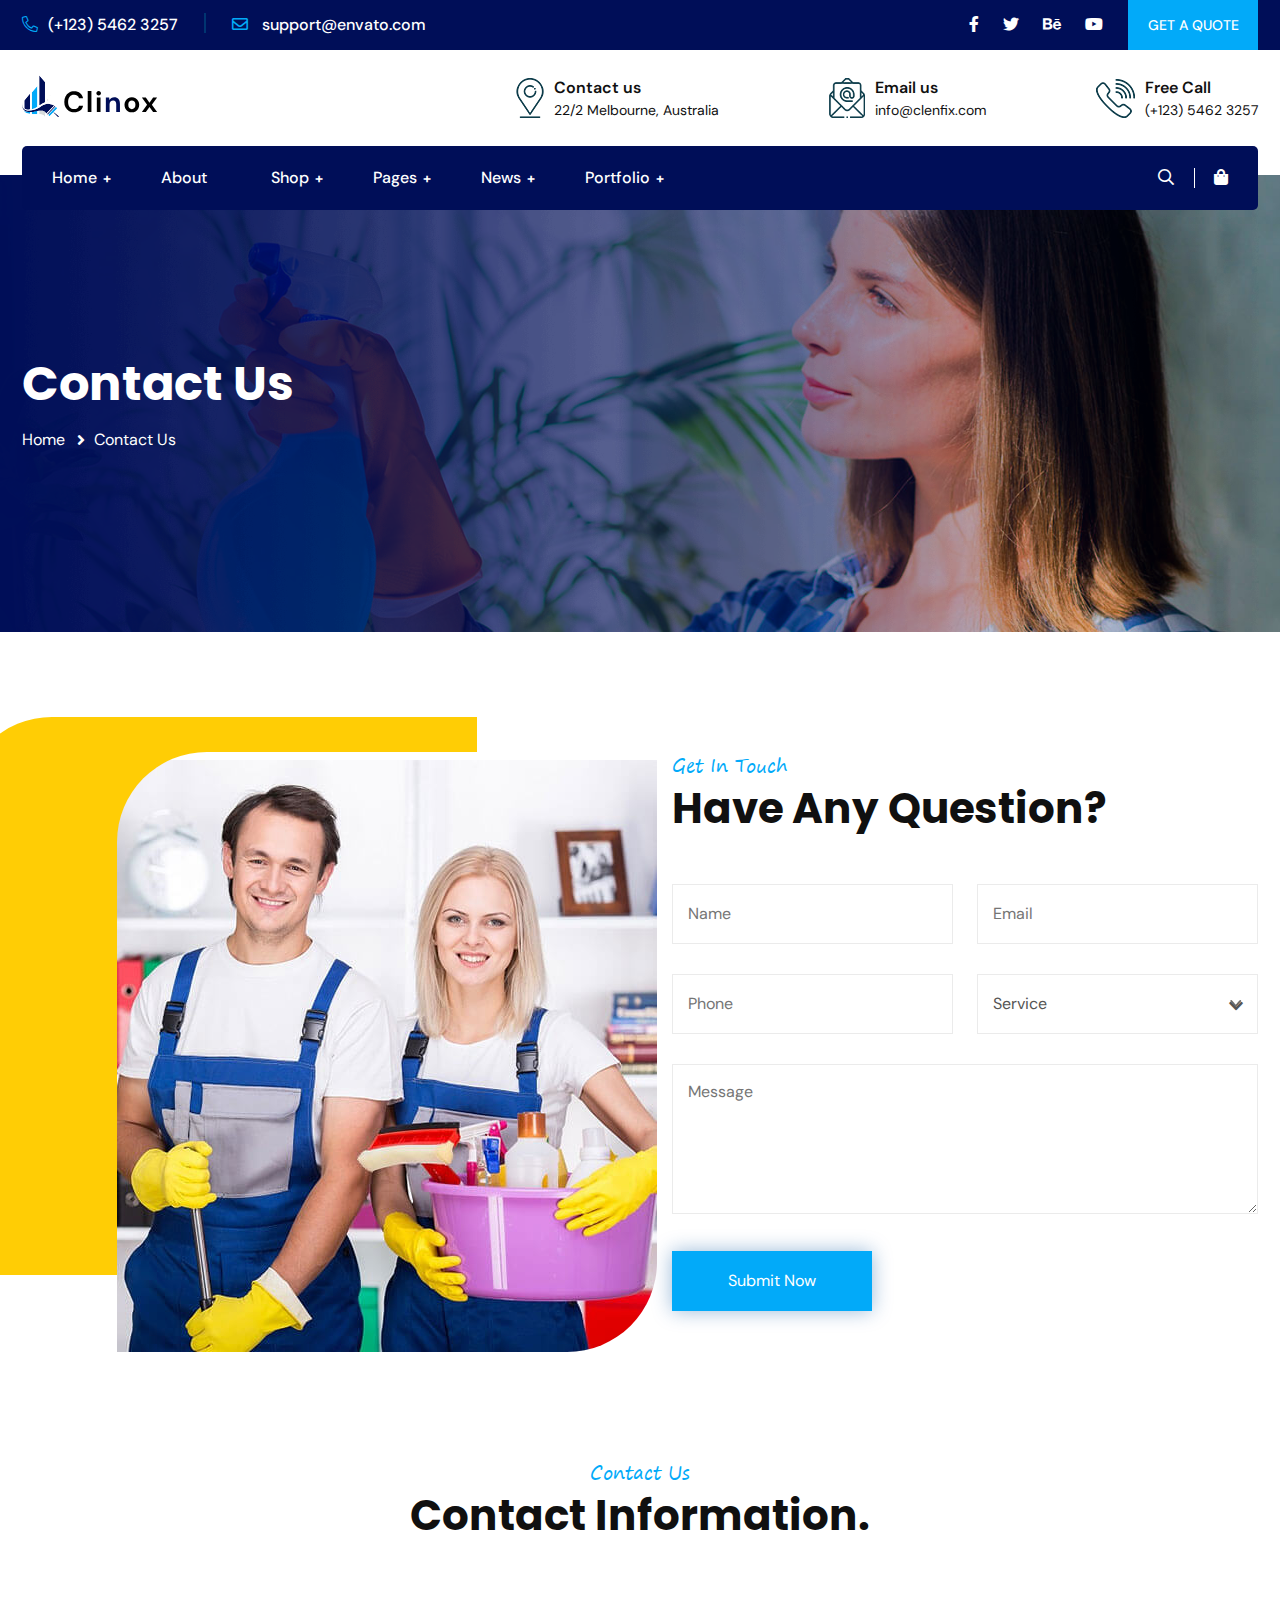
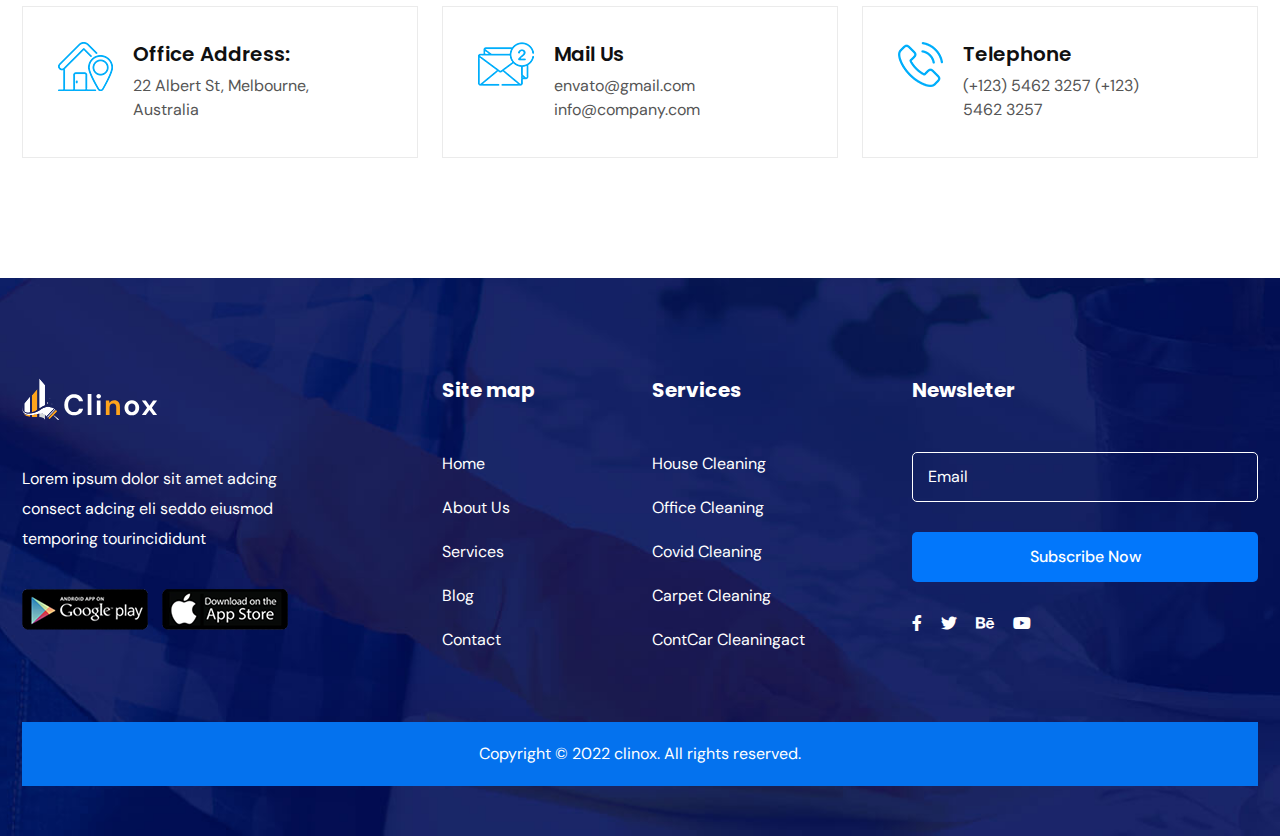
<file: contact.html>
<!DOCTYPE html>
<html lang="en">

<!-- Mirrored from html.themexriver.com/Clinox/contact.html by HTTrack Website Copier/3.x [XR&CO'2014], Thu, 18 May 2023 09:59:35 GMT -->
<head>
	<meta charset="UTF-8">
	<title>Contact</title>
	<meta name="description" content="clinox - Cleaning Services HTML template">
	<meta name="keywords" content="	cleaner, cleaning, cleaning agency, cleaning business, cleaning company, cleaning service, floor cleaning, house cleaning, housekeeping, janitor, maid service, maintenance, washing, window cleaning">
	<meta name="author" content="Themexriver">
	<link rel="shortcut icon" href="assets/img/logo/ficon.png" type="image/x-icon">
	<!-- Mobile Specific Meta -->
	<meta name="viewport" content="width=device-width, initial-scale=1">

	<link rel="stylesheet" href="assets/css/bootstrap.min.css">
	<link rel="stylesheet" href="assets/css/fontawesome-all.css">
	<link rel="stylesheet" href="assets/css/animate.css">
	<link rel="stylesheet" href="assets/css/video.min.css">
	<link rel="stylesheet" href="assets/css/slick.css">
	<link rel="stylesheet" href="assets/css/slick-theme.css">
	<link rel="stylesheet" href="assets/css/reset.css">
	<link rel="stylesheet" href="assets/css/style.css">
</head>
<body>
	<div id="preloader"></div>
	<div class="up">
		<a href="#" class="scrollup text-center"><i class="fas fa-chevron-up"></i></a>
	</div>
<!-- Start of header section
	============================================= -->
	<header id="clinox-header" class="clinox-header-section  header-style-one">
		<div class="clinox-header-top-wrap">
			<div class="container">
				<div class="clinox-header-top-content d-flex align-items-center justify-content-between">
					<div class="top-info ul-li">
						<ul>
							<li><i class="fal fa-phone-alt"></i>(+123) 5462 3257</li>
							<li><i class="far fa-envelope"></i> support@envato.com</li>
						</ul>
					</div>
					<div class="top-social-btn d-flex align-items-center">
						<div class="top-social ul-li">
							<ul>
								<li><a href="#"><i class="fab fa-facebook-f"></i></a></li>
								<li><a href="#"><i class="fab fa-twitter"></i></a></li>
								<li><a href="#"><i class="fab fa-behance"></i></a></li>
								<li><a href="#"><i class="fab fa-youtube"></i></a></li>
							</ul>
						</div>
						<div class="top-btn">
							<a class="d-flex justify-content-center align-items-center" href="contact.html">GET A QUOTE</a>
						</div>
					</div>
				</div>
			</div>		
		</div>
		<div class="clinox-header-logo-cta">
			<div class="container">
				<div class="clinox-header-logo-cta-content d-flex">
					<div class="brand-logo">
						<a href="#"><img src="assets/img/logo/logo-1.svg" alt=""></a>
					</div>
					<div class="header-cta-wrapper d-flex justify-content-between">
						<div class="header-info-item d-flex align-items-center position-relative">
							<div class="hd-item-icon">
								<img src="assets/img/icon/pin.png" alt="">
							</div>
							<div class="hd-item-meta">
								<label>Contact us</label>
								<span>22/2 Melbourne, Australia</span>
							</div>
						</div>
						<div class="header-info-item d-flex align-items-center position-relative">
							<div class="hd-item-icon">
								<img src="assets/img/icon/mail.png" alt="">
							</div>
							<div class="hd-item-meta">
								<label>Email us</label>
								<span>info@clenfix.com</span>
							</div>
						</div>
						<div class="header-info-item d-flex align-items-center position-relative">
							<div class="hd-item-icon">
								<img src="assets/img/icon/call.png" alt="">
							</div>
							<div class="hd-item-meta">
								<label>Free Call</label>
								<span>(+123) 5462 3257</span>
							</div>
						</div>
					</div>
				</div>
			</div>
		</div>
		<div class="header-navigation-content-wrapper">
			<div class="container">
				<div class="header-navigation-content align-items-center d-flex justify-content-between">
					<div class="sticky-brand-logo">
						<a href="#"><img src="assets/img/logo/logo-2.svg" alt=""></a>
					</div>
					<nav class="main-navigation clearfix ul-li">
						<ul id="main-nav" class="nav navbar-nav clearfix">
							<li class="dropdown">
								<a href="%21.html#">Home</a>
								<ul class="dropdown-menu clearfix">
									<li><a href="index-1.html">Home Page 1</a></li>
									<li><a href="index-2.html">Home Page 2</a></li>
									<li><a href="index-3.html">Home Page 3</a></li>
									<li><a href="index-4.html">Home Page 4</a></li>
									<li><a href="index-5.html">Home Page 5</a></li>
								</ul>
							</li>
							<li><a href="about.html">About</a></li>
							<li class="dropdown">
								<a href="%21.html#">Shop</a>
								<ul class="dropdown-menu clearfix">
									<li><a href="shop.html">Shop Page </a></li>
									<li><a href="shop-single.html">Shop Details</a></li>
								</ul>
							</li>
							<li class="dropdown">
								<a href="%21.html#">Pages</a>
								<ul class="dropdown-menu clearfix">
									<li><a href="service.html">Services</a></li>
									<li><a href="service-single.html">Services Details</a></li>
									<li><a href="team.html">Team Page</a></li>
									<li><a href="faq.html">FAQ Page</a></li>
									<li><a href="pricing.html">Pricing Page</a></li>
									<li><a href="testimonial.html">Testimonial Page</a></li>
									<li><a href="contact.html">Contact Page</a></li>
									<li><a href="booking.html">Booking Page</a></li>
									<li class="dropdown">
										<a href="%21.html#">Portfolio</a>
										<ul class="dropdown-menu clearfix">
											<li><a href="project.html">Portfolio </a></li>
											<li><a href="project-single.html">Portfolio Details</a></li>
										</ul>
									</li>
								</ul>
							</li>
							<li class="dropdown">
								<a href="%21.html#">News</a>
								<ul class="dropdown-menu clearfix">
									<li><a href="blog.html">News </a></li>
									<li><a href="blog-single.html">News Details</a></li>
								</ul>
							</li>
							<li class="dropdown">
								<a href="%21.html#">Portfolio</a>
								<ul class="dropdown-menu clearfix">
									<li><a href="project.html">Portfolio </a></li>
									<li><a href="project-single.html">Portfolio Details</a></li>
								</ul>
							</li>
						</ul>
					</nav>
					<div class="header-cart-btn-search align-items-center d-flex">
						<div class="h-search">
							<button class="search-box-outer"><i class="far fa-search"></i></button>
						</div>
						<div class="h-cart-btn d-flex justify-content-center align-items-center">
							<button class="or-canvas-cart-trigger"><i class="fas fa-shopping-bag"></i></button>
						</div>
					</div>
				</div>
			</div>
		</div>
		<div class="mobile_menu">
			<div class="mobile_menu_button open_mobile_menu">
				<i class="fal fa-bars"></i>
			</div>
			<div class="mobile_menu_wrap">
				<div class="mobile_menu_overlay open_mobile_menu"></div>
				<div class="mobile_menu_content">
					<div class="mobile_menu_close open_mobile_menu">
						<i class="fal fa-times"></i>
					</div>
					<div class="m-brand-logo">
						<a  href="%21.html#"><img src="assets/img/logo/logo-1.svg" alt=""></a>
					</div>
					<nav class="mobile-main-navigation  clearfix ul-li">
						<ul id="m-main-nav" class="nav navbar-nav clearfix">
							<li class="dropdown">
								<a href="%21.html#">Home</a>
								<ul class="dropdown-menu clearfix">
									<li><a href="index-1.html">Home Page 1</a></li>
									<li><a href="index-2.html">Home Page 2</a></li>
									<li><a href="index-3.html">Home Page 3</a></li>
									<li><a href="index-4.html">Home Page 4</a></li>
									<li><a href="index-5.html">Home Page 5</a></li>
								</ul>
							</li>
							<li><a href="about.html">About</a></li>
							<li class="dropdown">
								<a href="%21.html#">Shop</a>
								<ul class="dropdown-menu clearfix">
									<li><a href="shop.html">Shop Page </a></li>
									<li><a href="shop-single.html">Shop Details</a></li>
								</ul>
							</li>
							<li class="dropdown">
								<a href="%21.html#">Pages</a>
								<ul class="dropdown-menu clearfix">
									<li><a href="service.html">Services</a></li>
									<li><a href="service-single.html">Services Details</a></li>
									<li><a href="team.html">Team Page</a></li>
									<li><a href="faq.html">FAQ Page</a></li>
									<li><a href="pricing.html">Pricing Page</a></li>
									<li><a href="testimonial.html">Testimonial Page</a></li>
									<li><a href="contact.html">Contact Page</a></li>
									<li><a href="booking.html">Booking Page</a></li>
								</ul>
							</li>
							<li class="dropdown">
								<a href="%21.html#">News</a>
								<ul class="dropdown-menu clearfix">
									<li><a href="blog.html">News </a></li>
									<li><a href="blog-single.html">News Details</a></li>
								</ul>
							</li>
							<li class="dropdown">
								<a href="%21.html#">Portfolio</a>
								<ul class="dropdown-menu clearfix">
									<li><a href="project.html">Portfolio </a></li>
									<li><a href="project-single.html">Portfolio Details</a></li>
								</ul>
							</li>
						</ul>
					</nav>
				</div>
			</div>
			<!-- /Mobile-Menu -->
		</div>
	</header>
	<!-- Search PopUp -->
	<div class="search-popup">
		<button class="close-search style-two"><span class="fal fa-times"></span></button>
		<button class="close-search"><span class="fa fa-arrow-up"></span></button>
		<form method="post" action="https://html.themexriver.com/Clinox/blog.html">
			<div class="form-group">
				<input type="search" name="search-field" value="" placeholder="Search Here" required="">
				<button type="submit"><i class="fa fa-search"></i></button>
			</div>
		</form>
	</div>
	<!-- Off canvas Cart -->
	<div class="or-ofcanvas-cart-wrapper">
		<div class="or-ofcanvas-cart-content">
			<div class="title-area d-flex justify-content-between align-items-center">
				<div class="cart-title">
					<span>Cart</span>
				</div>
				<div class="cart-close">
					<button class="or-canvas-cart-trigger"><i class="fal fa-times"></i></button>
				</div>
			</div>
			<div class="or-ofcart-product-wrapper">
				<div class="or-ofcart-product-item d-flex align-items-center position-relative">
					<div class="pro-remove position-absolute"><i class="fal fa-times"></i></div>
					<div class="or-ofcart-product-img">
						<img src="assets/img/shop/pro1.jpg" alt="">
					</div>
					<div class="or-ofcart-product-text headline">
						<h3><a href="#">Biovert Cleaner</a></h3>
						<span>1 x $4.00</span>
					</div>
				</div>
				<div class="or-ofcart-product-item d-flex align-items-center position-relative">
					<div class="pro-remove position-absolute"><i class="fal fa-times"></i></div>
					<div class="or-ofcart-product-img">
						<img src="assets/img/shop/pro2.jpg" alt="">
					</div>
					<div class="or-ofcart-product-text headline">
						<h3><a href="#">Cillit Bang</a></h3>
						<span>1 x $4.00</span>
					</div>
				</div>
				<div class="or-ofcart-product-item d-flex align-items-center position-relative">
					<div class="pro-remove position-absolute"><i class="fal fa-times"></i></div>
					<div class="or-ofcart-product-img">
						<img src="assets/img/shop/pro3.jpg" alt="">
					</div>
					<div class="or-ofcart-product-text headline">
						<h3><a href="#">Clarke CFP Floor</a></h3>
						<span>1 x $4.00</span>
					</div>
				</div>
			</div>
			<div class="or-ofcart-total text-center">
				<span>Subtotal: $4.00</span>
			</div>
		</div>
	</div>
<!-- End of header section
	============================================= -->

<!-- Start of Breadcrumb section
	============================================= -->
	<section id="clinox-breadcrumb" class="clinox-breadcrumb-section position-relative top-position" data-background="assets/img/bg/br-bg1.jpg">
		<div class="banner-shape position-absolute"><img src="assets/img/banner/bread-bg.png" alt=""></div>
		<div class="container">
			<div class="breadcrumb-content headline ul-li position-relative">
				<h2>Contact Us</h2>
				<ul>
					<li><a href="#">Home</a></li>
					<li>Contact Us</li>
				</ul>
			</div>
		</div>
	</section>	
<!-- End of Breadcrumb section
	============================================= -->

<!-- Start of Booking form section
	============================================= -->
	<section id="clinox-booking-form" class="clinox-booking-form-section page-section-padding">
		<div class="container">
			<div class="booking-form-content">
				<div class="row">
					<div class="col-lg-6">
						<div class="booking-form-img">
							<div class="clinox-faq-img-wrap position-relative">
								<span class="bg-shape position-absolute"></span>
								<div class="faq-img1 bg-img-area">
									<img src="assets/img/about/wc2.jpg" alt="">
								</div>
							</div>
						</div>
					</div>
					<div class="col-lg-6">
						<div class="clinox-contact-form-wrap">
							<div class="clinox-section-title headline pera-content">
								<span class="sub-title">Get In Touch</span>
								<h2>Have Any
									<span>Question?</span>
								</h2>
							</div>
							<div class="clinox-contact-form">
								<form action="#" method="get">
									<div class="row">
										<div class="col-md-6">
											<input type="text" name="name" placeholder="Name">
										</div>
										<div class="col-md-6">
											<input type="email" name="email" placeholder="Email">
										</div>
										<div class="col-md-6">
											<input type="text" name="phone" placeholder="Phone">
										</div>
										<div class="col-md-6">
											<div class="service-select position-relative">
												<select name="#">
													<option value="#">Service</option>
													<option value="#">Cleaning Service</option>
													<option value="#">Window Cleaning Service</option>
													<option value="#">Glass Wash Service</option>
												</select>
											</div>
										</div>
										<div class="col-md-12">
											<textarea name="message" placeholder="Message"></textarea>
										</div>
									</div>
									<button type="submit">Submit Now</button>
								</form>
							</div>
						</div>
					</div>
				</div>
				<div class="booking-form-cta-content">
					<div class="clinox-section-title text-center headline pera-content">
						<span class="sub-title">Contact Us</span>
						<h2>Contact
							<span>Information.</span>
						</h2>
					</div>
					<div class="row justify-content-center">
						<div class="col-lg-4 col-md-6">
							<div class="booking-cta-item d-flex">
								<div class="inner-icon">
									<img src="assets/img/icon/ic15.png" alt="">
								</div>
								<div class="inner-text headline">
									<h4>Office Address:</h4>
									<span>22 Albert St, Melbourne,
									Australia</span>
								</div>
							</div>
						</div>
						<div class="col-lg-4 col-md-6">
							<div class="booking-cta-item d-flex">
								<div class="inner-icon">
									<img src="assets/img/icon/ic16.png" alt="">
								</div>
								<div class="inner-text headline">
									<h4>Mail Us </h4>
									<span>envato@gmail.com</span>
									<span>info@company.com</span>
								</div>
							</div>
						</div>
						<div class="col-lg-4 col-md-6">
							<div class="booking-cta-item d-flex">
								<div class="inner-icon">
									<img src="assets/img/icon/ic17.png" alt="">
								</div>
								<div class="inner-text headline">
									<h4>Telephone</h4>
									<span>(+123) 5462 3257</span>
									<span>(+123) 5462 3257</span>
								</div>
							</div>
						</div>
					</div>
				</div>
			</div>
		</div>
	</section>	
<!-- End of Booking form section
	============================================= -->		


<!-- Start of Footer section
	============================================= -->
	<footer id="clinox-footer-1" class="clinox-footer-section-1" data-background="assets/img/bg/footer-bg.jpg"> 
		<div class="container">
			<div class="clinox-footer-widget-wrapper">
				<div class="row">
					<div class="col-lg-4 col-md-6">
						<div class="clinox-footer-widget headline pera-content ul-li-block">
							<div class="logo-widget">
								<div class="footer-logo">
									<a href="#"><img src="assets/img/logo/logo-2.svg" alt=""></a>
								</div>
								<p>Lorem ipsum dolor sit amet adcing consect adcing eli seddo eiusmod temporing tourincididunt </p>
								<div class="footer-app-btn">
									<a href="#"><img src="assets/img/logo/app1.png" alt=""></a>
									<a href="#"><img src="assets/img/logo/app2.png" alt=""></a>
								</div>
							</div>
						</div>
					</div>
					<div class="col-lg-2 col-md-3">
						<div class="clinox-footer-widget headline pera-content ul-li-block">
							<div class="menu-widget">
								<h3 class="widget-title">Site map</h3>
								<ul>
									<li><a href="#">Home</a></li>
									<li><a href="#">About Us</a></li>
									<li><a href="#">Services</a></li>
									<li><a href="#">Blog</a></li>
									<li><a href="#">Contact</a></li>
								</ul>
							</div>
						</div>
					</div>
					<div class="col-lg-2 col-md-3">
						<div class="clinox-footer-widget headline pera-content ul-li-block">
							<div class="menu-widget">
								<h3 class="widget-title">Services</h3>
								<ul>
									<li><a href="#">House Cleaning</a></li>
									<li><a href="#">Office Cleaning</a></li>
									<li><a href="#">Covid Cleaning</a></li>
									<li><a href="#">Carpet Cleaning</a></li>
									<li><a href="#">ContCar Cleaningact</a></li>
								</ul>
							</div>
						</div>
					</div>
					<div class="col-lg-4 col-md-6">
						<div class="clinox-footer-widget headline pera-content ul-li-block">
							<div class="newsleter-widget">
								<h3 class="widget-title">Newsleter</h3>
								<div class="newsleter-form">
									<form action="#" method="get">
										<input type="email" name="email" placeholder="Email">
										<button type="submit">Subscribe Now</button>
									</form>
								</div>
								<div class="footer-social ul-li">
									<a href="#"><i class="fab fa-facebook-f"></i></a>
									<a href="#"><i class="fab fa-twitter"></i></a>
									<a href="#"><i class="fab fa-behance"></i></a>
									<a href="#"><i class="fab fa-youtube"></i></a>
								</div>
							</div>
						</div>
					</div>
				</div>
			</div>
			<div class="clinox-copyright-wrap text-center">
				Copyright © 2022 clinox. All rights reserved.
			</div>
		</div>
	</footer>		
<!-- End of Footer section
	============================================= -->	

	<!-- For Js Library -->
	<script src="assets/js/jquery.min.js"></script>
	<script src="assets/js/bootstrap.min.js"></script>
	<script src="assets/js/popper.min.js"></script>
	<script src="assets/js/jquery.magnific-popup.min.js"></script>
	<script src="assets/js/appear.js"></script>
	<script src="assets/js/slick.js"></script>
	<script src="assets/js/jquery.counterup.min.js"></script>
	<script src="assets/js/waypoints.min.js"></script>
	<script src="assets/js/imagesloaded.pkgd.min.js"></script>
	<script src="assets/js/jquery.filterizr.js"></script>
	<script src="assets/js/wow.min.js"></script>
	<script src="assets/js/jquery.inputarrow.js"></script>
	<script src="assets/js/gmap3.min.js"></script>
	<script src='http://maps.google.com/maps/api/js?key=AIzaSyB6w8j2weabWNNnmQbh4Vsi2-sd7Sqv5zM&amp;ver=5.3.2'></script>
	<script src="assets/js/script.js"></script>

</body>

<!-- Mirrored from html.themexriver.com/Clinox/contact.html by HTTrack Website Copier/3.x [XR&CO'2014], Thu, 18 May 2023 09:59:36 GMT -->
</html>
</file>
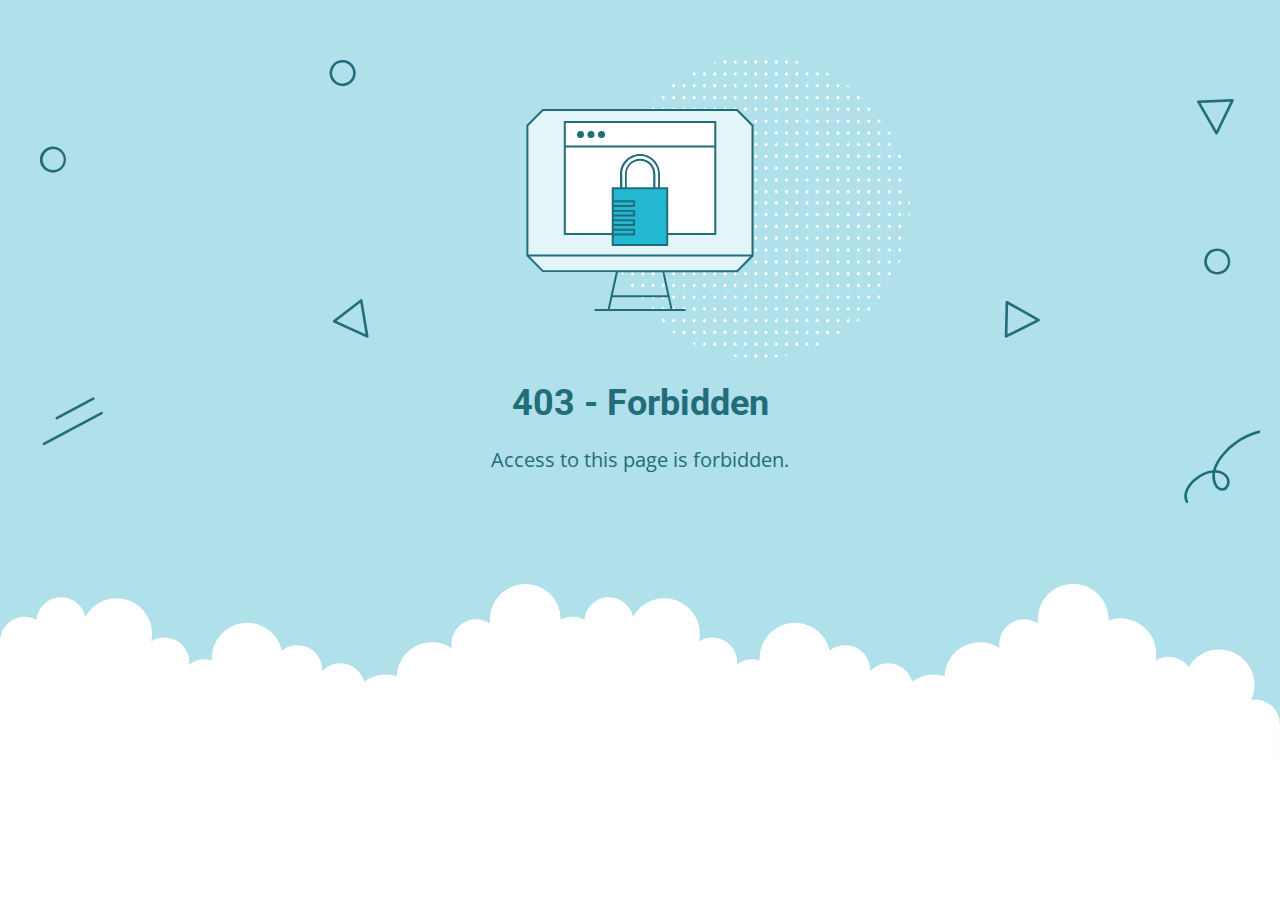
<file: assets/assets/coloredbg.html>
<!DOCTYPE html>
<html lang="en">
<head>
    <meta charset="utf-8" />
    <meta name="viewport" content="width=device-width, initial-scale=1.0">
    <meta http-equiv="cache-control" content="no-store,max-age=0" />
    <meta name="robots" content="noindex" />
    <title>403 - Forbidden</title>
    <link href="https://fonts.googleapis.com/css?family=Open+Sans:400,700%7CRoboto:400,700" rel="stylesheet">
<style>
    * {
        box-sizing: border-box;
        -moz-box-sizing: border-box;
        -webkit-tap-highlight-color: transparent;
    }
    body {
        margin: 0;
        padding: 0;
        height: 100%;
        -webkit-text-size-adjust: 100%;
    }
    .fit-wide {
        position: relative;
        overflow: hidden;
        max-width: 1240px;
        margin: 0 auto;
        padding-top: 60px;
        padding-bottom: 60px;
        padding-left: 20px;
        padding-right: 20px;
    }
    .background-wrap { position: relative; }
    .background-wrap.cloud-blue { background-color: #b0e0e9; }
    .background-wrap.white { background-color: #fff; }
    .title { 
        position: relative; 
        text-align: center;
        margin: 20px auto 10px;
    }
    .title--regular { font-family: 'Roboto', Arial, sans-serif; }
    .title--size-large { font-size: 36px; line-height: 46px; }
    .title--size-semimedium { font-size: 20px; line-height: 28px; }
    .title--weight-normal { font-weight: 400; }
    .title--weight-bold { font-weight: 700; }
    .title--subtitle { 
        padding-bottom: 40px; 
        font-family: 'Open Sans', Arial ,sans-serif; 
        text-align: center;
    }
    .error h1,
    .error p { color: #226d7a; }
    .error--bg__cover {
        position: absolute;
        width: 100%;
    }
    .error--shape__clouds svg {
        display: block;
    }
    .abstract-half-dot--circle {
        z-index: 0;
        position: absolute;
        left: 15em;
        right: 0;
        width: 300px;
        height: 300px;
        margin: 0 auto;
    }
    .icon-graphic {
        z-index: 1;
        position: relative;
        width: 300px;
        height: 300px;
        margin: 0 auto;
    }
    @media screen and (max-width: 767px) {
        .error--bg__cover { display: none; }
        .abstract-half-dot--circle { left: 0; }
    }
</style>
</head>
<body>
    <div id="container">
        <section class="error content background-wrap cloud-blue">
            <div class="fit-wide">
                <div class="error--bg__cover">
                    <svg id="bb70dc41-31d3-430f-a666-fda9b093edf1" data-name="Layer 1" xmlns="http://www.w3.org/2000/svg" viewBox="0 0 948.879 339.018"><title>bg_error_lines</title><path d="M231.605,20a9.971,9.971,0,0,1-7.251-3.106h0A10.012,10.012,0,1,1,231.605,20ZM231.6,2a8,8,0,0,0-5.8,13.507h0A8,8,0,1,0,231.6,2Z" transform="translate(0 -0.005)" fill="#226d7a"/><path d="M10.006,86.2l-.26,0a10.02,10.02,0,1,1,.26,0Zm-.011-18a8.037,8.037,0,1,0,.208,0C10.134,68.2,10.064,68.2,9.995,68.2Z" transform="translate(0 -0.005)" fill="#226d7a"/><path d="M901.007,164.2q-.13,0-.261,0a10.019,10.019,0,1,1,.261,0Zm-.012-18a8,8,0,0,0-5.794,13.511h0a8,8,0,1,0,6-13.508C901.134,146.2,901.064,146.2,901,146.2Z" transform="translate(0 -0.005)" fill="#226d7a"/><path d="M250.416,212.509a1.014,1.014,0,0,1-.417-.091L224.634,200.8a1,1,0,0,1-.191-1.7L245.2,183.2a1,1,0,0,1,1.594.629l4.607,27.517a1,1,0,0,1-.986,1.165Zm-23.437-12.836,22.139,10.141L245.1,185.8Z" transform="translate(0 -0.005)" fill="#226d7a"/><path d="M739.316,212.525a1,1,0,0,1-1-1.021l.571-26.14a1,1,0,0,1,1.487-.851L764.73,198.12a1,1,0,0,1-.038,1.767l-24.926,12.532A1,1,0,0,1,739.316,212.525Zm1.535-25.456-.5,22.817,21.756-10.94Z" transform="translate(0 -0.005)" fill="#226d7a"/><path d="M900.389,57.039a1,1,0,0,1-.866-.5l-14-24.135a1,1,0,0,1,.827-1.5l26.128-.989a1.02,1.02,0,0,1,.875.452,1,1,0,0,1,.064.982L901.289,56.474a1,1,0,0,1-.862.565Zm-12.3-24.2,12.216,21.066L910.9,31.977Z" transform="translate(0 -0.005)" fill="#226d7a"/><path d="M12.87,275.027a1,1,0,0,1-.473-1.882l27.929-14.914A1,1,0,1,1,41.269,260L13.34,274.909A1,1,0,0,1,12.87,275.027Z" transform="translate(0 -0.005)" fill="#226d7a"/><path d="M3.022,294.787A1,1,0,0,1,2.55,292.9L46.7,269.328a1,1,0,0,1,.942,1.764L3.492,294.669A1,1,0,0,1,3.022,294.787Z" transform="translate(0 -0.005)" fill="#226d7a"/><path d="M877.689,339.023a1,1,0,0,1-.883-.529c-3.192-5.987.77-13.269,6.112-17.829,4.788-4.086,9.927-6.423,14.763-6.767,1.568-6.323,5.923-11.65,8.308-14.2,11.746-12.542,27.445-18.876,42.022-16.939a1,1,0,1,1-.264,1.982c-13.92-1.85-28.991,4.25-40.3,16.324-2.183,2.332-6.145,7.152-7.7,12.808.331.016.66.043.987.079,3.41.379,7.617,2.214,9.193,6.228a7.691,7.691,0,0,1-.846,6.881,5.421,5.421,0,0,1-4.372,2.574h-.086c-3.283,0-5.743-3.046-6.731-6.089a16.766,16.766,0,0,1-.613-7.609c-4.252.444-8.785,2.594-13.065,6.246-4.58,3.91-8.3,10.386-5.646,15.367a1,1,0,0,1-.882,1.47Zm21.626-23.164a14.936,14.936,0,0,0,.482,7.073c.744,2.291,2.555,4.725,4.883,4.7a3.488,3.488,0,0,0,2.742-1.687,5.715,5.715,0,0,0,.646-5.038c-1.251-3.185-4.721-4.655-7.551-4.97Q899.921,315.876,899.315,315.859Z" transform="translate(0 -0.005)" fill="#1e6d7a"/></svg>
                </div>
                <div>
                    <div class="abstract-half-dot--circle">
                        <svg id="a57f7293-9654-4013-9c82-7cad22fc3689" data-name="Layer 1" xmlns="http://www.w3.org/2000/svg" viewBox="0 0 300 298.181"><title>circle_dots</title><polygon points="145.742 133.848 147.581 131.734 145.742 129.621 143.904 131.734 145.742 133.848" fill="#fff"/><polygon points="145.742 122.041 147.581 119.928 145.742 117.814 143.904 119.928 145.742 122.041" fill="#fff"/><polygon points="145.742 110.235 147.581 108.122 145.742 106.008 143.904 108.122 145.742 110.235" fill="#fff"/><polygon points="145.742 98.429 147.581 96.316 145.742 94.202 143.904 96.316 145.742 98.429" fill="#fff"/><polygon points="145.742 86.624 147.581 84.51 145.742 82.396 143.904 84.51 145.742 86.624" fill="#fff"/><polygon points="156.015 129.621 154.177 131.734 156.015 133.848 157.854 131.734 156.015 129.621" fill="#fff"/><polygon points="156.015 117.814 154.177 119.928 156.015 122.041 157.854 119.928 156.015 117.814" fill="#fff"/><polygon points="156.015 106.008 154.177 108.122 156.015 110.235 157.854 108.122 156.015 106.008" fill="#fff"/><polygon points="156.015 94.202 154.177 96.316 156.015 98.429 157.854 96.316 156.015 94.202" fill="#fff"/><polygon points="156.015 82.396 154.177 84.51 156.015 86.624 157.854 84.51 156.015 82.396" fill="#fff"/><polygon points="166.288 129.621 164.45 131.734 166.288 133.848 168.13 131.734 166.288 129.621" fill="#fff"/><polygon points="166.288 117.814 164.45 119.928 166.288 122.041 168.13 119.928 166.288 117.814" fill="#fff"/><polygon points="166.288 106.008 164.45 108.122 166.288 110.235 168.13 108.122 166.288 106.008" fill="#fff"/><polygon points="166.288 94.202 164.45 96.316 166.288 98.429 168.13 96.316 166.288 94.202" fill="#fff"/><polygon points="168.128 84.51 166.288 82.396 164.45 84.51 166.288 86.624 168.128 84.51" fill="#fff"/><polygon points="176.563 129.621 174.724 131.734 176.563 133.848 178.401 131.734 176.563 129.621" fill="#fff"/><polygon points="176.563 117.814 174.724 119.928 176.563 122.041 178.401 119.928 176.563 117.814" fill="#fff"/><polygon points="176.563 106.008 174.724 108.122 176.563 110.235 178.401 108.122 176.563 106.008" fill="#fff"/><polygon points="176.563 94.202 174.724 96.316 176.563 98.429 178.401 96.316 176.563 94.202" fill="#fff"/><polygon points="176.563 82.396 174.724 84.51 176.563 86.624 178.401 84.51 176.563 82.396" fill="#fff"/><polygon points="186.835 129.621 184.997 131.734 186.835 133.848 188.674 131.734 186.835 129.621" fill="#fff"/><polygon points="186.835 117.814 184.997 119.928 186.835 122.041 188.674 119.928 186.835 117.814" fill="#fff"/><polygon points="186.835 106.008 184.997 108.122 186.835 110.235 188.674 108.122 186.835 106.008" fill="#fff"/><polygon points="186.835 94.202 184.997 96.316 186.835 98.429 188.674 96.316 186.835 94.202" fill="#fff"/><polygon points="186.835 82.396 184.997 84.51 186.835 86.624 188.674 84.51 186.835 82.396" fill="#fff"/><polygon points="197.11 129.621 195.268 131.734 197.11 133.848 198.948 131.734 197.11 129.621" fill="#fff"/><polygon points="197.11 117.814 195.268 119.928 197.11 122.041 198.948 119.928 197.11 117.814" fill="#fff"/><polygon points="197.11 106.008 195.268 108.122 197.11 110.235 198.948 108.122 197.11 106.008" fill="#fff"/><polygon points="197.11 94.202 195.268 96.316 197.11 98.429 198.948 96.316 197.11 94.202" fill="#fff"/><polygon points="197.11 82.396 195.27 84.51 197.11 86.624 198.948 84.51 197.11 82.396" fill="#fff"/><polygon points="207.383 129.621 205.545 131.734 207.383 133.848 209.221 131.734 207.383 129.621" fill="#fff"/><polygon points="207.383 117.814 205.545 119.928 207.383 122.041 209.221 119.928 207.383 117.814" fill="#fff"/><polygon points="207.383 106.008 205.545 108.122 207.383 110.235 209.221 108.122 207.383 106.008" fill="#fff"/><polygon points="207.383 94.202 205.545 96.316 207.383 98.429 209.221 96.316 207.383 94.202" fill="#fff"/><polygon points="207.383 82.396 205.545 84.51 207.383 86.624 209.221 84.51 207.383 82.396" fill="#fff"/><polygon points="217.656 129.621 215.817 131.734 217.656 133.848 219.497 131.734 217.656 129.621" fill="#fff"/><polygon points="217.656 117.814 215.817 119.928 217.656 122.041 219.497 119.928 217.656 117.814" fill="#fff"/><polygon points="217.656 106.008 215.817 108.122 217.656 110.235 219.497 108.122 217.656 106.008" fill="#fff"/><polygon points="217.656 94.202 215.817 96.316 217.656 98.429 219.497 96.316 217.656 94.202" fill="#fff"/><polygon points="219.496 84.51 217.656 82.396 215.817 84.51 217.656 86.624 219.496 84.51" fill="#fff"/><polygon points="227.93 129.621 226.092 131.734 227.93 133.848 229.769 131.734 227.93 129.621" fill="#fff"/><polygon points="227.93 117.814 226.092 119.928 227.93 122.041 229.769 119.928 227.93 117.814" fill="#fff"/><polygon points="227.93 106.008 226.092 108.122 227.93 110.235 229.769 108.122 227.93 106.008" fill="#fff"/><polygon points="227.93 94.202 226.092 96.316 227.93 98.429 229.769 96.316 227.93 94.202" fill="#fff"/><polygon points="227.93 82.396 226.092 84.51 227.93 86.624 229.769 84.51 227.93 82.396" fill="#fff"/><polygon points="238.203 129.621 236.365 131.734 238.203 133.848 240.042 131.734 238.203 129.621" fill="#fff"/><polygon points="238.203 117.814 236.365 119.928 238.203 122.041 240.042 119.928 238.203 117.814" fill="#fff"/><polygon points="238.203 106.008 236.365 108.122 238.203 110.235 240.042 108.122 238.203 106.008" fill="#fff"/><polygon points="238.203 94.202 236.365 96.316 238.203 98.429 240.042 96.316 238.203 94.202" fill="#fff"/><polygon points="238.203 82.396 236.365 84.51 238.203 86.624 240.042 84.51 238.203 82.396" fill="#fff"/><polygon points="248.478 133.848 250.316 131.734 248.478 129.621 246.636 131.734 248.478 133.848" fill="#fff"/><polygon points="248.478 122.041 250.316 119.928 248.478 117.814 246.636 119.928 248.478 122.041" fill="#fff"/><polygon points="248.478 110.235 250.316 108.122 248.478 106.008 246.636 108.122 248.478 110.235" fill="#fff"/><polygon points="248.478 98.429 250.316 96.316 248.478 94.202 246.636 96.316 248.478 98.429" fill="#fff"/><polygon points="246.638 84.51 248.478 86.624 250.316 84.51 248.478 82.396 246.638 84.51" fill="#fff"/><polygon points="258.751 129.621 256.912 131.734 258.751 133.848 260.589 131.734 258.751 129.621" fill="#fff"/><polygon points="258.751 117.814 256.912 119.928 258.751 122.041 260.589 119.928 258.751 117.814" fill="#fff"/><polygon points="258.751 106.008 256.912 108.122 258.751 110.235 260.589 108.122 258.751 106.008" fill="#fff"/><polygon points="258.751 94.202 256.912 96.316 258.751 98.429 260.589 96.316 258.751 94.202" fill="#fff"/><polygon points="258.751 82.396 256.912 84.51 258.751 86.624 260.589 84.51 258.751 82.396" fill="#fff"/><polygon points="269.023 129.621 267.185 131.734 269.023 133.848 270.865 131.734 269.023 129.621" fill="#fff"/><polygon points="269.023 117.814 267.185 119.928 269.023 122.041 270.865 119.928 269.023 117.814" fill="#fff"/><polygon points="269.023 106.008 267.185 108.122 269.023 110.235 270.865 108.122 269.023 106.008" fill="#fff"/><polygon points="269.023 94.202 267.185 96.316 269.023 98.429 270.865 96.316 269.023 94.202" fill="#fff"/><polygon points="270.863 84.51 269.023 82.396 267.185 84.51 269.023 86.624 270.863 84.51" fill="#fff"/><polygon points="145.742 75.064 147.581 72.95 145.742 70.837 143.904 72.95 145.742 75.064" fill="#fff"/><polygon points="145.742 63.258 147.581 61.144 145.742 59.031 143.904 61.144 145.742 63.258" fill="#fff"/><polygon points="145.742 51.452 147.581 49.338 145.742 47.225 143.904 49.338 145.742 51.452" fill="#fff"/><polygon points="145.742 39.646 147.581 37.532 145.742 35.419 143.904 37.532 145.742 39.646" fill="#fff"/><polygon points="145.742 27.84 147.581 25.726 145.742 23.612 143.904 25.726 145.742 27.84" fill="#fff"/><polygon points="147.581 13.92 145.742 11.806 143.904 13.92 145.742 16.033 147.581 13.92" fill="#fff"/><polygon points="143.904 2.114 145.742 4.227 147.581 2.114 145.742 0 143.904 2.114" fill="#fff"/><polygon points="156.015 70.837 154.177 72.95 156.015 75.064 157.854 72.95 156.015 70.837" fill="#fff"/><polygon points="156.015 59.031 154.177 61.144 156.015 63.258 157.854 61.144 156.015 59.031" fill="#fff"/><polygon points="156.015 47.225 154.177 49.338 156.015 51.452 157.854 49.338 156.015 47.225" fill="#fff"/><polygon points="156.015 35.419 154.177 37.532 156.015 39.646 157.854 37.532 156.015 35.419" fill="#fff"/><polygon points="156.015 23.612 154.177 25.726 156.015 27.84 157.854 25.726 156.015 23.612" fill="#fff"/><polygon points="156.015 11.806 154.177 13.92 156.015 16.033 157.854 13.92 156.015 11.806" fill="#fff"/><polygon points="156.015 0 154.177 2.114 156.015 4.227 157.854 2.114 156.015 0" fill="#fff"/><polygon points="166.288 70.837 164.45 72.95 166.288 75.064 168.13 72.95 166.288 70.837" fill="#fff"/><polygon points="166.288 59.031 164.45 61.144 166.288 63.258 168.13 61.144 166.288 59.031" fill="#fff"/><polygon points="166.288 47.225 164.45 49.338 166.288 51.452 168.13 49.338 166.288 47.225" fill="#fff"/><polygon points="166.288 35.419 164.45 37.532 166.288 39.646 168.13 37.532 166.288 35.419" fill="#fff"/><polygon points="166.288 23.612 164.45 25.726 166.288 27.84 168.13 25.726 166.288 23.612" fill="#fff"/><polygon points="166.288 11.806 164.45 13.92 166.288 16.033 168.13 13.92 166.288 11.806" fill="#fff"/><polygon points="166.288 0 164.45 2.114 166.288 4.227 168.13 2.114 166.288 0" fill="#fff"/><polygon points="176.563 70.837 174.724 72.95 176.563 75.064 178.401 72.95 176.563 70.837" fill="#fff"/><polygon points="176.563 59.031 174.724 61.144 176.563 63.258 178.401 61.144 176.563 59.031" fill="#fff"/><polygon points="176.563 47.225 174.724 49.338 176.563 51.452 178.401 49.338 176.563 47.225" fill="#fff"/><polygon points="176.563 35.419 174.724 37.532 176.563 39.646 178.401 37.532 176.563 35.419" fill="#fff"/><polygon points="176.563 23.612 174.724 25.726 176.563 27.84 178.401 25.726 176.563 23.612" fill="#fff"/><polygon points="176.563 11.806 174.724 13.92 176.563 16.033 178.401 13.92 176.563 11.806" fill="#fff"/><polygon points="176.563 0 174.724 2.114 176.563 4.227 178.401 2.114 176.563 0" fill="#fff"/><polygon points="186.835 70.837 184.997 72.95 186.835 75.064 188.674 72.95 186.835 70.837" fill="#fff"/><polygon points="186.835 59.031 184.997 61.144 186.835 63.258 188.674 61.144 186.835 59.031" fill="#fff"/><polygon points="186.835 47.225 184.997 49.338 186.835 51.452 188.674 49.338 186.835 47.225" fill="#fff"/><polygon points="186.835 35.419 184.997 37.532 186.835 39.646 188.674 37.532 186.835 35.419" fill="#fff"/><polygon points="186.835 23.612 184.997 25.726 186.835 27.84 188.674 25.726 186.835 23.612" fill="#fff"/><polygon points="186.835 11.806 184.997 13.92 186.835 16.033 188.674 13.92 186.835 11.806" fill="#fff"/><path d="M186.835,4.227l1.839-2.113-.31-.356c-.826-.225-1.651-.45-2.483-.661L185,2.114Z" fill="#fff"/><polygon points="197.11 70.837 195.268 72.95 197.11 75.064 198.948 72.95 197.11 70.837" fill="#fff"/><polygon points="197.11 59.031 195.268 61.144 197.11 63.258 198.948 61.144 197.11 59.031" fill="#fff"/><polygon points="197.11 47.225 195.268 49.338 197.11 51.452 198.948 49.338 197.11 47.225" fill="#fff"/><polygon points="197.11 35.419 195.268 37.532 197.11 39.646 198.948 37.532 197.11 35.419" fill="#fff"/><polygon points="197.11 23.612 195.268 25.726 197.11 27.84 198.948 25.726 197.11 23.612" fill="#fff"/><polygon points="197.11 11.806 195.268 13.92 197.11 16.033 198.948 13.92 197.11 11.806" fill="#fff"/><polygon points="207.383 70.837 205.545 72.95 207.383 75.064 209.221 72.95 207.383 70.837" fill="#fff"/><polygon points="207.383 59.031 205.545 61.144 207.383 63.258 209.221 61.144 207.383 59.031" fill="#fff"/><polygon points="207.383 47.225 205.545 49.338 207.383 51.452 209.221 49.338 207.383 47.225" fill="#fff"/><polygon points="207.383 35.419 205.545 37.532 207.383 39.646 209.221 37.532 207.383 35.419" fill="#fff"/><polygon points="207.383 23.612 205.545 25.726 207.383 27.84 209.221 25.726 207.383 23.612" fill="#fff"/><polygon points="207.383 11.806 205.545 13.92 207.383 16.033 209.221 13.92 207.383 11.806" fill="#fff"/><polygon points="217.656 70.837 215.817 72.95 217.656 75.064 219.497 72.95 217.656 70.837" fill="#fff"/><polygon points="217.656 59.031 215.817 61.144 217.656 63.258 219.497 61.144 217.656 59.031" fill="#fff"/><polygon points="217.656 47.225 215.817 49.338 217.656 51.452 219.497 49.338 217.656 47.225" fill="#fff"/><polygon points="217.656 35.419 215.817 37.532 217.656 39.646 219.497 37.532 217.656 35.419" fill="#fff"/><polygon points="217.656 23.612 215.817 25.726 217.656 27.84 219.497 25.726 217.656 23.612" fill="#fff"/><path d="M217.656,16.033l1.753-2.011c-.842-.445-1.685-.887-2.535-1.317l-1.057,1.215Z" fill="#fff"/><polygon points="227.93 70.837 226.092 72.95 227.93 75.064 229.769 72.95 227.93 70.837" fill="#fff"/><polygon points="227.93 59.031 226.092 61.144 227.93 63.258 229.769 61.144 227.93 59.031" fill="#fff"/><polygon points="227.93 47.225 226.092 49.338 227.93 51.452 229.769 49.338 227.93 47.225" fill="#fff"/><polygon points="227.93 35.419 226.092 37.532 227.93 39.646 229.769 37.532 227.93 35.419" fill="#fff"/><polygon points="227.93 23.612 226.092 25.726 227.93 27.84 229.769 25.726 227.93 23.612" fill="#fff"/><polygon points="238.203 70.837 236.365 72.95 238.203 75.064 240.042 72.95 238.203 70.837" fill="#fff"/><polygon points="238.203 59.031 236.365 61.144 238.203 63.258 240.042 61.144 238.203 59.031" fill="#fff"/><polygon points="238.203 47.225 236.365 49.338 238.203 51.452 240.042 49.338 238.203 47.225" fill="#fff"/><polygon points="238.203 35.419 236.365 37.532 238.203 39.646 240.042 37.532 238.203 35.419" fill="#fff"/><path d="M236.365,25.726,238.2,27.84l1.084-1.246c-.744-.555-1.5-1.1-2.25-1.641Z" fill="#fff"/><polygon points="248.478 75.064 250.316 72.95 248.478 70.837 246.636 72.95 248.478 75.064" fill="#fff"/><polygon points="248.478 63.258 250.316 61.144 248.478 59.031 246.636 61.144 248.478 63.258" fill="#fff"/><polygon points="250.316 49.338 248.478 47.225 246.636 49.338 248.478 51.452 250.316 49.338" fill="#fff"/><polygon points="246.636 37.532 248.478 39.646 250.316 37.532 248.478 35.419 246.636 37.532" fill="#fff"/><polygon points="258.751 70.837 256.912 72.95 258.751 75.064 260.589 72.95 258.751 70.837" fill="#fff"/><polygon points="258.751 59.031 256.912 61.144 258.751 63.258 260.589 61.144 258.751 59.031" fill="#fff"/><polygon points="258.751 47.225 256.912 49.338 258.751 51.452 260.589 49.338 258.751 47.225" fill="#fff"/><polygon points="269.023 70.837 267.185 72.95 269.023 75.064 270.865 72.95 269.023 70.837" fill="#fff"/><polygon points="269.023 59.031 267.185 61.144 269.023 63.258 270.865 61.144 269.023 59.031" fill="#fff"/><polygon points="279.445 129.621 277.607 131.734 279.445 133.848 281.284 131.734 279.445 129.621" fill="#fff"/><polygon points="279.445 117.814 277.607 119.928 279.445 122.041 281.284 119.928 279.445 117.814" fill="#fff"/><polygon points="279.445 106.008 277.607 108.122 279.445 110.235 281.284 108.122 279.445 106.008" fill="#fff"/><polygon points="279.445 94.202 277.607 96.316 279.445 98.429 281.284 96.316 279.445 94.202" fill="#fff"/><polygon points="279.445 82.396 277.607 84.51 279.445 86.624 281.284 84.51 279.445 82.396" fill="#fff"/><polygon points="289.718 129.621 287.88 131.734 289.718 133.848 291.56 131.734 289.718 129.621" fill="#fff"/><polygon points="289.718 117.814 287.88 119.928 289.718 122.041 291.56 119.928 289.718 117.814" fill="#fff"/><polygon points="289.718 106.008 287.88 108.122 289.718 110.235 291.56 108.122 289.718 106.008" fill="#fff"/><path d="M287.88,96.316l1.838,2.113,1.515-1.739c-.151-.422-.3-.846-.451-1.267L289.718,94.2Z" fill="#fff"/><path d="M299.092,130.656l-.938,1.078,1.192,1.37Q299.229,131.877,299.092,130.656Z" fill="#fff"/><path d="M279.445,75.064l1.241-1.427q-.721-1.278-1.466-2.541l-1.613,1.854Z" fill="#fff"/><polygon points="1.838 129.621 0 131.734 1.838 133.848 3.677 131.734 1.838 129.621" fill="#fff"/><polygon points="1.838 117.814 0 119.928 1.838 122.041 3.677 119.928 1.838 117.814" fill="#fff"/><path d="M1.838,110.235l1.839-2.113-1.534-1.764q-.456,1.6-.876,3.22Z" fill="#fff"/><polygon points="12.113 129.621 10.271 131.734 12.113 133.848 13.951 131.734 12.113 129.621" fill="#fff"/><polygon points="12.113 117.814 10.271 119.928 12.113 122.041 13.951 119.928 12.113 117.814" fill="#fff"/><polygon points="12.113 106.008 10.271 108.122 12.113 110.235 13.951 108.122 12.113 106.008" fill="#fff"/><polygon points="12.113 94.202 10.271 96.316 12.113 98.429 13.951 96.316 12.113 94.202" fill="#fff"/><polygon points="12.113 82.396 10.273 84.51 12.113 86.624 13.951 84.51 12.113 82.396" fill="#fff"/><polygon points="22.533 129.621 20.695 131.734 22.533 133.848 24.371 131.734 22.533 129.621" fill="#fff"/><polygon points="22.533 117.814 20.695 119.928 22.533 122.041 24.371 119.928 22.533 117.814" fill="#fff"/><polygon points="22.533 106.008 20.695 108.122 22.533 110.235 24.371 108.122 22.533 106.008" fill="#fff"/><polygon points="22.533 94.202 20.695 96.316 22.533 98.429 24.371 96.316 22.533 94.202" fill="#fff"/><polygon points="22.533 82.396 20.695 84.51 22.533 86.624 24.371 84.51 22.533 82.396" fill="#fff"/><polygon points="32.808 129.621 30.966 131.734 32.808 133.848 34.646 131.734 32.808 129.621" fill="#fff"/><polygon points="32.808 117.814 30.966 119.928 32.808 122.041 34.646 119.928 32.808 117.814" fill="#fff"/><polygon points="32.808 106.008 30.966 108.122 32.808 110.235 34.646 108.122 32.808 106.008" fill="#fff"/><polygon points="32.808 94.202 30.966 96.316 32.808 98.429 34.646 96.316 32.808 94.202" fill="#fff"/><polygon points="32.808 82.396 30.968 84.51 32.808 86.624 34.646 84.51 32.808 82.396" fill="#fff"/><polygon points="43.08 129.621 41.242 131.734 43.08 133.848 44.919 131.734 43.08 129.621" fill="#fff"/><polygon points="43.08 117.814 41.242 119.928 43.08 122.041 44.919 119.928 43.08 117.814" fill="#fff"/><polygon points="43.08 106.008 41.242 108.122 43.08 110.235 44.919 108.122 43.08 106.008" fill="#fff"/><polygon points="43.08 94.202 41.242 96.316 43.08 98.429 44.919 96.316 43.08 94.202" fill="#fff"/><polygon points="43.08 82.396 41.242 84.51 43.08 86.624 44.919 84.51 43.08 82.396" fill="#fff"/><polygon points="53.353 129.621 51.515 131.734 53.353 133.848 55.195 131.734 53.353 129.621" fill="#fff"/><polygon points="53.353 117.814 51.515 119.928 53.353 122.041 55.195 119.928 53.353 117.814" fill="#fff"/><polygon points="53.353 106.008 51.515 108.122 53.353 110.235 55.195 108.122 53.353 106.008" fill="#fff"/><polygon points="53.353 94.202 51.515 96.316 53.353 98.429 55.195 96.316 53.353 94.202" fill="#fff"/><polygon points="55.193 84.51 53.353 82.396 51.515 84.51 53.353 86.624 55.193 84.51" fill="#fff"/><polygon points="63.628 129.621 61.789 131.734 63.628 133.848 65.466 131.734 63.628 129.621" fill="#fff"/><polygon points="63.628 117.814 61.789 119.928 63.628 122.041 65.466 119.928 63.628 117.814" fill="#fff"/><polygon points="63.628 106.008 61.789 108.122 63.628 110.235 65.466 108.122 63.628 106.008" fill="#fff"/><polygon points="63.628 94.202 61.789 96.316 63.628 98.429 65.466 96.316 63.628 94.202" fill="#fff"/><polygon points="63.628 82.396 61.789 84.51 63.628 86.624 65.466 84.51 63.628 82.396" fill="#fff"/><polygon points="73.901 129.621 72.062 131.734 73.901 133.848 75.739 131.734 73.901 129.621" fill="#fff"/><polygon points="73.901 117.814 72.062 119.928 73.901 122.041 75.739 119.928 73.901 117.814" fill="#fff"/><polygon points="73.901 106.008 72.062 108.122 73.901 110.235 75.739 108.122 73.901 106.008" fill="#fff"/><polygon points="73.901 94.202 72.062 96.316 73.901 98.429 75.739 96.316 73.901 94.202" fill="#fff"/><polygon points="73.901 82.396 72.062 84.51 73.901 86.624 75.739 84.51 73.901 82.396" fill="#fff"/><polygon points="84.174 129.621 82.335 131.734 84.174 133.848 86.015 131.734 84.174 129.621" fill="#fff"/><polygon points="84.174 117.814 82.335 119.928 84.174 122.041 86.015 119.928 84.174 117.814" fill="#fff"/><polygon points="84.174 106.008 82.335 108.122 84.174 110.235 86.015 108.122 84.174 106.008" fill="#fff"/><polygon points="84.174 94.202 82.335 96.316 84.174 98.429 86.015 96.316 84.174 94.202" fill="#fff"/><polygon points="86.014 84.51 84.174 82.396 82.335 84.51 84.174 86.624 86.014 84.51" fill="#fff"/><polygon points="94.448 129.621 92.61 131.734 94.448 133.848 96.286 131.734 94.448 129.621" fill="#fff"/><polygon points="94.448 117.814 92.61 119.928 94.448 122.041 96.286 119.928 94.448 117.814" fill="#fff"/><polygon points="94.448 106.008 92.61 108.122 94.448 110.235 96.286 108.122 94.448 106.008" fill="#fff"/><polygon points="94.448 94.202 92.61 96.316 94.448 98.429 96.286 96.316 94.448 94.202" fill="#fff"/><polygon points="94.448 82.396 92.61 84.51 94.448 86.624 96.286 84.51 94.448 82.396" fill="#fff"/><polygon points="104.721 129.621 102.883 131.734 104.721 133.848 106.559 131.734 104.721 129.621" fill="#fff"/><polygon points="104.721 117.814 102.883 119.928 104.721 122.041 106.559 119.928 104.721 117.814" fill="#fff"/><polygon points="104.721 106.008 102.883 108.122 104.721 110.235 106.559 108.122 104.721 106.008" fill="#fff"/><polygon points="104.721 94.202 102.883 96.316 104.721 98.429 106.559 96.316 104.721 94.202" fill="#fff"/><polygon points="104.721 82.396 102.883 84.51 104.721 86.624 106.559 84.51 104.721 82.396" fill="#fff"/><polygon points="114.996 129.621 113.154 131.734 114.996 133.848 116.834 131.734 114.996 129.621" fill="#fff"/><polygon points="114.996 117.814 113.154 119.928 114.996 122.041 116.834 119.928 114.996 117.814" fill="#fff"/><polygon points="114.996 106.008 113.154 108.122 114.996 110.235 116.834 108.122 114.996 106.008" fill="#fff"/><polygon points="114.996 94.202 113.154 96.316 114.996 98.429 116.834 96.316 114.996 94.202" fill="#fff"/><polygon points="114.996 82.396 113.156 84.51 114.996 86.624 116.834 84.51 114.996 82.396" fill="#fff"/><polygon points="125.268 133.848 127.107 131.734 125.268 129.621 123.43 131.734 125.268 133.848" fill="#fff"/><polygon points="125.268 122.041 127.107 119.928 125.268 117.814 123.43 119.928 125.268 122.041" fill="#fff"/><polygon points="125.268 110.235 127.107 108.122 125.268 106.008 123.43 108.122 125.268 110.235" fill="#fff"/><polygon points="125.268 98.429 127.107 96.316 125.268 94.202 123.43 96.316 125.268 98.429" fill="#fff"/><polygon points="125.268 86.624 127.107 84.51 125.268 82.396 123.43 84.51 125.268 86.624" fill="#fff"/><polygon points="135.541 133.848 137.383 131.734 135.541 129.621 133.703 131.734 135.541 133.848" fill="#fff"/><polygon points="135.541 122.041 137.383 119.928 135.541 117.814 133.703 119.928 135.541 122.041" fill="#fff"/><polygon points="135.541 110.235 137.383 108.122 135.541 106.008 133.703 108.122 135.541 110.235" fill="#fff"/><polygon points="135.541 98.429 137.383 96.316 135.541 94.202 133.703 96.316 135.541 98.429" fill="#fff"/><polygon points="135.541 86.624 137.381 84.51 135.541 82.396 133.703 84.51 135.541 86.624" fill="#fff"/><polygon points="22.533 70.837 20.695 72.95 22.533 75.064 24.371 72.95 22.533 70.837" fill="#fff"/><path d="M22.533,63.258l1.838-2.114-.387-.445c-.55.779-1.1,1.559-1.634,2.349Z" fill="#fff"/><polygon points="32.808 70.837 30.966 72.95 32.808 75.064 34.646 72.95 32.808 70.837" fill="#fff"/><polygon points="32.808 59.031 30.966 61.144 32.808 63.258 34.646 61.144 32.808 59.031" fill="#fff"/><path d="M32.808,51.452l1.838-2.114-.9-1.037c-.616.7-1.222,1.416-1.825,2.132Z" fill="#fff"/><polygon points="43.08 70.837 41.242 72.95 43.08 75.064 44.919 72.95 43.08 70.837" fill="#fff"/><polygon points="43.08 59.031 41.242 61.144 43.08 63.258 44.919 61.144 43.08 59.031" fill="#fff"/><polygon points="43.08 47.225 41.242 49.338 43.08 51.452 44.919 49.338 43.08 47.225" fill="#fff"/><path d="M43.08,39.646l1.839-2.114-.342-.393q-1.016.947-2.015,1.911Z" fill="#fff"/><polygon points="53.353 70.837 51.515 72.95 53.353 75.064 55.195 72.95 53.353 70.837" fill="#fff"/><polygon points="53.353 59.031 51.515 61.144 53.353 63.258 55.195 61.144 53.353 59.031" fill="#fff"/><polygon points="53.353 47.225 51.515 49.338 53.353 51.452 55.195 49.338 53.353 47.225" fill="#fff"/><polygon points="53.353 35.419 51.515 37.532 53.353 39.646 55.195 37.532 53.353 35.419" fill="#fff"/><polygon points="63.628 70.837 61.789 72.95 63.628 75.064 65.466 72.95 63.628 70.837" fill="#fff"/><polygon points="63.628 59.031 61.789 61.144 63.628 63.258 65.466 61.144 63.628 59.031" fill="#fff"/><polygon points="63.628 47.225 61.789 49.338 63.628 51.452 65.466 49.338 63.628 47.225" fill="#fff"/><polygon points="63.628 35.419 61.789 37.532 63.628 39.646 65.466 37.532 63.628 35.419" fill="#fff"/><polygon points="63.628 23.612 61.789 25.726 63.628 27.84 65.466 25.726 63.628 23.612" fill="#fff"/><polygon points="73.901 70.837 72.062 72.95 73.901 75.064 75.739 72.95 73.901 70.837" fill="#fff"/><polygon points="73.901 59.031 72.062 61.144 73.901 63.258 75.739 61.144 73.901 59.031" fill="#fff"/><polygon points="73.901 47.225 72.062 49.338 73.901 51.452 75.739 49.338 73.901 47.225" fill="#fff"/><polygon points="73.901 35.419 72.062 37.532 73.901 39.646 75.739 37.532 73.901 35.419" fill="#fff"/><polygon points="73.901 23.612 72.062 25.726 73.901 27.84 75.739 25.726 73.901 23.612" fill="#fff"/><path d="M73.9,16.033l.476-.547c-.214.119-.429.237-.642.357Z" fill="#fff"/><polygon points="84.174 70.837 82.335 72.95 84.174 75.064 86.015 72.95 84.174 70.837" fill="#fff"/><polygon points="84.174 59.031 82.335 61.144 84.174 63.258 86.015 61.144 84.174 59.031" fill="#fff"/><polygon points="84.174 47.225 82.335 49.338 84.174 51.452 86.015 49.338 84.174 47.225" fill="#fff"/><polygon points="84.174 35.419 82.335 37.532 84.174 39.646 86.015 37.532 84.174 35.419" fill="#fff"/><polygon points="84.174 23.612 82.335 25.726 84.174 27.84 86.015 25.726 84.174 23.612" fill="#fff"/><polygon points="84.174 11.806 82.335 13.92 84.174 16.033 86.015 13.92 84.174 11.806" fill="#fff"/><polygon points="94.448 70.837 92.61 72.95 94.448 75.064 96.286 72.95 94.448 70.837" fill="#fff"/><polygon points="94.448 59.031 92.61 61.144 94.448 63.258 96.286 61.144 94.448 59.031" fill="#fff"/><polygon points="94.448 47.225 92.61 49.338 94.448 51.452 96.286 49.338 94.448 47.225" fill="#fff"/><polygon points="94.448 35.419 92.61 37.532 94.448 39.646 96.286 37.532 94.448 35.419" fill="#fff"/><polygon points="94.448 23.612 92.61 25.726 94.448 27.84 96.286 25.726 94.448 23.612" fill="#fff"/><polygon points="94.448 11.806 92.61 13.92 94.448 16.033 96.286 13.92 94.448 11.806" fill="#fff"/><polygon points="104.721 70.837 102.883 72.95 104.721 75.064 106.559 72.95 104.721 70.837" fill="#fff"/><polygon points="104.721 59.031 102.883 61.144 104.721 63.258 106.559 61.144 104.721 59.031" fill="#fff"/><polygon points="104.721 47.225 102.883 49.338 104.721 51.452 106.559 49.338 104.721 47.225" fill="#fff"/><polygon points="104.721 35.419 102.883 37.532 104.721 39.646 106.559 37.532 104.721 35.419" fill="#fff"/><polygon points="104.721 23.612 102.883 25.726 104.721 27.84 106.559 25.726 104.721 23.612" fill="#fff"/><polygon points="104.721 11.806 102.883 13.92 104.721 16.033 106.559 13.92 104.721 11.806" fill="#fff"/><path d="M104.721,4.227l1.759-2.022c-.937.266-1.868.545-2.8.828Z" fill="#fff"/><polygon points="114.996 70.837 113.154 72.95 114.996 75.064 116.834 72.95 114.996 70.837" fill="#fff"/><polygon points="114.996 59.031 113.154 61.144 114.996 63.258 116.834 61.144 114.996 59.031" fill="#fff"/><polygon points="114.996 47.225 113.154 49.338 114.996 51.452 116.834 49.338 114.996 47.225" fill="#fff"/><polygon points="114.996 35.419 113.154 37.532 114.996 39.646 116.834 37.532 114.996 35.419" fill="#fff"/><polygon points="114.996 23.612 113.154 25.726 114.996 27.84 116.834 25.726 114.996 23.612" fill="#fff"/><polygon points="114.996 11.806 113.154 13.92 114.996 16.033 116.834 13.92 114.996 11.806" fill="#fff"/><path d="M113.154,2.114,115,4.227l1.838-2.113-1.8-2.066-.1.023Z" fill="#fff"/><polygon points="125.268 75.064 127.107 72.95 125.268 70.837 123.43 72.95 125.268 75.064" fill="#fff"/><polygon points="125.268 63.258 127.107 61.144 125.268 59.031 123.43 61.144 125.268 63.258" fill="#fff"/><polygon points="125.268 51.452 127.107 49.338 125.268 47.225 123.43 49.338 125.268 51.452" fill="#fff"/><polygon points="125.268 39.646 127.107 37.532 125.268 35.419 123.43 37.532 125.268 39.646" fill="#fff"/><polygon points="125.268 27.84 127.107 25.726 125.268 23.612 123.43 25.726 125.268 27.84" fill="#fff"/><polygon points="125.268 16.033 127.107 13.92 125.268 11.806 123.43 13.92 125.268 16.033" fill="#fff"/><polygon points="127.107 2.114 125.268 0 123.43 2.114 125.268 4.227 127.107 2.114" fill="#fff"/><polygon points="135.541 75.064 137.383 72.95 135.541 70.837 133.703 72.95 135.541 75.064" fill="#fff"/><polygon points="135.541 63.258 137.383 61.144 135.541 59.031 133.703 61.144 135.541 63.258" fill="#fff"/><polygon points="135.541 51.452 137.383 49.338 135.541 47.225 133.703 49.338 135.541 51.452" fill="#fff"/><polygon points="135.541 39.646 137.383 37.532 135.541 35.419 133.703 37.532 135.541 39.646" fill="#fff"/><polygon points="135.541 27.84 137.383 25.726 135.541 23.612 133.703 25.726 135.541 27.84" fill="#fff"/><polygon points="135.541 16.033 137.383 13.92 135.541 11.806 133.703 13.92 135.541 16.033" fill="#fff"/><polygon points="137.383 2.114 135.541 0 133.703 2.114 135.541 4.227 137.383 2.114" fill="#fff"/><polygon points="145.742 286.348 147.581 284.234 145.742 282.121 143.904 284.234 145.742 286.348" fill="#fff"/><polygon points="145.742 274.542 147.581 272.428 145.742 270.315 143.904 272.428 145.742 274.542" fill="#fff"/><polygon points="145.742 262.736 147.581 260.622 145.742 258.509 143.904 260.622 145.742 262.736" fill="#fff"/><polygon points="145.742 250.929 147.581 248.815 145.742 246.702 143.904 248.815 145.742 250.929" fill="#fff"/><polygon points="145.742 239.123 147.581 237.01 145.742 234.896 143.904 237.01 145.742 239.123" fill="#fff"/><polygon points="154.177 284.234 156.015 286.348 157.854 284.234 156.015 282.121 154.177 284.234" fill="#fff"/><polygon points="156.015 270.315 154.177 272.428 156.015 274.542 157.854 272.428 156.015 270.315" fill="#fff"/><polygon points="156.015 258.509 154.177 260.622 156.015 262.736 157.854 260.622 156.015 258.509" fill="#fff"/><polygon points="156.015 246.702 154.177 248.815 156.015 250.929 157.854 248.815 156.015 246.702" fill="#fff"/><polygon points="156.015 234.896 154.177 237.01 156.015 239.123 157.854 237.01 156.015 234.896" fill="#fff"/><polygon points="164.45 284.234 166.288 286.348 168.13 284.234 166.288 282.121 164.45 284.234" fill="#fff"/><polygon points="166.288 270.315 164.45 272.428 166.288 274.542 168.13 272.428 166.288 270.315" fill="#fff"/><polygon points="166.288 258.509 164.45 260.622 166.288 262.736 168.13 260.622 166.288 258.509" fill="#fff"/><polygon points="166.288 246.702 164.45 248.815 166.288 250.929 168.13 248.815 166.288 246.702" fill="#fff"/><polygon points="166.288 234.896 164.45 237.01 166.288 239.123 168.13 237.01 166.288 234.896" fill="#fff"/><polygon points="174.724 284.234 176.563 286.348 178.401 284.234 176.563 282.121 174.724 284.234" fill="#fff"/><polygon points="176.563 270.315 174.724 272.428 176.563 274.542 178.401 272.428 176.563 270.315" fill="#fff"/><polygon points="176.563 258.509 174.724 260.622 176.563 262.736 178.401 260.622 176.563 258.509" fill="#fff"/><polygon points="176.563 246.702 174.724 248.815 176.563 250.929 178.401 248.815 176.563 246.702" fill="#fff"/><polygon points="176.563 234.896 174.724 237.01 176.563 239.123 178.401 237.01 176.563 234.896" fill="#fff"/><polygon points="184.997 284.234 186.835 286.348 188.674 284.234 186.835 282.121 184.997 284.234" fill="#fff"/><polygon points="186.835 270.315 184.997 272.428 186.835 274.542 188.674 272.428 186.835 270.315" fill="#fff"/><polygon points="186.835 258.509 184.997 260.622 186.835 262.736 188.674 260.622 186.835 258.509" fill="#fff"/><polygon points="186.835 246.702 184.997 248.815 186.835 250.929 188.674 248.815 186.835 246.702" fill="#fff"/><polygon points="186.835 234.896 184.997 237.01 186.835 239.123 188.674 237.01 186.835 234.896" fill="#fff"/><polygon points="195.268 284.234 197.11 286.348 198.948 284.234 197.11 282.121 195.268 284.234" fill="#fff"/><polygon points="197.11 270.315 195.268 272.428 197.11 274.542 198.948 272.428 197.11 270.315" fill="#fff"/><polygon points="197.11 258.509 195.268 260.622 197.11 262.736 198.948 260.622 197.11 258.509" fill="#fff"/><polygon points="197.11 246.702 195.268 248.815 197.11 250.929 198.948 248.815 197.11 246.702" fill="#fff"/><polygon points="197.11 234.896 195.268 237.01 197.11 239.123 198.948 237.01 197.11 234.896" fill="#fff"/><polygon points="205.545 284.234 207.383 286.348 209.221 284.234 207.383 282.121 205.545 284.234" fill="#fff"/><polygon points="207.383 270.315 205.545 272.428 207.383 274.542 209.221 272.428 207.383 270.315" fill="#fff"/><polygon points="207.383 258.509 205.545 260.622 207.383 262.736 209.221 260.622 207.383 258.509" fill="#fff"/><polygon points="207.383 246.702 205.545 248.815 207.383 250.929 209.221 248.815 207.383 246.702" fill="#fff"/><polygon points="207.383 234.896 205.545 237.01 207.383 239.123 209.221 237.01 207.383 234.896" fill="#fff"/><polygon points="215.817 272.428 217.656 274.542 219.497 272.428 217.656 270.315 215.817 272.428" fill="#fff"/><polygon points="217.656 258.509 215.817 260.622 217.656 262.736 219.497 260.622 217.656 258.509" fill="#fff"/><polygon points="217.656 246.702 215.817 248.815 217.656 250.929 219.497 248.815 217.656 246.702" fill="#fff"/><polygon points="217.656 234.896 215.817 237.01 217.656 239.123 219.497 237.01 217.656 234.896" fill="#fff"/><polygon points="226.092 272.428 227.93 274.542 229.769 272.428 227.93 270.315 226.092 272.428" fill="#fff"/><polygon points="227.93 258.509 226.092 260.622 227.93 262.736 229.769 260.622 227.93 258.509" fill="#fff"/><polygon points="227.93 246.702 226.092 248.815 227.93 250.929 229.769 248.815 227.93 246.702" fill="#fff"/><polygon points="227.93 234.896 226.092 237.01 227.93 239.123 229.769 237.01 227.93 234.896" fill="#fff"/><polygon points="236.365 260.622 238.203 262.736 240.042 260.622 238.203 258.509 236.365 260.622" fill="#fff"/><polygon points="238.203 246.702 236.365 248.815 238.203 250.929 240.042 248.815 238.203 246.702" fill="#fff"/><polygon points="238.203 234.896 236.365 237.01 238.203 239.123 240.042 237.01 238.203 234.896" fill="#fff"/><path d="M248.478,258.509l-1.842,2.113.929,1.067c.7-.6,1.391-1.22,2.081-1.837Z" fill="#fff"/><polygon points="248.478 250.929 250.316 248.815 248.478 246.702 246.636 248.815 248.478 250.929" fill="#fff"/><polygon points="248.478 239.123 250.316 237.01 248.478 234.896 246.636 237.01 248.478 239.123" fill="#fff"/><polygon points="260.589 248.815 258.751 246.702 256.912 248.815 258.751 250.929 260.589 248.815" fill="#fff"/><polygon points="256.912 237.01 258.751 239.123 260.589 237.01 258.751 234.896 256.912 237.01" fill="#fff"/><path d="M269.023,234.9l-1.838,2.114,1.766,2.03q.864-1.126,1.707-2.268Z" fill="#fff"/><polygon points="145.742 227.565 147.581 225.451 145.742 223.337 143.904 225.451 145.742 227.565" fill="#fff"/><polygon points="145.742 215.759 147.581 213.645 145.742 211.531 143.904 213.645 145.742 215.759" fill="#fff"/><polygon points="145.742 203.952 147.581 201.838 145.742 199.725 143.904 201.838 145.742 203.952" fill="#fff"/><polygon points="145.742 192.146 147.581 190.032 145.742 187.919 143.904 190.032 145.742 192.146" fill="#fff"/><polygon points="145.742 180.34 147.581 178.226 145.742 176.113 143.904 178.226 145.742 180.34" fill="#fff"/><polygon points="145.742 168.534 147.581 166.42 145.742 164.307 143.904 166.42 145.742 168.534" fill="#fff"/><polygon points="145.742 156.727 147.581 154.614 145.742 152.5 143.904 154.614 145.742 156.727" fill="#fff"/><polygon points="145.742 144.921 147.581 142.808 145.742 140.694 143.904 142.808 145.742 144.921" fill="#fff"/><polygon points="156.015 223.337 154.177 225.451 156.015 227.565 157.854 225.451 156.015 223.337" fill="#fff"/><polygon points="156.015 211.531 154.177 213.645 156.015 215.759 157.854 213.645 156.015 211.531" fill="#fff"/><polygon points="156.015 199.725 154.177 201.838 156.015 203.952 157.854 201.838 156.015 199.725" fill="#fff"/><polygon points="156.015 187.919 154.177 190.032 156.015 192.146 157.854 190.032 156.015 187.919" fill="#fff"/><polygon points="156.015 176.113 154.177 178.226 156.015 180.34 157.854 178.226 156.015 176.113" fill="#fff"/><polygon points="156.015 164.307 154.177 166.42 156.015 168.534 157.854 166.42 156.015 164.307" fill="#fff"/><polygon points="156.015 152.5 154.177 154.614 156.015 156.727 157.854 154.614 156.015 152.5" fill="#fff"/><polygon points="156.015 140.694 154.177 142.808 156.015 144.921 157.854 142.808 156.015 140.694" fill="#fff"/><polygon points="168.128 225.451 166.288 223.337 164.45 225.451 166.288 227.565 168.128 225.451" fill="#fff"/><polygon points="166.288 211.531 164.45 213.645 166.288 215.759 168.13 213.645 166.288 211.531" fill="#fff"/><polygon points="166.288 199.725 164.45 201.838 166.288 203.952 168.13 201.838 166.288 199.725" fill="#fff"/><polygon points="166.288 187.919 164.45 190.032 166.288 192.146 168.13 190.032 166.288 187.919" fill="#fff"/><polygon points="166.288 176.113 164.45 178.226 166.288 180.34 168.13 178.226 166.288 176.113" fill="#fff"/><polygon points="166.288 164.307 164.45 166.42 166.288 168.534 168.13 166.42 166.288 164.307" fill="#fff"/><polygon points="166.288 152.5 164.45 154.614 166.288 156.727 168.13 154.614 166.288 152.5" fill="#fff"/><polygon points="166.288 140.694 164.45 142.808 166.288 144.921 168.13 142.808 166.288 140.694" fill="#fff"/><polygon points="176.563 223.337 174.724 225.451 176.563 227.565 178.401 225.451 176.563 223.337" fill="#fff"/><polygon points="176.563 211.531 174.724 213.645 176.563 215.759 178.401 213.645 176.563 211.531" fill="#fff"/><polygon points="176.563 199.725 174.724 201.838 176.563 203.952 178.401 201.838 176.563 199.725" fill="#fff"/><polygon points="176.563 187.919 174.724 190.032 176.563 192.146 178.401 190.032 176.563 187.919" fill="#fff"/><polygon points="176.563 176.113 174.724 178.226 176.563 180.34 178.401 178.226 176.563 176.113" fill="#fff"/><polygon points="176.563 164.307 174.724 166.42 176.563 168.534 178.401 166.42 176.563 164.307" fill="#fff"/><polygon points="176.563 152.5 174.724 154.614 176.563 156.727 178.401 154.614 176.563 152.5" fill="#fff"/><polygon points="176.563 140.694 174.724 142.808 176.563 144.921 178.401 142.808 176.563 140.694" fill="#fff"/><polygon points="186.835 223.337 184.997 225.451 186.835 227.565 188.674 225.451 186.835 223.337" fill="#fff"/><polygon points="186.835 211.531 184.997 213.645 186.835 215.759 188.674 213.645 186.835 211.531" fill="#fff"/><polygon points="186.835 199.725 184.997 201.838 186.835 203.952 188.674 201.838 186.835 199.725" fill="#fff"/><polygon points="186.835 187.919 184.997 190.032 186.835 192.146 188.674 190.032 186.835 187.919" fill="#fff"/><polygon points="186.835 176.113 184.997 178.226 186.835 180.34 188.674 178.226 186.835 176.113" fill="#fff"/><polygon points="186.835 164.307 184.997 166.42 186.835 168.534 188.674 166.42 186.835 164.307" fill="#fff"/><polygon points="186.835 152.5 184.997 154.614 186.835 156.727 188.674 154.614 186.835 152.5" fill="#fff"/><polygon points="186.835 140.694 184.997 142.808 186.835 144.921 188.674 142.808 186.835 140.694" fill="#fff"/><polygon points="197.11 223.337 195.27 225.451 197.11 227.565 198.948 225.451 197.11 223.337" fill="#fff"/><polygon points="197.11 211.531 195.268 213.645 197.11 215.759 198.948 213.645 197.11 211.531" fill="#fff"/><polygon points="197.11 199.725 195.268 201.838 197.11 203.952 198.948 201.838 197.11 199.725" fill="#fff"/><polygon points="197.11 187.919 195.268 190.032 197.11 192.146 198.948 190.032 197.11 187.919" fill="#fff"/><polygon points="197.11 176.113 195.268 178.226 197.11 180.34 198.948 178.226 197.11 176.113" fill="#fff"/><polygon points="197.11 164.307 195.268 166.42 197.11 168.534 198.948 166.42 197.11 164.307" fill="#fff"/><polygon points="197.11 152.5 195.268 154.614 197.11 156.727 198.948 154.614 197.11 152.5" fill="#fff"/><polygon points="197.11 140.694 195.268 142.808 197.11 144.921 198.948 142.808 197.11 140.694" fill="#fff"/><polygon points="207.383 223.337 205.545 225.451 207.383 227.565 209.221 225.451 207.383 223.337" fill="#fff"/><polygon points="207.383 211.531 205.545 213.645 207.383 215.759 209.221 213.645 207.383 211.531" fill="#fff"/><polygon points="207.383 199.725 205.545 201.838 207.383 203.952 209.221 201.838 207.383 199.725" fill="#fff"/><polygon points="207.383 187.919 205.545 190.032 207.383 192.146 209.221 190.032 207.383 187.919" fill="#fff"/><polygon points="207.383 176.113 205.545 178.226 207.383 180.34 209.221 178.226 207.383 176.113" fill="#fff"/><polygon points="207.383 164.307 205.545 166.42 207.383 168.534 209.221 166.42 207.383 164.307" fill="#fff"/><polygon points="207.383 152.5 205.545 154.614 207.383 156.727 209.221 154.614 207.383 152.5" fill="#fff"/><polygon points="207.383 140.694 205.545 142.808 207.383 144.921 209.221 142.808 207.383 140.694" fill="#fff"/><polygon points="219.496 225.451 217.656 223.337 215.817 225.451 217.656 227.565 219.496 225.451" fill="#fff"/><polygon points="217.656 211.531 215.817 213.645 217.656 215.759 219.497 213.645 217.656 211.531" fill="#fff"/><polygon points="217.656 199.725 215.817 201.838 217.656 203.952 219.497 201.838 217.656 199.725" fill="#fff"/><polygon points="217.656 187.919 215.817 190.032 217.656 192.146 219.497 190.032 217.656 187.919" fill="#fff"/><polygon points="217.656 176.113 215.817 178.226 217.656 180.34 219.497 178.226 217.656 176.113" fill="#fff"/><polygon points="217.656 164.307 215.817 166.42 217.656 168.534 219.497 166.42 217.656 164.307" fill="#fff"/><polygon points="217.656 152.5 215.817 154.614 217.656 156.727 219.497 154.614 217.656 152.5" fill="#fff"/><polygon points="217.656 140.694 215.817 142.808 217.656 144.921 219.497 142.808 217.656 140.694" fill="#fff"/><polygon points="227.93 223.337 226.092 225.451 227.93 227.565 229.769 225.451 227.93 223.337" fill="#fff"/><polygon points="227.93 211.531 226.092 213.645 227.93 215.759 229.769 213.645 227.93 211.531" fill="#fff"/><polygon points="227.93 199.725 226.092 201.838 227.93 203.952 229.769 201.838 227.93 199.725" fill="#fff"/><polygon points="227.93 187.919 226.092 190.032 227.93 192.146 229.769 190.032 227.93 187.919" fill="#fff"/><polygon points="227.93 176.113 226.092 178.226 227.93 180.34 229.769 178.226 227.93 176.113" fill="#fff"/><polygon points="227.93 164.307 226.092 166.42 227.93 168.534 229.769 166.42 227.93 164.307" fill="#fff"/><polygon points="227.93 152.5 226.092 154.614 227.93 156.727 229.769 154.614 227.93 152.5" fill="#fff"/><polygon points="227.93 140.694 226.092 142.808 227.93 144.921 229.769 142.808 227.93 140.694" fill="#fff"/><polygon points="238.203 223.337 236.365 225.451 238.203 227.565 240.042 225.451 238.203 223.337" fill="#fff"/><polygon points="238.203 211.531 236.365 213.645 238.203 215.759 240.042 213.645 238.203 211.531" fill="#fff"/><polygon points="238.203 199.725 236.365 201.838 238.203 203.952 240.042 201.838 238.203 199.725" fill="#fff"/><polygon points="238.203 187.919 236.365 190.032 238.203 192.146 240.042 190.032 238.203 187.919" fill="#fff"/><polygon points="238.203 176.113 236.365 178.226 238.203 180.34 240.042 178.226 238.203 176.113" fill="#fff"/><polygon points="238.203 164.307 236.365 166.42 238.203 168.534 240.042 166.42 238.203 164.307" fill="#fff"/><polygon points="238.203 152.5 236.365 154.614 238.203 156.727 240.042 154.614 238.203 152.5" fill="#fff"/><polygon points="238.203 140.694 236.365 142.808 238.203 144.921 240.042 142.808 238.203 140.694" fill="#fff"/><polygon points="246.638 225.451 248.478 227.565 250.316 225.451 248.478 223.337 246.638 225.451" fill="#fff"/><polygon points="248.478 215.759 250.316 213.645 248.478 211.531 246.636 213.645 248.478 215.759" fill="#fff"/><polygon points="248.478 203.952 250.316 201.838 248.478 199.725 246.636 201.838 248.478 203.952" fill="#fff"/><polygon points="248.478 192.146 250.316 190.032 248.478 187.919 246.636 190.032 248.478 192.146" fill="#fff"/><polygon points="248.478 180.34 250.316 178.226 248.478 176.113 246.636 178.226 248.478 180.34" fill="#fff"/><polygon points="248.478 168.534 250.316 166.42 248.478 164.307 246.636 166.42 248.478 168.534" fill="#fff"/><polygon points="248.478 156.727 250.316 154.614 248.478 152.5 246.636 154.614 248.478 156.727" fill="#fff"/><polygon points="248.478 144.921 250.316 142.808 248.478 140.694 246.636 142.808 248.478 144.921" fill="#fff"/><polygon points="258.751 223.337 256.912 225.451 258.751 227.565 260.589 225.451 258.751 223.337" fill="#fff"/><polygon points="258.751 211.531 256.912 213.645 258.751 215.759 260.589 213.645 258.751 211.531" fill="#fff"/><polygon points="258.751 199.725 256.912 201.838 258.751 203.952 260.589 201.838 258.751 199.725" fill="#fff"/><polygon points="258.751 187.919 256.912 190.032 258.751 192.146 260.589 190.032 258.751 187.919" fill="#fff"/><polygon points="258.751 176.113 256.912 178.226 258.751 180.34 260.589 178.226 258.751 176.113" fill="#fff"/><polygon points="258.751 164.307 256.912 166.42 258.751 168.534 260.589 166.42 258.751 164.307" fill="#fff"/><polygon points="258.751 152.5 256.912 154.614 258.751 156.727 260.589 154.614 258.751 152.5" fill="#fff"/><polygon points="258.751 140.694 256.912 142.808 258.751 144.921 260.589 142.808 258.751 140.694" fill="#fff"/><polygon points="267.185 225.451 269.023 227.565 270.863 225.451 269.023 223.337 267.185 225.451" fill="#fff"/><polygon points="269.023 211.531 267.185 213.645 269.023 215.759 270.865 213.645 269.023 211.531" fill="#fff"/><polygon points="269.023 199.725 267.185 201.838 269.023 203.952 270.865 201.838 269.023 199.725" fill="#fff"/><polygon points="269.023 187.919 267.185 190.032 269.023 192.146 270.865 190.032 269.023 187.919" fill="#fff"/><polygon points="269.023 176.113 267.185 178.226 269.023 180.34 270.865 178.226 269.023 176.113" fill="#fff"/><polygon points="269.023 164.307 267.185 166.42 269.023 168.534 270.865 166.42 269.023 164.307" fill="#fff"/><polygon points="269.023 152.5 267.185 154.614 269.023 156.727 270.865 154.614 269.023 152.5" fill="#fff"/><polygon points="269.023 140.694 267.185 142.808 269.023 144.921 270.865 142.808 269.023 140.694" fill="#fff"/><path d="M279.445,223.337l-1.838,2.114.384.442c.508-.83,1-1.669,1.5-2.51Z" fill="#fff"/><polygon points="277.607 213.645 279.445 215.759 281.284 213.645 279.445 211.531 277.607 213.645" fill="#fff"/><polygon points="279.445 199.725 277.607 201.838 279.445 203.952 281.284 201.838 279.445 199.725" fill="#fff"/><polygon points="279.445 187.919 277.607 190.032 279.445 192.146 281.284 190.032 279.445 187.919" fill="#fff"/><polygon points="279.445 176.113 277.607 178.226 279.445 180.34 281.284 178.226 279.445 176.113" fill="#fff"/><polygon points="279.445 164.307 277.607 166.42 279.445 168.534 281.284 166.42 279.445 164.307" fill="#fff"/><polygon points="279.445 152.5 277.607 154.614 279.445 156.727 281.284 154.614 279.445 152.5" fill="#fff"/><polygon points="279.445 140.694 277.607 142.808 279.445 144.921 281.284 142.808 279.445 140.694" fill="#fff"/><path d="M289.718,199.725l-1.838,2.113,1.385,1.593c.389-.969.764-1.946,1.134-2.925Z" fill="#fff"/><polygon points="287.88 190.032 289.718 192.146 291.56 190.032 289.718 187.919 287.88 190.032" fill="#fff"/><polygon points="289.718 176.113 287.88 178.226 289.718 180.34 291.56 178.226 289.718 176.113" fill="#fff"/><polygon points="289.718 164.307 287.88 166.42 289.718 168.534 291.56 166.42 289.718 164.307" fill="#fff"/><polygon points="289.718 152.5 287.88 154.614 289.718 156.727 291.56 154.614 289.718 152.5" fill="#fff"/><polygon points="289.718 140.694 287.88 142.808 289.718 144.921 291.56 142.808 289.718 140.694" fill="#fff"/><path d="M298.154,166.42l.6.691c.07-.534.131-1.071.195-1.606Z" fill="#fff"/><path d="M298.154,154.614l1.6,1.843q.114-1.94.18-3.893Z" fill="#fff"/><path d="M298.154,142.808l1.839,2.113.007-.008q-.035-2.051-.122-4.087Z" fill="#fff"/><path d="M2.024,188.133c.267.952.547,1.9.832,2.843l.821-.944Z" fill="#fff"/><polygon points="3.677 178.226 1.838 176.113 0 178.226 1.838 180.34 3.677 178.226" fill="#fff"/><polygon points="0 166.42 1.838 168.534 3.677 166.42 1.838 164.307 0 166.42" fill="#fff"/><polygon points="1.838 152.5 0 154.614 1.838 156.727 3.677 154.614 1.838 152.5" fill="#fff"/><polygon points="1.838 140.694 0 142.808 1.838 144.921 3.677 142.808 1.838 140.694" fill="#fff"/><path d="M12.113,211.531l-.883,1.014c.434.9.882,1.8,1.334,2.7l1.387-1.595Z" fill="#fff"/><polygon points="10.271 201.838 12.113 203.952 13.951 201.838 12.113 199.725 10.271 201.838" fill="#fff"/><polygon points="12.113 187.919 10.271 190.032 12.113 192.146 13.951 190.032 12.113 187.919" fill="#fff"/><polygon points="12.113 176.113 10.271 178.226 12.113 180.34 13.951 178.226 12.113 176.113" fill="#fff"/><polygon points="12.113 164.307 10.271 166.42 12.113 168.534 13.951 166.42 12.113 164.307" fill="#fff"/><polygon points="12.113 152.5 10.271 154.614 12.113 156.727 13.951 154.614 12.113 152.5" fill="#fff"/><polygon points="12.113 140.694 10.271 142.808 12.113 144.921 13.951 142.808 12.113 140.694" fill="#fff"/><polygon points="30.966 237.01 32.808 239.123 34.646 237.01 32.808 234.896 30.966 237.01" fill="#fff"/><polygon points="44.919 248.815 43.08 246.702 41.242 248.815 43.08 250.929 44.919 248.815" fill="#fff"/><polygon points="41.242 237.01 43.08 239.123 44.919 237.01 43.08 234.896 41.242 237.01" fill="#fff"/><polygon points="51.515 260.622 53.353 262.736 55.195 260.622 53.353 258.509 51.515 260.622" fill="#fff"/><polygon points="53.353 246.702 51.515 248.815 53.353 250.929 55.195 248.815 53.353 246.702" fill="#fff"/><polygon points="53.353 234.896 51.515 237.01 53.353 239.123 55.195 237.01 53.353 234.896" fill="#fff"/><path d="M63.628,270.315l-1.4,1.609q1.152.791,2.32,1.56l.918-1.056Z" fill="#fff"/><polygon points="61.789 260.622 63.628 262.736 65.466 260.622 63.628 258.509 61.789 260.622" fill="#fff"/><polygon points="63.628 246.702 61.789 248.815 63.628 250.929 65.466 248.815 63.628 246.702" fill="#fff"/><polygon points="63.628 234.896 61.789 237.01 63.628 239.123 65.466 237.01 63.628 234.896" fill="#fff"/><polygon points="72.062 272.428 73.901 274.542 75.739 272.428 73.901 270.315 72.062 272.428" fill="#fff"/><polygon points="73.901 258.509 72.062 260.622 73.901 262.736 75.739 260.622 73.901 258.509" fill="#fff"/><polygon points="73.901 246.702 72.062 248.815 73.901 250.929 75.739 248.815 73.901 246.702" fill="#fff"/><polygon points="73.901 234.896 72.062 237.01 73.901 239.123 75.739 237.01 73.901 234.896" fill="#fff"/><path d="M84.174,282.121l-1.428,1.641q1.3.621,2.62,1.217l.649-.745Z" fill="#fff"/><polygon points="82.335 272.428 84.174 274.542 86.015 272.428 84.174 270.315 82.335 272.428" fill="#fff"/><polygon points="84.174 258.509 82.335 260.622 84.174 262.736 86.015 260.622 84.174 258.509" fill="#fff"/><polygon points="84.174 246.702 82.335 248.815 84.174 250.929 86.015 248.815 84.174 246.702" fill="#fff"/><polygon points="84.174 234.896 82.335 237.01 84.174 239.123 86.015 237.01 84.174 234.896" fill="#fff"/><polygon points="92.61 284.234 94.448 286.348 96.286 284.234 94.448 282.121 92.61 284.234" fill="#fff"/><polygon points="94.448 270.315 92.61 272.428 94.448 274.542 96.286 272.428 94.448 270.315" fill="#fff"/><polygon points="94.448 258.509 92.61 260.622 94.448 262.736 96.286 260.622 94.448 258.509" fill="#fff"/><polygon points="94.448 246.702 92.61 248.815 94.448 250.929 96.286 248.815 94.448 246.702" fill="#fff"/><polygon points="94.448 234.896 92.61 237.01 94.448 239.123 96.286 237.01 94.448 234.896" fill="#fff"/><polygon points="102.883 284.234 104.721 286.348 106.559 284.234 104.721 282.121 102.883 284.234" fill="#fff"/><polygon points="104.721 270.315 102.883 272.428 104.721 274.542 106.559 272.428 104.721 270.315" fill="#fff"/><polygon points="104.721 258.509 102.883 260.622 104.721 262.736 106.559 260.622 104.721 258.509" fill="#fff"/><polygon points="104.721 246.702 102.883 248.815 104.721 250.929 106.559 248.815 104.721 246.702" fill="#fff"/><polygon points="104.721 234.896 102.883 237.01 104.721 239.123 106.559 237.01 104.721 234.896" fill="#fff"/><polygon points="113.154 284.234 114.996 286.348 116.834 284.234 114.996 282.121 113.154 284.234" fill="#fff"/><polygon points="114.996 270.315 113.154 272.428 114.996 274.542 116.834 272.428 114.996 270.315" fill="#fff"/><polygon points="114.996 258.509 113.154 260.622 114.996 262.736 116.834 260.622 114.996 258.509" fill="#fff"/><polygon points="114.996 246.702 113.154 248.815 114.996 250.929 116.834 248.815 114.996 246.702" fill="#fff"/><polygon points="114.996 234.896 113.154 237.01 114.996 239.123 116.834 237.01 114.996 234.896" fill="#fff"/><polygon points="125.268 286.348 127.107 284.234 125.268 282.121 123.43 284.234 125.268 286.348" fill="#fff"/><polygon points="125.268 274.542 127.107 272.428 125.268 270.315 123.43 272.428 125.268 274.542" fill="#fff"/><polygon points="125.268 262.736 127.107 260.622 125.268 258.509 123.43 260.622 125.268 262.736" fill="#fff"/><polygon points="125.268 250.929 127.107 248.815 125.268 246.702 123.43 248.815 125.268 250.929" fill="#fff"/><polygon points="125.268 239.123 127.107 237.01 125.268 234.896 123.43 237.01 125.268 239.123" fill="#fff"/><polygon points="135.541 286.348 137.383 284.234 135.541 282.121 133.703 284.234 135.541 286.348" fill="#fff"/><polygon points="135.541 274.542 137.383 272.428 135.541 270.315 133.703 272.428 135.541 274.542" fill="#fff"/><polygon points="135.541 262.736 137.383 260.622 135.541 258.509 133.703 260.622 135.541 262.736" fill="#fff"/><polygon points="135.541 250.929 137.383 248.815 135.541 246.702 133.703 248.815 135.541 250.929" fill="#fff"/><polygon points="135.541 239.123 137.383 237.01 135.541 234.896 133.703 237.01 135.541 239.123" fill="#fff"/><polygon points="20.695 225.451 22.533 227.565 24.371 225.451 22.533 223.337 20.695 225.451" fill="#fff"/><polygon points="22.533 211.531 20.695 213.645 22.533 215.759 24.371 213.645 22.533 211.531" fill="#fff"/><polygon points="22.533 199.725 20.695 201.838 22.533 203.952 24.371 201.838 22.533 199.725" fill="#fff"/><polygon points="22.533 187.919 20.695 190.032 22.533 192.146 24.371 190.032 22.533 187.919" fill="#fff"/><polygon points="22.533 176.113 20.695 178.226 22.533 180.34 24.371 178.226 22.533 176.113" fill="#fff"/><polygon points="22.533 164.307 20.695 166.42 22.533 168.534 24.371 166.42 22.533 164.307" fill="#fff"/><polygon points="22.533 152.5 20.695 154.614 22.533 156.727 24.371 154.614 22.533 152.5" fill="#fff"/><polygon points="22.533 140.694 20.695 142.808 22.533 144.921 24.371 142.808 22.533 140.694" fill="#fff"/><polygon points="32.808 223.337 30.968 225.451 32.808 227.565 34.646 225.451 32.808 223.337" fill="#fff"/><polygon points="32.808 211.531 30.966 213.645 32.808 215.759 34.646 213.645 32.808 211.531" fill="#fff"/><polygon points="32.808 199.725 30.966 201.838 32.808 203.952 34.646 201.838 32.808 199.725" fill="#fff"/><polygon points="32.808 187.919 30.966 190.032 32.808 192.146 34.646 190.032 32.808 187.919" fill="#fff"/><polygon points="32.808 176.113 30.966 178.226 32.808 180.34 34.646 178.226 32.808 176.113" fill="#fff"/><polygon points="32.808 164.307 30.966 166.42 32.808 168.534 34.646 166.42 32.808 164.307" fill="#fff"/><polygon points="32.808 152.5 30.966 154.614 32.808 156.727 34.646 154.614 32.808 152.5" fill="#fff"/><polygon points="32.808 140.694 30.966 142.808 32.808 144.921 34.646 142.808 32.808 140.694" fill="#fff"/><polygon points="43.08 223.337 41.242 225.451 43.08 227.565 44.919 225.451 43.08 223.337" fill="#fff"/><polygon points="43.08 211.531 41.242 213.645 43.08 215.759 44.919 213.645 43.08 211.531" fill="#fff"/><polygon points="43.08 199.725 41.242 201.838 43.08 203.952 44.919 201.838 43.08 199.725" fill="#fff"/><polygon points="43.08 187.919 41.242 190.032 43.08 192.146 44.919 190.032 43.08 187.919" fill="#fff"/><polygon points="43.08 176.113 41.242 178.226 43.08 180.34 44.919 178.226 43.08 176.113" fill="#fff"/><polygon points="43.08 164.307 41.242 166.42 43.08 168.534 44.919 166.42 43.08 164.307" fill="#fff"/><polygon points="43.08 152.5 41.242 154.614 43.08 156.727 44.919 154.614 43.08 152.5" fill="#fff"/><polygon points="43.08 140.694 41.242 142.808 43.08 144.921 44.919 142.808 43.08 140.694" fill="#fff"/><polygon points="55.193 225.451 53.353 223.337 51.515 225.451 53.353 227.565 55.193 225.451" fill="#fff"/><polygon points="53.353 211.531 51.515 213.645 53.353 215.759 55.195 213.645 53.353 211.531" fill="#fff"/><polygon points="53.353 199.725 51.515 201.838 53.353 203.952 55.195 201.838 53.353 199.725" fill="#fff"/><polygon points="53.353 187.919 51.515 190.032 53.353 192.146 55.195 190.032 53.353 187.919" fill="#fff"/><polygon points="53.353 176.113 51.515 178.226 53.353 180.34 55.195 178.226 53.353 176.113" fill="#fff"/><polygon points="53.353 164.307 51.515 166.42 53.353 168.534 55.195 166.42 53.353 164.307" fill="#fff"/><polygon points="53.353 152.5 51.515 154.614 53.353 156.727 55.195 154.614 53.353 152.5" fill="#fff"/><polygon points="53.353 140.694 51.515 142.808 53.353 144.921 55.195 142.808 53.353 140.694" fill="#fff"/><polygon points="63.628 223.337 61.789 225.451 63.628 227.565 65.466 225.451 63.628 223.337" fill="#fff"/><polygon points="63.628 211.531 61.789 213.645 63.628 215.759 65.466 213.645 63.628 211.531" fill="#fff"/><polygon points="63.628 199.725 61.789 201.838 63.628 203.952 65.466 201.838 63.628 199.725" fill="#fff"/><polygon points="63.628 187.919 61.789 190.032 63.628 192.146 65.466 190.032 63.628 187.919" fill="#fff"/><polygon points="63.628 176.113 61.789 178.226 63.628 180.34 65.466 178.226 63.628 176.113" fill="#fff"/><polygon points="63.628 164.307 61.789 166.42 63.628 168.534 65.466 166.42 63.628 164.307" fill="#fff"/><polygon points="63.628 152.5 61.789 154.614 63.628 156.727 65.466 154.614 63.628 152.5" fill="#fff"/><polygon points="63.628 140.694 61.789 142.808 63.628 144.921 65.466 142.808 63.628 140.694" fill="#fff"/><polygon points="73.901 223.337 72.062 225.451 73.901 227.565 75.739 225.451 73.901 223.337" fill="#fff"/><polygon points="73.901 211.531 72.062 213.645 73.901 215.759 75.739 213.645 73.901 211.531" fill="#fff"/><polygon points="73.901 199.725 72.062 201.838 73.901 203.952 75.739 201.838 73.901 199.725" fill="#fff"/><polygon points="73.901 187.919 72.062 190.032 73.901 192.146 75.739 190.032 73.901 187.919" fill="#fff"/><polygon points="73.901 176.113 72.062 178.226 73.901 180.34 75.739 178.226 73.901 176.113" fill="#fff"/><polygon points="73.901 164.307 72.062 166.42 73.901 168.534 75.739 166.42 73.901 164.307" fill="#fff"/><polygon points="73.901 152.5 72.062 154.614 73.901 156.727 75.739 154.614 73.901 152.5" fill="#fff"/><polygon points="73.901 140.694 72.062 142.808 73.901 144.921 75.739 142.808 73.901 140.694" fill="#fff"/><polygon points="86.014 225.451 84.174 223.337 82.335 225.451 84.174 227.565 86.014 225.451" fill="#fff"/><polygon points="84.174 211.531 82.335 213.645 84.174 215.759 86.015 213.645 84.174 211.531" fill="#fff"/><polygon points="84.174 199.725 82.335 201.838 84.174 203.952 86.015 201.838 84.174 199.725" fill="#fff"/><polygon points="84.174 187.919 82.335 190.032 84.174 192.146 86.015 190.032 84.174 187.919" fill="#fff"/><polygon points="84.174 176.113 82.335 178.226 84.174 180.34 86.015 178.226 84.174 176.113" fill="#fff"/><polygon points="84.174 164.307 82.335 166.42 84.174 168.534 86.015 166.42 84.174 164.307" fill="#fff"/><polygon points="84.174 152.5 82.335 154.614 84.174 156.727 86.015 154.614 84.174 152.5" fill="#fff"/><polygon points="84.174 140.694 82.335 142.808 84.174 144.921 86.015 142.808 84.174 140.694" fill="#fff"/><polygon points="94.448 223.337 92.61 225.451 94.448 227.565 96.286 225.451 94.448 223.337" fill="#fff"/><polygon points="94.448 211.531 92.61 213.645 94.448 215.759 96.286 213.645 94.448 211.531" fill="#fff"/><polygon points="94.448 199.725 92.61 201.838 94.448 203.952 96.286 201.838 94.448 199.725" fill="#fff"/><polygon points="94.448 187.919 92.61 190.032 94.448 192.146 96.286 190.032 94.448 187.919" fill="#fff"/><polygon points="94.448 176.113 92.61 178.226 94.448 180.34 96.286 178.226 94.448 176.113" fill="#fff"/><polygon points="94.448 164.307 92.61 166.42 94.448 168.534 96.286 166.42 94.448 164.307" fill="#fff"/><polygon points="94.448 152.5 92.61 154.614 94.448 156.727 96.286 154.614 94.448 152.5" fill="#fff"/><polygon points="94.448 140.694 92.61 142.808 94.448 144.921 96.286 142.808 94.448 140.694" fill="#fff"/><polygon points="104.721 223.337 102.883 225.451 104.721 227.565 106.559 225.451 104.721 223.337" fill="#fff"/><polygon points="104.721 211.531 102.883 213.645 104.721 215.759 106.559 213.645 104.721 211.531" fill="#fff"/><polygon points="104.721 199.725 102.883 201.838 104.721 203.952 106.559 201.838 104.721 199.725" fill="#fff"/><polygon points="104.721 187.919 102.883 190.032 104.721 192.146 106.559 190.032 104.721 187.919" fill="#fff"/><polygon points="104.721 176.113 102.883 178.226 104.721 180.34 106.559 178.226 104.721 176.113" fill="#fff"/><polygon points="104.721 164.307 102.883 166.42 104.721 168.534 106.559 166.42 104.721 164.307" fill="#fff"/><polygon points="104.721 152.5 102.883 154.614 104.721 156.727 106.559 154.614 104.721 152.5" fill="#fff"/><polygon points="104.721 140.694 102.883 142.808 104.721 144.921 106.559 142.808 104.721 140.694" fill="#fff"/><polygon points="114.996 223.337 113.156 225.451 114.996 227.565 116.834 225.451 114.996 223.337" fill="#fff"/><polygon points="114.996 211.531 113.154 213.645 114.996 215.759 116.834 213.645 114.996 211.531" fill="#fff"/><polygon points="114.996 199.725 113.154 201.838 114.996 203.952 116.834 201.838 114.996 199.725" fill="#fff"/><polygon points="114.996 187.919 113.154 190.032 114.996 192.146 116.834 190.032 114.996 187.919" fill="#fff"/><polygon points="114.996 176.113 113.154 178.226 114.996 180.34 116.834 178.226 114.996 176.113" fill="#fff"/><polygon points="114.996 164.307 113.154 166.42 114.996 168.534 116.834 166.42 114.996 164.307" fill="#fff"/><polygon points="114.996 152.5 113.154 154.614 114.996 156.727 116.834 154.614 114.996 152.5" fill="#fff"/><polygon points="114.996 140.694 113.154 142.808 114.996 144.921 116.834 142.808 114.996 140.694" fill="#fff"/><polygon points="125.268 227.565 127.107 225.451 125.268 223.337 123.43 225.451 125.268 227.565" fill="#fff"/><polygon points="125.268 215.759 127.107 213.645 125.268 211.531 123.43 213.645 125.268 215.759" fill="#fff"/><polygon points="125.268 203.952 127.107 201.838 125.268 199.725 123.43 201.838 125.268 203.952" fill="#fff"/><polygon points="125.268 192.146 127.107 190.032 125.268 187.919 123.43 190.032 125.268 192.146" fill="#fff"/><polygon points="125.268 180.34 127.107 178.226 125.268 176.113 123.43 178.226 125.268 180.34" fill="#fff"/><polygon points="125.268 168.534 127.107 166.42 125.268 164.307 123.43 166.42 125.268 168.534" fill="#fff"/><polygon points="125.268 156.727 127.107 154.614 125.268 152.5 123.43 154.614 125.268 156.727" fill="#fff"/><polygon points="125.268 144.921 127.107 142.808 125.268 140.694 123.43 142.808 125.268 144.921" fill="#fff"/><polygon points="135.541 227.565 137.381 225.451 135.541 223.337 133.703 225.451 135.541 227.565" fill="#fff"/><polygon points="135.541 215.759 137.383 213.645 135.541 211.531 133.703 213.645 135.541 215.759" fill="#fff"/><polygon points="135.541 203.952 137.383 201.838 135.541 199.725 133.703 201.838 135.541 203.952" fill="#fff"/><polygon points="135.541 192.146 137.383 190.032 135.541 187.919 133.703 190.032 135.541 192.146" fill="#fff"/><polygon points="135.541 180.34 137.383 178.226 135.541 176.113 133.703 178.226 135.541 180.34" fill="#fff"/><polygon points="135.541 168.534 137.383 166.42 135.541 164.307 133.703 166.42 135.541 168.534" fill="#fff"/><polygon points="135.541 156.727 137.383 154.614 135.541 152.5 133.703 154.614 135.541 156.727" fill="#fff"/><polygon points="135.541 144.921 137.383 142.808 135.541 140.694 133.703 142.808 135.541 144.921" fill="#fff"/><polygon points="145.742 298.181 147.581 296.068 145.742 293.955 143.904 296.068 145.742 298.181" fill="#fff"/><polygon points="157.854 296.068 156.015 293.955 154.177 296.068 156.015 298.181 157.854 296.068" fill="#fff"/><path d="M166.288,293.955l-1.838,2.113,1.255,1.443c.432-.049.865-.094,1.295-.147l1.13-1.3Z" fill="#fff"/><path d="M176.563,293.955l-1.839,2.113.113.13c1.058-.186,2.11-.387,3.159-.595Z" fill="#fff"/><path d="M115,293.955l-.67.768c.547.125,1.1.239,1.649.357Z" fill="#fff"/><path d="M125.268,293.955l-1.838,2.113.431.5q1.239.2,2.486.379l.76-.874Z" fill="#fff"/><path d="M135.541,293.955l-1.838,2.113,1.65,1.9.35.031,1.68-1.928Z" fill="#fff"/></svg>
                    </div>
                    <div class="icon-graphic">
                        <svg version="1.1" id="af8eecc0-9a04-4512-b48f-6065b9d1b249"
                             xmlns="http://www.w3.org/2000/svg" xmlns:xlink="http://www.w3.org/1999/xlink" x="0px" y="0px" viewBox="0 0 300 300"
                             style="enable-background:new 0 0 300 300;" xml:space="preserve">
                        <style type="text/css">
                            .st0{fill:#E4F5FA;}
                            .st1{fill:#226D7A;}
                            .st2{fill:#FFFFFF;}
                            .st3{fill:#22B8D1;}
                        </style>
                        <polygon class="st0" points="247.1,211.2 262.6,195.6 262.6,65.5 247.1,50 52.9,50 37.4,65.5 37.4,195.6 52.9,211.2 "/>
                        <path class="st1" d="M263.6,65.5c0-0.3-0.1-0.5-0.3-0.7l-15.5-15.5c-0.2-0.2-0.4-0.3-0.7-0.3H52.9c-0.3,0-0.5,0.1-0.7,0.3L36.7,64.8
                            c-0.2,0.2-0.3,0.5-0.3,0.7v130.1c0,0.3,0.1,0.5,0.3,0.7l15.5,15.5c0.2,0.2,0.4,0.3,0.7,0.3h72.9l-8.1,36.9h-12.3c-0.6,0-1,0.4-1,1
                            s0.4,1,1,1h89.3c0.6,0,1-0.4,1-1s-0.4-1-1-1h-12.2l-8.1-36.8h72.7c0.3,0,0.5-0.1,0.7-0.3l15.5-15.5c0.1-0.1,0.2-0.2,0.2-0.3
                            c0.1-0.1,0.1-0.3,0.1-0.4V65.5z M53.3,51h193.3l14.9,14.9v128.7H38.4V65.9L53.3,51z M180.5,249h-60.7l2.6-11.8h55.5L180.5,249z
                             M177.4,235.2h-54.6l5.1-23h44.5L177.4,235.2z M246.7,210.2H53.3l-13.5-13.6h220.4L246.7,210.2z"/>
                        <rect x="74.8" y="62.1" class="st2" width="150.5" height="112"/>
                        <circle class="st1" cx="90.5" cy="74.4" r="3.5"/>
                        <circle class="st1" cx="101" cy="74.4" r="3.5"/>
                        <circle class="st1" cx="111.5" cy="74.4" r="3.5"/>
                        <path class="st1" d="M225.3,61.1H74.8c-0.6,0-1,0.4-1,1v112c0,0.6,0.4,1,1,1h150.5c0.6,0,1-0.4,1-1v-112
                            C226.3,61.5,225.8,61.1,225.3,61.1z M224.3,63.1v22.5H75.8V63.1H224.3z M75.8,173.1V87.6h148.5v85.5H75.8z"/>
                        <rect x="122.8" y="128.2" class="st3" width="54.5" height="56.9"/>
                        <path class="st1" d="M177.3,127.2H170V114c0-11-9-20-20-20s-20,9-20,20v13.2h-7.3c-0.6,0-1,0.4-1,1v13v4.8v39.1c0,0.6,0.4,1,1,1
                            h54.5c0.6,0,1-0.4,1-1v-56.9C178.3,127.7,177.8,127.2,177.3,127.2z M132.1,114c0-9.9,8.1-18,18-18c9.9,0,18,8.1,18,18v13.2h-2.7V114
                            c0-8.4-6.8-15.2-15.2-15.2c-8.4,0-15.2,6.8-15.2,15.2v13.2h-2.7V114H132.1z M163.2,127.2h-26.4V114c0-7.3,5.9-13.2,13.2-13.2
                            c7.3,0,13.2,5.9,13.2,13.2C163.2,114,163.2,127.2,163.2,127.2z M123.8,142.3h19.3v2.7h-19.3V142.3z M123.8,170.7h19.3v2.7h-19.3
                            V170.7z M123.8,161.2h19.3v2.7h-19.3V161.2z M123.8,151.7h19.3v2.7h-19.3V151.7z M176.3,184.1h-52.5v-8.7h20.3c0.6,0,1-0.4,1-1v-4.7
                            c0-0.6-0.4-1-1-1h-20.3V166h20.3c0.6,0,1-0.4,1-1v-4.7c0-0.6-0.4-1-1-1h-20.3v-2.7h20.3c0.6,0,1-0.4,1-1v-4.7c0-0.6-0.4-1-1-1h-20.3
                            V147h20.3c0.6,0,1-0.4,1-1v-4.7c0-0.6-0.4-1-1-1h-20.3v-11h7.3h4.7h28.4h4.7h7.3L176.3,184.1L176.3,184.1z"/>
                        </svg>
                    </div>
                </div>
                <h1 class="title title--regular title--size-large title--weight-bold">403 - Forbidden</h1>
                <p class="title title--subtitle title--size-semimedium title--weight-normal">Access to this page is forbidden.</p>
            </div>
            <div class="error--shape__clouds">
                <svg id="f95fc14d-9eb7-4d11-bcb9-651fb6dd69f0" data-name="Layer 1" xmlns="http://www.w3.org/2000/svg" viewBox="0 0 2074.144 292.377"><title>clouds_shape</title><path d="M2034.093,187.309a40.338,40.338,0,0,0-6.537.579,57.445,57.445,0,0,0-101.344-53.826,39.917,39.917,0,0,0-53.631-9.69,57.478,57.478,0,0,0-76.107-65.161c.019-.589.045-1.175.045-1.767a57.443,57.443,0,1,0-114.885,0,58.165,58.165,0,0,0,.412,6.781,39.929,39.929,0,0,0-62.076,39.726,57.431,57.431,0,0,0-89.212,45.7,57.427,57.427,0,0,0-52.738,8.725,39.97,39.97,0,0,0-68.167-16.906c.043-.757.114-1.507.114-2.276a40.049,40.049,0,0,0-65.428-30.986,57.445,57.445,0,0,0-113.6,12.12c0,1.258.055,2.5.134,3.739a39.956,39.956,0,0,0-36.784,6.689,40.715,40.715,0,0,0,.212-4.139A40.019,40.019,0,0,0,1132.73,93a57.443,57.443,0,0,0-106.758-39.516,40.05,40.05,0,0,0-79.081,4.36,40.116,40.116,0,0,0-38.16.022c0-.139.011-.277.011-.417a57.443,57.443,0,1,0-114.474,6.781,39.929,39.929,0,0,0-62.076,39.726,57.431,57.431,0,0,0-89.212,45.7,57.427,57.427,0,0,0-52.738,8.725,39.97,39.97,0,0,0-68.167-16.906c.043-.757.114-1.507.114-2.276a40.049,40.049,0,0,0-65.428-30.986,57.445,57.445,0,0,0-113.6,12.12c0,1.258.055,2.5.134,3.739a39.956,39.956,0,0,0-36.784,6.689,40.715,40.715,0,0,0,.212-4.139A40.019,40.019,0,0,0,244.952,93,57.443,57.443,0,0,0,138.194,53.479a40.05,40.05,0,0,0-79.081,4.36A40.066,40.066,0,0,0,0,93.074v199.3H2074.144V227.363A40.052,40.052,0,0,0,2034.093,187.309Z" fill="#fff"/></svg>
            </div>
        </section>
    </div>
</body>
</html>
</file>
<file: assets/css/style.css>
/*----------------------------------------------------

1. Global Area 
2. Header Section
3. Banner Section / Slider Section
4. Feature Section
5. About Section
6. Service Section
7. Promo Section
8. Why choose Section
9. Team Section
10. Faq Section
11. Fun Fact Section
12. Pricing Plan Section
13. Testimonal Section
14. Contact Section
15. Blog Section
16. Sponsor Section
17. Project Section
18. How Work Section
17. Breadcrumb Section
18. Shop Section
19. Footer Section
20. Responsive Section

=====================================================================*/
/*=========
Font load
===========*/
@import url("https://fonts.googleapis.com/css2?family=Poppins:ital,wght@0,400;0,500;0,600;0,700;0,800;0,900;1,400;1,500;1,600;1,700;1,800;1,900&amp;display=swap");
@import url("https://fonts.googleapis.com/css2?family=DM+Sans:wght@400;500;700&amp;display=swap");
@import url("https://fonts.googleapis.com/css2?family=Poppins:ital,wght@0,400;0,500;0,600;0,700;0,800;0,900;1,400;1,500;1,600;1,700;1,800;1,900&amp;display=swap");
@font-face {
  font-family: "Segoe Print V1";
  src: url("../fonts/c455d94eee43dc4ceeb83c0c0fd0d4c8.html");
  src: url("../fonts/c455d94eee43dc4ceeb83c0c0fd0d4c8d41d.html?#iefix") format("embedded-opentype"), url("../fonts/c455d94eee43dc4ceeb83c0c0fd0d4c8.woff2") format("woff2"), url("../fonts/c455d94eee43dc4ceeb83c0c0fd0d4c8.woff") format("woff"), url("../fonts/c455d94eee43dc4ceeb83c0c0fd0d4c8.ttf") format("truetype"), url("../fonts/c455d94eee43dc4ceeb83c0c0fd0d4c8.svg#Segoe Print V1") format("svg");
}
/*=========
Color Code
===========*/
:root {
  --font: "DM Sans", sans-serif;
  --color-primary: #0E3D4B;
  --color-black: #000;
  --color-deep: #0E3D4B;
  --color-body: #535353;
  --color-yellow: #FFA800;
  --color-white: #fff;
}

/*global area*/
/*----------------------------------------------------*/
body {
  margin: 0;
  padding: 0;
  overflow-x: hidden;
  font-size: 16px;
  line-height: 1.5;
  color: #555555;
  font-family: var(--font);
  -moz-osx-font-smoothing: antialiased;
  -webkit-font-smoothing: antialiased;
}

h1, h2, h3, h4, h5, h6 {
  font-weight: 500;
  color: var(--color-black);
  margin: 0;
  line-height: 1.2;
  font-family: var(--font);
}

.scrollup {
  width: 55px;
  right: 20px;
  z-index: 5;
  height: 55px;
  bottom: 20px;
  display: none;
  position: fixed;
  border-radius: 100%;
  line-height: 55px;
  background-color: #02aaf9;
}

.scrollup i {
  color: #fff;
}

.headline h1,
.headline h2,
.headline h3,
.headline h4,
.headline h5,
.headline h6 {
  margin: 0;
  font-weight: normal;
  font-family: "Poppins";
}

.pr-text-in_item2,
.pr-text-in_item3 {
  display: block;
}

.pr-text-in_item1,
.pr-text-in_item2 {
  overflow: hidden;
}

.pr-text-in_item2,
.pr-text-in_item3 {
  -webkit-transition-duration: 1.5s;
  transition-duration: 1.5s;
  -webkit-transition-timing-function: cubic-bezier(0.075, 0.82, 0.165, 1);
  transition-timing-function: cubic-bezier(0.075, 0.82, 0.165, 1);
  -webkit-transition-property: -webkit-transform;
  transition-property: -webkit-transform;
  transition-property: transform;
  transition-property: transform, -webkit-transform;
}

.pr-text-in_item2 {
  -webkit-transform: translate3d(-100.5%, 0, 0);
  transform: translate3d(-100.5%, 0, 0);
}

.pr-text-in_item3 {
  padding-bottom: 6px;
  -webkit-transform: translate3d(100.1%, 0, 0);
  transform: translate3d(100.1%, 0, 0);
}

.pr-text-in.is_shown .pr-text-in_item2,
.pr-text-in.is_shown .pr-text-in_item3 {
  -webkit-transition-delay: 0.3s;
  transition-delay: 0.3s;
  -webkit-transform: translate3d(0, 0, 0);
  transform: translate3d(0, 0, 0);
}

.clinox-section-title .sub-title,
.clinox-section-title-2 .sub-title {
  font-size: 18px;
  font-weight: 500;
  color: #02aaf9;
  font-family: "Segoe Print V1";
}
.clinox-section-title h2, .clinox-section-title h1,
.clinox-section-title-2 h2,
.clinox-section-title-2 h1 {
  color: #101010;
  font-size: 42px;
  font-weight: 700;
  padding: 5px 0px;
}
.clinox-section-title h2 b, .clinox-section-title h1 b,
.clinox-section-title-2 h2 b,
.clinox-section-title-2 h1 b {
  color: #02aaf9;
  position: relative;
  font-weight: 700;
  display: inline-block;
}
.clinox-section-title h2 b:before, .clinox-section-title h1 b:before,
.clinox-section-title-2 h2 b:before,
.clinox-section-title-2 h1 b:before {
  left: 0;
  content: "";
  width: 100%;
  height: 2px;
  bottom: -4px;
  position: absolute;
  background-color: #02aaf9;
}
.clinox-section-title p,
.clinox-section-title-2 p {
  padding-top: 30px;
  line-height: 1.875;
}

.clinox-section-title-2 {
  max-width: 560px;
}
.clinox-section-title-2 .sub-title {
  font-size: 16px;
  font-weight: 500;
  font-family: "Poppins";
}
.clinox-section-title-2 h2 {
  padding-bottom: 0;
}
.clinox-section-title-2 p {
  padding-top: 15px;
}
.clinox-section-title-2.text-center {
  margin: 0 auto;
}

@-webkit-keyframes btn_shine {
  100% {
    left: 200%;
  }
}
@keyframes btn_shine {
  100% {
    left: 200%;
  }
}
.clinox-blog-feed-item .inner-text .read-more a,
.clinox-blog-details-area .inner-text .read-more a, .clinox-blog-inner-item .inner-text .more-btn a,
.clinox-blog-inner-item-2 .inner-text .more-btn a, .clinox-pricing-item .price-btn a, .banner-btn-wrapper .banner-btn a, .clinox-btn a,
.clinox-btn-2 a {
  color: #101010;
  height: 55px;
  z-index: 1;
  width: 200px;
  font-weight: 600;
  overflow: hidden;
  border-radius: 6px;
  position: relative;
  font-family: "Poppins";
  background-color: #ffcd05;
  -webkit-box-shadow: 0px 0px 20px 0px rgba(1, 83, 159, 0.4);
          box-shadow: 0px 0px 20px 0px rgba(1, 83, 159, 0.4);
}
.clinox-blog-feed-item .inner-text .read-more a:after,
.clinox-blog-details-area .inner-text .read-more a:after, .clinox-blog-inner-item .inner-text .more-btn a:after,
.clinox-blog-inner-item-2 .inner-text .more-btn a:after, .clinox-pricing-item .price-btn a:after, .banner-btn-wrapper .banner-btn a:after, .clinox-btn a:after,
.clinox-btn-2 a:after {
  content: "";
  position: absolute;
  top: 0;
  left: -200%;
  width: 200%;
  height: 100%;
  -webkit-transform: skewX(-20deg);
  -khtml-transform: skewX(-20deg);
  transform: skewX(-20deg);
  background-image: -webkit-gradient(linear, left top, right top, from(transparent), color-stop(rgba(255, 255, 255, 0.4)), to(transparent));
  background-image: linear-gradient(to right, transparent, rgba(255, 255, 255, 0.4), transparent);
  z-index: -1;
}
.clinox-blog-feed-item .inner-text .read-more a:hover,
.clinox-blog-details-area .inner-text .read-more a:hover, .clinox-blog-inner-item .inner-text .more-btn a:hover,
.clinox-blog-inner-item-2 .inner-text .more-btn a:hover, .clinox-pricing-item .price-btn a:hover, .banner-btn-wrapper .banner-btn a:hover, .clinox-btn a:hover,
.clinox-btn-2 a:hover {
  color: #fff;
  background-color: #02aaf9;
}
.clinox-blog-feed-item .inner-text .read-more a:hover:after,
.clinox-blog-details-area .inner-text .read-more a:hover:after, .clinox-blog-inner-item .inner-text .more-btn a:hover:after,
.clinox-blog-inner-item-2 .inner-text .more-btn a:hover:after, .clinox-pricing-item .price-btn a:hover:after, .banner-btn-wrapper .banner-btn a:hover:after, .clinox-btn a:hover:after,
.clinox-btn-2 a:hover:after {
  -webkit-animation: btn_shine 1.2s ease;
  animation: btn_shine 1.2s ease;
  -webkit-animation-delay: 0.1s;
  animation-delay: 0.1s;
}

.clinox-btn-2 a {
  color: #fff;
  border-radius: 30px;
  background-color: #02aaf9;
}
.clinox-btn-2 a:hover {
  background-color: #02aaf9;
}

.slider-inner-item {
  padding: 0px 15px;
}

.slick-dotted.slick-slider {
  margin-bottom: 0;
}

.top-position {
  top: -35px;
  margin-bottom: -35px;
}

.page-section-padding {
  padding: 120px 0px;
}

.clinox-pagination {
  margin-top: 35px;
}
.clinox-pagination li a {
  width: 45px;
  height: 45px;
  color: #101010;
  display: -webkit-box;
  display: -ms-flexbox;
  display: flex;
  margin: 0px 5px;
  -webkit-box-align: center;
      -ms-flex-align: center;
          align-items: center;
  -webkit-box-pack: center;
      -ms-flex-pack: center;
          justify-content: center;
  border: 2px solid #dcdcdc;
}
.clinox-pagination li a:hover, .clinox-pagination li a.active {
  color: #02aaf9;
  border: 2px solid #02aaf9;
}

.top-sticky-sidebar {
  top: 100px;
  position: sticky;
}

@-webkit-keyframes Zooming {
  0% {
    -webkit-transform: scale(0.8);
    opacity: 0.5;
  }
  100% {
    -webkit-transform: scale(1);
    opacity: 1;
  }
}

@keyframes Zooming {
  0% {
    -webkit-transform: scale(0.8);
    opacity: 0.5;
  }
  100% {
    -webkit-transform: scale(1);
    opacity: 1;
  }
}
.clinox-error-text {
  padding-top: 40px;
  padding-left: 30px;
}
.clinox-error-text h3 {
  color: #101010;
  font-size: 30px;
  font-weight: 700;
  padding-bottom: 25px;
}
.clinox-error-text p {
  padding-bottom: 30px;
}

.clinox-section-title-3 .subtitle {
  font-weight: 600;
  display: inline-block;
  color: #02aaf9;
  padding-left: 35px;
  font-family: "Poppins";
  position: relative;
}
.clinox-section-title-3 .subtitle:before {
  top: 0;
  left: 0;
  line-height: 0;
  color: #ffcd05;
  font-size: 30px;
  content: "...";
  position: absolute;
}
.clinox-section-title-3 .subtitle:after {
  left: 0;
  bottom: 7px;
  width: 22px;
  height: 3px;
  content: "";
  position: absolute;
  border-radius: 10px;
  background-color: #ffcd05;
}
.clinox-section-title-3 h2 {
  color: #000000;
  font-size: 42px;
  font-weight: 700;
  padding-top: 20px;
  line-height: 1.238;
}
.clinox-section-title-3 p {
  padding-top: 25px;
  line-height: 1.625;
}
.clinox-section-title-3.text-center {
  margin: 0 auto;
  max-width: 610px;
}

@-webkit-keyframes btn_shine {
  100% {
    left: 200%;
  }
}
@keyframes btn_shine {
  100% {
    left: 200%;
  }
}
.clinox-btn-3 a {
  color: #fff;
  width: 200px;
  height: 60px;
  overflow: hidden;
  font-weight: 600;
  position: relative;
  border-radius: 5px;
  background-color: #02aaf9;
}
.clinox-btn-3 a:before, .clinox-btn-3 a:after {
  right: 20px;
  content: "";
  width: 20px;
  bottom: -5px;
  height: 20px;
  position: absolute;
  background-repeat: no-repeat;
  -webkit-transition: 500ms all ease;
  transition: 500ms all ease;
  -webkit-transition-delay: 0.4s;
          transition-delay: 0.4s;
  background-image: url(../img/img-5/shape/btn-sh1.png);
}
.clinox-btn-3 a:after {
  right: 34px;
  bottom: -7px;
  background-image: url(../img/img-5/shape/btn-sh2.png);
}
.clinox-btn-3 a span {
  width: 100%;
  z-index: 1;
  height: 100%;
  display: block;
  line-height: 60px;
  position: relative;
  text-align: center;
}
.clinox-btn-3 a span:after {
  content: "";
  position: absolute;
  top: 0;
  left: -200%;
  width: 200%;
  height: 100%;
  -webkit-transform: skewX(-20deg);
  -khtml-transform: skewX(-20deg);
  transform: skewX(-20deg);
  background-image: -webkit-gradient(linear, left top, right top, from(transparent), color-stop(rgba(255, 255, 255, 0.4)), to(transparent));
  background-image: linear-gradient(to right, transparent, rgba(255, 255, 255, 0.4), transparent);
  z-index: -1;
}
.clinox-btn-3 a span:hover:after {
  -webkit-animation: btn_shine 1.2s ease;
  animation: btn_shine 1.2s ease;
  -webkit-animation-delay: 0.1s;
  animation-delay: 0.1s;
}
.clinox-btn-3 a:hover:before {
  right: 38px;
}
.clinox-btn-3 a:hover:after {
  right: 20px;
}

/*---------------------------------------------------- */
/*--
    - Margin & Padding
-----------------------------------------*/
/*-- Margin Top --*/
.mt-none-5 {
  margin-top: -5px;
}

.mt-none-10 {
  margin-top: -10px;
}

.mt-none-15 {
  margin-top: -15px;
}

.mt-none-20 {
  margin-top: -20px;
}

.mt-none-25 {
  margin-top: -25px;
}

.mt-none-30 {
  margin-top: -30px;
}

.mt-none-35 {
  margin-top: -35px;
}

.mt-none-40 {
  margin-top: -40px;
}

.mt-none-45 {
  margin-top: -45px;
}

.mt-none-50 {
  margin-top: -50px;
}

.mt-none-55 {
  margin-top: -55px;
}

.mt-none-60 {
  margin-top: -60px;
}

.mt-none-65 {
  margin-top: -65px;
}

.mt-none-70 {
  margin-top: -70px;
}

.mt-none-75 {
  margin-top: -75px;
}

.mt-none-80 {
  margin-top: -80px;
}

.mt-none-85 {
  margin-top: -85px;
}

.mt-none-90 {
  margin-top: -90px;
}

.mt-none-95 {
  margin-top: -95px;
}

.mt-none-100 {
  margin-top: -100px;
}

/*-- Margin Top --*/
.mt-5 {
  margin-top: 5px;
}

.mt-10 {
  margin-top: 10px;
}

.mt-15 {
  margin-top: 15px;
}

.mt-20 {
  margin-top: 20px;
}

.mt-25 {
  margin-top: 25px;
}

.mt-30 {
  margin-top: 30px;
}

.mt-35 {
  margin-top: 35px;
}

.mt-40 {
  margin-top: 40px;
}

.mt-45 {
  margin-top: 45px;
}

.mt-50 {
  margin-top: 50px;
}

.mt-55 {
  margin-top: 55px;
}

.mt-60 {
  margin-top: 60px;
}

.mt-65 {
  margin-top: 65px;
}

.mt-70 {
  margin-top: 70px;
}

.mt-75 {
  margin-top: 75px;
}

.mt-80 {
  margin-top: 80px;
}

.mt-85 {
  margin-top: 85px;
}

.mt-90 {
  margin-top: 90px;
}

.mt-95 {
  margin-top: 95px;
}

.mt-100 {
  margin-top: 100px;
}

.mt-105 {
  margin-top: 105px;
}

.mt-110 {
  margin-top: 110px;
}

.mt-115 {
  margin-top: 115px;
}

.mt-120 {
  margin-top: 120px;
}

.mt-125 {
  margin-top: 125px;
}

.mt-130 {
  margin-top: 130px;
}

.mt-135 {
  margin-top: 135px;
}

.mt-140 {
  margin-top: 140px;
}

.mt-145 {
  margin-top: 145px;
}

.mt-150 {
  margin-top: 150px;
}

.mt-155 {
  margin-top: 155px;
}

.mt-160 {
  margin-top: 160px;
}

.mt-165 {
  margin-top: 165px;
}

.mt-170 {
  margin-top: 170px;
}

.mt-175 {
  margin-top: 175px;
}

.mt-180 {
  margin-top: 180px;
}

.mt-185 {
  margin-top: 185px;
}

.mt-190 {
  margin-top: 190px;
}

.mt-195 {
  margin-top: 195px;
}

.mt-200 {
  margin-top: 200px;
}

/*-- Margin Bottom --*/
.mb-5 {
  margin-bottom: 5px;
}

.mb-10 {
  margin-bottom: 10px;
}

.mb-15 {
  margin-bottom: 15px;
}

.mb-20 {
  margin-bottom: 20px;
}

.mb-25 {
  margin-bottom: 25px;
}

.mb-30 {
  margin-bottom: 30px;
}

.mb-35 {
  margin-bottom: 35px;
}

.mb-40 {
  margin-bottom: 40px;
}

.mb-45 {
  margin-bottom: 45px;
}

.mb-50 {
  margin-bottom: 50px;
}

.mb-55 {
  margin-bottom: 55px;
}

.mb-60 {
  margin-bottom: 60px;
}

.mb-65 {
  margin-bottom: 65px;
}

.mb-70 {
  margin-bottom: 70px;
}

.mb-75 {
  margin-bottom: 75px;
}

.mb-80 {
  margin-bottom: 80px;
}

.mb-85 {
  margin-bottom: 85px;
}

.mb-90 {
  margin-bottom: 90px;
}

.mb-95 {
  margin-bottom: 95px;
}

.mb-100 {
  margin-bottom: 100px;
}

.mb-105 {
  margin-bottom: 105px;
}

.mb-110 {
  margin-bottom: 110px;
}

.mb-115 {
  margin-bottom: 115px;
}

.mb-120 {
  margin-bottom: 120px;
}

.mb-125 {
  margin-bottom: 125px;
}

.mb-130 {
  margin-bottom: 130px;
}

.mb-135 {
  margin-bottom: 135px;
}

.mb-140 {
  margin-bottom: 140px;
}

.mb-145 {
  margin-bottom: 145px;
}

.mb-150 {
  margin-bottom: 150px;
}

.mb-155 {
  margin-bottom: 155px;
}

.mb-160 {
  margin-bottom: 160px;
}

.mb-165 {
  margin-bottom: 165px;
}

.mb-170 {
  margin-bottom: 170px;
}

.mb-175 {
  margin-bottom: 175px;
}

.mb-180 {
  margin-bottom: 180px;
}

.mb-185 {
  margin-bottom: 185px;
}

.mb-190 {
  margin-bottom: 190px;
}

.mb-195 {
  margin-bottom: 195px;
}

.mb-200 {
  margin-bottom: 200px;
}

/*-- Margin Left --*/
.ml-5 {
  margin-left: 5px;
}

.ml-10 {
  margin-left: 10px;
}

.ml-15 {
  margin-left: 15px;
}

.ml-20 {
  margin-left: 20px;
}

.ml-25 {
  margin-left: 25px;
}

.ml-30 {
  margin-left: 30px;
}

.ml-35 {
  margin-left: 35px;
}

.ml-40 {
  margin-left: 40px;
}

.ml-45 {
  margin-left: 45px;
}

.ml-50 {
  margin-left: 50px;
}

.ml-55 {
  margin-left: 55px;
}

.ml-60 {
  margin-left: 60px;
}

.ml-65 {
  margin-left: 65px;
}

.ml-70 {
  margin-left: 70px;
}

.ml-75 {
  margin-left: 75px;
}

.ml-80 {
  margin-left: 80px;
}

.ml-85 {
  margin-left: 85px;
}

.ml-90 {
  margin-left: 90px;
}

.ml-95 {
  margin-left: 95px;
}

.ml-100 {
  margin-left: 100px;
}

.ml-105 {
  margin-left: 105px;
}

.ml-110 {
  margin-left: 110px;
}

.ml-115 {
  margin-left: 115px;
}

.ml-120 {
  margin-left: 120px;
}

.ml-125 {
  margin-left: 125px;
}

.ml-130 {
  margin-left: 130px;
}

.ml-135 {
  margin-left: 135px;
}

.ml-140 {
  margin-left: 140px;
}

.ml-145 {
  margin-left: 145px;
}

.ml-150 {
  margin-left: 150px;
}

.ml-155 {
  margin-left: 155px;
}

.ml-160 {
  margin-left: 160px;
}

.ml-165 {
  margin-left: 165px;
}

.ml-170 {
  margin-left: 170px;
}

.ml-175 {
  margin-left: 175px;
}

.ml-180 {
  margin-left: 180px;
}

.ml-185 {
  margin-left: 185px;
}

.ml-190 {
  margin-left: 190px;
}

.ml-195 {
  margin-left: 195px;
}

.ml-200 {
  margin-left: 200px;
}

/*-- Margin Right --*/
.mr-5 {
  margin-right: 5px;
}

.mr-10 {
  margin-right: 10px;
}

.mr-15 {
  margin-right: 15px;
}

.mr-20 {
  margin-right: 20px;
}

.mr-25 {
  margin-right: 25px;
}

.mr-30 {
  margin-right: 30px;
}

.mr-35 {
  margin-right: 35px;
}

.mr-40 {
  margin-right: 40px;
}

.mr-45 {
  margin-right: 45px;
}

.mr-50 {
  margin-right: 50px;
}

.mr-55 {
  margin-right: 55px;
}

.mr-60 {
  margin-right: 60px;
}

.mr-65 {
  margin-right: 65px;
}

.mr-70 {
  margin-right: 70px;
}

.mr-75 {
  margin-right: 75px;
}

.mr-80 {
  margin-right: 80px;
}

.mr-85 {
  margin-right: 85px;
}

.mr-90 {
  margin-right: 90px;
}

.mr-95 {
  margin-right: 95px;
}

.mr-100 {
  margin-right: 100px;
}

.mr-105 {
  margin-right: 105px;
}

.mr-110 {
  margin-right: 110px;
}

.mr-115 {
  margin-right: 115px;
}

.mr-120 {
  margin-right: 120px;
}

.mr-125 {
  margin-right: 125px;
}

.mr-130 {
  margin-right: 130px;
}

.mr-135 {
  margin-right: 135px;
}

.mr-140 {
  margin-right: 140px;
}

.mr-145 {
  margin-right: 145px;
}

.mr-150 {
  margin-right: 150px;
}

.mr-155 {
  margin-right: 155px;
}

.mr-160 {
  margin-right: 160px;
}

.mr-165 {
  margin-right: 165px;
}

.mr-170 {
  margin-right: 170px;
}

.mr-175 {
  margin-right: 175px;
}

.mr-180 {
  margin-right: 180px;
}

.mr-185 {
  margin-right: 185px;
}

.mr-190 {
  margin-right: 190px;
}

.mr-195 {
  margin-right: 195px;
}

.mr-200 {
  margin-right: 200px;
}

/*-- Padding Top --*/
.pt-5 {
  padding-top: 5px;
}

.pt-10 {
  padding-top: 10px;
}

.pt-15 {
  padding-top: 15px;
}

.pt-20 {
  padding-top: 20px;
}

.pt-25 {
  padding-top: 25px;
}

.pt-30 {
  padding-top: 30px;
}

.pt-35 {
  padding-top: 35px;
}

.pt-40 {
  padding-top: 40px;
}

.pt-45 {
  padding-top: 45px;
}

.pt-50 {
  padding-top: 50px;
}

.pt-55 {
  padding-top: 55px;
}

.pt-60 {
  padding-top: 60px;
}

.pt-65 {
  padding-top: 65px;
}

.pt-70 {
  padding-top: 70px;
}

.pt-75 {
  padding-top: 75px;
}

.pt-80 {
  padding-top: 80px;
}

.pt-85 {
  padding-top: 85px;
}

.pt-90 {
  padding-top: 90px;
}

.pt-95 {
  padding-top: 95px;
}

.pt-100 {
  padding-top: 100px;
}

.pt-105 {
  padding-top: 105px;
}

.pt-110 {
  padding-top: 110px;
}

.pt-115 {
  padding-top: 115px;
}

.pt-120 {
  padding-top: 120px;
}

.pt-125 {
  padding-top: 125px;
}

.pt-130 {
  padding-top: 130px;
}

.pt-135 {
  padding-top: 135px;
}

.pt-140 {
  padding-top: 140px;
}

.pt-145 {
  padding-top: 145px;
}

.pt-150 {
  padding-top: 150px;
}

.pt-155 {
  padding-top: 155px;
}

.pt-160 {
  padding-top: 160px;
}

.pt-165 {
  padding-top: 165px;
}

.pt-170 {
  padding-top: 170px;
}

.pt-175 {
  padding-top: 175px;
}

.pt-180 {
  padding-top: 180px;
}

.pt-185 {
  padding-top: 185px;
}

.pt-190 {
  padding-top: 190px;
}

.pt-195 {
  padding-top: 195px;
}

.pt-200 {
  padding-top: 200px;
}

/*-- Padding Bottom --*/
.pb-5 {
  padding-bottom: 5px;
}

.pb-10 {
  padding-bottom: 10px;
}

.pb-15 {
  padding-bottom: 15px;
}

.pb-20 {
  padding-bottom: 20px;
}

.pb-25 {
  padding-bottom: 25px;
}

.pb-30 {
  padding-bottom: 30px;
}

.pb-35 {
  padding-bottom: 35px;
}

.pb-40 {
  padding-bottom: 40px;
}

.pb-45 {
  padding-bottom: 45px;
}

.pb-50 {
  padding-bottom: 50px;
}

.pb-55 {
  padding-bottom: 55px;
}

.pb-60 {
  padding-bottom: 60px;
}

.pb-65 {
  padding-bottom: 65px;
}

.pb-70 {
  padding-bottom: 70px;
}

.pb-75 {
  padding-bottom: 75px;
}

.pb-80 {
  padding-bottom: 80px;
}

.pb-85 {
  padding-bottom: 85px;
}

.pb-90 {
  padding-bottom: 90px;
}

.pb-95 {
  padding-bottom: 95px;
}

.pb-100 {
  padding-bottom: 100px;
}

.pb-105 {
  padding-bottom: 105px;
}

.pb-110 {
  padding-bottom: 110px;
}

.pb-115 {
  padding-bottom: 115px;
}

.pb-120 {
  padding-bottom: 120px;
}

.pb-125 {
  padding-bottom: 125px;
}

.pb-130 {
  padding-bottom: 130px;
}

.pb-135 {
  padding-bottom: 135px;
}

.pb-140 {
  padding-bottom: 140px;
}

.pb-145 {
  padding-bottom: 145px;
}

.pb-150 {
  padding-bottom: 150px;
}

.pb-155 {
  padding-bottom: 155px;
}

.pb-160 {
  padding-bottom: 160px;
}

.pb-165 {
  padding-bottom: 165px;
}

.pb-170 {
  padding-bottom: 170px;
}

.pb-175 {
  padding-bottom: 175px;
}

.pb-180 {
  padding-bottom: 180px;
}

.pb-185 {
  padding-bottom: 185px;
}

.pb-190 {
  padding-bottom: 190px;
}

.pb-195 {
  padding-bottom: 195px;
}

.pb-200 {
  padding-bottom: 200px;
}

/*-- Padding Left --*/
.pl-5 {
  padding-left: 5px;
}

.pl-10 {
  padding-left: 10px;
}

.pl-15 {
  padding-left: 15px;
}

.pl-20 {
  padding-left: 20px;
}

.pl-25 {
  padding-left: 25px;
}

.pl-30 {
  padding-left: 30px;
}

.pl-35 {
  padding-left: 35px;
}

.pl-40 {
  padding-left: 40px;
}

.pl-45 {
  padding-left: 45px;
}

.pl-50 {
  padding-left: 50px;
}

.pl-55 {
  padding-left: 55px;
}

.pl-60 {
  padding-left: 60px;
}

.pl-65 {
  padding-left: 65px;
}

.pl-70 {
  padding-left: 70px;
}

.pl-75 {
  padding-left: 75px;
}

.pl-80 {
  padding-left: 80px;
}

.pl-85 {
  padding-left: 85px;
}

.pl-90 {
  padding-left: 90px;
}

.pl-95 {
  padding-left: 95px;
}

.pl-100 {
  padding-left: 100px;
}

.pl-105 {
  padding-left: 105px;
}

.pl-110 {
  padding-left: 110px;
}

.pl-115 {
  padding-left: 115px;
}

.pl-120 {
  padding-left: 120px;
}

.pl-125 {
  padding-left: 125px;
}

.pl-130 {
  padding-left: 130px;
}

.pl-135 {
  padding-left: 135px;
}

.pl-140 {
  padding-left: 140px;
}

.pl-145 {
  padding-left: 145px;
}

.pl-150 {
  padding-left: 150px;
}

.pl-155 {
  padding-left: 155px;
}

.pl-160 {
  padding-left: 160px;
}

.pl-165 {
  padding-left: 165px;
}

.pl-170 {
  padding-left: 170px;
}

.pl-175 {
  padding-left: 175px;
}

.pl-180 {
  padding-left: 180px;
}

.pl-185 {
  padding-left: 185px;
}

.pl-190 {
  padding-left: 190px;
}

.pl-195 {
  padding-left: 195px;
}

.pl-200 {
  padding-left: 200px;
}

/*-- Padding Right --*/
.pr-5 {
  padding-right: 5px;
}

.pr-10 {
  padding-right: 10px;
}

.pr-15 {
  padding-right: 15px;
}

.pr-20 {
  padding-right: 20px;
}

.pr-25 {
  padding-right: 25px;
}

.pr-30 {
  padding-right: 30px;
}

.pr-35 {
  padding-right: 35px;
}

.pr-40 {
  padding-right: 40px;
}

.pr-45 {
  padding-right: 45px;
}

.pr-50 {
  padding-right: 50px;
}

.pr-55 {
  padding-right: 55px;
}

.pr-60 {
  padding-right: 60px;
}

.pr-65 {
  padding-right: 65px;
}

.pr-70 {
  padding-right: 70px;
}

.pr-75 {
  padding-right: 75px;
}

.pr-80 {
  padding-right: 80px;
}

.pr-85 {
  padding-right: 85px;
}

.pr-90 {
  padding-right: 90px;
}

.pr-95 {
  padding-right: 95px;
}

.pr-100 {
  padding-right: 100px;
}

.pr-105 {
  padding-right: 105px;
}

.pr-110 {
  padding-right: 110px;
}

.pr-115 {
  padding-right: 115px;
}

.pr-120 {
  padding-right: 120px;
}

.pr-125 {
  padding-right: 125px;
}

.pr-130 {
  padding-right: 130px;
}

.pr-135 {
  padding-right: 135px;
}

.pr-140 {
  padding-right: 140px;
}

.pr-145 {
  padding-right: 145px;
}

.pr-150 {
  padding-right: 150px;
}

.pr-155 {
  padding-right: 155px;
}

.pr-160 {
  padding-right: 160px;
}

.pr-165 {
  padding-right: 165px;
}

.pr-170 {
  padding-right: 170px;
}

.pr-175 {
  padding-right: 175px;
}

.pr-180 {
  padding-right: 180px;
}

.pr-185 {
  padding-right: 185px;
}

.pr-190 {
  padding-right: 190px;
}

.pr-195 {
  padding-right: 195px;
}

.pr-200 {
  padding-right: 200px;
}

/*---------------------------------------------------- */
/*Header area*/
/*----------------------------------------------------*/
.clinox-header-section {
  z-index: 10;
  position: relative;
}
.clinox-header-section .sticky-brand-logo {
  display: none;
  width: 145px;
}
.clinox-header-section .dropdown {
  position: relative;
}
.clinox-header-section .dropdown:hover .dropdown-menu {
  -webkit-transform: scaleY(1);
          transform: scaleY(1);
}
.clinox-header-section .dropdown:hover:after {
  color: #02aaf9;
}
.clinox-header-section .dropdown:after {
  top: 2px;
  color: #e3002a;
  right: -14px;
  content: "+";
  font-size: 14px;
  font-weight: 700;
  color: #fff;
  position: absolute;
  -webkit-transition: 0.3s all ease-in-out;
  transition: 0.3s all ease-in-out;
}
.clinox-header-section .dropdown li:after {
  top: 8px;
  right: 15px;
}
.clinox-header-section .dropdown-menu {
  left: 0;
  top: 44px;
  z-index: 100;
  margin: 0px;
  padding: 0px;
  height: auto;
  min-width: 250px;
  display: block;
  border: none;
  border-radius: 0;
  position: absolute;
  padding: 20px 0px;
  -webkit-transform: scaleY(0);
          transform: scaleY(0);
  background-color: #fff;
  background-clip: inherit;
  -webkit-transition: all 0.4s ease-in-out;
  transition: all 0.4s ease-in-out;
  -webkit-transform-origin: center top 0;
          transform-origin: center top 0;
  -webkit-box-shadow: 0 13px 18px -8px rgba(0, 0, 0, 0.15), 0 29px 45px 4px rgba(0, 0, 0, 0.08), 0 11px 55px 10px rgba(0, 0, 0, 0.07);
          box-shadow: 0 13px 18px -8px rgba(0, 0, 0, 0.15), 0 29px 45px 4px rgba(0, 0, 0, 0.08), 0 11px 55px 10px rgba(0, 0, 0, 0.07);
}
.clinox-header-section .dropdown-menu .dropdown-menu {
  top: 20px;
  opacity: 0;
  left: 250px;
}
.clinox-header-section .dropdown-menu .dropdown-menu a {
  font-size: 12px;
  font-weight: 600;
  color: #1a2428;
}
.clinox-header-section .dropdown-menu .dropdown-menu a:hover {
  color: #02aaf9;
}
.clinox-header-section .dropdown-menu .dropdown-menu a:before {
  display: none;
}
.clinox-header-section .dropdown-menu li {
  display: block;
  margin: 0 !important;
  -webkit-transition: 0.3s all ease-in-out;
  transition: 0.3s all ease-in-out;
}
.clinox-header-section .dropdown-menu li:last-child {
  border-bottom: none;
}
.clinox-header-section .dropdown-menu li:after {
  display: none;
}
.clinox-header-section .dropdown-menu li:hover .dropdown-menu {
  top: 0;
  opacity: 1;
}
.clinox-header-section .dropdown-menu a {
  width: 100%;
  display: block;
  position: relative;
  padding: 10px 20px 10px !important;
  color: #1a2428 !important;
  font-weight: 600 !important;
  font-size: 14px !important;
}
.clinox-header-section .dropdown-menu a:before {
  display: none;
}
.clinox-header-section .dropdown-menu a:after {
  display: none;
}
.clinox-header-section .dropdown-menu a:hover {
  color: #02aaf9 !important;
  margin-left: 10px;
}
.clinox-header-section .dropdown-menu a:hover:before {
  width: 10px;
}

.clinox-header-top-wrap {
  background-color: #000e58;
}
.clinox-header-top-wrap .top-info {
  color: #fff;
  font-weight: 500;
}
.clinox-header-top-wrap .top-info li {
  margin-right: 50px;
  position: relative;
}
.clinox-header-top-wrap .top-info li:before {
  top: 0;
  width: 2px;
  content: "";
  right: -28px;
  height: 20px;
  position: absolute;
  background-color: #003571;
}
.clinox-header-top-wrap .top-info li:last-child {
  margin-right: 0;
}
.clinox-header-top-wrap .top-info li:last-child:before {
  display: none;
}
.clinox-header-top-wrap .top-info i {
  color: #02aaf9;
  margin-right: 10px;
}
.clinox-header-top-wrap .top-social-btn .top-social a {
  color: #fff;
  margin-left: 20px;
}
.clinox-header-top-wrap .top-social-btn .top-social a:hover {
  color: #02aaf9;
}
.clinox-header-top-wrap .top-social-btn .top-btn {
  margin-left: 25px;
}
.clinox-header-top-wrap .top-social-btn .top-btn a {
  color: #fff;
  height: 50px;
  width: 130px;
  font-size: 14px;
  font-weight: 500;
  background-color: #02aaf9;
}

.clinox-header-logo-cta-content {
  padding: 25px 0px;
}
.clinox-header-logo-cta-content .brand-logo {
  -webkit-box-flex: 1;
      -ms-flex-positive: 1;
          flex-grow: 1;
}
.clinox-header-logo-cta-content .header-cta-wrapper {
  width: 60%;
}
.clinox-header-logo-cta-content .header-info-item {
  -ms-flex-wrap: nowrap;
      flex-wrap: nowrap;
}
.clinox-header-logo-cta-content .header-info-item:last-child {
  margin-right: 0;
  padding-left: 0;
}
.clinox-header-logo-cta-content .header-info-item label {
  color: #101010;
  font-weight: 600;
  font-size: 16px;
  margin-bottom: 0;
}
.clinox-header-logo-cta-content .header-info-item .hd-item-icon {
  margin-right: 10px;
}
.clinox-header-logo-cta-content .header-info-item .hd-item-icon i {
  line-height: 1;
  font-size: 35px;
  color: #02aaf9;
}
.clinox-header-logo-cta-content .header-info-item .hd-item-meta span {
  color: #101010;
  display: block;
  font-size: 14px;
  font-weight: 400;
}

.header-navigation-content {
  padding: 20px 30px;
  border-radius: 5px;
  background-color: #000e58;
}
.header-navigation-content .navbar-nav {
  display: inherit;
}
.header-navigation-content .main-navigation li {
  margin-right: 60px;
}
.header-navigation-content .main-navigation li a {
  color: #fff;
  font-weight: 500;
  padding-bottom: 20px;
}
.header-navigation-content .main-navigation li:hover a {
  color: #02aaf9;
}

.header-cart-btn-search button {
  padding: 0;
  color: #fff;
  border: none;
  margin-left: 40px;
  position: relative;
  background-color: transparent;
}
.header-cart-btn-search .h-cart-btn button {
  position: relative;
}
.header-cart-btn-search .h-cart-btn button:before {
  top: 2px;
  left: -20px;
  width: 1px;
  content: "";
  height: 20px;
  position: absolute;
  background-color: #fff;
}

.header-style-two {
  top: 0;
  left: 0;
  width: 100%;
  position: absolute;
  padding-top: 40px;
}

.clinox-header-content-2 {
  padding: 0px 115px;
}
.clinox-header-content-2 .dropdown:hover:after {
  color: #fff;
}
.clinox-header-content-2 .navbar-nav {
  display: inherit;
}
.clinox-header-content-2 .main-navigation li {
  margin-left: 60px;
}
.clinox-header-content-2 .main-navigation li a {
  color: #fff;
  font-weight: 500;
  padding-bottom: 20px;
}
.clinox-header-content-2 .header-cta-btn {
  margin-left: 70px;
}
.clinox-header-content-2 .header-cta-btn .cta-number a {
  font-size: 18px;
  font-weight: 600;
  color: #02aaf9;
}
.clinox-header-content-2 .header-cta-btn .cta-btn {
  margin-left: 50px;
}
.clinox-header-content-2 .header-cta-btn .cta-btn a {
  color: #fff;
  width: 200px;
  height: 60px;
  font-weight: 500;
  border-radius: 5px;
  background-color: #02aaf9;
}
.clinox-header-content-2 .header-cta-btn .cta-btn a:hover {
  color: #02aaf9;
  background-color: #fff;
}

.clinox-header-section.sticky-on {
  top: 0;
  width: 100%;
  z-index: 20;
  position: fixed;
  padding: 10px 0px;
  -webkit-animation-duration: 0.7s;
          animation-duration: 0.7s;
  -webkit-animation-fill-mode: both;
          animation-fill-mode: both;
  -webkit-animation-name: fadeInDown;
          animation-name: fadeInDown;
  background-color: #000e58;
  -webkit-animation-timing-function: ease;
          animation-timing-function: ease;
  -webkit-transition: 0.3s all ease-in-out;
  transition: 0.3s all ease-in-out;
  -webkit-box-shadow: 0px 0px 18px 1px rgba(0, 0, 0, 0.1);
          box-shadow: 0px 0px 18px 1px rgba(0, 0, 0, 0.1);
}
.clinox-header-section.sticky-on .dropdown-menu {
  top: 48px;
}
.clinox-header-section.sticky-on .clinox-header-top-wrap,
.clinox-header-section.sticky-on .clinox-header-logo-cta {
  display: none;
}
.clinox-header-section.sticky-on .sticky-brand-logo {
  display: block;
}
.clinox-header-section.sticky-on .header-navigation-content {
  padding: 5px 0;
  background-color: #000e58;
}
.clinox-header-section.sticky-on.header-style-two {
  padding: 10px 0px;
  background-color: #000e58;
}
.clinox-header-section.sticky-on.header-style-two .dropdown-menu {
  top: 51px;
}

/*Search popup Page*/
/*-------------------*/
.search-popup {
  position: fixed;
  left: 0;
  top: 0;
  height: 100vh;
  width: 100%;
  z-index: 100;
  margin-top: -540px;
  -webkit-transform: translateY(-110%);
          transform: translateY(-110%);
  background-color: rgba(0, 0, 0, 0.9);
  -webkit-transition: all 1500ms cubic-bezier(0.86, 0, 0.07, 1);
  transition: all 1500ms cubic-bezier(0.86, 0, 0.07, 1);
  -webkit-transition-timing-function: cubic-bezier(0.86, 0, 0.07, 1);
          transition-timing-function: cubic-bezier(0.86, 0, 0.07, 1);
}

.search-active .search-popup {
  -webkit-transform: translateY(0%);
          transform: translateY(0%);
  margin-top: 0;
}

.search-popup .close-search {
  position: absolute;
  left: 0;
  right: 0;
  top: 75%;
  margin: 0 auto;
  margin-top: -200px;
  border-radius: 50%;
  text-align: center;
  background-color: #02aaf9;
  width: 70px;
  height: 70px;
  cursor: pointer;
  border: none;
  -webkit-transition: all 500ms ease;
  transition: all 500ms ease;
  opacity: 0;
  visibility: hidden;
}

.search-popup .close-search span {
  position: relative;
  display: block;
  height: 70px;
  font-size: 25px;
  line-height: 65px;
  color: #ffffff;
}

.search-active .search-popup .close-search {
  visibility: visible;
  opacity: 1;
  top: 50%;
  -webkit-transition-delay: 1500ms;
          transition-delay: 1500ms;
}

.search-popup form {
  position: absolute;
  max-width: 700px;
  top: 50%;
  left: 15px;
  right: 15px;
  margin: -35px auto 0;
  -webkit-transform: scaleX(0);
          transform: scaleX(0);
  -webkit-transform-origin: center;
          transform-origin: center;
  background-color: #111111;
  -webkit-transition: all 300ms ease;
  transition: all 300ms ease;
}

.search-active .search-popup form {
  -webkit-transform: scaleX(1);
          transform: scaleX(1);
  -webkit-transition-delay: 1200ms;
          transition-delay: 1200ms;
}

.search-popup .form-group {
  position: relative;
  margin: 0px;
  overflow: hidden;
}

.search-popup .form-group input[type=text],
.search-popup .form-group input[type=search] {
  position: relative;
  display: block;
  font-size: 18px;
  line-height: 50px;
  color: #000000;
  height: 70px;
  width: 100%;
  padding: 10px 30px;
  background-color: #ffffff;
  -webkit-transition: all 500ms ease;
  transition: all 500ms ease;
  font-weight: 500;
  text-transform: capitalize;
}

.search-popup .form-group input[type=submit],
.search-popup .form-group button {
  position: absolute;
  right: 30px;
  top: 0px;
  height: 70px;
  line-height: 70px;
  background: transparent;
  text-align: center;
  font-size: 24px;
  color: #000000;
  padding: 0;
  cursor: pointer;
  border: none;
  -webkit-transition: all 500ms ease;
  transition: all 500ms ease;
}

.search-popup .form-group input[type=submit]:hover,
.search-popup .form-group button:hover {
  color: #000000;
}

.search-popup input::-webkit-input-placeholder, .search-popup textarea::-webkit-input-placeholder {
  color: #000000;
}

.search-popup input::-moz-placeholder, .search-popup textarea::-moz-placeholder {
  color: #000000;
}

.search-popup input:-ms-input-placeholder, .search-popup textarea:-ms-input-placeholder {
  color: #000000;
}

.search-popup input::-ms-input-placeholder, .search-popup textarea::-ms-input-placeholder {
  color: #000000;
}

.search-popup input::placeholder,
.search-popup textarea::placeholder {
  color: #000000;
}

.search-popup .close-search.style-two {
  position: absolute;
  right: 25px;
  left: auto;
  color: #ffffff;
  width: auto;
  height: auto;
  top: 25px;
  margin: 0px;
  border: none;
  background: none !important;
  -webkit-box-shadow: none !important;
          box-shadow: none !important;
  -webkit-transition: all 500ms ease;
  transition: all 500ms ease;
}

.search-popup .close-search.style-two span {
  font-size: 20px;
  color: #ffffff;
}

.or-ofcanvas-cart-wrapper {
  top: 0;
  right: 0;
  z-index: 20;
  width: 310px;
  height: 100vh;
  position: fixed;
  overflow: hidden;
  overflow-y: auto;
  background-color: #fff;
  -webkit-transform: translateX(100%);
          transform: translateX(100%);
  -webkit-transition: -webkit-transform 0.8s ease 0s;
  transition: -webkit-transform 0.8s ease 0s;
  transition: transform 0.8s ease 0s;
  transition: transform 0.8s ease 0s, -webkit-transform 0.8s ease 0s;
}
.or-ofcanvas-cart-wrapper::-webkit-scrollbar {
  width: 5px;
}
.or-ofcanvas-cart-wrapper::-webkit-scrollbar-thumb {
  background-color: #02aaf9;
  outline: 1px solid slategrey;
}
.or-ofcanvas-cart-wrapper .or-ofcanvas-cart-content {
  padding: 30px 20px;
}
.or-ofcanvas-cart-wrapper .title-area {
  padding-bottom: 8px;
  margin-bottom: 60px;
  border-bottom: 1px solid #dedede;
}
.or-ofcanvas-cart-wrapper .title-area .cart-close button {
  padding: 0;
  border: none;
  font-size: 18px;
  background-color: transparent;
}
.or-ofcanvas-cart-wrapper .or-ofcart-product-item {
  margin-bottom: 30px;
  padding-bottom: 10px;
  border-bottom: 1px solid #dedede;
}
.or-ofcanvas-cart-wrapper .or-ofcart-product-item:last-child {
  border-bottom: none;
}
.or-ofcanvas-cart-wrapper .or-ofcart-product-item .or-ofcart-product-img {
  width: 60px;
  height: 60px;
  margin-right: 10px;
}
.or-ofcanvas-cart-wrapper .or-ofcart-product-item .or-ofcart-product-text h3 {
  color: #101010;
  font-size: 18px;
  font-weight: 500;
  padding-bottom: 2px;
}
.or-ofcanvas-cart-wrapper .or-ofcart-product-item .or-ofcart-product-text span {
  font-size: 14px;
}
.or-ofcanvas-cart-wrapper .pro-remove {
  top: 5px;
  right: 0;
  cursor: pointer;
}
.or-ofcanvas-cart-wrapper .pro-remove:hover {
  color: #02aaf9;
}
.or-ofcanvas-cart-wrapper.or-canvas-cart-on {
  -webkit-transition-delay: 0.3s;
          transition-delay: 0.3s;
  -webkit-transform: translateX(0);
          transform: translateX(0);
}
.or-ofcanvas-cart-wrapper .or-ofcart-total span {
  color: #1a2428;
  font-weight: 600;
}

/*Mobile area*/
/*----------------------------------------------------*/
.mobile_logo {
  top: 10px;
  left: 15px;
  display: none;
  position: absolute;
}

.mobile_menu_content {
  top: 0px;
  bottom: 0;
  left: -350px;
  height: 100vh;
  z-index: 101;
  position: fixed;
  width: 310px;
  overflow-y: scroll;
  background-color: #fff;
  padding: 20px 35px 35px 35px;
  -webkit-box-shadow: 0px 3px 5px rgba(100, 100, 100, 0.19);
          box-shadow: 0px 3px 5px rgba(100, 100, 100, 0.19);
  -webkit-transition: all 0.5s ease-in;
  transition: all 0.5s ease-in;
}
.mobile_menu_content .mobile-main-navigation {
  width: 100%;
}
.mobile_menu_content .mobile-main-navigation .navbar-nav {
  width: 100%;
}
.mobile_menu_content .dropdown:after {
  display: none;
}
.mobile_menu_content .navbar-nav .dropdown-menu {
  position: static !important;
  -webkit-transform: none !important;
          transform: none !important;
}
.mobile_menu_content .mobile-main-navigation .navbar-nav li {
  width: 100%;
  display: block;
  -webkit-transition: 0.3s all ease-in-out;
  transition: 0.3s all ease-in-out;
}
.mobile_menu_content .mobile-main-navigation .navbar-nav li a {
  padding: 0;
  width: 100%;
  color: #101010;
  display: block;
  font-weight: 600;
  font-size: 14px;
  font-family: "Poppins";
  text-transform: uppercase;
  padding: 10px 30px 10px 0;
  border-bottom: 1px solid rgba(0, 0, 0, 0.25);
}
.mobile_menu_content .m-brand-logo {
  width: 120px;
  margin: 50px auto;
}

.mobile_menu_wrap.mobile_menu_on .mobile_menu_content {
  left: 0px;
  -webkit-transition: all 0.7s ease-out;
  transition: all 0.7s ease-out;
}

.mobile_menu_overlay {
  top: 0;
  width: 100%;
  height: 100%;
  position: fixed;
  z-index: 100;
  right: 0%;
  height: 120vh;
  opacity: 0;
  visibility: hidden;
  background-color: rgba(0, 0, 0, 0.9);
  -webkit-transition: all 0.5s ease-in-out;
  transition: all 0.5s ease-in-out;
}

.mobile_menu_overlay_on {
  overflow: hidden;
}

.mobile_menu_wrap.mobile_menu_on .mobile_menu_overlay {
  opacity: 1;
  visibility: visible;
}

.mobile_menu_button {
  left: 15px;
  top: 20px;
  z-index: 5;
  color: #fff;
  display: none;
  font-size: 24px;
  cursor: pointer;
  line-height: 38px;
  position: absolute;
  text-align: center;
}

.mobile_menu .mobile-main-navigation .navbar-nav li a:after {
  display: none;
}
.mobile_menu .mobile-main-navigation .dropdown > .dropdown-menu {
  opacity: 1;
  visibility: visible;
}
.mobile_menu .mobile_menu_content .mobile-main-navigation .navbar-nav .dropdown-menu {
  border: none;
  display: none;
  -webkit-transition: none;
  transition: none;
  -webkit-box-shadow: none;
          box-shadow: none;
  padding: 5px 0px;
  width: 100%;
  background-color: transparent;
}
.mobile_menu .mobile_menu_content .mobile-main-navigation .navbar-nav .dropdown-menu li {
  border: none;
  padding: 0 10px;
  line-height: 1;
}
.mobile_menu .mobile_menu_content .mobile-main-navigation .navbar-nav .dropdown-menu li:hover {
  background-color: transparent;
}
.mobile_menu .mobile_menu_content .mobile-main-navigation .navbar-nav .dropdown-menu li a {
  color: #101010 !important;
}
.mobile_menu .mobile_menu_content .mobile-main-navigation .navbar-nav .dropdown-menu li a:hover {
  color: #02aaf9;
  background-color: transparent;
}
.mobile_menu .dropdown {
  position: relative;
}
.mobile_menu .dropdown .dropdown-btn {
  color: #9397a7;
  position: absolute;
  top: 3px;
  right: 0;
  height: 30px;
  padding: 5px 10px;
}
.mobile_menu .dropdown .dropdown-btn.toggle-open {
  -webkit-transform: rotate(90deg);
          transform: rotate(90deg);
}
.mobile_menu .mobile_menu_close {
  color: #d60606;
  cursor: pointer;
  top: 25px;
  right: 25px;
  font-size: 20px;
  position: absolute;
}

/*---------------------------------------------------- */
/*Banner area*/
/*----------------------------------------------------*/
.clinox-banner-section {
  padding: 125px 0px 100px;
}

.banner-shape {
  top: 0;
  left: 0;
  width: 100%;
  height: 100%;
}
.banner-shape img {
  width: 100%;
  height: 100%;
}

.banner-text-wrapper .clinox-section-title {
  padding-bottom: 48px;
}
.banner-text-wrapper .clinox-section-title h1 {
  color: #fff;
  font-size: 52px;
}
.banner-text-wrapper .clinox-section-title h1 strong {
  font-size: 70px;
}
.banner-text-wrapper .clinox-section-title p {
  color: #fff;
  font-size: 18px;
  font-weight: 500;
  padding-top: 38px;
}

.banner-btn-wrapper .banner-btn {
  margin-right: 30px;
}
.banner-btn-wrapper .banner-btn a {
  color: #101010;
  height: 60px;
  width: 200px;
  overflow: hidden;
  font-weight: 600;
  position: relative;
  border-radius: 5px;
  background-color: #ffcd05;
}
.banner-btn-wrapper .banener-cta i {
  width: 60px;
  color: #fff;
  height: 60px;
  display: -webkit-box;
  display: -ms-flexbox;
  display: flex;
  font-size: 22px;
  margin-right: 20px;
  border-radius: 100%;
  -webkit-box-align: center;
      -ms-flex-align: center;
          align-items: center;
  -webkit-box-pack: center;
      -ms-flex-pack: center;
          justify-content: center;
  background-color: #02aaf9;
}
.banner-btn-wrapper .banener-cta a, .banner-btn-wrapper .banener-cta span {
  color: #fff;
  font-size: 30px;
  font-weight: 600;
}
.banner-btn-wrapper .banener-cta span {
  margin-right: 15px;
}

.banner-form-wrapper {
  float: right;
  max-width: 430px;
  border-radius: 5px;
  background-color: #fff;
  padding: 40px 40px 50px;
}
.banner-form-wrapper h3 {
  color: #101010;
  font-size: 30px;
  font-weight: 700;
  text-align: center;
  padding-bottom: 30px;
}
.banner-form-wrapper form input, .banner-form-wrapper form textarea, .banner-form-wrapper form select {
  width: 100%;
  border: none;
  height: 50px;
  padding: 15px;
  font-size: 15px;
  color: #7a7a7a;
  border-radius: 5px;
  margin-bottom: 20px;
  background-color: #f2fcfc;
}
.banner-form-wrapper form input::-webkit-input-placeholder, .banner-form-wrapper form textarea::-webkit-input-placeholder, .banner-form-wrapper form select::-webkit-input-placeholder {
  color: #7a7a7a;
}
.banner-form-wrapper form input::-moz-placeholder, .banner-form-wrapper form textarea::-moz-placeholder, .banner-form-wrapper form select::-moz-placeholder {
  color: #7a7a7a;
}
.banner-form-wrapper form input:-ms-input-placeholder, .banner-form-wrapper form textarea:-ms-input-placeholder, .banner-form-wrapper form select:-ms-input-placeholder {
  color: #7a7a7a;
}
.banner-form-wrapper form input::-ms-input-placeholder, .banner-form-wrapper form textarea::-ms-input-placeholder, .banner-form-wrapper form select::-ms-input-placeholder {
  color: #7a7a7a;
}
.banner-form-wrapper form input::placeholder, .banner-form-wrapper form textarea::placeholder, .banner-form-wrapper form select::placeholder {
  color: #7a7a7a;
}
.banner-form-wrapper form textarea {
  height: 105px;
}
.banner-form-wrapper form button {
  width: 100%;
  color: #fff;
  border: none;
  height: 50px;
  border-radius: 5px;
  -webkit-transition: 500ms all ease;
  transition: 500ms all ease;
  background-color: #02aaf9;
}
.banner-form-wrapper form button:hover {
  background-color: #000e58;
}

/*slider area*/
/*----------------------------------------------------*/
.clinox-slider-section {
  overflow: hidden;
  background-color: #000e58;
}
.clinox-slider-section .main_left_arrow,
.clinox-slider-section .main_right_arrow {
  top: 50%;
  z-index: 2;
  width: 60px;
  color: #fff;
  right: 55px;
  border: none;
  height: 60px;
  position: absolute;
  border-radius: 100%;
  -webkit-transition: 500ms all ease;
  transition: 500ms all ease;
  -webkit-transform: translateY(-50%);
          transform: translateY(-50%);
  background-color: #02aaf9;
}
.clinox-slider-section .main_left_arrow:hover,
.clinox-slider-section .main_right_arrow:hover {
  color: #02aaf9;
  background-color: #fff;
}
.clinox-slider-section .main_left_arrow {
  top: 45%;
}
.clinox-slider-section .main_right_arrow {
  top: 53%;
}

.clinox-main-slider-item {
  padding: 170px 0px 180px;
}
.clinox-main-slider-item .shape1 {
  right: 0;
  bottom: 0;
  opacity: 0.3;
}
.clinox-main-slider-item .shape2 {
  left: 0;
  bottom: 0;
  opacity: 0;
  -webkit-transform: translateX(-50px);
          transform: translateX(-50px);
}
.clinox-main-slider-item .shape3 {
  right: 0;
  bottom: -105px;
  opacity: 0;
  -webkit-transform: translateX(50px);
          transform: translateX(50px);
}
.clinox-main-slider-item .slider-main-text {
  z-index: 2;
  position: relative;
  padding-top: 90px;
}
.clinox-main-slider-item .slider-main-text .slider-slug {
  display: block;
  font-weight: 500;
  color: #02aaf9;
  text-transform: uppercase;
  opacity: 0;
  -webkit-transform: translateY(50px);
          transform: translateY(50px);
}
.clinox-main-slider-item .slider-main-text h1 {
  color: #fff;
  font-size: 62px;
  line-height: 1.21;
  font-weight: 700;
  padding: 20px 0px 30px;
  opacity: 0;
  -webkit-transform: translateY(50px);
          transform: translateY(50px);
}
.clinox-main-slider-item .slider-main-text p {
  color: #fff;
  font-size: 18px;
  font-weight: 500;
  padding-bottom: 55px;
  opacity: 0;
  -webkit-transform: translateY(50px);
          transform: translateY(50px);
}
.clinox-main-slider-item .slider-main-text .clinox-btn-2 {
  opacity: 0;
  -webkit-transform: translateY(50px);
          transform: translateY(50px);
}
.clinox-main-slider-item .slider-main-text .clinox-btn-2 a {
  -webkit-transition: all 500ms ease;
  transition: all 500ms ease;
  -webkit-transition-delay: 0ms;
          transition-delay: 0ms;
}
.clinox-main-slider-item .slider-main-text .clinox-btn-2 a:hover {
  background-color: #02aaf9;
}
.clinox-main-slider-item .slider-main-img-wrap .img-star1 {
  top: 0;
  right: -110px;
  -webkit-animation: Zooming 5s infinite alternate ease-in-out;
          animation: Zooming 5s infinite alternate ease-in-out;
}
.clinox-main-slider-item .slider-main-img-wrap .img-star2 {
  left: -60px;
  bottom: -50px;
  -webkit-animation: Zooming 3s infinite alternate ease-in-out;
          animation: Zooming 3s infinite alternate ease-in-out;
}
.clinox-main-slider-item .slider-main-img-wrap .inner-img {
  z-index: 1;
  float: right;
  max-width: 500px;
  opacity: 0;
  -webkit-transform: translateY(50px);
          transform: translateY(50px);
}
.clinox-main-slider-item .slider-main-img-wrap .inner-img img {
  border-radius: 250px;
}
.clinox-main-slider-item .slider-main-img-wrap .inner-img .img-shape {
  left: 0;
  z-index: -1;
  top: 30px;
  width: 100%;
  height: 100%;
  opacity: 0;
  border-radius: 250px;
  -webkit-transform: translateY(50px);
          transform: translateY(50px);
  background-color: #02aaf9;
}
.clinox-main-slider-item .slider-main-img-wrap .slider-bottom-img {
  right: 0;
  bottom: 0;
  z-index: 2;
  position: absolute;
}
.clinox-main-slider-item .slider-main-img-wrap .slider-bottom-img li {
  opacity: 0;
  width: 140px;
  height: 140px;
  overflow: hidden;
  border-radius: 100%;
  border: 8px solid #fff;
}
.clinox-main-slider-item .slider-main-img-wrap .slider-bottom-img li:nth-child(1) {
  -webkit-transform: translateY(-50px) translateX(-135px);
          transform: translateY(-50px) translateX(-135px);
}
.clinox-main-slider-item .slider-main-img-wrap .slider-bottom-img li:nth-child(2) {
  -webkit-transform: translateY(95px) translateX(-15px);
          transform: translateY(95px) translateX(-15px);
}
.clinox-main-slider-item .slider-main-img-wrap .slider-bottom-img li:nth-child(3) {
  -webkit-transform: translateY(-50px) translateX(80px);
          transform: translateY(-50px) translateX(80px);
}

.clinox-slider-content .clinox-main-slider-item.slick-current.slick-active .shape2 {
  opacity: 1;
  -webkit-transform: translateX(0);
          transform: translateX(0);
  -webkit-transition: all 1500ms ease;
  transition: all 1500ms ease;
  -webkit-transition-delay: 900ms;
          transition-delay: 900ms;
}
.clinox-slider-content .clinox-main-slider-item.slick-current.slick-active .shape3 {
  opacity: 1;
  -webkit-transform: translateX(0);
          transform: translateX(0);
  -webkit-transition: all 1500ms ease;
  transition: all 1500ms ease;
  -webkit-transition-delay: 1000ms;
          transition-delay: 1000ms;
}
.clinox-slider-content .clinox-main-slider-item.slick-current.slick-active .slider-main-text .slider-slug {
  opacity: 1;
  -webkit-transform: translateY(0);
          transform: translateY(0);
  -webkit-transition: all 1500ms ease;
  transition: all 1500ms ease;
  -webkit-transition-delay: 900ms;
          transition-delay: 900ms;
}
.clinox-slider-content .clinox-main-slider-item.slick-current.slick-active .slider-main-text h1 {
  opacity: 1;
  -webkit-transform: translateY(0);
          transform: translateY(0);
  -webkit-transition: all 1500ms ease;
  transition: all 1500ms ease;
  -webkit-transition-delay: 1100ms;
          transition-delay: 1100ms;
}
.clinox-slider-content .clinox-main-slider-item.slick-current.slick-active .slider-main-text p {
  opacity: 1;
  -webkit-transform: translateY(0);
          transform: translateY(0);
  -webkit-transition: all 1500ms ease;
  transition: all 1500ms ease;
  -webkit-transition-delay: 1500ms;
          transition-delay: 1500ms;
}
.clinox-slider-content .clinox-main-slider-item.slick-current.slick-active .slider-main-text .clinox-btn-2 {
  opacity: 1;
  -webkit-transform: translateY(0);
          transform: translateY(0);
  -webkit-transition: all 1500ms ease;
  transition: all 1500ms ease;
  -webkit-transition-delay: 1700ms;
          transition-delay: 1700ms;
}
.clinox-slider-content .clinox-main-slider-item.slick-current.slick-active .slider-main-text .clinox-btn-2 a {
  -webkit-transition: all 500ms ease;
  transition: all 500ms ease;
  -webkit-transition-delay: 0ms;
          transition-delay: 0ms;
}
.clinox-slider-content .clinox-main-slider-item.slick-current.slick-active .slider-main-img-wrap .inner-img {
  opacity: 1;
  -webkit-transform: translateY(0);
          transform: translateY(0);
  -webkit-transition: all 1500ms ease;
  transition: all 1500ms ease;
  -webkit-transition-delay: 900ms;
          transition-delay: 900ms;
}
.clinox-slider-content .clinox-main-slider-item.slick-current.slick-active .slider-main-img-wrap .inner-img .img-shape {
  opacity: 1;
  -webkit-transform: translateY(0);
          transform: translateY(0);
  -webkit-transition: all 1500ms ease;
  transition: all 1500ms ease;
  -webkit-transition-delay: 1200ms;
          transition-delay: 1200ms;
}
.clinox-slider-content .clinox-main-slider-item.slick-current.slick-active .slider-main-img-wrap .slider-bottom-img li {
  opacity: 1;
  -webkit-transition: all 1500ms ease;
  transition: all 1500ms ease;
}
.clinox-slider-content .clinox-main-slider-item.slick-current.slick-active .slider-main-img-wrap .slider-bottom-img li:nth-child(1) {
  -webkit-transform: translateY(-50px) translateX(-115px);
          transform: translateY(-50px) translateX(-115px);
  -webkit-transition-delay: 1500ms;
          transition-delay: 1500ms;
}
.clinox-slider-content .clinox-main-slider-item.slick-current.slick-active .slider-main-img-wrap .slider-bottom-img li:nth-child(2) {
  -webkit-transform: translateY(75px) translateX(-15px);
          transform: translateY(75px) translateX(-15px);
  -webkit-transition-delay: 1600ms;
          transition-delay: 1600ms;
}
.clinox-slider-content .clinox-main-slider-item.slick-current.slick-active .slider-main-img-wrap .slider-bottom-img li:nth-child(3) {
  -webkit-transform: translateY(-50px) translateX(60px);
          transform: translateY(-50px) translateX(60px);
  -webkit-transition-delay: 1700ms;
          transition-delay: 1700ms;
}

/*---------------------------------------------------- */
/*Feature area*/
/*----------------------------------------------------*/
.clinox-feature-section {
  padding: 120px 0px 0px;
}

.clinox-feature-inner-item {
  z-index: 1;
  overflow: hidden;
  border-radius: 5px;
  background-color: #fff;
  padding: 70px 30px 60px;
  border-bottom: 2px solid #02aaf9;
  -webkit-box-shadow: 0px 5px 30px 0px rgba(165, 165, 166, 0.2);
          box-shadow: 0px 5px 30px 0px rgba(165, 165, 166, 0.2);
}
.clinox-feature-inner-item:before {
  left: 0;
  bottom: 0;
  z-index: -1;
  height: 0%;
  width: 100%;
  content: "";
  position: absolute;
  -webkit-transition: 500ms all ease;
  transition: 500ms all ease;
  background-color: #02aaf9;
}
.clinox-feature-inner-item .inner-icon {
  z-index: 1;
  width: 80px;
  height: 70px;
  margin: 0 auto;
  position: relative;
  margin-bottom: 45px;
}
.clinox-feature-inner-item .inner-icon .line-shape {
  z-index: -2;
  width: 100%;
  height: 100%;
  -webkit-transition: 500ms all ease;
  transition: 500ms all ease;
}
.clinox-feature-inner-item .inner-icon .line-shape:before {
  left: 0;
  right: 0;
  top: -10px;
  width: 2px;
  content: "";
  height: 90px;
  margin: 0 auto;
  position: absolute;
  -webkit-transition: 500ms all ease;
  transition: 500ms all ease;
  background-color: #02aaf9;
}
.clinox-feature-inner-item .inner-icon .line-shape:after {
  top: 50%;
  height: 2px;
  left: -10px;
  content: "";
  width: 100px;
  position: absolute;
  -webkit-transition: 500ms all ease;
  transition: 500ms all ease;
  background-color: #02aaf9;
}
.clinox-feature-inner-item .inner-icon:before {
  top: 0;
  left: 0;
  z-index: -1;
  content: "";
  width: 100%;
  height: 100%;
  border-radius: 5px;
  position: absolute;
  background-color: #edf8fd;
  -webkit-transition: 500ms all ease;
  transition: 500ms all ease;
}
.clinox-feature-inner-item .inner-text h3 {
  color: #101010;
  font-size: 22px;
  font-weight: 700;
  padding-bottom: 18px;
  -webkit-transition: 500ms all ease;
  transition: 500ms all ease;
}
.clinox-feature-inner-item .inner-text p {
  line-height: 1.875;
  -webkit-transition: 500ms all ease;
  transition: 500ms all ease;
}
.clinox-feature-inner-item:hover:before {
  height: 100%;
}
.clinox-feature-inner-item:hover .inner-text h3, .clinox-feature-inner-item:hover .inner-text p {
  color: #fff;
}
.clinox-feature-inner-item:hover .inner-icon:before {
  background-color: #fff;
}
.clinox-feature-inner-item:hover .inner-icon .line-shape {
  -webkit-transform: scale(1.2);
          transform: scale(1.2);
}
.clinox-feature-inner-item:hover .inner-icon .line-shape:before, .clinox-feature-inner-item:hover .inner-icon .line-shape:after {
  background-color: #fff;
}

/*---------------------------------------------------- */
/*About area*/
/*----------------------------------------------------*/
.clinox-about-section {
  padding: 120px 0px;
}

.clinox-about-img-wrapper:before {
  left: 0;
  right: 0;
  top: 50%;
  content: "";
  width: 400px;
  height: 400px;
  margin: 0 auto;
  position: absolute;
  -webkit-transform: translateY(-50%);
          transform: translateY(-50%);
  background-color: #ffcd05;
  border-top-right-radius: 80px;
  border-bottom-right-radius: 80px;
}
.clinox-about-img-wrapper .clinox-about-img1 {
  -webkit-mask-image: url(../img/bg/ab-bg.png);
          mask-image: url(../img/bg/ab-bg.png);
  background-size: contain;
  background-position: center;
  background-repeat: no-repeat;
  -webkit-mask-repeat: no-repeat;
          mask-repeat: no-repeat;
  -webkit-mask-position: center;
          mask-position: center;
}
.clinox-about-img-wrapper .about-exp {
  right: 6px;
  bottom: 0;
  color: #fff;
  width: 272px;
  height: 90px;
  background-color: #000e58;
}
.clinox-about-img-wrapper .about-exp h3 {
  color: #fff;
  font-size: 52px;
  font-weight: 700;
  margin-right: 10px;
}
.clinox-about-img-wrapper .about-exp span {
  width: 90px;
  color: #fff;
  max-width: 90px;
  font-weight: 500;
}

.clinox-about-text-wrap {
  padding: 15px 0px 0px 30px;
}

.about-feature-wrapper {
  margin-top: 40px;
}

.about-feature-item-wrap {
  padding-left: 55px;
  margin-bottom: 50px;
}
.about-feature-item-wrap:before {
  top: 0;
  left: 0;
  width: 5px;
  content: "";
  height: 100%;
  position: absolute;
  background-color: #02aaf9;
}

.about-feature-item {
  z-index: 1;
  overflow: hidden;
  border-radius: 4px;
  position: relative;
  margin-bottom: 30px;
  background-color: #fff;
  -webkit-box-shadow: 0px 0px 61px 0px rgba(0, 0, 0, 0.07);
          box-shadow: 0px 0px 61px 0px rgba(0, 0, 0, 0.07);
}
.about-feature-item:before {
  top: 0;
  left: 0;
  z-index: -1;
  content: "";
  width: 0%;
  height: 100%;
  position: absolute;
  -webkit-transition: 700ms all ease;
  transition: 700ms all ease;
  background-color: #02aaf9;
}
.about-feature-item:hover:before {
  width: 100%;
}
.about-feature-item:hover .about-ft-text h3 {
  color: #fff;
}
.about-feature-item:hover .about-ft-icon {
  background-color: #000e58;
}
.about-feature-item:last-child {
  margin-bottom: 0;
}
.about-feature-item .about-ft-icon {
  width: 80px;
  height: 75px;
  margin-right: 20px;
  background-color: #02aaf9;
  -webkit-transition: 500ms all ease;
  transition: 500ms all ease;
}
.about-feature-item .about-ft-text {
  z-index: 1;
}
.about-feature-item .about-ft-text h3 {
  color: #101010;
  font-size: 20px;
  font-weight: 700;
  -webkit-transition: 500ms all ease;
  transition: 500ms all ease;
}

.clinox-about-section-2 {
  padding: 120px 0px;
}

.clinox-about-img-wrap-2 .star-vector1 {
  top: 0;
  right: 0;
  z-index: 2;
  -webkit-animation: Zooming 5s infinite alternate ease-in-out;
          animation: Zooming 5s infinite alternate ease-in-out;
}
.clinox-about-img-wrap-2 .star-vector2 {
  left: 0;
  bottom: 0;
  -webkit-animation: Zooming 3s infinite alternate ease-in-out;
          animation: Zooming 3s infinite alternate ease-in-out;
}
.clinox-about-img-wrap-2 .img-shape {
  left: 0;
  z-index: -1;
  top: 30px;
  width: 100%;
  height: 100%;
  border-radius: 250px;
}
.clinox-about-img-wrap-2 .clinox-about-img1 {
  z-index: 1;
  display: inline-block;
}
.clinox-about-img-wrap-2 .clinox-about-img1 .img-shape {
  background-color: #02aaf9;
}
.clinox-about-img-wrap-2 .clinox-about-img2 {
  top: 0;
  left: 0;
  z-index: 2;
}
.clinox-about-img-wrap-2 .clinox-about-img2 .img-shape {
  top: 20px;
  background-color: #f4c22d;
}

.clinox-about-text-wrap-2 {
  padding: 15px 0px 0px 40px;
}
.clinox-about-text-wrap-2 .about-signature-cta-wrap .about-cta-btn .banner-btn-wrapper .banner-btn a {
  color: #fff;
  background-color: #02aaf9;
}

.about-feature-item-wrap-2 {
  padding: 25px 0px 28px;
}
.about-feature-item-wrap-2 li {
  position: relative;
  padding-left: 28px;
  margin-bottom: 15px;
}
.about-feature-item-wrap-2 li:before {
  left: 0;
  top: 7px;
  width: 10px;
  content: "";
  height: 10px;
  position: absolute;
  border-radius: 100%;
  background-color: #02aaf9;
}

.about-signature-img {
  margin-bottom: 50px;
}
.about-signature-img .inner-img {
  width: 120px;
  height: 100px;
  overflow: hidden;
  margin-right: 25px;
  border-radius: 10px;
}
.about-signature-img .inner-text h3 {
  color: #101010;
  font-size: 18px;
  font-weight: 600;
  max-width: 250px;
  line-height: 1.667;
}
.about-signature-img .sign-img {
  bottom: 0;
  right: -60px;
}

.about-signature-cta-wrap .about-cta-btn .banner-btn-wrapper .banner-btn a {
  border-radius: 30px;
  -webkit-box-shadow: 0px 0px 20px 0px rgba(1, 83, 159, 0.4);
          box-shadow: 0px 0px 20px 0px rgba(1, 83, 159, 0.4);
}
.about-signature-cta-wrap .about-cta-btn .banner-btn-wrapper .banener-cta span,
.about-signature-cta-wrap .about-cta-btn .banner-btn-wrapper .banener-cta a {
  color: #101010;
  display: block;
  font-size: 16px;
}
.about-signature-cta-wrap .about-cta-btn .banner-btn-wrapper .banener-cta span {
  margin-bottom: 5px;
}

.about-signature-img-2 {
  width: 270px;
  margin-right: 15px;
}
.about-signature-img-2 .inner-img {
  width: 110px;
  height: 100px;
  margin-right: 20px;
}
.about-signature-img-2 .inner-text h4 {
  color: #101010;
  font-size: 16px;
  font-weight: 700;
}
.about-signature-img-2 .sign-img {
  display: block;
  margin-top: 20px;
}

.clinox-about-content-2 .clinox-about-text-wrap {
  padding-top: 35px;
}

/*---------------------------------------------------- */
/*Service area*/
/*----------------------------------------------------*/
@-webkit-keyframes icon-bounce {
  0%, 100%, 20%, 50%, 80% {
    -webkit-transform: translateY(0);
    transform: translateY(0);
  }
  40% {
    -webkit-transform: translateY(-10px);
    transform: translateY(-10px);
  }
  60% {
    -webkit-transform: translateY(-5px);
    transform: translateY(-5px);
  }
}
@keyframes icon-bounce {
  0%, 100%, 20%, 50%, 80% {
    -webkit-transform: translateY(0);
    transform: translateY(0);
  }
  40% {
    -webkit-transform: translateY(-10px);
    transform: translateY(-10px);
  }
  60% {
    -webkit-transform: translateY(-5px);
    transform: translateY(-5px);
  }
}
.clinox-service-section {
  padding: 120px 0px 90px;
  background-color: #f2fcfc;
}

.clinox-service-content {
  padding-top: 40px;
}

.clinox-service-inner-item {
  overflow: hidden;
  border-radius: 5px;
  margin-bottom: 30px;
  background-color: #fff;
}
.clinox-service-inner-item .inner-img {
  max-width: 260px;
  overflow: hidden;
  margin-right: 30px;
}
.clinox-service-inner-item .inner-img img {
  -webkit-transition: 500ms all ease;
  transition: 500ms all ease;
}
.clinox-service-inner-item .inner-icon-text {
  max-width: 250px;
}
.clinox-service-inner-item .inner-icon-text .inner-icon {
  margin-bottom: 25px;
}
.clinox-service-inner-item .inner-icon-text .inner-text h3 {
  color: #101010;
  font-size: 22px;
  font-weight: 700;
  padding-bottom: 15px;
}
.clinox-service-inner-item .inner-icon-text .inner-text h3:hover {
  color: #02aaf9;
}
.clinox-service-inner-item .inner-icon-text .inner-text p {
  padding-bottom: 15px;
}
.clinox-service-inner-item .inner-icon-text .inner-text .read-more {
  color: #101010;
  font-weight: 700;
}
.clinox-service-inner-item .inner-icon-text .inner-text .read-more:before {
  left: 0;
  bottom: 0;
  width: 0%;
  content: "";
  height: 2px;
  position: absolute;
  background-color: #02aaf9;
  -webkit-transition: 500ms all ease;
  transition: 500ms all ease;
}
.clinox-service-inner-item .inner-icon-text .inner-text .read-more:after {
  top: 0;
  right: 0;
  opacity: 0;
  content: "\f105";
  font-weight: 900;
  position: absolute;
  color: #02aaf9;
  -webkit-transition: 500ms all ease;
  transition: 500ms all ease;
  font-family: "Font Awesome 5 Pro";
}
.clinox-service-inner-item .inner-icon-text .inner-text .read-more:hover {
  color: #02aaf9;
}
.clinox-service-inner-item .inner-icon-text .inner-text .read-more:hover:before {
  width: 100%;
}
.clinox-service-inner-item .inner-icon-text .inner-text .read-more:hover:after {
  opacity: 1;
  right: -15px;
}
.clinox-service-inner-item:hover .inner-img img {
  -webkit-transform: scale(1.2);
          transform: scale(1.2);
  -webkit-filter: grayscale(1);
          filter: grayscale(1);
}
.clinox-service-inner-item:hover .inner-icon-text .inner-icon {
  -webkit-animation: icon-bounce 0.8s ease-out infinite;
          animation: icon-bounce 0.8s ease-out infinite;
}

.clinox-service-section-2 {
  overflow: hidden;
  padding: 120px 0px;
  background-color: #f2fcfc;
}

.clinox-project-content .slick-dots, .clinox-testimonial-slider-2 .slick-dots, .clinox-service-content-2 .slick-dots {
  position: static;
  margin-top: 50px;
}
.clinox-project-content .slick-dots li, .clinox-testimonial-slider-2 .slick-dots li, .clinox-service-content-2 .slick-dots li {
  height: 8px;
  width: 25px;
  border-radius: 15px;
  -webkit-transition: 500ms all ease;
  transition: 500ms all ease;
  background-color: #02aaf9;
}
.clinox-project-content .slick-dots li button, .clinox-testimonial-slider-2 .slick-dots li button, .clinox-service-content-2 .slick-dots li button {
  display: none;
}
.clinox-project-content .slick-dots li.slick-active, .clinox-testimonial-slider-2 .slick-dots li.slick-active, .clinox-service-content-2 .slick-dots li.slick-active {
  background-color: #000e58;
}

.clinox-service-content-2 {
  padding-top: 45px;
  margin: 0px -15px;
}
.clinex-service-item-2 {
  padding: 60px 30px;
  background-color: #fff;
  border: 1px solid #ebebeb;
  -webkit-transition: 500ms all ease;
  transition: 500ms all ease;
  border-top-right-radius: 70px;
  border-bottom-left-radius: 70px;
}
.clinex-service-item-2 .inner-icon {
  width: 80px;
  height: 80px;
  margin: 0 auto;
  margin-bottom: 30px;
  border-radius: 100%;
  background-color: #02aaf9;
  -webkit-transition: 0.6s cubic-bezier(0.24, 0.74, 0.58, 1);
  transition: 0.6s cubic-bezier(0.24, 0.74, 0.58, 1);
  -webkit-transition-delay: 0.3s;
          transition-delay: 0.3s;
}
.clinex-service-item-2 .inner-text h3 {
  color: #101010;
  font-size: 22px;
  font-weight: 700;
  padding-bottom: 20px;
}
.clinex-service-item-2 .inner-text p {
  padding-bottom: 30px;
  -webkit-transition: 500ms all ease;
  transition: 500ms all ease;
}
.clinex-service-item-2 .inner-text .read-more {
  height: 50px;
  width: 170px;
  color: #101010;
  margin: 0 auto;
  font-weight: 500;
  border-radius: 30px;
  background-color: #e9f6f6;
}
.clinex-service-item-2:hover {
  background-color: #000e58;
  border: 1px solid #000e58;
}
.clinex-service-item-2:hover .inner-text h3, .clinex-service-item-2:hover .inner-text p {
  color: #fff;
}
.clinex-service-item-2:hover .inner-text .read-more {
  color: #fff;
  background-color: #02aaf9;
}
.clinex-service-item-2:hover .inner-icon {
  -webkit-transform: rotateY(360deg);
          transform: rotateY(360deg);
}

.clinox-service-feed-section {
  padding: 120px 0px 90px;
}

.clinox-service-feed-content .clinex-service-item-2 {
  margin-bottom: 30px;
}

.clinox-about-service-img-wrap {
  z-index: 1;
  top: 30px;
  padding: 0px 30px;
}
.clinox-about-service-img-wrap .img-shape {
  left: 0;
  top: -30px;
  z-index: -1;
  width: 300px;
  height: 570px;
  background-color: #02aaf9;
  border-top-left-radius: 70px;
  border-bottom-left-radius: 70px;
}
.clinox-about-service-img-wrap .clinox-about-service-img {
  overflow: hidden;
  border-top-left-radius: 70px;
  border-bottom-left-radius: 70px;
}

.clinox-about-service-text-wrap {
  padding-top: 30px;
}

.clinox-about-service-text {
  padding-top: 15px;
}
.clinox-about-service-text p {
  line-height: 1.875;
  padding-bottom: 20px;
}
.clinox-about-service-text .clinox-btn {
  margin-top: 20px;
}

.clinox-service-feature-section {
  padding-bottom: 120px;
}

.clinox-service-feature-items {
  padding: 50px;
  overflow: hidden;
  border-radius: 5px;
  border-bottom-right-radius: 70px;
}
.clinox-service-feature-items .background_overlay {
  opacity: 0.9;
  background-color: #000e58;
}
.clinox-service-feature-items .clinox-service-feature-text {
  color: #fff;
}
.clinox-service-feature-items .clinox-service-feature-text h3 {
  font-size: 26px;
  color: #fff;
  font-weight: 700;
  padding-bottom: 20px;
}
.clinox-service-feature-items .clinox-service-feature-text p {
  line-height: 1.875;
  padding-bottom: 20px;
}
.clinox-service-feature-items .clinox-service-feature-text li {
  padding-left: 35px;
  position: relative;
  margin-bottom: 10px;
}
.clinox-service-feature-items .clinox-service-feature-text li:before {
  top: 0;
  left: 0;
  content: "\f058";
  font-weight: 900;
  color: #02aaf9;
  position: absolute;
  font-family: "Font Awesome 5 Pro";
}
.clinox-service-feature-items .clinox-service-feature-text li:last-child {
  margin-bottom: 0;
}

.clinox-service-offer-section {
  padding: 120px 0px 55px;
  background-color: #f2fcfc;
}

.clinox-service-offer-content {
  padding-top: 65px;
}

.clinox-service-offer-item {
  margin-bottom: 65px;
}
.clinox-service-offer-item .inner-serial {
  color: #fff;
  width: 70px;
  height: 70px;
  font-size: 28px;
  font-weight: 700;
  margin-right: 30px;
  border-radius: 100%;
  background-color: #02aaf9;
}
.clinox-service-offer-item .inner-text {
  width: 260px;
}
.clinox-service-offer-item .inner-text h3 {
  color: #101010;
  font-size: 22px;
  font-weight: 700;
  padding-bottom: 10px;
}
.clinox-service-offer-item .inner-text p {
  line-height: 1.875;
}

.clinox-service-benifit-section {
  padding: 120px 0px 150px;
}

.clinox-service-benifit-text-wrap {
  max-width: 540px;
  padding-top: 40px;
}
.clinox-service-benifit-text-wrap .clinox-section-title p {
  padding-top: 15px;
}
.clinox-service-benifit-text-wrap .service-benifit-feature {
  padding-top: 30px;
}
.clinox-service-benifit-text-wrap .service-benifit-feature li {
  width: 50%;
  float: left;
  position: relative;
  padding-left: 30px;
  margin-bottom: 15px;
}
.clinox-service-benifit-text-wrap .service-benifit-feature li:before {
  top: 8px;
  left: 0;
  width: 10px;
  content: "";
  height: 10px;
  position: absolute;
  border-radius: 100%;
  background-color: #02aaf9;
}

.clinox-service-benifit-content .clinox-about-service-img-wrap .img-shape {
  right: 0;
  left: auto;
  border-top-left-radius: 0px;
  border-bottom-left-radius: 0px;
  border-top-right-radius: 70px;
  border-bottom-right-radius: 70px;
}
.clinox-service-benifit-content .clinox-about-service-img-wrap .clinox-about-service-img {
  border-top-left-radius: 0px;
  border-bottom-left-radius: 0px;
  border-top-right-radius: 70px;
  border-bottom-right-radius: 70px;
}
.clinox-service-benifit-content .video-play-btn {
  left: 0;
  top: 50%;
  right: 0;
  position: absolute;
  text-align: center;
  -webkit-transform: translateY(-50%);
          transform: translateY(-50%);
}
.clinox-service-benifit-content .video-play-btn a {
  color: #fff;
  width: 80px;
  height: 80px;
  margin: 0 auto;
  font-size: 35px;
  border-radius: 100%;
  background-color: #02aaf9;
}

/*---------------------------------------------------- */
/*Promo area*/
/*----------------------------------------------------*/
.clinox-promo-section {
  padding: 120px 0px;
}

.clinox-promo-content {
  max-width: 690px;
}
.clinox-promo-content .clinox-section-title h2, .clinox-promo-content .clinox-section-title p {
  color: #fff;
}
.clinox-promo-content .clinox-section-title h2 {
  line-height: 1.548;
}
.clinox-promo-content .clinox-section-title h2 span:before {
  bottom: 5px;
}
.clinox-promo-content .banner-btn-wrapper {
  margin-top: 40px;
}
.clinox-promo-content .banner-btn-wrapper .banner-btn a:hover {
  color: #fff;
}
.clinox-promo-content .banner-btn-wrapper .banener-cta a, .clinox-promo-content .banner-btn-wrapper .banener-cta span {
  font-size: 20px;
}

.clinox-promo-section-2 {
  overflow: hidden;
  padding: 120px 0px 130px;
  background-color: #000e58;
}
.clinox-promo-section-2 .side-shape1 {
  left: 0;
  top: -20px;
}
.clinox-promo-section-2 .side-shape2 {
  right: 0;
  bottom: -60px;
}
.clinox-promo-section-2 .star-vector1 {
  left: 10%;
  bottom: 50px;
  -webkit-animation: Zooming 5s infinite alternate ease-in-out;
          animation: Zooming 5s infinite alternate ease-in-out;
}
.clinox-promo-section-2 .star-vector2 {
  top: 50px;
  right: 10%;
  -webkit-animation: Zooming 3s infinite alternate ease-in-out;
          animation: Zooming 3s infinite alternate ease-in-out;
}

.clinox-promo-content-2 .clinox-section-title-2 {
  max-width: 750px;
}
.clinox-promo-content-2 .clinox-section-title-2 h2 {
  color: #fff;
}
.clinox-promo-content-2 .banner-btn-wrapper {
  margin-top: 35px;
}
.clinox-promo-content-2 .banner-btn-wrapper .banener-cta a,
.clinox-promo-content-2 .banner-btn-wrapper .banener-cta span {
  font-size: 20px;
}
.clinox-promo-content-2 .banner-btn-wrapper .banner-btn a {
  color: #fff;
  border-radius: 30px;
  background-color: #02aaf9;
}

/*---------------------------------------------------- */
/*Why choose area*/
/*----------------------------------------------------*/
.clinox-why-choose-section {
  overflow: hidden;
  padding: 150px 0px 120px;
}

.clinox-why-choose-inner-wrapper {
  margin-top: 40px;
}

.clinox-why-choose-text-wrap {
  max-width: 520px;
}

.clinox-why-choose-inner-item {
  padding: 40px 30px;
  background-color: #fff;
  border: 1px solid #ebebeb;
  -webkit-box-shadow: 0px 0px 61px 0px rgba(0, 0, 0, 0.06);
          box-shadow: 0px 0px 61px 0px rgba(0, 0, 0, 0.06);
}
.clinox-why-choose-inner-item .inner-icon {
  z-index: 1;
  margin-bottom: 25px;
  display: inline-block;
}
.clinox-why-choose-inner-item .inner-icon:before {
  top: 20px;
  width: 30px;
  z-index: -1;
  content: "";
  right: -15px;
  height: 30px;
  position: absolute;
  background-color: #dbfeff;
}
.clinox-why-choose-inner-item .inner-text h3 {
  color: #101010;
  font-size: 18px;
  font-weight: 700;
  line-height: 1.667;
}
.clinox-why-choose-inner-item:hover .inner-icon {
  -webkit-animation: icon-bounce 0.8s ease-out infinite;
          animation: icon-bounce 0.8s ease-out infinite;
}

.clinox-why-choose-skill-wrap {
  margin-top: 35px;
}
.clinox-why-choose-skill-wrap h3 {
  color: #101010;
  font-size: 18px;
  font-weight: 600;
}
.clinox-why-choose-skill-wrap .skill-progress-bar {
  padding-top: 30px;
}
.clinox-why-choose-skill-wrap .skill-progress-bar .skill-set-percent {
  margin-bottom: 22px;
}
.clinox-why-choose-skill-wrap .skill-progress-bar .skill-set-percent h4 {
  color: #101010;
  font-size: 16px;
  padding-bottom: 10px;
}
.clinox-why-choose-skill-wrap .skill-progress-bar .skill-set-percent .progress {
  height: 8px;
  border-radius: 10px;
  position: relative;
  overflow: visible;
  border: 1px solid #02aaf9;
  background-color: transparent;
}
.clinox-why-choose-skill-wrap .skill-progress-bar .skill-set-percent .progress span {
  right: 0;
  top: -25px;
  font-weight: 700;
  position: absolute;
  font-family: "Poppins";
}
.clinox-why-choose-skill-wrap .skill-progress-bar .skill-set-percent .progress-bar {
  width: 0;
  left: 2px;
  top: 1px;
  float: left;
  height: 4px;
  position: relative;
  border-radius: 10px;
  -webkit-transition: 1s all ease-in-out;
  transition: 1s all ease-in-out;
  background-color: #02aaf9;
}

.why-choose-img1 {
  overflow: hidden;
  display: inline-block;
  border-bottom-left-radius: 90px;
  border-top-right-radius: 90px;
  -webkit-transform: translateX(-60px);
          transform: translateX(-60px);
  -webkit-transition: 1000ms all ease;
  transition: 1000ms all ease;
}
.why-choose-img1.view-on {
  -webkit-transform: translateX(0px);
          transform: translateX(0px);
}

.clinox-why-choose-img {
  z-index: 1;
}
.clinox-why-choose-img .bg-shape {
  right: -60px;
  top: -35px;
  width: 85%;
  z-index: -1;
  height: 92%;
  -webkit-transition: 1000ms all ease;
  transition: 1000ms all ease;
  border-top-right-radius: 90px;
  background-color: #02aaf9;
  border-bottom-left-radius: 90px;
  -webkit-transition-delay: 0.2s;
          transition-delay: 0.2s;
}
.clinox-why-choose-img .bg-shape.view-on {
  right: 0;
}

.clinox-why-choose-section-2 {
  padding-bottom: 120px;
}

.clinox-why-choose-content-2 .clinox-about-img-wrap-2 .clinox-about-img2 {
  right: 0;
  bottom: 0;
  top: auto;
  left: auto;
}
.clinox-why-choose-content-2 .clinox-about-img-wrap-2 .clinox-about-img2 .img-shape {
  top: -20px;
}
.clinox-why-choose-content-2 .clinox-about-img-wrap-2 .img-shape {
  top: -30px;
}

.why-choose-text-wrap-2 {
  padding-left: 20px;
}

.clinox-why-choose-feature-2 {
  padding-top: 40px;
}

.clinox-why-choose-inner-item-2 {
  margin-bottom: 25px;
}
.clinox-why-choose-inner-item-2 .inner-icon {
  width: 55px;
  margin-right: 25px;
}
.clinox-why-choose-inner-item-2 .inner-text {
  max-width: 380px;
}
.clinox-why-choose-inner-item-2 .inner-text h3 {
  color: #101010;
  font-size: 20px;
  font-weight: 700;
  padding-bottom: 12px;
}

/*---------------------------------------------------- */
/*Team area*/
/*----------------------------------------------------*/
.clinox-team-section {
  overflow: hidden;
  padding: 120px 0px;
  background-color: #f2fcfc;
}

.clinox-team-content {
  padding-top: 45px;
  margin: 0px -15px;
}
.clinox-team-content .carousel_nav button {
  top: 50%;
  width: 60px;
  z-index: 1;
  height: 60px;
  border: none;
  font-size: 24px;
  position: absolute;
  color: #02aaf9;
  border-radius: 100%;
  background-color: #fff;
  -webkit-transition: 500ms all ease;
  transition: 500ms all ease;
  -webkit-transform: translateY(-50%);
          transform: translateY(-50%);
}
.clinox-team-content .carousel_nav button:hover {
  color: #101010;
  background-color: #ffcd05;
}
.clinox-team-content .carousel_nav .team_left_arrow {
  left: -15px;
}
.clinox-team-content .carousel_nav .team_right_arrow {
  right: 0px;
}

.clinox-team-inner-item {
  max-width: 370px;
  overflow: hidden;
  border-radius: 5px;
}
.clinox-team-inner-item .inner-text-social {
  left: 0;
  right: 0;
  width: 85%;
  margin: 0 auto;
  bottom: -150px;
  padding: 28px 15px;
  -webkit-transition: 500ms all ease;
  transition: 500ms all ease;
  background-color: #02aaf9;
}
.clinox-team-inner-item .inner-text-social h3 {
  opacity: 0;
  color: #fff;
  font-size: 20px;
  font-weight: 700;
  padding-bottom: 8px;
  -webkit-transition: 500ms;
  transition: 500ms;
  -webkit-transition-delay: 0.2s;
          transition-delay: 0.2s;
  -webkit-transform: translateY(15px);
          transform: translateY(15px);
}
.clinox-team-inner-item .inner-text-social span {
  opacity: 0;
  color: #fff;
  font-size: 15px;
  display: inline-block;
  -webkit-transition: 500ms;
  transition: 500ms;
  -webkit-transition-delay: 0.3s;
          transition-delay: 0.3s;
  -webkit-transform: translateY(15px);
          transform: translateY(15px);
}
.clinox-team-inner-item .inner-text-social .inner-social {
  opacity: 0;
  margin-top: 12px;
  -webkit-transition: 500ms;
  transition: 500ms;
  -webkit-transition-delay: 0.4s;
          transition-delay: 0.4s;
  -webkit-transform: translateY(15px);
          transform: translateY(15px);
}
.clinox-team-inner-item .inner-text-social .inner-social a {
  color: #fff;
  margin: 0px 10px;
  display: inline-block;
}
.clinox-team-inner-item .inner-text-social .inner-social a:hover {
  -webkit-transform: scale(1.3);
          transform: scale(1.3);
}
.clinox-team-inner-item:hover .inner-text-social {
  bottom: 0;
}
.clinox-team-inner-item:hover .inner-text-social h3, .clinox-team-inner-item:hover .inner-text-social span, .clinox-team-inner-item:hover .inner-text-social .inner-social {
  opacity: 1;
  -webkit-transform: translateY(0px);
          transform: translateY(0px);
}

.clinox-team-member-feed-content .clinox-team-inner-item {
  margin-bottom: 30px;
}

.clinox-team-details-content {
  margin-bottom: 65px;
  background-color: rgb(255, 255, 255);
  -webkit-box-shadow: 0px 0px 25px 0px rgba(0, 0, 0, 0.05);
          box-shadow: 0px 0px 25px 0px rgba(0, 0, 0, 0.05);
}

.clinox-team-details-text-wrap {
  padding: 75px 30px;
}
.clinox-team-details-text-wrap .about-bg {
  right: 25px;
  bottom: 20px;
}
.clinox-team-details-text-wrap h3 {
  font-size: 36px;
  color: #101010;
  font-weight: 600;
  padding-bottom: 12px;
}
.clinox-team-details-text-wrap .clinox-team-details-info {
  padding-top: 35px;
  max-width: 350px;
}
.clinox-team-details-text-wrap .clinox-team-details-info li {
  font-weight: 600;
  font-family: "Poppins";
  color: #101010;
  text-transform: uppercase;
  margin-bottom: 25px;
}
.clinox-team-details-text-wrap .clinox-team-details-info li span {
  float: right;
  font-weight: 400;
  text-transform: capitalize;
}
.clinox-team-details-text-wrap .clinox-team-details-social {
  margin-top: 40px;
}
.clinox-team-details-text-wrap .clinox-team-details-social a {
  width: 40px;
  height: 40px;
  display: -webkit-box;
  display: -ms-flexbox;
  display: flex;
  color: #101010;
  -webkit-box-align: center;
      -ms-flex-align: center;
          align-items: center;
  border-radius: 100%;
  -webkit-box-pack: center;
      -ms-flex-pack: center;
          justify-content: center;
  margin-right: 10px;
  background-color: rgb(255, 255, 255);
  -webkit-box-shadow: 0px 0px 25px 0px rgba(0, 0, 0, 0.08);
          box-shadow: 0px 0px 25px 0px rgba(0, 0, 0, 0.08);
}
.clinox-team-details-text-wrap .clinox-team-details-social a:hover {
  color: var(--white-color);
  background-color: var(--main-color);
}

.clinox-team-details-text-content-wrap h3 {
  color: #101010;
  font-size: 30px;
  font-weight: 600;
  padding-bottom: 30px;
}
.clinox-team-details-text-content-wrap p {
  line-height: 1.875;
  padding-bottom: 30px;
}

.clinox-team-details-experience {
  margin-top: 30px;
}

.clinox-team-details-skill {
  max-width: 500px;
}
.clinox-team-details-skill h3 {
  padding-bottom: 0px;
}

/*---------------------------------------------------- */
/*Faq area*/
/*----------------------------------------------------*/
.clinox-faq-section {
  overflow: hidden;
  padding: 150px 0px 120px;
}

.clinox-faq-img-wrap {
  z-index: 1;
}
.clinox-faq-img-wrap .bg-shape {
  left: -60px;
  top: -35px;
  width: 85%;
  z-index: -1;
  height: 92%;
  border-top-left-radius: 90px;
  background-color: #ffcd05;
  -webkit-transition: 1000ms all ease;
  transition: 1000ms all ease;
  border-bottom-right-radius: 90px;
  -webkit-transition-delay: 0.2s;
          transition-delay: 0.2s;
}
.clinox-faq-img-wrap .bg-shape.view-on {
  left: 0;
}
.clinox-faq-img-wrap .faq-img1 {
  overflow: hidden;
  margin-left: 35px;
  display: inline-block;
  border-top-left-radius: 90px;
  border-bottom-right-radius: 90px;
  -webkit-transform: translateX(60px);
          transform: translateX(60px);
  -webkit-transition: 1000ms all ease;
  transition: 1000ms all ease;
}
.clinox-faq-img-wrap .faq-img1.view-on {
  -webkit-transform: translateX(0px);
          transform: translateX(0px);
}

.clinox-faq-text-wrapper {
  padding-left: 30px;
}

.clinox-faq-accordion {
  margin-top: 40px;
}
.clinox-faq-accordion .accordion-header button {
  color: #101010;
  font-size: 18px;
  font-weight: 600;
  padding: 20px 30px;
}
.clinox-faq-accordion .accordion-button:focus {
  border: none;
  outline: none;
  -webkit-box-shadow: none;
          box-shadow: none;
}
.clinox-faq-accordion .accordion-item {
  border: none;
  border-radius: 5px;
  margin-bottom: 20px;
  background-color: #fff;
  -webkit-box-shadow: 0px 0px 20px 0px rgba(0, 0, 0, 0.08);
          box-shadow: 0px 0px 20px 0px rgba(0, 0, 0, 0.08);
}
.clinox-faq-accordion .accordion-body {
  padding: 20px 30px 30px;
}
.clinox-faq-accordion .accordion-button:not(.collapsed) {
  color: #fff;
  -webkit-box-shadow: none;
          box-shadow: none;
  background-color: #02aaf9;
}
.clinox-faq-accordion .accordion-button::after {
  right: 25px;
  height: auto;
  width: auto;
  font-size: 15px;
  content: "\f078";
  font-weight: 900;
  position: absolute;
  background-image: none;
  font-family: "Font Awesome 5 Pro";
}
.clinox-faq-accordion .accordion-button:not(.collapsed)::after {
  content: "\f068";
}
.clinox-faq-accordion .accordion-collapse.show {
  background-color: var(--black-color);
}

.clinox-faq-feed-section {
  padding: 120px 0px;
  background-color: #f2fcfc;
}

.clinox-faq-feed-content {
  padding-top: 60px;
}
.clinox-faq-feed-content .faq-feed-item {
  margin-bottom: 40px;
}
.clinox-faq-feed-content .faq-feed-item h3 {
  color: #101010;
  font-size: 20px;
  font-weight: 600;
  padding-bottom: 25px;
}

/*---------------------------------------------------- */
/*Fun Fact area*/
/*----------------------------------------------------*/
.clinox-fun-fact-section,
.clinox-fun-fact-section-2 {
  padding: 100px 0px;
}

.clinox-fun-fact-item h3 {
  font-size: 46px;
  font-weight: 700;
  position: relative;
  color: #02aaf9;
  padding-bottom: 35px;
}
.clinox-fun-fact-item h3:after {
  left: 0;
  width: 50px;
  height: 2px;
  content: "";
  bottom: 20px;
  position: absolute;
  background-color: #ffcd05;
}
.clinox-fun-fact-item p {
  color: #fff;
  font-size: 20px;
  font-weight: 600;
}

.clinox-fun-fact-section-2 {
  overflow: hidden;
  background-color: #000e58;
}
.clinox-fun-fact-section-2 .fn-bg-shape {
  left: 30px;
  bottom: -150px;
}

/*---------------------------------------------------- */
/*Pricing Plan area*/
/*----------------------------------------------------*/
.clinox-pricing-plan-section {
  padding: 120px 0px;
  background-color: #f2fcfc;
}

.clinox-pricing-plan-content {
  padding-top: 40px;
}

.clinox-pricing-item {
  padding: 50px 15px;
  background-color: #fff;
  -webkit-box-shadow: 0px 0px 24px 0px rgba(0, 0, 0, 0.06);
          box-shadow: 0px 0px 24px 0px rgba(0, 0, 0, 0.06);
}
.clinox-pricing-item .price-header-icon-value {
  margin-bottom: 25px;
}
.clinox-pricing-item .price-header-icon-value h3 {
  color: #101010;
  font-size: 30px;
  font-weight: 600;
  padding-bottom: 28px;
}
.clinox-pricing-item .price-header-icon-value .price-icon {
  padding-bottom: 28px;
}
.clinox-pricing-item .price-header-icon-value h4 {
  color: #101010;
  font-size: 42px;
  font-weight: 700;
}
.clinox-pricing-item .price-feature {
  margin-bottom: 25px;
}
.clinox-pricing-item .price-feature li {
  text-align: left;
  padding-left: 25px;
  position: relative;
  margin-bottom: 15px;
}
.clinox-pricing-item .price-feature li:before {
  top: 0;
  left: 0;
  content: "\f00c";
  font-weight: 900;
  color: #02aaf9;
  position: absolute;
  font-family: "Font Awesome 5 Pro";
}
.clinox-pricing-item .price-btn a {
  width: 200px;
  height: 60px;
  color: #101010;
  border-radius: 5px;
  border: 1px solid #ebebeb;
  background-color: transparent;
  -webkit-box-shadow: none;
          box-shadow: none;
}
.clinox-pricing-item .price-btn a:hover {
  color: #101010;
  background-color: #ffcd05;
}
.clinox-pricing-item.active .price-btn a {
  color: #101010;
  background-color: #ffcd05;
}

/*---------------------------------------------------- */
/*Testimonials area*/
/*----------------------------------------------------*/
.clinox-testimonial-section {
  padding: 120px 0px;
  overflow: hidden;
}

.clinox-testimonial-top-content .clinox-section-title {
  max-width: 450px;
}
.clinox-testimonial-top-content .carousel_nav button {
  width: 60px;
  height: 60px;
  font-size: 20px;
  margin-left: 10px;
  color: #02aaf9;
  border-radius: 100%;
  -webkit-transition: 500ms all ease;
  transition: 500ms all ease;
  border: 2px solid #02aaf9;
  background-color: transparent;
}
.clinox-testimonial-top-content .carousel_nav button:hover {
  color: #101010;
  background-color: #ffcd05;
  border: 2px solid #ffcd05;
}

.clinox-testimonial-content {
  margin: 0px -15px;
  padding-top: 45px;
}

.clinox-testimonial-item {
  background-color: #fff;
  -webkit-box-shadow: 0px 0px 59px 0px rgba(0, 0, 0, 0.07);
          box-shadow: 0px 0px 59px 0px rgba(0, 0, 0, 0.07);
}
.clinox-testimonial-item .inner-img-text-wrap {
  padding: 50px 40px;
}
.clinox-testimonial-item .inner-icon-text {
  max-width: 290px;
}
.clinox-testimonial-item .inner-icon-text .inner-icon {
  padding-bottom: 45px;
}
.clinox-testimonial-item .inner-icon-text p {
  line-height: 1.765;
  padding-bottom: 45px;
}
.clinox-testimonial-item .inner-icon-text h3 {
  color: #101010;
  font-size: 20px;
  font-weight: 600;
  padding-bottom: 5px;
}
.clinox-testimonial-item .inner-img {
  bottom: 0;
  right: 20px;
  position: absolute;
}

.clinox-testimonial-slider .slick-list {
  overflow: visible;
}
.clinox-testimonial-slider .slick-slide {
  -webkit-transition: 0.3s cubic-bezier(0.24, 0.74, 0.58, 1);
  transition: 0.3s cubic-bezier(0.24, 0.74, 0.58, 1);
  opacity: 0;
}
.clinox-testimonial-slider .slick-slide.slick-active {
  opacity: 1;
}

.clinox-testimonial-section-2 {
  overflow: hidden;
  padding: 120px 0px;
}
.clinox-testimonial-section-2 .clinox-section-title-2 {
  max-width: 540px;
}

.clinox-testimonial-content-2 {
  padding-top: 60px;
}

.testimonial-item-2 .clinox-testimonial-item {
  -webkit-box-shadow: none;
          box-shadow: none;
  border-radius: 5px;
  background-color: #f2fcfc;
  border-top-right-radius: 60px;
}

.clinox-testimonial-slider-2 .slick-list {
  overflow: visible;
}
.clinox-testimonial-slider-2 .slick-slide {
  opacity: 0.3;
}
.clinox-testimonial-slider-2 .slick-slide.slick-active.slick-center {
  opacity: 1;
}
.clinox-testimonial-feed-section .clinox-testimonial-item {
  margin-bottom: 30px;
}

/*---------------------------------------------------- */
/*Contact area*/
/*----------------------------------------------------*/
.clinox-contact-section,
.clinox-contact-section-2 {
  padding: 120px 0px;
  background-color: #f2fcfc;
}

.clinox-contact-section-3 {
  padding: 120px 0px;
}

.clinox-contact-form {
  margin-top: 45px;
}
.clinox-contact-form input, .clinox-contact-form textarea, .clinox-contact-form select {
  width: 100%;
  height: 60px;
  padding: 15px;
  margin-bottom: 30px;
  border: 1px solid #ebebeb;
}
.clinox-contact-form textarea {
  height: 150px;
}
.clinox-contact-form select {
  -webkit-appearance: none;
}
.clinox-contact-form button {
  color: #fff;
  width: 200px;
  height: 60px;
  border: none;
  background-color: #02aaf9;
  -webkit-transition: 500ms all ease;
  transition: 500ms all ease;
  -webkit-box-shadow: 0px 0px 20px 0px rgba(1, 83, 159, 0.4);
          box-shadow: 0px 0px 20px 0px rgba(1, 83, 159, 0.4);
}
.clinox-contact-form button:hover {
  background-color: #000e58;
}
.clinox-contact-form .service-select:after {
  top: 20px;
  right: 15px;
  content: "\f078";
  font-weight: 900;
  position: absolute;
  font-family: "Font Awesome 5 Pro";
}

.clinox-contact-info-wrap {
  padding-top: 65px;
  padding-left: 30px;
}
.clinox-contact-info-wrap h3 {
  color: #101010;
  font-size: 30px;
  font-weight: 700;
}

.clinox-contact-info {
  padding-top: 50px;
}

.contact-info-item {
  margin-bottom: 35px;
}
.contact-info-item .inner-icon {
  width: 60px;
  margin-right: 20px;
}
.contact-info-item .inner-text {
  width: 200px;
}
.contact-info-item .inner-text h4 {
  color: #101010;
  font-size: 20px;
  font-weight: 606;
  padding-bottom: 8px;
}
.contact-info-item .inner-text span {
  display: block;
  max-width: 200px;
}
.contact-info-item:hover .inner-icon {
  -webkit-animation: icon-bounce 0.8s ease-out infinite;
          animation: icon-bounce 0.8s ease-out infinite;
}

.google-map-container {
  height: 185px;
  -webkit-transition: 500ms all ease;
  transition: 500ms all ease;
}

.clinox-contact-section-2 .clinox-contact-form input, .clinox-contact-section-2 .clinox-contact-form select, .clinox-contact-section-2 .clinox-contact-form button, .clinox-contact-section-2 .clinox-contact-form textarea {
  border-radius: 30px;
  padding: 20px;
}
.clinox-contact-section-2 .clinox-contact-form textarea {
  padding: 20px 25px;
}

.clinox-booking-form-section .clinox-contact-form-wrap {
  padding-left: 20px;
}

.booking-form-cta-content {
  margin-top: 100px;
}
.booking-form-cta-content .clinox-section-title {
  padding-bottom: 60px;
}
.booking-form-cta-content .booking-cta-item {
  padding: 35px;
  border: 1px solid #ebebeb;
}
.booking-form-cta-content .booking-cta-item .inner-icon {
  margin-right: 20px;
}
.booking-form-cta-content .booking-cta-item .inner-text {
  max-width: 190px;
}
.booking-form-cta-content .booking-cta-item .inner-text h4 {
  color: #101010;
  font-size: 20px;
  font-weight: 600;
  padding-bottom: 8px;
}

/*---------------------------------------------------- */
/*Blog area*/
/*----------------------------------------------------*/
.clinox-blog-section {
  padding: 120px 0px;
}

.clinox-blog-content {
  padding-top: 50px;
}

.clinox-blog-inner-item,
.clinox-blog-inner-item-2 {
  padding: 15px;
  margin: 0 auto;
  border-radius: 5px;
  -webkit-box-shadow: 0px 0px 20px 0px rgba(0, 0, 0, 0.05);
          box-shadow: 0px 0px 20px 0px rgba(0, 0, 0, 0.05);
}
.clinox-blog-inner-item .inner-img,
.clinox-blog-inner-item-2 .inner-img {
  overflow: hidden;
}
.clinox-blog-inner-item .inner-img img,
.clinox-blog-inner-item-2 .inner-img img {
  -webkit-transition: 500ms all ease;
  transition: 500ms all ease;
}
.clinox-blog-inner-item .blog-cat,
.clinox-blog-inner-item-2 .blog-cat {
  right: 20px;
  color: #fff;
  bottom: 20px;
  font-size: 12px;
  position: absolute;
  padding: 5px 12px;
  border-radius: 5px;
  background-color: #02aaf9;
}
.clinox-blog-inner-item .inner-text,
.clinox-blog-inner-item-2 .inner-text {
  padding: 30px 15px 25px;
}
.clinox-blog-inner-item .inner-text h3,
.clinox-blog-inner-item-2 .inner-text h3 {
  color: #101010;
  font-size: 20px;
  font-weight: 700;
  line-height: 1.5;
}
.clinox-blog-inner-item .inner-text h3:hover,
.clinox-blog-inner-item-2 .inner-text h3:hover {
  color: #02aaf9;
}
.clinox-blog-inner-item .inner-text .inner-meta,
.clinox-blog-inner-item-2 .inner-text .inner-meta {
  margin-top: 15px;
}
.clinox-blog-inner-item .inner-text .inner-meta a,
.clinox-blog-inner-item-2 .inner-text .inner-meta a {
  margin-right: 20px;
}
.clinox-blog-inner-item .inner-text .inner-meta a i,
.clinox-blog-inner-item-2 .inner-text .inner-meta a i {
  margin-right: 5px;
}
.clinox-blog-inner-item .inner-text .inner-meta a:last-child,
.clinox-blog-inner-item-2 .inner-text .inner-meta a:last-child {
  margin-right: 0;
}
.clinox-blog-inner-item .inner-text .more-btn,
.clinox-blog-inner-item-2 .inner-text .more-btn {
  margin-top: 30px;
}
.clinox-blog-inner-item .inner-text .more-btn a,
.clinox-blog-inner-item-2 .inner-text .more-btn a {
  height: 45px;
  width: 140px;
  color: #101010;
  font-weight: 500;
  border-radius: 5px;
  border: 1px solid #ebebeb;
  background-color: transparent;
  -webkit-box-shadow: none;
          box-shadow: none;
}
.clinox-blog-inner-item .inner-text .more-btn a:hover,
.clinox-blog-inner-item-2 .inner-text .more-btn a:hover {
  color: #101010;
  background-color: #ffcd05;
}
.clinox-blog-inner-item:hover .inner-img img,
.clinox-blog-inner-item-2:hover .inner-img img {
  -webkit-transform: scale(1.2) rotate(5deg);
          transform: scale(1.2) rotate(5deg);
}

.clinox-blog-inner-item-2 {
  padding: 0;
  max-width: 370px;
  overflow: hidden;
  border-top-left-radius: 70px;
  background-color: rgb(255, 255, 255);
  -webkit-box-shadow: 0px 0px 20px 0px rgba(0, 0, 0, 0.05);
          box-shadow: 0px 0px 20px 0px rgba(0, 0, 0, 0.05);
}
.clinox-blog-inner-item-2 .blog-cat {
  border-radius: 20px;
}
.clinox-blog-inner-item-2 .inner-text {
  padding: 30px 20px 40px 30px;
}
.clinox-blog-inner-item-2 .inner-text .more-btn a {
  border: none;
  border-radius: 30px;
  background-color: #e9f6f6;
}
.clinox-blog-inner-item-2 .inner-text .more-btn a:hover {
  color: #fff;
  background-color: #02aaf9;
}

.clinox-blog-feed-item,
.clinox-blog-details-area {
  margin-bottom: 60px;
}
.clinox-blog-feed-item .inner-img,
.clinox-blog-details-area .inner-img {
  overflow: hidden;
  border-radius: 5px;
  margin-bottom: 30px;
}
.clinox-blog-feed-item .inner-text h3,
.clinox-blog-details-area .inner-text h3 {
  color: #101010;
  font-size: 30px;
  font-weight: 700;
}
.clinox-blog-feed-item .inner-text .inner-meta-category,
.clinox-blog-details-area .inner-text .inner-meta-category {
  margin: 30px 0px;
}
.clinox-blog-feed-item .inner-text .inner-meta-category .blog-cat,
.clinox-blog-details-area .inner-text .inner-meta-category .blog-cat {
  color: #fff;
  font-size: 12px;
  padding: 5px 15px;
  margin-right: 20px;
  border-radius: 5px;
  background-color: #02aaf9;
}
.clinox-blog-feed-item .inner-text .inner-meta-category .inner-meta a,
.clinox-blog-details-area .inner-text .inner-meta-category .inner-meta a {
  margin-right: 20px;
}
.clinox-blog-feed-item .inner-text .inner-meta-category .inner-meta a i,
.clinox-blog-details-area .inner-text .inner-meta-category .inner-meta a i {
  margin-right: 5px;
}
.clinox-blog-feed-item .inner-text p,
.clinox-blog-details-area .inner-text p {
  line-height: 1.875;
  padding-bottom: 30px;
}
.clinox-blog-feed-item .inner-text .read-more a,
.clinox-blog-details-area .inner-text .read-more a {
  color: #fff;
  height: 55px;
  width: 170px;
  font-weight: 500;
  border-radius: 5px;
  background-color: #02aaf9;
}

.clinox-side-bar-widget {
  margin-bottom: 50px;
  background-color: #fff;
  padding: 30px 30px 40px;
  -webkit-box-shadow: 0px 5px 50px 0px rgba(110, 110, 110, 0.1);
          box-shadow: 0px 5px 50px 0px rgba(110, 110, 110, 0.1);
}
.clinox-side-bar-widget .widget-title {
  color: #101010;
  font-size: 20px;
  font-weight: 700;
  margin-bottom: 25px;
  padding-bottom: 15px;
  border-bottom: 1px solid #e7e7e7;
}
.clinox-side-bar-widget .search-widget form {
  position: relative;
}
.clinox-side-bar-widget .search-widget input {
  width: 100%;
  height: 50px;
  padding: 15px;
  border: 1px solid #e7e7e7;
}
.clinox-side-bar-widget .search-widget button {
  top: 15px;
  padding: 0;
  right: 15px;
  border: none;
  position: absolute;
  background-color: transparent;
}
.clinox-side-bar-widget .category-widget li {
  padding-left: 25px;
  position: relative;
  margin-bottom: 10px;
}
.clinox-side-bar-widget .category-widget li:before {
  left: 0;
  top: 8px;
  width: 8px;
  height: 8px;
  content: "";
  position: absolute;
  border-radius: 100%;
  background-color: #02aaf9;
}
.clinox-side-bar-widget .category-widget li:last-child {
  margin-bottom: 0;
}
.clinox-side-bar-widget .recent-post-widget .recent-blog-img-text {
  margin-bottom: 20px;
  padding-bottom: 20px;
  border-bottom: 1px solid #e7e7e7;
}
.clinox-side-bar-widget .recent-post-widget .recent-blog-img-text:last-child {
  margin-bottom: 0;
  padding-bottom: 0;
  border-bottom: none;
}
.clinox-side-bar-widget .recent-post-widget .recent-blog-img-text .recent-blog-img {
  width: 70px;
  height: 70px;
  overflow: hidden;
  margin-right: 15px;
  border-radius: 5px;
}
.clinox-side-bar-widget .recent-post-widget .recent-blog-img-text .recent-blog-text {
  width: 190px;
}
.clinox-side-bar-widget .recent-post-widget .recent-blog-img-text .recent-blog-text h3 {
  color: #101010;
  font-size: 16px;
  font-weight: 700;
  padding-bottom: 5px;
}
.clinox-side-bar-widget .recent-post-widget .recent-blog-img-text .recent-blog-text span {
  font-size: 14px;
}
.clinox-side-bar-widget .popular-tag-widget a {
  font-size: 13px;
  padding: 7px 20px;
  margin-right: 5px;
  margin-bottom: 8px;
  display: inline-block;
  background-color: #e9f6f6;
}
.clinox-side-bar-widget .popular-tag-widget a:hover {
  color: #fff;
  background-color: #02aaf9;
}
.clinox-side-bar-widget .newslatter-widget input {
  width: 100%;
  height: 50px;
  border: none;
  padding-left: 15px;
  border-radius: 5px;
  margin-bottom: 20px;
  background-color: #e9f6f6;
}
.clinox-side-bar-widget .newslatter-widget button {
  color: #fff;
  height: 50px;
  border: none;
  width: 170px;
  border-radius: 5px;
  -webkit-transition: 500ms all ease;
  transition: 500ms all ease;
  background-color: #02aaf9;
}
.clinox-side-bar-widget .newslatter-widget button:hover {
  background-color: #000e58;
}

.clinox-blog-details-area {
  margin-bottom: 0;
}
.clinox-blog-details-area blockquote {
  color: #101010;
  font-size: 18px;
  font-weight: 500;
  line-height: 1.889;
  position: relative;
  margin-bottom: 45px;
  padding: 70px 45px 35px;
  background-color: #e9f6f6;
  border-left: 3px solid #02aaf9;
}
.clinox-blog-details-area blockquote:before {
  top: 15px;
  left: 45px;
  font-size: 35px;
  content: "\f10e";
  font-weight: 900;
  color: #02aaf9;
  position: absolute;
  font-family: "Font Awesome 5 Pro";
}
.clinox-blog-details-area h4 {
  color: #101010;
  font-size: 22px;
  font-weight: 700;
  padding-bottom: 25px;
}
.clinox-blog-details-area ul {
  padding-left: 30px;
  padding-bottom: 20px;
}
.clinox-blog-details-area ul li {
  padding-left: 20px;
  margin-bottom: 15px;
  position: relative;
}
.clinox-blog-details-area ul li:before {
  left: 0;
  top: 7px;
  content: "";
  width: 10px;
  height: 10px;
  position: absolute;
  border-radius: 100%;
  background-color: #02aaf9;
}

.clinox-blog-share-tag {
  padding: 25px 30px;
  border: 1px solid #ebebeb;
  border-left: none;
  border-right: none;
}
.clinox-blog-share-tag .blog-share span {
  color: #101010;
  font-size: 18px;
  font-weight: 600;
  margin-right: 15px;
}
.clinox-blog-share-tag .blog-share li a {
  color: #fff;
  width: 40px;
  height: 40px;
  display: -webkit-box;
  display: -ms-flexbox;
  display: flex;
  margin-right: 8px;
  -webkit-box-align: center;
      -ms-flex-align: center;
          align-items: center;
  border-radius: 100%;
  -webkit-box-pack: center;
      -ms-flex-pack: center;
          justify-content: center;
}
.clinox-blog-share-tag .blog-share li a.fb-bg {
  background-color: #3b579d;
}
.clinox-blog-share-tag .blog-share li a.tw-bg {
  background-color: #1da1f2;
}
.clinox-blog-share-tag .blog-share li a.yt-bg {
  background-color: #ea4335;
}
.clinox-blog-share-tag .blog-share li a.bh-bg {
  background-color: #0177b5;
}
.clinox-blog-share-tag .blog-hash-tag a {
  color: #101010;
  margin-left: 20px;
}

.clinox-blog-next-prev-btn {
  margin: 50px 0px 70px;
}

.clinox-blog-author {
  padding: 45px 30px;
  margin-bottom: 70px;
  background-color: #fff;
  -webkit-box-shadow: 0px 5px 50px 0px rgba(110, 110, 110, 0.1);
          box-shadow: 0px 5px 50px 0px rgba(110, 110, 110, 0.1);
}
.clinox-blog-author .inner-img {
  width: 114px;
  height: 114px;
  overflow: hidden;
  margin-right: 30px;
  border-radius: 100%;
}
.clinox-blog-author .inner-text {
  max-width: 510px;
}
.clinox-blog-author .inner-text h4 {
  color: #101010;
  font-size: 18px;
  font-weight: 700;
  padding-bottom: 15px;
}
.clinox-blog-author .inner-text p {
  padding-bottom: 15px;
}
.clinox-blog-author .inner-text .inner-social a {
  margin-right: 25px;
}
.clinox-blog-author .inner-text .inner-social a:hover {
  color: #02aaf9;
}

.blog_comment_box h3 {
  color: #101010;
  font-size: 22px;
  font-weight: 700;
  padding-bottom: 35px;
}
.blog_comment_box .comment_itemlist .comment_element {
  padding-bottom: 10px;
  margin-bottom: 30px;
  border-bottom: 1px solid #ebebeb;
}
.blog_comment_box .comment_itemlist .comment_img {
  width: 90px;
  height: 90px;
  overflow: hidden;
  margin-right: 25px;
  border-radius: 100%;
}
.blog_comment_box .comment_itemlist .comment_content {
  max-width: 590px;
}
.blog_comment_box .comment_itemlist .comment_content h4 {
  color: #101010;
  font-size: 18px;
  font-weight: 600;
  padding-bottom: 5px;
}
.blog_comment_box .comment_itemlist .comment_content p {
  padding: 10px 0px 15px;
}
.blog_comment_box .comment_itemlist .reply-btn {
  top: 0;
  right: 0;
  font-size: 15px;
  color: #02aaf9;
}

.comment_box_area {
  margin-bottom: 40px;
}

.comment_formfield .clinox-contact-form {
  margin-top: 10px;
}

/*---------------------------------------------------- */
/*Sponsor area*/
/*----------------------------------------------------*/
.clinox-sponsor-section {
  overflow: hidden;
  padding: 70px 0px 60px;
  background-color: #f2fcfc;
}

.clinox-sponsor-img {
  width: 100px;
  margin: 0 auto;
}

/*---------------------------------------------------- */
/*Project area*/
/*----------------------------------------------------*/
.clinox-project-section {
  overflow: hidden;
  padding: 120px 0px 140px;
}

.clinox-project-content {
  padding-top: 65px;
}
.clinox-project-item:before {
  top: 0;
  opacity: 0;
  width: 100%;
  content: "";
  height: 100%;
  position: absolute;
  -webkit-transition: 500ms all ease;
  transition: 500ms all ease;
  background-color: rgba(0, 14, 88, 0.9);
}
.clinox-project-item .read-more {
  top: 35px;
  opacity: 0;
  right: 50px;
  -webkit-transition: 500ms all ease;
  transition: 500ms all ease;
  -webkit-transition-delay: 0.1s;
          transition-delay: 0.1s;
}
.clinox-project-item .read-more a {
  width: 40px;
  height: 40px;
  color: #02aaf9;
  border-radius: 100%;
  background-color: #fff;
}
.clinox-project-item .inner-text {
  left: 35px;
  bottom: 45px;
}
.clinox-project-item .inner-text span {
  opacity: 0;
  color: #fff;
  display: block;
  font-weight: 600;
  -webkit-transition: 500ms all ease;
  transition: 500ms all ease;
  -webkit-transform: translateX(30px);
          transform: translateX(30px);
  -webkit-transition-delay: 0.2s;
          transition-delay: 0.2s;
}
.clinox-project-item .inner-text h3 {
  opacity: 0;
  color: #fff;
  font-size: 22px;
  font-weight: 700;
  padding-top: 12px;
  -webkit-transition: 500ms all ease;
  transition: 500ms all ease;
  -webkit-transform: translateX(30px);
          transform: translateX(30px);
  -webkit-transition-delay: 0.3s;
          transition-delay: 0.3s;
}
.clinox-project-item:hover:before {
  opacity: 1;
}
.clinox-project-item:hover .read-more {
  opacity: 1;
  right: 35px;
}
.clinox-project-item:hover .inner-text span {
  opacity: 1;
  -webkit-transform: translateX(0);
          transform: translateX(0);
}
.clinox-project-item:hover .inner-text h3 {
  opacity: 1;
  -webkit-transform: translateX(0);
          transform: translateX(0);
}

.project-feed-filter-btn {
  margin-bottom: 40px;
}
.project-feed-filter-btn li {
  color: #101010;
  cursor: pointer;
  margin: 0px 15px;
  font-weight: 500;
  border-radius: 5px;
  padding: 15px 35px;
  background-color: #fff;
  -webkit-transition: 500ms all ease;
  transition: 500ms all ease;
  -webkit-box-shadow: 0px 0px 40px 0px rgba(0, 0, 0, 0.08);
          box-shadow: 0px 0px 40px 0px rgba(0, 0, 0, 0.08);
}
.project-feed-filter-btn li.filtr-active {
  color: #fff;
  background-color: #02aaf9;
}

.project-feed-wrap .clinox-project-item {
  max-width: 370px;
  overflow: hidden;
  border-radius: 5px;
  margin-bottom: 30px;
}

.project-slider-nav {
  margin: 0 auto;
  max-width: 550px;
}
.project-slider-nav .nav-inner-img {
  height: 100px;
  cursor: pointer;
  margin: 10px 5px;
  overflow: hidden;
  border-radius: 5px;
}

.clinox-project-details-slider .pr-nav-left_arrow,
.clinox-project-details-slider .pr-nav-right_arrow {
  bottom: 10px;
  width: 100px;
  border: none;
  height: 100px;
  position: absolute;
  border-radius: 5px;
  -webkit-transition: 500ms all ease;
  transition: 500ms all ease;
  background-color: #f2fcfc;
}
.clinox-project-details-slider .pr-nav-left_arrow i,
.clinox-project-details-slider .pr-nav-right_arrow i {
  font-size: 40px;
}
.clinox-project-details-slider .pr-nav-left_arrow:hover,
.clinox-project-details-slider .pr-nav-right_arrow:hover {
  color: #fff;
  background-color: #02aaf9;
}
.clinox-project-details-slider .pr-nav-left_arrow {
  left: 0;
}
.clinox-project-details-slider .pr-nav-right_arrow {
  right: 0;
}

.clinox-project-details-feature {
  padding: 50px 40px;
  background-color: #fff;
  -webkit-box-shadow: 0px 0px 40px 0px rgba(0, 0, 0, 0.08);
          box-shadow: 0px 0px 40px 0px rgba(0, 0, 0, 0.08);
}
.clinox-project-details-feature h3 {
  color: #101010;
  font-size: 24px;
  font-weight: 700;
  padding-bottom: 40px;
}
.clinox-project-details-feature .feature-list li {
  width: 100%;
  color: #101010;
  font-weight: 500;
  margin-bottom: 15px;
  padding-bottom: 15px;
  border-bottom: 1px solid #dedede;
}
.clinox-project-details-feature .feature-list li span {
  float: right;
  font-weight: 400;
  color: #555555;
}
.clinox-project-details-feature .project-share {
  margin-top: 30px;
}
.clinox-project-details-feature .project-share .title {
  color: #101010;
  font-weight: 700;
}
.clinox-project-details-feature .project-share .share-social a {
  color: #101010;
  margin-left: 5px;
}
.clinox-project-details-feature .project-share .share-social a:hover {
  color: #02aaf9;
}

.project-details-text-content {
  padding-top: 90px;
}
.project-details-text-content h3 {
  color: #101010;
  font-size: 30px;
  font-weight: 700;
  padding-bottom: 25px;
}
.project-details-text-content p {
  line-height: 1.875;
}

.clinox-project-overview {
  padding-top: 110px;
}
.clinox-project-overview .clinox-about-service-img-wrap {
  padding-right: 0;
}
.clinox-project-overview .clinox-about-service-img-wrap .img-shape {
  top: -25px;
  width: 180px;
  height: 380px;
}
.clinox-project-overview .clinox-service-feature-items .clinox-service-feature-text {
  color: #555555;
}
.clinox-project-overview .clinox-service-feature-items .clinox-service-feature-text h3 {
  color: #101010;
}

.clinox-project-next-prev-btn {
  padding-top: 120px;
}

.clinox-portfolio-details-section {
  overflow: hidden;
}

/*---------------------------------------------------- */
/*How Work area*/
/*----------------------------------------------------*/
.clinox-how-work-section {
  padding: 120px 0px;
  background-color: #f2fcfc;
}

.clinox-how-work-content {
  padding-top: 70px;
}
.clinox-how-work-content .line-shape {
  left: 0;
  top: 60px;
}

.clinox-how-work-item .serial {
  left: 0;
  right: 0;
  top: -15px;
  z-index: 2;
  color: #fff;
  width: 30px;
  height: 30px;
  margin: 0 auto;
  font-weight: 600;
  border-radius: 100%;
  background-color: #02aaf9;
}
.clinox-how-work-item .inner-icon {
  z-index: 1;
  width: 150px;
  height: 150px;
  margin: 0 auto;
  margin-bottom: 40px;
  border-radius: 100%;
  background-color: #fff;
  border: 1px solid #ebebeb;
}
.clinox-how-work-item .inner-icon:before, .clinox-how-work-item .inner-icon:after {
  left: 0;
  top: 10px;
  z-index: -1;
  width: 100%;
  height: 100%;
  content: "";
  position: absolute;
  border-radius: 100%;
  background-color: #02aaf9;
}
.clinox-how-work-item .inner-icon:after {
  top: 0;
  background-color: #fff;
  -webkit-transition: 500ms all ease;
  transition: 500ms all ease;
}
.clinox-how-work-item .inner-text h3 {
  color: #101010;
  font-size: 22px;
  font-weight: 700;
  padding-bottom: 20px;
}
.clinox-how-work-item:hover .inner-icon:after {
  background-color: #000e58;
}

/*---------------------------------------------------- */
/*Breadcrumb area*/
/*----------------------------------------------------*/
.breadcrumb-content {
  padding: 180px 0px;
}
.breadcrumb-content h2 {
  color: #fff;
  font-size: 48px;
  font-weight: 700;
  padding-bottom: 15px;
}
.breadcrumb-content li {
  color: #fff;
  position: relative;
  margin-right: 25px;
}
.breadcrumb-content li:after {
  top: 0;
  color: #fff;
  right: -20px;
  content: "\f105";
  font-weight: 900;
  position: absolute;
  -webkit-transition: 500ms all ease;
  transition: 500ms all ease;
  font-family: "Font Awesome 5 Pro";
}
.breadcrumb-content li:last-child {
  margin-right: 0;
}
.breadcrumb-content li:last-child:after {
  display: none;
}

.breadcrumb_overlay::before {
  position: absolute;
  top: 0;
  left: 0;
  width: 100%;
  height: 100%;
  background-color: #0E3D4B;
  content: "";
  opacity: 0.5;
}

/*---------------------------------------------------- */
/*Shop area*/
/*----------------------------------------------------*/
.clinox-product-items {
  margin: 0 auto;
  max-width: 270px;
  margin-bottom: 30px;
}
.clinox-product-items .inner-img {
  margin-bottom: 20px;
}
.clinox-product-items .inner-text h3 {
  color: #101010;
  font-size: 18px;
  font-weight: 700;
  padding-bottom: 8px;
}
.clinox-product-items .inner-text p {
  font-weight: 600;
  color: #02aaf9;
}
.clinox-product-items .hover-item {
  opacity: 0;
  right: 20px;
  bottom: -25px;
  position: absolute;
  -webkit-transition: 500ms all ease;
  transition: 500ms all ease;
}
.clinox-product-items .hover-item a {
  width: 40px;
  height: 40px;
  display: -webkit-box;
  display: -ms-flexbox;
  display: flex;
  color: #02aaf9;
  border-radius: 100%;
  margin-bottom: 15px;
  -webkit-box-align: center;
      -ms-flex-align: center;
          align-items: center;
  background-color: #fff;
  -webkit-box-pack: center;
      -ms-flex-pack: center;
          justify-content: center;
}
.clinox-product-items .hover-item a:hover {
  color: #fff;
  background-color: #02aaf9;
}
.clinox-product-items:hover .hover-item {
  opacity: 1;
  bottom: 5px;
}

.shop-details-text-wrap {
  padding-top: 15px;
  padding-left: 30px;
}
.shop-details-text-wrap h3 {
  color: #101010;
  font-size: 24px;
  font-weight: 700;
  padding-bottom: 12px;
}
.shop-details-text-wrap .clinox-price {
  font-size: 18px;
  font-weight: 600;
  color: #02aaf9;
  margin-bottom: 28px;
}
.shop-details-text-wrap .clinox-code-category {
  margin-bottom: 30px;
}
.shop-details-text-wrap .clinox-code-category li {
  margin-right: 30px;
}
.shop-details-text-wrap .clinox-code-category li:last-child {
  margin-right: 0;
}
.shop-details-text-wrap .clinox-code-category li span {
  color: #02aaf9;
}
.shop-details-text-wrap .item-desc-text {
  padding-bottom: 40px;
}
.shop-details-text-wrap .quantity-btn-area p {
  font-weight: 500;
  margin-right: 15px;
}
.shop-details-text-wrap .quantity-btn-area .quantity-field {
  margin-right: 30px;
}
.shop-details-text-wrap .quantity-btn-area .quantity-field input {
  width: 90px;
  height: 55px;
  border-radius: 5px;
  border: 1px solid #d9d9d9;
}
.shop-details-text-wrap .quantity-btn-area .quantity-field .custom-next,
.shop-details-text-wrap .quantity-btn-area .quantity-field .custom-prev {
  top: 50%;
  cursor: pointer;
  font-size: 20px;
  margin: 0px 5px;
  position: absolute;
  -webkit-transition: 500ms all ease;
  transition: 500ms all ease;
  -webkit-transform: translateY(-50%);
          transform: translateY(-50%);
}
.shop-details-text-wrap .quantity-btn-area .quantity-field .custom-next:hover,
.shop-details-text-wrap .quantity-btn-area .quantity-field .custom-prev:hover {
  color: #02aaf9;
}
.shop-details-text-wrap .quantity-btn-area .quantity-field .custom-next {
  right: 5px;
}
.shop-details-text-wrap .quantity-btn-area .quantity-field .custom-prev {
  left: 8px;
}
.shop-details-text-wrap .quantity-btn-area .add-cart-btn a {
  color: #fff;
  height: 55px;
  width: 170px;
  font-weight: 500;
  background-color: #02aaf9;
}

.clinox-shop-details-content {
  margin-bottom: 70px;
}

.shop-details-text-wrap .product-share {
  margin-top: 48px;
}
.shop-details-text-wrap .product-share a {
  color: #fff;
  width: 40px;
  height: 40px;
  display: -webkit-box;
  display: -ms-flexbox;
  display: flex;
  margin-right: 8px;
  -webkit-box-align: center;
      -ms-flex-align: center;
          align-items: center;
  border-radius: 100%;
  -webkit-box-pack: center;
      -ms-flex-pack: center;
          justify-content: center;
}
.shop-details-text-wrap .product-share a.fb-bg {
  background-color: #3b579d;
}
.shop-details-text-wrap .product-share a.tw-bg {
  background-color: #1da1f2;
}
.shop-details-text-wrap .product-share a.yt-bg {
  background-color: #ea4335;
}
.shop-details-text-wrap .product-share a.bh-bg {
  background-color: #0177b5;
}

.clinox-shop-details-review-content .shop-review-tab-btn {
  margin-bottom: 40px;
}
.clinox-shop-details-review-content .shop-review-tab-btn .nav-tabs {
  border-bottom: none;
}
.clinox-shop-details-review-content .shop-review-tab-btn .nav-tabs .nav-link {
  border: none;
}
.clinox-shop-details-review-content .shop-review-tab-btn li {
  color: #161616;
  margin-right: 15px;
  font-family: "Poppins";
  background-color: #f4f4f4;
}
.clinox-shop-details-review-content .shop-review-tab-btn .nav-tabs .nav-link {
  font-size: 18px;
  border-radius: 0;
  padding: 8px 30px;
}
.clinox-shop-details-review-content .shop-review-tab-btn .nav-tabs .nav-link.active {
  color: #fff;
  background-color: #02aaf9;
}
.clinox-shop-details-review-content .review-comment-area {
  max-width: 800px;
}
.clinox-shop-details-review-content .review-comment-area .buyer-review-inner {
  margin-bottom: 40px;
  padding-bottom: 30px;
  border-bottom: 1px solid #e5e5e5;
}
.clinox-shop-details-review-content .review-comment-area .buyer-review-pic {
  width: 80px;
  height: 80px;
  overflow: hidden;
  margin-right: 20px;
  border-radius: 100%;
}
.clinox-shop-details-review-content .review-comment-area .buyer-review-text {
  overflow: hidden;
}
.clinox-shop-details-review-content .review-comment-area .buyer-review-text h4 {
  color: #101010;
  font-size: 16px;
  font-weight: 700;
  padding-bottom: 10px;
}
.clinox-shop-details-review-content .review-comment-area .buyer-review-text span {
  display: block;
  padding-bottom: 15px;
}
.clinox-shop-details-review-content .review-comment-area .buyer-review-text .buyer-review-rate {
  margin-top: 5px;
}
.clinox-shop-details-review-content .review-comment-area .buyer-review-text .buyer-review-rate a {
  font-size: 14px;
  color: #02aaf9;
}
.clinox-shop-details-review-content .review-comment-area .buyer-review-text .buyer-review-date {
  color: rgba(105, 105, 105, 0.6);
  font-size: 14px;
  padding-left: 30px;
}
.clinox-shop-details-review-content .review-comment-area .buyer-review-text .buyer-review-date:before {
  top: 3px;
  left: 10px;
  width: 2px;
  content: "";
  height: 15px;
  position: absolute;
  background-color: rgba(105, 105, 105, 0.6);
}
.clinox-shop-details-review-content .review-comment-area .buyer-review-comment-box .customer-rate-option {
  margin: 4px 0px 20px;
}
.clinox-shop-details-review-content .review-comment-area .buyer-review-comment-box .customer-rate-option li {
  width: 16px;
}
.clinox-shop-details-review-content .review-comment-area .buyer-review-comment-box .customer-rate-option .customer-rate {
  display: none;
}
.clinox-shop-details-review-content .review-comment-area .buyer-review-comment-box .customer-rate-option .rate-value {
  position: relative;
}
.clinox-shop-details-review-content .review-comment-area .buyer-review-comment-box .customer-rate-option .rate-value:before {
  left: 0;
  top: -10px;
  content: "\f005";
  cursor: pointer;
  position: absolute;
  font-weight: 900;
  font-family: "Font Awesome 5 Pro";
}
.clinox-shop-details-review-content .review-comment-area .buyer-review-comment-box .customer-rate-option .customer-rate:checked ~ .rate-value:before {
  content: "\f005";
  color: #02aaf9;
}
.clinox-shop-details-review-content .review-comment-area .buyer-review-comment-box h4 {
  font-size: 18px;
  padding-right: 40px;
}
.clinox-shop-details-review-content .review-comment-area .buyer-review-comment-box textarea,
.clinox-shop-details-review-content .review-comment-area .buyer-review-comment-box input {
  width: 100%;
  height: 60px;
  margin-bottom: 20px;
  padding-left: 40px;
  border: 1px solid #e5e5e5;
}
.clinox-shop-details-review-content .review-comment-area .buyer-review-comment-box textarea {
  height: 200px;
  padding-top: 30px;
  margin-bottom: 15px;
}
.clinox-shop-details-review-content .review-comment-area .buyer-review-comment-box button {
  color: #fff;
  border: none;
  font-weight: 500;
  padding: 15px 50px;
  font-family: "Poppins";
  text-transform: uppercase;
  font-weight: 700;
  background-color: #02aaf9;
}

.clinox-more-product {
  padding-top: 60px;
}
.clinox-more-product .clinox-section-title-2 {
  padding-bottom: 30px;
}
.clinox-more-product .clinox-section-title-2 h2 {
  font-size: 30px;
}

/*---------------------------------------------------- */
/* backtoup */
.progress-wrap {
  position: fixed;
  right: 30px;
  bottom: 40px;
  height: 35px;
  width: 35px;
  cursor: pointer;
  display: block;
  border-radius: 50px;
  -webkit-box-shadow: inset 0 0 0 2px rgba(255, 170, 0, 0.08);
          box-shadow: inset 0 0 0 2px rgba(255, 170, 0, 0.08);
  z-index: 99;
  opacity: 0;
  visibility: hidden;
  -webkit-transition: all 200ms linear;
  transition: all 200ms linear;
  transform: translateY(15px);
  -webkit-transform: translateY(15px);
  -moz-transform: translateY(15px);
  -ms-transform: translateY(15px);
  -o-transform: translateY(15px);
}
.progress-wrap::after {
  position: absolute;
  content: "\f176";
  font-family: "Font Awesome 5 Pro";
  text-align: center;
  line-height: 35px;
  font-size: 15px;
  color: var(--color-yellow);
  left: 0;
  top: 0;
  height: 35px;
  width: 35px;
  cursor: pointer;
  display: block;
  z-index: 1;
  -webkit-transition: all 200ms linear;
  transition: all 200ms linear;
}
.progress-wrap svg path {
  fill: none;
}
.progress-wrap svg.progress-circle path {
  stroke: var(--color-yellow);
  stroke-width: 4;
  -webkit-box-sizing: border-box;
          box-sizing: border-box;
  -webkit-transition: all 200ms linear;
  transition: all 200ms linear;
}
.progress-wrap.active-progress {
  opacity: 1;
  visibility: visible;
  -webkit-transform: translateY(0);
          transform: translateY(0);
}

/*---------------------------------------------------- */
/*----------------------------------------*/
/*  18. preloder
/*----------------------------------------*/
.preloder_part {
  position: fixed;
  left: 0;
  top: 0;
  width: 100%;
  height: 100vh;
  z-index: 99999;
  background-color: var(--color-white);
}

.spinner {
  margin: 0 auto;
  width: 40px;
  height: 40px;
  left: 0;
  right: 0;
  top: 48%;
  position: absolute;
  text-align: center;
  -webkit-animation: sk-rotate 2s infinite linear;
  animation: sk-rotate 2s infinite linear;
  z-index: 99999;
}

.dot1, .dot2 {
  width: 60%;
  height: 60%;
  display: inline-block;
  position: absolute;
  top: 0;
  background-color: var(--color-yellow);
  border-radius: 100%;
  -webkit-animation: sk-bounce 2s infinite ease-in-out;
  animation: sk-bounce 2s infinite ease-in-out;
}

.dot2 {
  top: auto;
  bottom: 0;
  -webkit-animation-delay: -1s;
  animation-delay: -1s;
}

@-webkit-keyframes sk-rotate {
  100% {
    -webkit-transform: rotate(360deg);
  }
}
@keyframes sk-rotate {
  100% {
    transform: rotate(360deg);
    -webkit-transform: rotate(360deg);
  }
}
@-webkit-keyframes sk-bounce {
  0%, 100% {
    -webkit-transform: scale(0);
  }
  50% {
    -webkit-transform: scale(1);
  }
}
@keyframes sk-bounce {
  0%, 100% {
    transform: scale(0);
    -webkit-transform: scale(0);
  }
  50% {
    transform: scale(1);
    -webkit-transform: scale(1);
  }
}
/*---------------------------------------------------- */
@-webkit-keyframes spin {
  0% {
    -webkit-transform: rotate(0deg);
            transform: rotate(0deg);
  }
  100% {
    -webkit-transform: rotate(360deg);
            transform: rotate(360deg);
  }
}
@keyframes spin {
  0% {
    -webkit-transform: rotate(0deg);
            transform: rotate(0deg);
  }
  100% {
    -webkit-transform: rotate(360deg);
            transform: rotate(360deg);
  }
}
@-webkit-keyframes zoom {
  0% {
    -webkit-transform: scale(1);
    transform: scale(1);
  }
  50% {
    -webkit-transform: scale(1.05);
    transform: scale(1.05);
  }
  100% {
    -webkit-transform: scale(1.1);
    transform: scale(1.1);
  }
}
@keyframes zoom {
  0% {
    -webkit-transform: scale(1.1);
    transform: scale(1.1);
  }
  50% {
    -webkit-transform: scale(1.05);
    transform: scale(1.05);
  }
  100% {
    -webkit-transform: scale(1);
    transform: scale(1);
  }
}
@-webkit-keyframes shake {
  0% {
    -webkit-transform: rotate(7deg);
    transform: rotate(7deg);
  }
  50% {
    -webkit-transform: rotate(0deg);
    transform: rotate(0deg);
  }
  100% {
    -webkit-transform: rotate(7deg);
    transform: rotate(7deg);
  }
}
@keyframes shake {
  0% {
    -webkit-transform: rotate(7deg);
    transform: rotate(7deg);
  }
  50% {
    -webkit-transform: rotate(0deg);
    transform: rotate(0deg);
  }
  100% {
    -webkit-transform: rotate(7deg);
    transform: rotate(7deg);
  }
}
@-webkit-keyframes down {
  0% {
    -webkit-transform: translateY(5px);
    transform: translateY(5px);
  }
  50% {
    -webkit-transform: translateY(0px);
    transform: translateY(0px);
  }
  100% {
    -webkit-transform: translateY(5px);
    transform: translateY(5px);
  }
}
@keyframes down {
  0% {
    -webkit-transform: translateY(5px);
    transform: translateY(5px);
  }
  50% {
    -webkit-transform: translateY(0px);
    transform: translateY(0px);
  }
  100% {
    -webkit-transform: translateY(5px);
    transform: translateY(5px);
  }
}
.pos-rel {
  position: relative;
}

.mxw_1350 {
  max-width: 1350px;
}

.body_wrap {
  overflow: hidden;
  position: relative;
}

.thm-btn {
  font-size: 16px;
  padding: 20px 38px;
  z-index: 1;
  text-align: center;
  color: #ffffff;
  display: inline-block;
  background: var(--color-primary);
  line-height: 1.3;
  border-radius: 50px;
  -webkit-border-radius: 50px;
  -moz-border-radius: 50px;
  -ms-border-radius: 50px;
  -o-border-radius: 50px;
  -webkit-transition: 0.3s;
  transition: 0.3s;
  overflow: hidden;
  position: relative;
  font-weight: 500;
  text-transform: capitalize;
}
@media (max-width: 1199px) {
  .thm-btn {
    padding: 17px 28px;
  }
}
.thm-btn:hover .btn-wrap span:nth-child(1) {
  -webkit-transform: translateY(-150%);
  transform: translateY(-150%);
}
.thm-btn:hover .btn-wrap span:nth-child(2) {
  top: 50%;
  -webkit-transform: translateY(-50%);
  transform: translateY(-50%);
}
.thm-btn .btn-wrap {
  position: relative;
  overflow: hidden;
  display: block;
}
.thm-btn .btn-wrap span {
  color: #fff;
  -webkit-transition: all 0.3s ease;
  transition: all 0.3s ease;
}
.thm-btn .btn-wrap span:nth-child(1) {
  display: block;
  position: relative;
}
.thm-btn .btn-wrap span:nth-child(2) {
  position: absolute;
  top: 100%;
  display: block;
}
.thm-btn--transparent {
  background-color: transparent;
  border-radius: 30px;
  -webkit-border-radius: 30px;
  -moz-border-radius: 30px;
  -ms-border-radius: 30px;
  -o-border-radius: 30px;
  border: 1px solid var(--color-black);
}
.thm-btn--transparent:hover {
  background-color: var(--color-primary);
  border-color: var(--color-primary);
}
.thm-btn--transparent:hover .btn-wrap span {
  color: var(--color-white);
}
.thm-btn--transparent .btn-wrap span {
  color: var(--color-black);
}
.thm-btn__icon {
  padding-right: 56px;
}
.thm-btn__icon i {
  position: absolute;
  top: 54%;
  right: 32px;
  -webkit-transform: translateY(-50%);
  transform: translateY(-50%);
  color: #fff;
  font-size: 16px;
  transition: all 0.3s ease;
  -webkit-transition: all 0.3s ease;
  -moz-transition: all 0.3s ease;
  -ms-transition: all 0.3s ease;
  -o-transition: all 0.3s ease;
}
.thm-btn__icon:hover i {
  right: 30px;
}
.thm-btn.br-0 {
  border-radius: 0;
  -webkit-border-radius: 0;
  -moz-border-radius: 0;
  -ms-border-radius: 0;
  -o-border-radius: 0;
}

.btns a {
  margin-right: 30px;
  margin-top: 20px;
}
.btns a:last-child {
  margin-right: 0;
}
@media (max-width: 991px) {
  .btns a {
    margin-right: 20px;
  }
}

dl, ol, ul {
  margin: 0;
  padding: 0;
}

.header {
  font-family: var(--font);
  z-index: 9;
  position: relative;
  background-color: var(--color-white);
}
.header .container {
  max-width: 1700px;
}
.header__top-wrap {
  border-bottom: 1px solid #EBEBEB;
  padding: 9px 0;
}
@media (max-width: 991px) {
  .header__top-wrap {
    display: none;
  }
}
@media (max-width: 991px) {
  .header__top {
    -webkit-box-pack: center;
        -ms-flex-pack: center;
            justify-content: center;
  }
}
@media (max-width: 767px) {
  .header__top {
    display: none;
  }
}
.header__language ul {
  list-style: none;
}
.header__language ul > li {
  position: relative;
}
.header__language ul .lang-btn {
  display: block;
  text-align: right;
  font-size: 16px;
}
.header__language ul .lang-btn img {
  margin-right: 4px;
}
.header__language ul .lang-btn i {
  font-size: 11px;
  padding-left: 2px;
  -webkit-transform: translateY(-2px);
  transform: translateY(-2px);
}
.header__language ul li:hover ul {
  opacity: 1;
  visibility: visible;
  top: 100%;
}
.header__language ul li a {
  color: inherit;
}
.header__language .lang_sub_list {
  background: var(--color-white);
  border-radius: 5px;
  overflow: hidden;
  opacity: 0;
  visibility: hidden;
  top: 120%;
  -webkit-transition: 0.3s;
  transition: 0.3s;
  position: absolute;
  right: 0;
  z-index: 9;
  -webkit-box-shadow: 0 0 10px 3px rgba(0, 0, 0, 0.05);
          box-shadow: 0 0 10px 3px rgba(0, 0, 0, 0.05);
  padding-left: 0;
}
.header__language .lang_sub_list ul > li {
  border-radius: 4px;
  overflow: hidden;
}
.header__language .lang_sub_list li a {
  display: block;
  padding-right: 29px;
  min-height: 37px;
  line-height: 37px;
  padding-left: 18px;
  font-size: 15px;
  font-weight: 500;
}
.header__language .lang_sub_list li a:hover {
  background: #f6f6f6;
}
.header__language .lang_sub_list li:not(:last-child) {
  border-bottom: 1px solid #ededed;
}
.header__main-right {
  margin-left: 120px;
}
@media only screen and (min-width: 1200px) and (max-width: 1500px) {
  .header__main-right {
    margin-left: 30px;
  }
}
@media (max-width: 1199px) {
  .header__main-right {
    margin-left: 30px;
  }
}
@media (max-width: 1199px) {
  .header__cta {
    display: none;
  }
}
@media (max-width: 1199px) {
  .header__btn {
    margin-left: 0;
  }
}
@media (max-width: 767px) {
  .header__btn {
    display: none;
  }
}
@media only screen and (min-width: 1200px) and (max-width: 1500px) {
  .header__logo {
    margin-left: 20px;
  }
}
@media (max-width: 767px) {
  .header__logo {
    position: absolute;
    right: 15px;
  }
}
.header__info > li {
  font-size: 15px;
  color: var(--color-black);
  position: relative;
}
.header__info > li:not(:last-child) {
  margin-right: 20px;
  padding-right: 20px;
}
.header__info > li:not(:last-child)::before {
  position: absolute;
  top: 50%;
  -webkit-transform: translateY(-50%);
  transform: translateY(-50%);
  right: 0;
  width: 1px;
  height: 15px;
  background-color: #D9D9D9;
  content: "";
}
.header__info > li i {
  color: var(--color-yellow);
  font-size: 14px;
  margin-right: 8px;
}
.header__social a {
  color: #000;
  font-size: 15px;
}
.header__social a:not(:last-child) {
  margin-right: 20px;
}
.header__social a:hover {
  color: var(--color-yellow);
}
.header__main-wrap {
  position: relative;
  z-index: 1;
  padding: 17px 0;
}
@media (max-width: 767px) {
  .header__main-wrap {
    padding: 25px 0;
  }
}
.header__main-wrap.uk-active {
  background-color: var(--color-white);
  box-shadow: 0 0 60px 0 rgba(0, 0, 0, 0.07);
  -webkit-box-shadow: 0 0 60px 0 rgba(0, 0, 0, 0.07);
  z-index: 99;
}
.header__cta .icon {
  width: 28px;
  margin-right: 17px;
}
.header__cta .content {
  color: var(--color-black);
}
.header__cta .content span {
  display: block;
}
.header__cta .content a {
  color: var(--color-black);
}

.main-menu {
  margin-left: auto;
}
.main-menu__nav ul {
  display: -webkit-box;
  display: -ms-flexbox;
  display: flex;
  list-style: none;
  padding: 0;
  margin: 0;
}
.main-menu__nav ul li {
  position: relative;
}
.main-menu__nav ul li:not(:last-child) {
  margin-right: 75px;
}
@media (max-width: 1199px) {
  .main-menu__nav ul li:not(:last-child) {
    margin-right: 33px;
  }
}
.main-menu__nav ul li .submenu li {
  margin-right: 0 !important;
}
.main-menu__nav ul li a {
  display: block;
  text-decoration: none;
  font-size: 16px;
  font-weight: 500;
  color: var(--color-black);
  position: relative;
  padding: 10px 0;
}
.main-menu__nav ul li.menu-item-has-children > a::after {
  position: absolute;
  top: 50%;
  content: "\f078";
  font-size: 11px;
  font-family: "Font Awesome 5 Pro";
  display: inline-block;
  padding-left: 6px;
  font-weight: 400;
  -webkit-transform: translateY(-50%);
          transform: translateY(-50%);
}
.main-menu__nav ul li:hover > a, .main-menu__nav ul li.active > a {
  color: var(--color-primary);
}
.main-menu__nav ul li:hover > .submenu {
  visibility: visible;
  opacity: 1;
  -webkit-transform: scaleY(100%);
  transform: scaleY(100%);
}
.main-menu__nav ul li .submenu {
  -webkit-box-orient: vertical;
  -webkit-box-direction: normal;
  -ms-flex-direction: column;
  flex-direction: column;
  position: absolute;
  min-width: 215px;
  top: 115%;
  visibility: hidden;
  opacity: 0;
  background: var(--color-white);
  padding: 11px 0;
  -webkit-transition: 0.3s;
  transition: 0.3s;
  -webkit-box-shadow: 0 0 10px 3px rgba(0, 0, 0, 0.05);
  box-shadow: 0 0 10px 3px rgba(0, 0, 0, 0.05);
  z-index: 3;
  text-align: left;
  -webkit-transform-origin: 50% 0;
          transform-origin: 50% 0;
  -webkit-transform: scaleY(0);
  transform: scaleY(0);
  border-radius: 5px;
}
.main-menu__nav ul li .submenu li {
  padding: 0;
}
.main-menu__nav ul li .submenu li a {
  padding: 6px 25px;
}
.main-menu__nav ul li .submenu li:hover > a, .main-menu__nav ul li .submenu li.active > a {
  color: var(--color-primary);
  border-radius: 0;
  -webkit-border-radius: 0;
  -moz-border-radius: 0;
  -ms-border-radius: 0;
  -o-border-radius: 0;
}
.main-menu__nav ul li .submenu li.menu-item-has-children > a::after {
  position: absolute;
  top: 11px;
  right: 16px;
  line-height: 1;
  font-size: 13px;
  content: "\f105";
  letter-spacing: 1px;
}
.main-menu__nav ul li .submenu ul {
  left: 100%;
  top: 0px;
}

.main-menu ul li.menu-last ul.submenu {
  right: 0;
  left: auto;
}

.main-menu ul li.menu-last ul.submenu ul {
  right: auto;
  left: -100%;
}

.hero {
  position: relative;
  z-index: 1;
}
.hero__height {
  min-height: 840px;
}
@media (max-width: 1199px) {
  .hero__height {
    min-height: 750px;
  }
}
@media (max-width: 767px) {
  .hero__height {
    min-height: 700px;
  }
}
.hero__two {
  min-height: 750px;
  position: relative;
  background-color: #F7F5F2;
}
@media (max-width: 991px) {
  .hero__two {
    padding: 100px 0;
  }
}
.hero__wrap {
  display: -webkit-box;
  display: -ms-flexbox;
  display: flex;
  -webkit-box-align: center;
      -ms-flex-align: center;
          align-items: center;
  -webkit-box-pack: center;
      -ms-flex-pack: center;
          justify-content: center;
}
.hero__img {
  position: absolute;
  bottom: 0;
  right: 0;
}
@media only screen and (min-width: 1200px) and (max-width: 1500px) {
  .hero__img {
    max-width: 400px;
  }
}
@media (max-width: 1199px) {
  .hero__img {
    max-width: 400px;
  }
}
@media (max-width: 991px) {
  .hero__img {
    display: none;
  }
}
@media (max-width: 991px) {
  .hero__image {
    text-align: left !important;
  }
}
.hero__content > span {
  color: var(--color-black);
  font-size: 16px;
  padding: 7px 30px;
  border-radius: 30px;
  -webkit-border-radius: 30px;
  -moz-border-radius: 30px;
  -ms-border-radius: 30px;
  -o-border-radius: 30px;
  background-color: var(--color-white);
  border: 1px solid #F3F3F3;
  display: inline-block;
  margin-bottom: 25px;
  font-weight: 500;
  color: var(--color-black);
}
.hero__content h2 {
  font-size: 60px;
  margin-bottom: 52px;
}
@media (max-width: 1199px) {
  .hero__content h2 {
    font-size: 42px;
  }
}
@media (max-width: 767px) {
  .hero__content h2 {
    font-size: 26px;
  }
}
.hero__content h2 span {
  position: relative;
  z-index: 1;
}
.hero__content h2 span img {
  position: absolute;
  top: 0;
  left: 0;
  width: 100%;
  height: 100%;
  z-index: -1;
}
.hero__content-two > span {
  padding: 0;
  background: transparent;
  position: relative;
  padding-left: 22px;
  margin-bottom: 18px;
}
.hero__content-two > span::before {
  position: absolute;
  top: 50%;
  left: 0;
  width: 16px;
  height: 1.5px;
  background-color: var(--color-yellow);
  content: "";
  -webkit-transform: translateY(-50%);
  transform: translateY(-50%);
}
.hero__content-two h2 {
  font-size: 50px;
  margin-bottom: 20px;
}
@media (max-width: 767px) {
  .hero__content-two h2 {
    font-size: 30px;
  }
}
.hero__content-two p {
  color: #535353;
  line-height: 28px;
  margin-bottom: 50px;
}
.hero__experince {
  position: absolute;
  bottom: 100px;
  left: 55px;
  text-align: center;
}
@media (max-width: 767px) {
  .hero__experince {
    position: relative;
    bottom: 50px;
  }
}
@media (max-width: 991px) {
  .hero__experince img {
    max-width: 200px;
  }
}
.hero__experince-text {
  position: absolute;
  top: 50%;
  left: 50%;
  -webkit-transform: translate(-50%, -50%);
  transform: translate(-50%, -50%);
  width: 100%;
}
.hero__experince-text h2 {
  font-size: 82px;
  font-weight: 700;
}
@media (max-width: 991px) {
  .hero__experince-text h2 {
    font-size: 60px;
  }
}
@media (max-width: 767px) {
  .hero__shape {
    display: none;
  }
}
.hero__shape .shape {
  position: absolute;
  z-index: -1;
}
.hero__shape .shape--1 {
  left: 0;
  top: 23px;
}
.hero__shape .shape--2 {
  top: 140px;
  left: 26%;
}
.hero__shape .shape--3 {
  left: 17%;
  bottom: 42%;
}
.hero__shape .shape--4 {
  top: 160px;
  right: 35%;
}
.hero__shape .shape--5 {
  right: 32%;
  bottom: 29%;
}
.hero__shape .shape--6 {
  right: 30%;
  bottom: 95px;
}
.hero__shape .shape--7 {
  top: 125px;
  right: 21%;
}
.hero__shape .shape--8 {
  right: 0;
  top: 24%;
}
@media (max-width: 991px) {
  .hero__shape .shape--8 {
    display: none;
  }
}
.hero__right {
  z-index: 1;
}
.hero__image > img {
  border-bottom-right-radius: 158px;
}
.hero__experince-box {
  width: 176px;
  height: 179px;
  background-color: var(--color-primary);
  display: -webkit-box;
  display: -ms-flexbox;
  display: flex;
  -webkit-box-align: center;
      -ms-flex-align: center;
          align-items: center;
  -webkit-box-pack: center;
      -ms-flex-pack: center;
          justify-content: center;
  -webkit-box-orient: vertical;
  -webkit-box-direction: normal;
      -ms-flex-direction: column;
          flex-direction: column;
  position: absolute;
  position: absolute;
  bottom: -20px;
  left: 35px;
  border-bottom-left-radius: 47px;
}
.hero__experince-box h2 {
  font-size: 75px;
  color: var(--color-white);
  font-weight: 700;
}
.hero__experince-box span {
  color: var(--color-white);
}
.hero__experince-box > div {
  text-align: center;
  margin-top: -27px;
}
.hero__line-shape {
  position: absolute;
  top: 100px;
  right: -110px;
  z-index: -1;
}
@media (max-width: 991px) {
  .hero__line-shape {
    right: 200px;
  }
}
.hero__text-box {
  position: absolute;
  top: 38%;
  left: 52%;
  -webkit-transform: translate(-50%, -50%);
  transform: translate(-50%, -50%);
}
@media (max-width: 767px) {
  .hero__text-box {
    display: none;
  }
}
.hero__text-box img:nth-child(1) {
  animation: spin 12s infinite linear;
  -webkit-animation: spin 12s infinite linear;
}
.hero__text-box img:nth-child(2) {
  position: absolute;
  top: 50%;
  left: 50%;
  -webkit-transform: translate(-50%, -50%);
  transform: translate(-50%, -50%);
}
.hero__shape-icons .icon {
  position: absolute;
}
.hero__shape-icons .icon--1 {
  left: 70px;
  bottom: 120px;
}
.hero__shape-icons .icon--2 {
  top: 170px;
  left: 46%;
}
.hero__shape-icons .icon--3 {
  right: 110px;
  bottom: 37%;
}
.hero__shape-icons .icon--4 {
  bottom: 100px;
  right: 10%;
}

.cta__wrap {
  padding: 40px 35px;
  padding-left: 115px;
  background-color: var(--color-white);
  -webkit-box-shadow: 0px 10px 25px rgba(0, 0, 0, 0.04);
          box-shadow: 0px 10px 25px rgba(0, 0, 0, 0.04);
  margin-top: -40px;
  z-index: 2;
  position: relative;
  margin-right: 26%;
  margin-top: 10px;
}
@media only screen and (min-width: 1200px) and (max-width: 1500px) {
  .cta__wrap {
    margin-right: 0;
    padding-left: 35px;
  }
}
@media (max-width: 1199px) {
  .cta__wrap {
    margin-right: 0;
    padding-left: 35px;
  }
}
.cta__two {
  margin-top: 0;
  margin-right: 0;
  position: absolute;
  right: 0;
  left: 30%;
  padding-right: 115px;
  padding-left: 200px;
}
@media only screen and (min-width: 1200px) and (max-width: 1500px) {
  .cta__two {
    padding-right: 0;
    padding-left: 80px;
  }
}
@media (max-width: 1199px) {
  .cta__two {
    padding-right: 0;
    padding-left: 40px;
  }
}
@media (max-width: 991px) {
  .cta__two {
    left: 0;
  }
}
@media (max-width: 767px) {
  .cta__two {
    position: unset;
    padding: 0;
  }
}
.cta__two .cta__info {
  margin-top: 10px;
}
.cta__two .cta__form {
  margin-top: 0;
}
@media (max-width: 1199px) {
  .cta__info {
    margin-bottom: 30px;
  }
}
.cta__info .icon {
  width: 30px;
  margin-right: 15px;
}
.cta__info span {
  color: #9C9C9C;
  font-size: 15px;
  text-transform: uppercase;
  font-weight: 700;
  margin-right: 30px;
}
.cta__info h3 {
  font-size: 24px;
}
.cta__form {
  display: -webkit-box;
  display: -ms-flexbox;
  display: flex;
  -webkit-box-align: center;
      -ms-flex-align: center;
          align-items: center;
  -ms-flex-wrap: wrap;
      flex-wrap: wrap;
  margin-top: -10px;
}
.cta__form input, .cta__form select {
  width: 275px;
  height: 58px;
  background-color: #F7F5F7;
  border: 0;
  padding: 0 15px;
  color: var(--color-black);
  -webkit-box-shadow: 0px 15px 10px rgba(242, 242, 242, 0.18);
          box-shadow: 0px 15px 10px rgba(242, 242, 242, 0.18);
  margin-right: 26px;
  border: 1px solid #ECEDED;
  -webkit-transition: 0.3s;
  transition: 0.3s;
  font-size: 16px;
  margin-top: 10px;
}
@media (max-width: 991px) {
  .cta__form input, .cta__form select {
    width: 220px;
  }
}
@media (max-width: 767px) {
  .cta__form input, .cta__form select {
    width: 100%;
    margin-right: 0;
  }
}
.cta__form input:focus, .cta__form select:focus {
  border-color: var(--color-primary);
}
@media (max-width: 767px) {
  .cta__form .service-select {
    width: 100%;
  }
}
.cta__form select {
  cursor: pointer;
}
.cta__form button {
  border-radius: 0;
  -webkit-border-radius: 0;
  -moz-border-radius: 0;
  -ms-border-radius: 0;
  -o-border-radius: 0;
  border: 0;
  height: 58px;
  padding-left: 50px;
  padding-right: 50px;
  margin-top: 10px;
}
.cta__form button .btn-wrap span:nth-child(2) {
  left: 0;
  right: 0;
}
@media (max-width: 767px) {
  .cta__form button {
    width: 100%;
  }
}

select {
  height: 55px;
  -webkit-appearance: none;
  -moz-appearance: none;
  appearance: none;
  background-image: url(../img/icon/select-arrow.png);
  background-position: calc(100% - 15px) 50%;
  background-repeat: no-repeat;
  padding-right: 20px;
  background-color: transparent;
  border: 0;
}

@media (max-width: 1199px) {
  .feature__content-wrap {
    margin-top: 280px;
  }
}
@media (max-width: 991px) {
  .feature__content-wrap {
    margin-top: 220px;
  }
}
@media (max-width: 767px) {
  .feature__content-wrap {
    margin-top: 0;
  }
}
.feature__item {
  position: relative;
}
.feature__item .icon {
  font-size: 70px;
  line-height: 1;
  color: #C9C9C9;
  min-height: 80px;
  margin-bottom: 10px;
}
.feature__item:hover .icon {
  animation: icon-bounce 0.8s ease-out infinite;
  -webkit-animation: icon-bounce 0.8s ease-out infinite;
}
.feature__item p {
  font-size: 16px;
  color: #535353;
  line-height: 32px;
  margin-bottom: 22px;
}
.feature__title {
  font-size: 24px;
  color: #020202;
  margin-bottom: 20px;
}
.feature__row {
  margin: 0 -60px;
  margin-top: -50px;
}
@media (max-width: 767px) {
  .feature__row {
    margin-top: -50px;
  }
}
.feature__col {
  padding: 0 60px;
  position: relative;
}
.feature__col:not(:last-child)::before {
  position: absolute;
  top: 34%;
  right: 3px;
  width: 75px;
  height: 75px;
  -webkit-transform: translateY(-50%);
  transform: translateY(-50%);
  background: url(../img/shape/f_shape.png) no-repeat;
  content: "";
}
.feature__link a {
  font-size: 16px;
  color: var(--color-black);
  font-weight: 500;
  position: relative;
  z-index: 1;
}
.feature__link a::before {
  position: absolute;
  top: 50%;
  left: -5px;
  -webkit-transform: translateY(-50%);
  transform: translateY(-50%);
  height: 100%;
  width: 0;
  background: url(../img/icon/fl_shape.png) no-repeat;
  content: "";
  z-index: -1;
  -webkit-transition: 0.3s;
  transition: 0.3s;
}
.feature__link a i {
  font-size: 20px;
  line-height: 0;
  position: relative;
  overflow: hidden;
  text-shadow: -1.5em 0 0 currentColor;
  -webkit-transform: translateY(6px);
  transform: translateY(6px);
  display: inline-block;
  margin-left: 10px;
}
.feature__link a i::before {
  -webkit-transition: -webkit-transform 0.4s;
  transition: -webkit-transform 0.4s;
  transition: transform 0.4s;
  transition: transform 0.4s, -webkit-transform 0.4s;
  display: inline-block;
  line-height: 1;
}
.feature__link a:hover i::before {
  transform: translateX(150%);
  -webkit-transform: translateX(150%);
  -moz-transform: translateX(150%);
  -ms-transform: translateX(150%);
  -o-transform: translateX(150%);
}
.feature__link:hover a:before {
  width: 100%;
}
.feature__number {
  position: absolute;
  top: -15px;
  left: 85px;
  font-size: 14px;
  font-weight: 700;
  color: var(--color-white);
  width: 26px;
  height: 26px;
  border-radius: 50%;
  -webkit-border-radius: 50%;
  -moz-border-radius: 50%;
  -ms-border-radius: 50%;
  -o-border-radius: 50%;
  background-color: var(--color-black);
  display: -webkit-box;
  display: -ms-flexbox;
  display: flex;
  -webkit-box-align: center;
      -ms-flex-align: center;
          align-items: center;
  -webkit-box-pack: center;
      -ms-flex-pack: center;
          justify-content: center;
  -webkit-transition: 0.3s;
  transition: 0.3s;
}
.feature__item:hover .feature__number {
  background-color: var(--color-yellow);
}
.feature__info-box {
  padding: 35px;
  padding-top: 85px;
  border: 1px solid #EBEBEB;
  margin-top: -90px;
  z-index: 1;
  position: relative;
  background-color: var(--color-white);
  z-index: 5;
}
@media (max-width: 991px) {
  .feature__info-box {
    margin-top: 0;
  }
}
.feature__info-box > span {
  position: absolute;
  top: -1px;
  left: -1px;
  background-color: var(--color-yellow);
  font-weight: 500;
  font-size: 16px;
  color: var(--color-black);
  padding: 12px 40px;
  display: inline-block;
  -webkit-clip-path: polygon(0px 0px, 100% 0%, 83.46% 101.85%, 0% 100%);
          clip-path: polygon(0px 0px, 100% 0%, 83.46% 101.85%, 0% 100%);
  padding-right: 50px;
}
.feature__info-box .title {
  font-size: 26px;
  line-height: 1.4;
  margin-bottom: 50px;
}
.feature__info-box-item:not(:last-child) {
  margin-bottom: 32px;
  padding-bottom: 30px;
  border-bottom: 1px solid #D9D9D9;
}
.feature__info-box-item .icon {
  font-size: 50px;
  color: var(--color-black);
  margin-right: 20px;
}
.feature__info-box-item .content h3 {
  font-size: 18px;
  color: #020202;
  margin-bottom: 8px;
}
.feature__info-box-item .content p {
  font-size: 14px;
  line-height: 24px;
  margin-bottom: 0;
}
.feature__img {
  width: 345px;
  margin-right: 50px;
  margin-top: 20px;
}
.feature__content {
  margin-top: 20px;
  width: calc(100% - 395px);
}
@media (max-width: 767px) {
  .feature__content {
    width: 100%;
  }
}
.feature__content p {
  font-size: 15px;
  padding-left: 20px;
  color: #535353;
  line-height: 27px;
  position: relative;
  margin-bottom: 28px;
}
.feature__content p::before {
  position: absolute;
  top: 50%;
  left: 0;
  -webkit-transform: translateY(-50%);
  transform: translateY(-50%);
  width: 2px;
  height: 80%;
  background-color: var(--color-yellow);
  content: "";
}
.feature__content .name {
  font-size: 15px;
  color: #353637;
}
.feature__content .name span {
  font-weight: 300;
  color: #445658;
  font-size: 13px;
  margin-left: 25px;
  position: relative;
}
.feature__content .name span::before {
  position: absolute;
  top: 50%;
  left: -20px;
  -webkit-transform: translateY(-50%);
  transform: translateY(-50%);
  background-color: #D9D9D9;
  width: 13px;
  height: 1px;
  content: "";
}
.feature__list {
  margin-bottom: 30px;
  padding-bottom: 30px;
  border-bottom: 1px solid #E4E4E4;
}
.feature__list li {
  color: #353637;
  font-size: 15px;
  position: relative;
  padding-left: 24px;
}
.feature__list li:not(:last-child) {
  margin-bottom: 10px;
}
.feature__list li::before {
  position: absolute;
  top: 0;
  left: 0;
  content: "\f00c";
  font-family: "Font Awesome 5 Pro";
  font-weight: 400;
  font-size: 13px;
  color: var(--color-yellow);
}

.wm-marquee {
  position: relative;
  width: 100vw;
  max-width: 100%;
  height: 275px;
  font-style: normal;
  font-size: 190px;
  letter-spacing: 0.06em;
  text-transform: capitalize;
  font-weight: 500;
  line-height: 1;
}
@media (max-width: 1199px) {
  .wm-marquee {
    height: 220px;
    font-size: 120px;
  }
}
@media (max-width: 767px) {
  .wm-marquee {
    height: 160px;
    font-size: 60px;
  }
}

.wm-marquee .text-marquee-track {
  position: absolute;
  white-space: nowrap;
  will-change: transform;
  -webkit-animation: marquee 60s linear infinite;
  animation: marquee 60s linear infinite;
}

/* .text-marquee-track:hover {
	animation-play-state: paused;
} */
.wm-marquee .text-marquee-content {
  color: transparent;
  -webkit-text-stroke: 2px #D4D4D4;
}

@-webkit-keyframes marquee {
  from {
    -webkit-transform: translateX(0);
    transform: translateX(0);
    -moz-transform: translateX(0);
    -ms-transform: translateX(0);
    -o-transform: translateX(0);
  }
  to {
    -webkit-transform: translateX(-50%);
    transform: translateX(-50%);
  }
}

@keyframes marquee {
  from {
    -webkit-transform: translateX(0);
    transform: translateX(0);
    -moz-transform: translateX(0);
    -ms-transform: translateX(0);
    -o-transform: translateX(0);
  }
  to {
    -webkit-transform: translateX(-50%);
    transform: translateX(-50%);
  }
}
.about {
  position: relative;
  overflow: hidden;
  z-index: 1;
}
.about__bg {
  border-top-right-radius: 170px;
  border-bottom-right-radius: 170px;
  background-position-x: calc(100% - 76px);
}
@media (max-width: 1199px) {
  .about__bg {
    background-position: 100%;
  }
}
.about__bg-two {
  position: relative;
  z-index: 1;
}
.about__bg-two::before {
  position: absolute;
  top: 0;
  left: 0;
  width: 53%;
  height: 100%;
  background: url(../img/bg/about_bg2.jpg) no-repeat;
  content: "";
  z-index: -1;
}
.about__list li {
  font-size: 14px;
  color: #445658;
  position: relative;
  padding-left: 24px;
}
.about__list li:not(:last-child) {
  margin-bottom: 10px;
}
.about__list li::before {
  position: absolute;
  top: 2px;
  left: 0;
  content: "\f00c";
  font-family: "Font Awesome 5 Pro";
  font-weight: 400;
  font-size: 13px;
  color: var(--color-yellow);
}
@media (max-width: 991px) {
  .about__content {
    padding-bottom: 50px;
  }
}
.about__image {
  margin-right: -230px;
  text-align: right;
}
@media only screen and (min-width: 1200px) and (max-width: 1500px) {
  .about__image {
    margin-right: 0;
  }
}
@media (max-width: 1199px) {
  .about__image {
    margin-right: 0;
  }
}
@media (max-width: 991px) {
  .about__image {
    text-align: left;
  }
}
@media (max-width: 767px) {
  .about__image {
    margin-top: 30px;
  }
}
.about__image .img1 {
  margin-right: -90px;
  z-index: 1;
  position: relative;
  border-radius: 190px;
  -webkit-border-radius: 190px;
  -moz-border-radius: 190px;
  -ms-border-radius: 190px;
  -o-border-radius: 190px;
  background-color: var(--color-white);
  padding: 14px 16px;
  -webkit-box-shadow: 0px 4px 21px rgba(0, 0, 0, 0.09);
          box-shadow: 0px 4px 21px rgba(0, 0, 0, 0.09);
}
@media only screen and (min-width: 1200px) and (max-width: 1500px) {
  .about__image .img1 {
    max-width: 300px;
  }
}
@media (max-width: 1199px) {
  .about__image .img1 {
    margin-right: 0;
    max-width: 300px;
  }
}
.about__image .img2 {
  border-top-right-radius: 47px;
  border-bottom-right-radius: 47px;
}
@media only screen and (min-width: 1200px) and (max-width: 1500px) {
  .about__image .img2 {
    max-width: 300px;
  }
}
@media (max-width: 1199px) {
  .about__image .img2 {
    max-width: 300px;
    margin-top: 20px;
  }
}
@media (max-width: 1199px) {
  .about__img {
    margin-right: 0;
  }
}
.about__info {
  margin-top: 30px;
}
.about__info-box {
  position: relative;
  margin-top: 20px;
}
.about__info-box:not(:last-child) {
  margin-right: 30px;
  padding-right: 30px;
}
@media (max-width: 767px) {
  .about__info-box:not(:last-child) {
    padding-right: 0;
    margin-right: 0;
  }
}
.about__info-box:not(:last-child)::before {
  position: absolute;
  top: 50%;
  right: 0;
  -webkit-transform: translateY(-50%);
  transform: translateY(-50%);
  width: 1px;
  height: 47px;
  background-color: #E2E2E2;
  content: "";
}
@media (max-width: 767px) {
  .about__info-box:not(:last-child)::before {
    display: none;
  }
}
.about__info-box .icon {
  font-size: 50px;
  margin-right: 25px;
  position: relative;
  z-index: 1;
  color: var(--color-black);
}
.about__info-box .icon img {
  position: absolute;
  top: -4px;
  left: -4px;
  z-index: -1;
}
.about__info-box .content h3 {
  font-size: 16px;
  margin-bottom: 10px;
}
.about__experince {
  width: 180px;
  height: 180px;
  background-color: var(--color-white);
  display: -webkit-box;
  display: -ms-flexbox;
  display: flex;
  -webkit-box-align: center;
      -ms-flex-align: center;
          align-items: center;
  -webkit-box-pack: center;
      -ms-flex-pack: center;
          justify-content: center;
  -webkit-box-orient: vertical;
  -webkit-box-direction: normal;
      -ms-flex-direction: column;
          flex-direction: column;
  border: 1px solid #DCDCDC;
}
.about__experince h2 {
  font-size: 75px;
  color: var(--color-yellow);
  font-weight: 700;
}
.about__author {
  background-color: var(--color-white);
  padding: 30px;
  padding-right: 50px;
}
.about__shape img {
  position: absolute;
  z-index: -1;
}
.about__shape .shape1 {
  top: -20px;
  left: 0;
}
.about__shape .shape2 {
  bottom: -20px;
  left: 0;
}
.about__author .avatar {
  width: 55px;
  height: 55px;
  border-radius: 50%;
  -webkit-border-radius: 50%;
  -moz-border-radius: 50%;
  -ms-border-radius: 50%;
  -o-border-radius: 50%;
  margin-right: 30px;
  overflow: hidden;
}
.about__author .content h3 {
  font-size: 18px;
  margin-bottom: 2px;
}
.about__author .content span {
  font-size: 13px;
  color: #445658;
}
.about__author .author-social {
  margin-top: 5px;
}
.about__author .author-social a {
  color: #1E1919;
  font-size: 13px;
}
.about__author .author-social a:not(:last-child) {
  margin-right: 8px;
}
.about__icons .icon {
  position: absolute;
}
.about__icons .icon--1 {
  top: 70px;
  right: 44%;
}
.about__icons .icon--2 {
  bottom: 110px;
  right: 44%;
}
.about__icons .icon--3 {
  bottom: 80px;
  right: 42%;
}
.about__icons .icon--4 {
  left: 116px;
  bottom: 200px;
}
.about__text {
  font-size: 16px;
  color: var(--color-black);
  font-weight: 500;
}
.about__text span {
  color: var(--color-yellow);
}
.about__text img {
  margin-right: 10px;
  -webkit-transform: translateY(-2px);
  transform: translateY(-2px);
}
.about__cta {
  background-color: var(--color-white);
  -webkit-box-shadow: 0px -10px 18px rgba(0, 0, 0, 0.04);
          box-shadow: 0px -10px 18px rgba(0, 0, 0, 0.04);
  border-top: 2px solid #F7F7F9;
  max-width: 515px;
  width: 100%;
  padding: 40px 20px;
  position: absolute;
  bottom: 0;
  left: -334px;
}
@media (max-width: 1199px) {
  .about__cta {
    left: 0;
  }
}
.about__cta > img {
  margin-right: 15px;
}
.about__cta span {
  font-size: 15px;
  line-height: 20px;
  font-weight: 700;
  color: #9C9C9C;
  text-transform: uppercase;
  display: inline-block;
  margin-right: 20px;
}
.about__cta h3 {
  font-size: 22px;
  font-weight: 500;
}
.about__cta .action {
  position: absolute;
  top: 50%;
  right: 14px;
  -webkit-transform: translateY(-50%);
  transform: translateY(-50%);
  width: 109px;
  height: 92px;
  display: -webkit-box;
  display: -ms-flexbox;
  display: flex;
  -webkit-box-align: center;
      -ms-flex-align: center;
          align-items: center;
  -webkit-box-pack: center;
      -ms-flex-pack: center;
          justify-content: center;
  background-color: var(--color-primary);
  color: var(--color-white);
  line-height: 1;
}
@media (max-width: 767px) {
  .about__cta .action {
    width: 50px;
    height: 50px;
  }
}
.about__cta .action i {
  font-size: 30px;
  line-height: 0;
  position: relative;
  overflow: hidden;
  text-shadow: -1.5em 0 0 currentColor;
  display: inline-block;
}
@media (max-width: 767px) {
  .about__cta .action i {
    font-size: 16px;
  }
}
.about__cta .action i::before {
  -webkit-transition: -webkit-transform 0.4s;
  transition: -webkit-transform 0.4s;
  transition: transform 0.4s;
  transition: transform 0.4s, -webkit-transform 0.4s;
  display: inline-block;
  line-height: 1;
}
.about__cta .action:hover i::before {
  transform: translateX(150%);
  -webkit-transform: translateX(150%);
  -moz-transform: translateX(150%);
  -ms-transform: translateX(150%);
  -o-transform: translateX(150%);
}

.sec-title .subtitle {
  font-size: 16px;
  color: var(--color-white);
  background-color: var(--color-primary);
  padding: 7px 24px;
  border-radius: 30px;
  -webkit-border-radius: 30px;
  -moz-border-radius: 30px;
  -ms-border-radius: 30px;
  -o-border-radius: 30px;
  font-weight: 500;
  display: inline-block;
  margin-bottom: 20px;
}
.sec-title .title {
  font-size: 42px;
  line-height: 1.2;
}
@media (max-width: 767px) {
  .sec-title .title {
    font-size: 30px;
  }
}
.sec-title .title > span {
  position: relative;
  z-index: 1;
}
.sec-title .title > span img {
  position: absolute;
  left: -5px;
  top: 55%;
  -webkit-transform: translateY(-50%);
  transform: translateY(-50%);
  z-index: -1;
}
.sec-title p {
  font-size: 16px;
  color: #535353;
  line-height: 28px;
}
.sec-title__white .subtitle {
  background: transparent;
  border: 1px solid var(--color-white);
}
.sec-title__white .title {
  color: var(--color-white);
}
.sec-title__white p {
  color: #A6B5BA;
}
.sec-title__two .subtitle {
  padding: 0;
  background: transparent;
  position: relative;
  padding-left: 22px;
  margin-bottom: 18px;
  color: var(--color-black);
}
.sec-title__two .subtitle::before {
  position: absolute;
  top: 50%;
  left: 0;
  width: 16px;
  height: 1.5px;
  background-color: var(--color-yellow);
  content: "";
  -webkit-transform: translateY(-50%);
  transform: translateY(-50%);
}
.sec-title__two .title {
  font-size: 40px;
}
@media (max-width: 767px) {
  .sec-title__two .title {
    font-size: 30px;
  }
}

.brand__item {
  display: -webkit-box !important;
  display: -ms-flexbox !important;
  display: flex !important;
  -webkit-box-align: center;
      -ms-flex-align: center;
          align-items: center;
  -webkit-box-pack: center;
      -ms-flex-pack: center;
          justify-content: center;
  padding: 0 10px;
}
.brand__border {
  border-top: 1px dashed #D9D9D9;
  border-bottom: 1px dashed #D9D9D9;
}

.project {
  z-index: 2;
  position: relative;
}
.project__slider {
  margin-left: -300px;
  margin-right: -300px;
  margin-bottom: -30px;
}
.project__item {
  position: relative;
  margin: 0 15px;
  margin-bottom: 30px;
}
.project__info {
  position: absolute;
  bottom: -8px;
  left: 74px;
  right: 74px;
  padding: 30px;
  margin: auto;
  background-color: var(--color-white);
  -webkit-box-shadow: 0px 4px 14px rgba(0, 0, 0, 0.05);
          box-shadow: 0px 4px 14px rgba(0, 0, 0, 0.05);
  opacity: 0;
  visibility: hidden;
  -webkit-transition: 0.3s;
  transition: 0.3s;
  -webkit-transform: translateY(20px);
  transform: translateY(20px);
}
@media (max-width: 1199px) {
  .project__info {
    left: 30px;
    right: 30px;
  }
}
@media (max-width: 991px) {
  .project__info {
    right: 10px;
    left: 10px;
  }
}
@media (max-width: 767px) {
  .project__info {
    padding: 30px 20px;
  }
}
.project__info h3 {
  font-size: 26px;
  margin-bottom: 5px;
}
@media (max-width: 767px) {
  .project__info h3 {
    font-size: 16px;
  }
}
.project__info span {
  font-size: 16px;
  color: #7C6F6F;
}
.project__img {
  position: relative;
}
.project__img::before {
  position: absolute;
  top: 0;
  left: 0;
  width: 100%;
  height: 100%;
  background: -webkit-gradient(linear, left top, left bottom, from(rgba(255, 255, 255, 0)), color-stop(81.44%, rgba(34, 59, 148, 0.14)), to(rgba(135, 152, 194, 0.16)));
  background: linear-gradient(180deg, rgba(255, 255, 255, 0) 0%, rgba(34, 59, 148, 0.14) 81.44%, rgba(135, 152, 194, 0.16) 100%);
  content: "";
  opacity: 0;
  -webkit-transition: 0.3s;
  transition: 0.3s;
}
.project__item:hover .project__info, .project__item.slick-center .project__info {
  opacity: 1;
  visibility: visible;
  -webkit-transform: translateY(0px);
  transform: translateY(0px);
}
.project__item:hover .project__img::before, .project__item.slick-center .project__img::before {
  opacity: 1;
}
.project__action {
  position: absolute;
  top: 50%;
  -webkit-transform: translateY(-50%);
  transform: translateY(-50%);
  right: 35px;
  width: 51px;
  height: 51px;
  background-color: var(--color-primary);
  display: -webkit-box;
  display: -ms-flexbox;
  display: flex;
  -webkit-box-align: center;
      -ms-flex-align: center;
          align-items: center;
  -webkit-box-pack: center;
      -ms-flex-pack: center;
          justify-content: center;
  color: var(--color-white) !important;
  border-radius: 23px;
  border-top-right-radius: 0;
}
@media (max-width: 767px) {
  .project__action {
    right: 10px;
  }
}
.project__number {
  position: absolute;
  top: 15px;
  right: 15px;
  width: 51px;
  height: 51px;
  background-color: var(--color-white);
  display: -webkit-box;
  display: -ms-flexbox;
  display: flex;
  -webkit-box-align: center;
      -ms-flex-align: center;
          align-items: center;
  -webkit-box-pack: center;
      -ms-flex-pack: center;
          justify-content: center;
  color: var(--color-black) !important;
  border-radius: 23px;
  border-top-right-radius: 0;
  font-weight: 500;
  opacity: 0;
  -webkit-transition: 0.3s;
  transition: 0.3s;
}
.project__item:hover .project__number, .project__item.slick-center .project__number {
  opacity: 1;
  right: 25px;
  top: 25px;
}
@media (max-width: 767px) {
  .project__item:hover .project__number, .project__item.slick-center .project__number {
    right: 10px;
    top: 10px;
  }
}

.add-info__single {
  margin-left: 8px;
}
.add-info__single .number {
  width: 75px;
  height: 75px;
  display: -webkit-box;
  display: -ms-flexbox;
  display: flex;
  -webkit-box-align: center;
      -ms-flex-align: center;
          align-items: center;
  -webkit-box-pack: center;
      -ms-flex-pack: center;
          justify-content: center;
  color: var(--color-white);
  background-color: var(--color-yellow);
  border-radius: 2px;
  -webkit-border-radius: 2px;
  -moz-border-radius: 2px;
  -ms-border-radius: 2px;
  -o-border-radius: 2px;
  position: relative;
  font-size: 29px;
  font-weight: 700;
  margin-right: 25px;
  -webkit-transform: translateY(10px);
  transform: translateY(10px);
  -webkit-transition: 0.3s;
  transition: 0.3s;
}
.add-info__single .number::before {
  position: absolute;
  top: -8px;
  left: -8px;
  right: -8px;
  bottom: -8px;
  border: 1px dashed #CFCFCF;
  content: "";
}
.add-info__single:hover .number {
  background-color: var(--color-primary);
}
.add-info__single .content {
  width: calc(100% - 100px);
}
.add-info__single .content h3 {
  font-size: 22px;
  margin-bottom: 15px;
}
.add-info__counter-shape {
  position: absolute;
  right: -100px;
}

.team__wrap {
  background-color: var(--color-white);
  -webkit-box-shadow: 0px 4px 20px rgba(0, 0, 0, 0.02);
          box-shadow: 0px 4px 20px rgba(0, 0, 0, 0.02);
  padding: 8px;
}
.team__item {
  padding: 8px;
  position: relative;
}
.team__info {
  position: absolute;
  bottom: 20px;
  left: 28px;
  right: 28px;
  background-color: var(--color-primary);
  text-align: center;
  padding: 20px 15px;
  opacity: 0;
  visibility: hidden;
  -webkit-transform: translateY(10px);
  transform: translateY(10px);
  -webkit-transition: 0.3s;
  transition: 0.3s;
}
.team__info::before {
  position: absolute;
  top: -22px;
  left: 50%;
  -webkit-transform: translateX(-50%);
  transform: translateX(-50%);
  border-left: 10px solid transparent;
  border-top: 12px solid transparent;
  border-right: 10px solid transparent;
  border-bottom: 12px solid var(--color-primary);
  content: "";
  -webkit-transition: 0.3s;
  transition: 0.3s;
}
.team__info-shape img {
  position: absolute;
}
.team__info-shape .shape1 {
  left: 15px;
  bottom: 20px;
}
.team__info-shape .shape2 {
  right: 15px;
  bottom: 20px;
}
.team__item:hover .team__info {
  opacity: 1;
  visibility: visible;
  -webkit-transform: translateY(0px);
  transform: translateY(0px);
}
.team__desig {
  color: var(--color-white);
  text-transform: uppercase;
  font-size: 14px;
  font-weight: 500;
  display: inline-block;
  margin-bottom: 2px;
}
.team__name {
  color: var(--color-white);
  font-size: 16px;
}
.team__social-wrap {
  position: absolute;
  top: 20px;
  right: 20px;
  display: -webkit-box;
  display: -ms-flexbox;
  display: flex;
  -webkit-box-orient: vertical;
  -webkit-box-direction: normal;
      -ms-flex-direction: column;
          flex-direction: column;
  -webkit-box-align: center;
      -ms-flex-align: center;
          align-items: center;
}
.team__social-wrap .plus-icon {
  width: 40px;
  height: 40px;
  background-color: var(--color-white);
  color: #5D5D70;
  font-size: 17px;
  display: inline-block;
  display: -webkit-box;
  display: -ms-flexbox;
  display: flex;
  -webkit-box-align: center;
      -ms-flex-align: center;
          align-items: center;
  -webkit-box-pack: center;
      -ms-flex-pack: center;
          justify-content: center;
  border-radius: 50%;
  -webkit-border-radius: 50%;
  -moz-border-radius: 50%;
  -ms-border-radius: 50%;
  -o-border-radius: 50%;
  -webkit-transition: 0.3s;
  transition: 0.3s;
}
.team__social {
  margin-top: 15px;
  list-style: none;
  -webkit-transform: translateY(15px);
  transform: translateY(15px);
  -webkit-transition: 0.3s;
  transition: 0.3s;
  opacity: 0;
  visibility: hidden;
}
.team__social li:not(:last-child) {
  margin-bottom: 5px;
}
.team__social li a {
  color: #3E3E4F;
  font-size: 15px;
}
.team__social li a:hover {
  color: var(--color-primary);
}
.team__item:hover .team__social {
  opacity: 1;
  visibility: visible;
  -webkit-transform: translateY(0);
  transform: translateY(0);
}
.team__item:hover .plus-icon {
  -webkit-transform: rotate(45deg);
  transform: rotate(45deg);
}

.tab-info {
  background-color: var(--color-primary);
  position: relative;
  z-index: 1;
}
@media (max-width: 991px) {
  .tab-info {
    padding-left: 15px;
    padding-right: 15px;
  }
}
.tab-info__shape {
  position: absolute;
  bottom: 0;
  left: 60%;
  -webkit-transform: translateX(-50%);
  transform: translateX(-50%);
  z-index: -1;
}
.tab-info__nav {
  position: absolute;
  left: -160px;
  top: 46%;
  -webkit-transform: rotate(-90deg);
  transform: rotate(-90deg);
  background-color: #56747E;
  border: 0;
  padding: 5px;
  border-radius: 30px;
  -webkit-border-radius: 30px;
  -moz-border-radius: 30px;
  -ms-border-radius: 30px;
  -o-border-radius: 30px;
}
@media (max-width: 991px) {
  .tab-info__nav {
    top: 24%;
  }
}
@media (max-width: 767px) {
  .tab-info__nav {
    -webkit-transform: rotate(0deg);
    transform: rotate(0deg);
    position: unset;
    margin-bottom: 40px;
    -webkit-box-pack: center;
        -ms-flex-pack: center;
            justify-content: center;
  }
}
.tab-info__nav .nav-item .nav-link {
  font-size: 15px;
  text-transform: uppercase;
  color: var(--color-white);
  letter-spacing: 0.1px;
  border-radius: 30px;
  -webkit-border-radius: 30px;
  -moz-border-radius: 30px;
  -ms-border-radius: 30px;
  -o-border-radius: 30px;
  border: 0;
  padding: 13px 24px;
}
.tab-info__nav .nav-item .nav-link.active {
  background-color: var(--color-yellow);
  border: 0;
}
@media only screen and (min-width: 1200px) and (max-width: 1500px) {
  .tab-info__wrapper {
    padding-left: 120px;
  }
}
@media (max-width: 1199px) {
  .tab-info__wrapper {
    padding-left: 120px;
  }
}
@media (max-width: 767px) {
  .tab-info__wrapper {
    padding-left: 0;
  }
}
.tab-info__wrap {
  padding-right: 50px;
}
@media (max-width: 767px) {
  .tab-info__wrap {
    padding-right: 0;
  }
}
.tab-info__item:not(:last-child) {
  margin-bottom: 35px;
  padding-bottom: 35px;
  border-bottom: 1px solid rgba(235, 235, 235, 0.12);
}
.tab-info__item .icon {
  font-size: 50px;
  margin-right: 20px;
  position: relative;
  z-index: 1;
  color: var(--color-white);
}
.tab-info__item .icon img {
  position: absolute;
  top: -4px;
  left: -4px;
  z-index: -1;
}
.tab-info__item .content h3 {
  color: var(--color-white);
  font-size: 20px;
  margin-bottom: 17px;
}
.tab-info__item .content p {
  color: var(--color-white);
  font-size: 16px;
  line-height: 28px;
  margin-bottom: 0;
}
.tab-info__item-two:not(:last-child) {
  border-color: #EBEAEC;
}
.tab-info__item-two .icon {
  color: var(--color-black);
}
.tab-info__item-two .content h3 {
  color: var(--color-black);
}
.tab-info__item-two .content p {
  color: #888686;
}
.tab-info__bg {
  position: absolute;
  top: 0;
  right: 0;
  width: 45%;
  height: 100%;
}
@media (max-width: 991px) {
  .tab-info__bg {
    position: relative;
    width: 100%;
    height: 500px;
    margin-top: 50px;
  }
}
@media (max-width: 767px) {
  .tab-info__bg {
    height: 300px;
  }
}
.tab-info__video {
  position: absolute;
  top: 50%;
  left: 50%;
  -webkit-transform: translate(-50%, -50%);
  transform: translate(-50%, -50%);
}

/* play btn animation */
.popup-video {
  position: absolute;
  background: var(--color-primary);
  color: var(--color-white) !important;
  height: 100px;
  width: 100px;
  top: 50%;
  left: 0;
  right: 0;
  margin: auto;
  text-align: center;
  font-size: 18px;
  display: -webkit-box;
  display: -ms-flexbox;
  display: flex;
  -webkit-box-align: center;
      -ms-flex-align: center;
          align-items: center;
  -webkit-box-pack: center;
      -ms-flex-pack: center;
          justify-content: center;
  -webkit-transform: translateY(-50%);
  transform: translateY(-50%);
  border-radius: 50%;
  -webkit-border-radius: 50%;
  -moz-border-radius: 50%;
  -ms-border-radius: 50%;
  -o-border-radius: 50%;
  z-index: 3;
}
.popup-video__md {
  width: 80px;
  height: 80px;
}

.popup-video:hover {
  color: var(--color-primary);
}

.popup-video::before, .popup-video::after {
  position: absolute;
  content: "";
  width: 100%;
  height: 100%;
  left: 0;
  top: 0;
  border-radius: 50%;
  background-color: var(--color-primary);
  opacity: 0.15;
  z-index: -10;
}

.popup-video::before {
  z-index: -10;
  -webkit-animation: inner-ripple 2000ms linear infinite;
  animation: inner-ripple 2000ms linear infinite;
}

.popup-video::after {
  z-index: -10;
  -webkit-animation: outer-ripple 2000ms linear infinite;
  animation: outer-ripple 2000ms linear infinite;
}

/* animation */
@keyframes outer-ripple {
  0% {
    transform: scale(1);
    filter: alpha(opacity=50);
    opacity: 0.5;
    -webkit-transform: scale(1);
    -moz-transform: scale(1);
    -ms-transform: scale(1);
    -o-transform: scale(1);
    -webkit-filter: alpha(opacity=50);
  }
  80% {
    transform: scale(1.5);
    filter: alpha(opacity=0);
    opacity: 0;
    -webkit-transform: scale(1.5);
    -moz-transform: scale(1.5);
    -ms-transform: scale(1.5);
    -o-transform: scale(1.5);
  }
  100% {
    transform: scale(2.5);
    filter: alpha(opacity=0);
    opacity: 0;
    -webkit-transform: scale(2.5);
    -moz-transform: scale(2.5);
    -ms-transform: scale(2.5);
    -o-transform: scale(2.5);
  }
}
@-webkit-keyframes outer-ripple {
  0% {
    transform: scale(1);
    filter: alpha(opacity=50);
    opacity: 0.5;
    -webkit-transform: scale(1);
    -moz-transform: scale(1);
    -ms-transform: scale(1);
    -o-transform: scale(1);
  }
  80% {
    transform: scale(2.5);
    filter: alpha(opacity=0);
    opacity: 0;
    -webkit-transform: scale(2.5);
    -moz-transform: scale(2.5);
    -ms-transform: scale(2.5);
    -o-transform: scale(2.5);
  }
  100% {
    transform: scale(3.5);
    filter: alpha(opacity=0);
    opacity: 0;
    -webkit-transform: scale(3.5);
    -moz-transform: scale(3.5);
    -ms-transform: scale(3.5);
    -o-transform: scale(3.5);
  }
}
.testimonial {
  position: relative;
}
.testimonial__bg {
  z-index: 1;
}
.testimonial__bg::before {
  position: absolute;
  top: 0;
  left: 0;
  width: 100%;
  height: 100%;
  background: rgba(0, 0, 0, 0.85);
  content: "";
  z-index: -1;
}
.testimonial__slide-wrap {
  position: relative;
  padding: 0 162px;
}
@media (max-width: 991px) {
  .testimonial__slide-wrap {
    padding: 0 100px;
  }
}
@media (max-width: 767px) {
  .testimonial__slide-wrap {
    padding: 0;
  }
}
.testimonial__slide-wrap--2 {
  padding-top: 62px;
  padding-bottom: 125px;
  background: rgba(255, 255, 255, 0.06);
}
.testimonial__slide .slick-dots {
  bottom: -62px;
  left: 50%;
  -webkit-transform: translateX(-50%);
  transform: translateX(-50%);
}
.testimonial__slide .slick-dots li {
  width: 10px;
  height: 10px;
  background-color: #E2E2E2;
  border-radius: 50%;
  -webkit-border-radius: 50%;
  -moz-border-radius: 50%;
  -ms-border-radius: 50%;
  -o-border-radius: 50%;
  position: relative;
  margin: 0 10px;
}
.testimonial__slide .slick-dots li.slick-active {
  background-color: var(--color-primary);
}
.testimonial__slide .slick-dots li.slick-active::before {
  opacity: 1;
  border-color: var(--color-primary);
  -webkit-transform: scale(1);
  transform: scale(1);
}
.testimonial__slide .slick-dots li::before {
  position: absolute;
  top: -8px;
  left: -8px;
  width: 26px;
  height: 26px;
  border-radius: 50%;
  -webkit-border-radius: 50%;
  -moz-border-radius: 50%;
  -ms-border-radius: 50%;
  -o-border-radius: 50%;
  border: 1px solid #D0CFCF;
  opacity: 0;
  content: "";
  -webkit-transition: 0.3s;
  transition: 0.3s;
  -webkit-transform: scale(0.8);
  transform: scale(0.8);
}
.testimonial__slide-two .slick-dots {
  bottom: -62px;
  left: 50%;
  -webkit-transform: translateX(-50%);
  transform: translateX(-50%);
}
.testimonial__slide-two .slick-dots li {
  width: 10px;
  height: 10px;
  background-color: #E2E2E2;
  border-radius: 50%;
  -webkit-border-radius: 50%;
  -moz-border-radius: 50%;
  -ms-border-radius: 50%;
  -o-border-radius: 50%;
  position: relative;
  margin: 0 10px;
}
.testimonial__slide-two .slick-dots li.slick-active {
  background-color: var(--color-primary);
}
.testimonial__slide-two .slick-dots li.slick-active::before {
  opacity: 1;
  border-color: var(--color-white);
  -webkit-transform: scale(1);
  transform: scale(1);
}
.testimonial__slide-two .slick-dots li::before {
  position: absolute;
  top: -8px;
  left: -8px;
  width: 26px;
  height: 26px;
  border-radius: 50%;
  -webkit-border-radius: 50%;
  -moz-border-radius: 50%;
  -ms-border-radius: 50%;
  -o-border-radius: 50%;
  border: 1px solid #D0CFCF;
  opacity: 0;
  content: "";
  -webkit-transition: 0.3s;
  transition: 0.3s;
  -webkit-transform: scale(0.8);
  transform: scale(0.8);
}
.testimonial__arrow {
  position: absolute;
  content: "";
  top: 50%;
  left: -250px;
  -webkit-transform: translateY(-50%);
  transform: translateY(-50%);
  width: 48px;
  height: 23px;
  cursor: pointer;
}
@media (max-width: 1199px) {
  .testimonial__arrow {
    left: -115px;
  }
}
@media (max-width: 991px) {
  .testimonial__arrow {
    left: -95px;
  }
}
.testimonial__arrow.testimonial-prev {
  background: url(../img/icon/left-arrow.svg) no-repeat;
}
.testimonial__arrow.testimonial-next {
  background: url(../img/icon/right-arrow.svg) no-repeat;
  left: auto;
  right: -250px;
}
@media (max-width: 1199px) {
  .testimonial__arrow.testimonial-next {
    right: -115px;
  }
}
@media (max-width: 991px) {
  .testimonial__arrow.testimonial-next {
    right: -95px;
  }
}
.testimonial__item {
  text-align: center;
}
.testimonial__icon img {
  position: absolute;
}
.testimonial__icon img:nth-child(1) {
  left: 90px;
  bottom: 65px;
}
@media (max-width: 767px) {
  .testimonial__icon img:nth-child(1) {
    left: 0;
  }
}
.testimonial__icon img:nth-child(2) {
  right: 80px;
  bottom: 100px;
}
@media (max-width: 767px) {
  .testimonial__icon img:nth-child(2) {
    right: 0;
  }
}
.testimonial__avatar {
  width: 90px;
  height: 90px;
  border-radius: 50%;
  -webkit-border-radius: 50%;
  -moz-border-radius: 50%;
  -ms-border-radius: 50%;
  -o-border-radius: 50%;
  overflow: hidden;
  left: 0;
  right: 0;
  margin: auto;
  margin-bottom: 30px;
}
.testimonial__content {
  font-size: 28px;
  line-height: 52px;
  color: #221515;
  margin-bottom: 30px;
}
@media (max-width: 767px) {
  .testimonial__content {
    font-size: 16px;
    line-height: 30px;
  }
}
.testimonial__content span {
  color: var(--color-yellow);
}
.testimonial__item-two .testimonial__content {
  color: var(--color-white);
}
.testimonial__info h3 {
  font-size: 20px;
  font-weight: 700;
  margin-bottom: 5px;
}
.testimonial__info span {
  font-size: 16px;
  color: var(--color-primary);
}
.testimonial__item-two .testimonial__info h3, .testimonial__item-two .testimonial__info span {
  color: var(--color-white);
}
@media (max-width: 767px) {
  .testimonial__avatars {
    display: none;
  }
}
.testimonial__avatars img {
  position: absolute;
}
.testimonial__avatars .avatar1 {
  left: 225px;
  top: 35%;
}
@media (max-width: 991px) {
  .testimonial__avatars .avatar1 {
    left: 18px;
    top: 33%;
    max-width: 80px;
  }
}
.testimonial__avatars .avatar2 {
  left: 160px;
  bottom: 140px;
}
.testimonial__avatars .avatar3 {
  top: 38%;
  right: 220px;
}
@media (max-width: 991px) {
  .testimonial__avatars .avatar3 {
    right: 30px;
  }
}
.testimonial__avatars .avatar4 {
  bottom: 90px;
  right: 14%;
}
@media (max-width: 991px) {
  .testimonial__avatars .avatar4 {
    bottom: 35px;
    right: 3%;
  }
}
.testimonial__cta {
  background-color: var(--color-white);
  padding: 40px;
  padding-left: 53px;
  padding-top: 30px;
  position: relative;
  z-index: 1;
  overflow: hidden;
}
@media (max-width: 767px) {
  .testimonial__cta {
    padding: 30px;
  }
}
.testimonial__cta::before {
  position: absolute;
  top: 0;
  right: -50%;
  content: "";
  background-color: var(--color-white);
  width: 100%;
  height: 100%;
  z-index: -1;
}
.testimonial__cta h3 {
  font-size: 36px;
  margin-top: 10px;
}
@media (max-width: 767px) {
  .testimonial__cta h3 {
    font-size: 26px;
  }
}
.testimonial__cta h3 span {
  color: var(--color-yellow);
}
.testimonial__cta a {
  margin-top: 10px;
}
.testimonial__cta-shape {
  position: absolute;
  right: 21%;
  bottom: -96px;
}
.testimonial__quote .quote {
  position: absolute;
  max-width: 40px;
}
.testimonial__quote .quote--1 {
  left: 45px;
  top: 77px;
}
@media (max-width: 767px) {
  .testimonial__quote .quote--1 {
    left: 10px;
    top: 0px;
  }
}
.testimonial__quote .quote--2 {
  right: 90px;
  bottom: -50px;
}
@media (max-width: 767px) {
  .testimonial__quote .quote--2 {
    right: 10px;
    bottom: -60px;
  }
}

.blog__item:hover .border_effect a {
  background-size: 100% 100%;
  color: inherit;
}
.blog__thumb {
  margin: 0;
  overflow: hidden;
}
.blog__thumb img {
  width: 100%;
  -webkit-transition: 0.3s;
  transition: 0.3s;
}
.blog__item:hover .blog__thumb img {
  -webkit-transform: scale(1.05);
  transform: scale(1.05);
}
.blog__content {
  background-color: var(--color-white);
  padding: 20px 18px;
  border: 2px solid #F7F7F7;
  border-top: 0;
}
.blog__title {
  font-size: 22px;
  line-height: 1.4;
  letter-spacing: 0;
  font-weight: 600;
}
.blog__date {
  font-size: 14px;
  color: var(--color-white);
  font-weight: 600;
  text-transform: uppercase;
  margin-bottom: 17px;
}
.blog__btn .thm-btn {
  padding: 0;
  background-color: transparent;
  padding-right: 50px;
}
.blog__meta li {
  font-size: 15px;
  color: #666666;
}
.blog__meta li:not(:last-child) {
  margin-right: 12px;
}
.blog__meta li i {
  color: var(--color-yellow);
  margin-right: 5px;
}
.blog__cat {
  padding: 4px 32px;
  position: absolute;
  bottom: 33px;
  left: 28px;
  font-size: 15px;
  color: var(--color-white) !important;
  text-transform: uppercase;
  background-color: var(--color-yellow);
  font-weight: 700;
  letter-spacing: 1px;
}
.blog__cat:hover {
  color: var(--color-white);
}
.blog__item:hover .blog__cat {
  background-color: var(--color-primary);
}
.blog__btn a {
  color: #0B0B0B;
  font-size: 16px;
  font-weight: 500;
}
.blog__btn a i {
  font-size: 18px;
  line-height: 0;
  position: relative;
  overflow: hidden;
  text-shadow: -1.5em 0 0 currentColor;
  -webkit-transform: translateY(5px);
  transform: translateY(5px);
  display: inline-block;
  margin-left: 7px;
}
.blog__btn a i::before {
  -webkit-transition: -webkit-transform 0.4s;
  transition: -webkit-transform 0.4s;
  transition: transform 0.4s;
  transition: transform 0.4s, -webkit-transform 0.4s;
  display: inline-block;
  line-height: 1;
}
.blog__btn a:hover i::before {
  transform: translateX(150%);
  -webkit-transform: translateX(150%);
  -moz-transform: translateX(150%);
  -ms-transform: translateX(150%);
  -o-transform: translateX(150%);
}
.blog__slide {
  margin: -15px;
}
.blog__slide .blog-arrow {
  position: absolute;
  top: 0;
  right: 15px;
  width: 55px;
  height: 51px;
  background-color: var(--color-white);
  -webkit-box-shadow: 0px 4px 6px rgba(0, 0, 0, 0.01);
          box-shadow: 0px 4px 6px rgba(0, 0, 0, 0.01);
  display: -webkit-box;
  display: -ms-flexbox;
  display: flex;
  -webkit-box-align: center;
      -ms-flex-align: center;
          align-items: center;
  -webkit-box-pack: center;
      -ms-flex-pack: center;
          justify-content: center;
  margin-top: -100px;
  cursor: pointer;
  -webkit-transition: 0.3s;
  transition: 0.3s;
}
.blog__slide .blog-arrow:hover {
  background-color: var(--color-primary);
  color: var(--color-white);
}
.blog__slide .blog-arrow.blog-prev {
  right: 90px;
}
.blog__item--2 {
  margin: 15px;
}
.blog__item--2 .blog__cat {
  left: 0;
  bottom: 0;
  font-size: 12px;
  padding: 8px 25px;
}

.border_effect a {
  display: inline !important;
  width: 100%;
  background-repeat: no-repeat;
  background-position-y: -2px;
  background-image: linear-gradient(transparent calc(100% - 2px), currentColor 1px);
  -webkit-transition: 0.6s cubic-bezier(0.215, 0.61, 0.355, 1);
  transition: 0.6s cubic-bezier(0.215, 0.61, 0.355, 1);
  background-size: 0 100%;
  -webkit-backface-visibility: hidden;
  backface-visibility: hidden;
}
.border_effect a:hover {
  background-size: 100% 100%;
  color: inherit;
}

.footer {
  background-color: var(--color-primary);
}
.footer__widget h3 {
  color: var(--color-white);
  font-size: 22px;
  margin-bottom: 30px;
}
.footer__widget p {
  color: #B4B4B4;
  font-size: 16px;
  line-height: 30px;
}
.footer__widget .f-text {
  font-size: 14px;
  color: var(--color-white);
  position: relative;
  z-index: 1;
}
.footer__widget .f-text span {
  position: relative;
}
.footer__widget .f-text span span {
  color: var(--color-yellow);
}
.footer__widget .f-text .f-shape {
  position: absolute;
  bottom: 0;
  left: 0;
  width: 100%;
  z-index: -1;
}
.footer__links li:not(:last-child) {
  margin-bottom: 20px;
}
.footer__links li a {
  color: #B4B4B4;
  font-size: 16px;
}
.footer__links li a:hover {
  color: var(--color-white);
}
.footer__col:nth-child(2) {
  padding-left: 70px;
}
@media (max-width: 991px) {
  .footer__col:nth-child(2) {
    padding-left: 15px;
  }
}
.footer__col:nth-child(3) {
  padding-left: 70px;
}
@media (max-width: 991px) {
  .footer__col:nth-child(3) {
    padding-left: 15px;
  }
}
.footer__info li {
  color: #B4B4B4;
}
.footer__info li:not(:last-child) {
  margin-bottom: 20px;
}
.footer__info li i {
  margin-right: 15px;
  color: var(--color-yellow);
  font-size: 14px;
}
.footer__subscribe-wrap {
  border-bottom: 1px solid rgba(222, 226, 238, 0.08);
  margin-top: -20px;
}
.footer__subscribe-text {
  margin-top: 20px;
}
.footer__subscribe-text h2 {
  font-size: 32px;
  font-weight: 700;
  color: var(--color-white);
  margin-bottom: 12px;
}
.footer__subscribe-text h2 span {
  color: var(--color-yellow);
}
.footer__subscribe-text p {
  color: var(--color-white);
}
.footer__subscribe {
  max-width: 514px;
  width: 100%;
  position: relative;
  margin-top: 20px;
}
.footer__subscribe input {
  background: rgba(255, 255, 255, 0.1);
  color: var(--color-white);
  height: 63px;
  width: 100%;
  border: 0;
  padding: 0 20px;
}
.footer__subscribe button {
  position: absolute;
  top: 0;
  right: 0;
  background-color: var(--color-yellow);
  border: 0;
  border-radius: 0;
  -webkit-border-radius: 0;
  -moz-border-radius: 0;
  -ms-border-radius: 0;
  -o-border-radius: 0;
  height: 100%;
  font-size: 15px;
}
@media (max-width: 767px) {
  .footer__subscribe button {
    position: relative;
    width: 100%;
  }
}
.footer__subscribe button .btn-wrap span:nth-child(2) {
  left: 0;
  right: 0;
}
.footer__instagram .thumb {
  width: 115px;
  height: 115px;
  overflow: hidden;
  position: relative;
}
.footer__instagram .thumb::before {
  position: absolute;
  top: 0;
  left: 0;
  width: 100%;
  height: 100%;
  background: rgba(0, 0, 0, 0.54);
  content: "";
  -webkit-transition: 0.3s;
  transition: 0.3s;
  opacity: 0;
}
.footer__instagram .thumb::after {
  position: absolute;
  top: 55%;
  left: 50%;
  -webkit-transform: translate(-50%, -50%);
  transform: translate(-50%, -50%);
  content: "\f16d";
  font-family: "Font Awesome 5 Brands";
  font-weight: 400;
  color: var(--color-white);
  opacity: 0;
  font-size: 18px;
  -webkit-transition: 0.3s;
  transition: 0.3s;
}
.footer__instagram .thumb img {
  -o-object-fit: cover;
     object-fit: cover;
}
.footer__instagram .thumb:not(:last-child) {
  margin-right: 20px;
}
.footer__instagram .thumb:hover::before, .footer__instagram .thumb:hover::after {
  opacity: 1;
}
.footer__instagram .thumb:hover::after {
  top: 50%;
}
.footer__awards {
  font-size: 16px;
  color: #B4B4B4;
  position: relative;
  display: -webkit-box;
  display: -ms-flexbox;
  display: flex;
  -webkit-box-align: center;
      -ms-flex-align: center;
          align-items: center;
  margin-bottom: 15px;
  line-height: 1;
}
.footer__awards span {
  color: var(--color-white);
  font-size: 55px;
  font-weight: 600;
  margin-left: 50px;
}
.footer__bottom {
  border-top: 1px solid rgba(222, 226, 238, 0.08);
}
.footer__copyright {
  color: #B4B4B4;
}
.footer__copyright a {
  color: var(--color-yellow);
}
.footer__nav li:not(:last-child) {
  margin-right: 35px;
}
.footer__nav li a {
  font-size: 15px;
  color: #B4B4B4;
}
.footer__nav li a:hover {
  color: var(--color-white);
}
.footer__social {
  display: -webkit-box;
  display: -ms-flexbox;
  display: flex;
  -webkit-box-align: center;
      -ms-flex-align: center;
          align-items: center;
  border-bottom: 1px solid #1E4A57;
  padding: 0 125px;
  -ms-flex-wrap: wrap;
      flex-wrap: wrap;
}
@media only screen and (min-width: 1200px) and (max-width: 1500px) {
  .footer__social {
    padding: 0 50px;
  }
}
@media (max-width: 1199px) {
  .footer__social {
    padding: 0;
  }
}
@media (max-width: 767px) {
  .footer__social {
    -webkit-box-pack: center;
        -ms-flex-pack: center;
            justify-content: center;
  }
}
.footer__social li {
  width: 20%;
  display: -webkit-box;
  display: -ms-flexbox;
  display: flex;
  -webkit-box-align: center;
      -ms-flex-align: center;
          align-items: center;
  -webkit-box-pack: center;
      -ms-flex-pack: center;
          justify-content: center;
  padding: 33px 10px;
}
@media (max-width: 767px) {
  .footer__social li {
    width: 50%;
    border-bottom: 1px solid #1E4A57;
  }
  .footer__social li:nth-child(2), .footer__social li:nth-child(4) {
    border-right: 0;
  }
}
.footer__social li:not(:last-child) {
  border-right: 1px solid #1E4A57;
}
.footer__social li a {
  color: #8C9FA6;
  font-size: 20px;
  font-weight: 500;
}
@media (max-width: 991px) {
  .footer__social li a {
    font-size: 16px;
  }
}
.footer__social li a i {
  font-size: 18px;
  margin-right: 24px;
  color: var(--color-white);
}
@media (max-width: 991px) {
  .footer__social li a i {
    margin-right: 15px;
  }
}

.service__slide {
  margin: -15px;
}
.service__slide .service-arrow {
  position: absolute;
  top: 0;
  right: 15px;
  width: 55px;
  height: 51px;
  background-color: var(--color-white);
  -webkit-box-shadow: 0px 4px 6px rgba(0, 0, 0, 0.01);
          box-shadow: 0px 4px 6px rgba(0, 0, 0, 0.01);
  display: -webkit-box;
  display: -ms-flexbox;
  display: flex;
  -webkit-box-align: center;
      -ms-flex-align: center;
          align-items: center;
  -webkit-box-pack: center;
      -ms-flex-pack: center;
          justify-content: center;
  margin-top: -100px;
  cursor: pointer;
  -webkit-transition: 0.3s;
  transition: 0.3s;
}
@media (max-width: 767px) {
  .service__slide .service-arrow {
    display: none !important;
  }
}
.service__slide .service-arrow:hover {
  background-color: var(--color-primary);
  color: var(--color-white);
}
.service__slide .service-arrow.service-prev {
  right: 90px;
}
.service__item {
  background-color: var(--color-white);
  -webkit-box-shadow: 0px 4px 21px rgba(0, 0, 0, 0.04);
          box-shadow: 0px 4px 21px rgba(0, 0, 0, 0.04);
  padding: 45px 30px;
  position: relative;
  overflow: hidden;
  -webkit-transition: 0.3s;
  transition: 0.3s;
  margin: 15px;
}
.service__item:hover {
  background-color: var(--color-primary);
}
.service__item p {
  font-size: 15px;
  color: #888686;
  line-height: 26px;
  -webkit-transition: 0.3s;
  transition: 0.3s;
}
.service__icon {
  font-size: 50px;
  color: var(--color-black);
  -webkit-transition: 0.3s;
  transition: 0.3s;
}
.service__title {
  font-size: 18px;
  color: #1B1A1A;
  margin-bottom: 20px;
  -webkit-transition: 0.3s;
  transition: 0.3s;
}
.service__list li {
  color: #1B1A1A;
  font-size: 14px;
  position: relative;
  padding-left: 15px;
  -webkit-transition: 0.3s;
  transition: 0.3s;
}
.service__list li::before {
  position: absolute;
  top: 50%;
  left: 0;
  -webkit-transform: translateY(-50%);
  transform: translateY(-50%);
  width: 6px;
  height: 6px;
  border-radius: 50%;
  -webkit-border-radius: 50%;
  -moz-border-radius: 50%;
  -ms-border-radius: 50%;
  -o-border-radius: 50%;
  content: "";
  background-color: var(--color-yellow);
}
.service__list li:not(:last-child) {
  margin-bottom: 12px;
}
.service__link {
  position: absolute;
  bottom: 0;
  right: 0;
  width: 40px;
  height: 40px;
  display: -webkit-box;
  display: -ms-flexbox;
  display: flex;
  -webkit-box-align: center;
      -ms-flex-align: center;
          align-items: center;
  -webkit-box-pack: center;
      -ms-flex-pack: center;
          justify-content: center;
  background-color: var(--color-primary);
  color: var(--color-white) !important;
  border-top-left-radius: 100%;
  font-size: 12px;
  -webkit-transition: 0.3s;
  transition: 0.3s;
}
.service__link i {
  margin-top: 8px;
  margin-left: 8px;
}
.service__item:hover .service__icon, .service__item:hover .service__title, .service__item:hover p, .service__item:hover .service__list li {
  color: var(--color-white);
}
.service__item:hover .service__link {
  background-color: var(--color-yellow);
}

.clemfox__bg {
  position: relative;
  z-index: 1;
}
.clemfox__bg::before {
  position: absolute;
  top: 0;
  right: 0;
  width: 49%;
  height: 100%;
  background: url(../img/bg/bg.jpg) no-repeat;
  content: "";
  z-index: -1;
  background-size: cover;
}

.process__wrap {
  background-color: var(--color-primary);
  padding: 0 80px 50px 40px;
  border-radius: 80px;
  -webkit-border-radius: 80px;
  -moz-border-radius: 80px;
  -ms-border-radius: 80px;
  -o-border-radius: 80px;
  z-index: 3;
  position: relative;
}
@media (max-width: 1199px) {
  .process__wrap {
    padding: 0 50px 50px 20px;
  }
}
@media (max-width: 991px) {
  .process__wrap {
    -webkit-box-pack: center;
        -ms-flex-pack: center;
            justify-content: center;
  }
}
@media (max-width: 767px) {
  .process__wrap {
    padding: 80px 10px;
    padding-top: 0;
  }
}
.process__item {
  position: relative;
  margin-top: 50px;
}
.process__item:not(:last-child)::before {
  position: absolute;
  top: 50%;
  right: -62px;
  width: 1px;
  height: 8px;
  background-color: #264E5B;
  content: "";
}
@media (max-width: 767px) {
  .process__item {
    margin-top: 80px;
  }
}
.process__item > h3 {
  color: var(--color-white);
  font-size: 20px;
}
@media (max-width: 767px) {
  .process__item > h3 {
    font-size: 16px;
  }
}
.process__icon {
  width: 100px;
  height: 100%;
  position: relative;
}
.process__icon .icon {
  font-size: 55px;
  position: absolute;
  color: #859CA3;
  top: 50%;
  left: 50%;
  -webkit-transform: translate(-50%, -50%);
  transform: translate(-50%, -50%);
  opacity: 0;
  -webkit-transition: 0.3s;
  transition: 0.3s;
}
.process__icon .number {
  width: 65px;
  height: 65px;
  border-radius: 50%;
  -webkit-border-radius: 50%;
  -moz-border-radius: 50%;
  -ms-border-radius: 50%;
  -o-border-radius: 50%;
  display: -webkit-box;
  display: -ms-flexbox;
  display: flex;
  -webkit-box-align: center;
      -ms-flex-align: center;
          align-items: center;
  -webkit-box-pack: center;
      -ms-flex-pack: center;
          justify-content: center;
  background: rgba(255, 255, 255, 0.15);
  color: var(--color-white);
  font-size: 20px;
  font-weight: 500;
  margin-right: 28px;
  position: absolute;
  top: 50%;
  left: 50%;
  -webkit-transform: translate(-50%, -50%);
  transform: translate(-50%, -50%);
  -webkit-transition: 0.3s;
  transition: 0.3s;
}
.process__item:hover .process__icon .number {
  width: 40px;
  height: 40px;
  font-size: 16px;
  color: var(--color-yellow);
  -webkit-transform: translate(-50%, 100%);
  transform: translate(-50%, 100%);
  background-color: var(--color-yellow);
  color: var(--color-white);
}
.process__item:hover .process__icon .icon {
  opacity: 1;
  -webkit-transition-delay: 0.2s;
          transition-delay: 0.2s;
  -webkit-transform: translate(-50%, -34%);
  transform: translate(-50%, -34%);
}

.counter__bg {
  position: relative;
  z-index: 1;
}
.counter__bg::before {
  position: absolute;
  top: 0;
  left: 0;
  width: 50%;
  height: 100%;
  background-color: var(--color-primary);
  content: "";
  z-index: -1;
}
.counter__wrapper {
  padding: 22px 0;
  background-color: var(--color-white);
  padding-left: 40px;
}
.counter__item {
  position: relative;
}
@media (max-width: 767px) {
  .counter__item {
    margin-top: 30px;
  }
}
.counter__item h3 {
  font-size: 34px;
  color: #060606;
  margin-bottom: 15px;
}
.counter__item p {
  color: #060606;
  font-size: 16px;
  margin-bottom: 0;
}
.counter__item img {
  position: absolute;
  top: 0;
  right: -20px;
}
.counter__video .popup-video {
  position: unset;
  margin: 0;
  -webkit-transform: translateY(0);
  transform: translateY(0);
  margin-right: 30px;
}
@media (max-width: 767px) {
  .counter__video > h3 {
    margin-top: 20px;
  }
}

.faq__shape img {
  position: absolute;
  z-index: -1;
}
.faq__shape img:nth-child(1) {
  top: 50%;
  left: -35px;
  -webkit-transform: translateY(-50%);
  transform: translateY(-50%);
}
.faq__shape img:nth-child(2) {
  top: -20px;
  left: 30px;
}
.faq__shape img:nth-child(3) {
  top: -27px;
  right: -51px;
}
.faq__wrap {
  padding-left: 80px;
}
@media (max-width: 991px) {
  .faq__wrap {
    padding-left: 0;
  }
}

.accordion_box {
  position: relative;
}

.accordion_box .block {
  position: relative;
  overflow: hidden;
  margin-bottom: 16px;
}

.accordion_box .block:last-child {
  margin-bottom: 0;
}

.accordion_box .block .acc-btn {
  color: var(--color-black);
  position: relative;
  font-weight: 500;
  font-size: 15px;
  cursor: pointer;
  padding: 15px 30px;
  padding-bottom: 18px;
  border: 1px solid #E8E8E8;
  border-radius: 27px;
  -webkit-border-radius: 27px;
  -moz-border-radius: 27px;
  -ms-border-radius: 27px;
  -o-border-radius: 27px;
}

.accordion_box .block.active-block .acc-btn {
  background-color: var(--color-primary);
  color: var(--color-white);
  border-color: var(--color-primary);
}

.accordion_box .block .acc-btn::before {
  top: 21px;
  right: 25px;
  line-height: 1;
  font-size: 14px;
  content: "\f067";
  position: absolute;
  font-family: "Font Awesome 5 Pro";
  font-weight: 300;
  transition: 0.6s cubic-bezier(0.165, 0.84, 0.44, 1);
  -webkit-transition: 0.6s cubic-bezier(0.165, 0.84, 0.44, 1);
  -o-transition: 0.6s cubic-bezier(0.165, 0.84, 0.44, 1);
  -moz-transition: 0.6s cubic-bezier(0.165, 0.84, 0.44, 1);
  -ms-transition: 0.6s cubic-bezier(0.165, 0.84, 0.44, 1);
}

.accordion_box .block.active-block .acc-btn::before {
  content: "\f068";
  transform: rotate(180deg);
  -webkit-transform: rotate(180deg);
  -ms-transform: rotate(180deg);
  -moz-transform: rotate(180deg);
  -o-transform: rotate(180deg);
}

.accordion_box .block .acc_body {
  position: relative;
  display: none;
  font-size: 16px;
  line-height: 28px;
  color: #535353;
  padding: 25px 20px 0;
}

.accordion_box .block .acc_body.current {
  display: block;
}

.tab-service__item {
  background-color: var(--color-white);
  padding: 35px;
  -webkit-box-shadow: 0px 4px 17px rgba(0, 0, 0, 0.01);
          box-shadow: 0px 4px 17px rgba(0, 0, 0, 0.01);
  position: relative;
  -ms-flex-wrap: wrap;
      flex-wrap: wrap;
}
.tab-service__item::before {
  position: absolute;
  bottom: 0;
  left: auto;
  right: 0;
  width: 0;
  background-color: var(--color-yellow);
  height: 2px;
  content: "";
  -webkit-transition: all 0.4s cubic-bezier(0.785, 0.135, 0.15, 0.86);
  transition: all 0.4s cubic-bezier(0.785, 0.135, 0.15, 0.86);
}
.tab-service__item:hover::before, .tab-service__item.active::before {
  left: 0;
  right: auto;
  width: 100%;
}
.tab-service__icon {
  font-size: 70px;
  margin-right: 30px;
  color: var(--color-black);
}
.tab-service__content {
  width: calc(100% - 100px);
}
@media (max-width: 767px) {
  .tab-service__content {
    width: 100%;
  }
}
.tab-service__content h3 {
  font-size: 20px;
  color: #201F1F;
  margin-bottom: 20px;
}
.tab-service__content p {
  font-size: 15px;
  color: #7E7D7D;
  line-height: 26px;
}
.tab-service__content a {
  color: #7E7D7D;
  font-size: 15px;
  text-transform: uppercase;
  font-weight: 600;
}
.tab-service__content a i {
  font-size: 13px;
  line-height: 0;
  position: relative;
  overflow: hidden;
  text-shadow: -1.5em 0 0 currentColor;
  -webkit-transform: translateY(5px);
          transform: translateY(5px);
  display: inline-block;
  margin-left: 5px;
  padding: 2px;
}
.tab-service__content a i::before {
  -webkit-transition: -webkit-transform 0.4s;
  transition: -webkit-transform 0.4s;
  transition: transform 0.4s;
  transition: transform 0.4s, -webkit-transform 0.4s;
  display: inline-block;
  line-height: 1;
  padding: 2px;
}
.tab-service__content a:hover i::before {
  transform: translateX(150%);
  -webkit-transform: translateX(150%);
  -moz-transform: translateX(150%);
  -ms-transform: translateX(150%);
  -o-transform: translateX(150%);
}
.tab-service__shape {
  position: absolute;
  left: 55px;
  bottom: 55px;
}
.tab-service__nav {
  position: absolute;
  top: 50%;
  right: -140px;
  -webkit-transform: translateY(-50%) rotate(90deg);
  transform: translateY(-50%) rotate(90deg);
  border: 0;
}
@media (max-width: 991px) {
  .tab-service__nav {
    position: relative;
    -webkit-transform: translateY(0) rotate(0);
    transform: translateY(0) rotate(0);
    top: auto;
    right: auto;
    margin-bottom: 29px;
  }
}
.tab-service__nav .nav-item:not(:last-child) {
  margin-right: 25px;
}
.tab-service__nav .nav-item .nav-link {
  padding: 0;
  border: 0;
  padding: 1px 12px;
  color: var(--color-white);
  border-radius: 15px;
  -webkit-border-radius: 15px;
  -moz-border-radius: 15px;
  -ms-border-radius: 15px;
  -o-border-radius: 15px;
  font-size: 16px;
  color: var(--color-black);
  font-weight: 500;
  border: 3px solid transparent;
}
.tab-service__nav .nav-item .nav-link.active {
  background-color: var(--color-yellow);
  border-color: var(--color-white);
}

/* sidebar */
.sidebar-info .s-title {
  font-size: 24px;
}

.sidebar-content p {
  margin-bottom: 30px;
}

.sidebar-info-list {
  margin-top: 20px;
}

.sidebar-info-list li {
  margin-bottom: 10px;
  color: #1b2026;
  font-size: 16px;
}

.sidebar-info-list li span {
  margin-right: 10px;
  float: left;
  margin-top: 3px;
  font-size: 15px;
}

.sidebar-info-list li p {
  overflow: hidden;
}

.sidebar-info-list {
  list-style: none;
}

.sidebar-info .sidebar-social a {
  font-size: 14px;
  width: 45px;
  height: 45px;
  display: inline-block;
  text-align: center;
  line-height: 45px;
  border: 2px solid #eeeeee;
  color: #777;
  margin-right: 3px;
  background: #eeeeee;
  border-radius: 5px;
  -webkit-border-radius: 5px;
  -moz-border-radius: 5px;
  -ms-border-radius: 5px;
  -o-border-radius: 5px;
}

.sidebar-info .sidebar-social a:hover {
  color: #fff;
  border-color: #221f1f;
  background: #221f1f;
}

.add-info__wrap {
  min-height: 655px;
  margin-bottom: -140px;
}
.add-info__contact {
  padding: 60px 35px;
  padding-top: 70px;
  height: 100%;
}
@media (max-width: 767px) {
  .add-info__contact {
    padding-left: 20px;
    padding-right: 20px;
  }
}
.add-info__item {
  position: relative;
  border-bottom: 1px solid #DBDBDD;
  padding-bottom: 30px;
  margin-bottom: 30px;
}
.add-info__item > h3 {
  font-size: 21px;
  margin-bottom: 15px;
}
.add-info__item > h3 i {
  margin-right: 15px;
  font-style: 22px;
}
.add-info__item > p {
  font-size: 18px;
  color: var(--color-black);
  line-height: 32px;
  margin-bottom: 0;
}
.add-info__item > a {
  display: block;
  font-size: 18px;
  color: var(--color-black);
}
.add-info__item > a:not(:last-child) {
  margin-bottom: 7px;
}
.add-info__item > a i {
  font-size: 15px;
  color: var(--color-yellow);
  margin-right: 15px;
}
.add-info__opening-hour .icon {
  width: 78px;
  height: 78px;
  display: -webkit-box;
  display: -ms-flexbox;
  display: flex;
  -webkit-box-align: center;
      -ms-flex-align: center;
          align-items: center;
  -webkit-box-pack: center;
      -ms-flex-pack: center;
          justify-content: center;
  border-radius: 3px;
  -webkit-border-radius: 3px;
  -moz-border-radius: 3px;
  -ms-border-radius: 3px;
  -o-border-radius: 3px;
  background-color: var(--color-primary);
  margin-right: 25px;
}
.add-info__opening-hour .content {
  width: calc(100% - 103px);
}
.add-info__opening-hour .content h3 {
  font-size: 22px;
  text-transform: uppercase;
  margin-bottom: 11px;
}
.add-info__opening-hour .content p {
  margin-bottom: 0;
}
.add-info__social a {
  width: 50px;
  height: 50px;
  background-color: var(--color-white);
  display: -webkit-box;
  display: -ms-flexbox;
  display: flex;
  -webkit-box-align: center;
      -ms-flex-align: center;
          align-items: center;
  -webkit-box-pack: center;
      -ms-flex-pack: center;
          justify-content: center;
  border-radius: 50%;
  -webkit-border-radius: 50%;
  -moz-border-radius: 50%;
  -ms-border-radius: 50%;
  -o-border-radius: 50%;
  font-size: 15px;
  color: var(--color-black);
  margin-top: 10px;
}
.add-info__social a:hover {
  background-color: var(--color-yellow);
  color: var(--color-white);
}
.add-info__social a:not(:last-child) {
  margin-right: 19px;
}
.add-info__counter {
  background-color: var(--color-primary);
  padding: 37px;
  padding-top: 17px;
  padding-left: 50px;
  position: relative;
}
.add-info__counter .counter__item {
  position: relative;
}
.add-info__counter .counter__item:not(:last-child) {
  margin-right: 55px;
  padding-right: 45px;
}
@media (max-width: 767px) {
  .add-info__counter .counter__item:not(:last-child) {
    margin-right: 0;
    padding-right: 0;
  }
}
.add-info__counter .counter__item:not(:last-child)::before {
  position: absolute;
  top: 50%;
  right: 0;
  -webkit-transform: translateY(-50%);
  transform: translateY(-50%);
  content: "";
  background-color: #234B58;
  width: 1px;
  height: 50px;
}
@media (max-width: 767px) {
  .add-info__counter .counter__item:not(:last-child)::before {
    display: none;
  }
}
.add-info__counter .counter__item h3 {
  color: var(--color-white);
}
.add-info__counter .counter__item p {
  color: var(--color-white);
}
.add-info__counter .counter__item img {
  top: -5px;
  right: 27px;
}
.add-info__counter .counter__item:nth-child(3) img {
  right: -15px;
}
.add-info__counter::before {
  position: absolute;
  top: 0;
  right: -50%;
  width: 50%;
  height: 100%;
  background-color: var(--color-primary);
  content: "";
}
.add-info__counter::after {
  position: absolute;
  top: 0;
  right: -50%;
  width: 50%;
  height: 100%;
  background: url(../img/bg/c_bg.png) no-repeat;
  content: "";
}
.add-info__video {
  -webkit-box-flex: 1;
      -ms-flex: 1;
          flex: 1;
}
.add-info__video .popup-video {
  position: unset;
  margin: 0;
  -webkit-transform: translate(0);
  transform: translate(0);
  background-color: var(--color-white);
  color: var(--color-yellow) !important;
  margin-right: 80px;
}
.add-info__video .popup-video::before, .add-info__video .popup-video::after {
  background-color: var(--color-white);
}
.add-info__right {
  margin-right: -120px;
}
@media only screen and (min-width: 1200px) and (max-width: 1500px) {
  .add-info__right {
    margin-right: 0;
  }
}
@media (max-width: 1199px) {
  .add-info__right {
    margin-right: 0;
  }
}

.pt-240 {
  padding-top: 240px;
}

.beforeafter-wrap .twentytwenty-handle {
  border: none;
  background-color: var(--color-primary);
}

.beforeafter-wrap .twentytwenty-after-label:before {
  content: "AFTER";
}

.beforeafter-wrap .twentytwenty-before-label:before {
  content: "BEFORE";
}

.beforeafter-wrap .twentytwenty-before-label:before, .beforeafter-wrap .twentytwenty-after-label:before {
  top: auto;
  bottom: 30px;
  font-size: 12px;
  font-weight: 500;
  padding: 0px 15px;
  line-height: 30px;
  color: var(--color-white);
  background-color: var(--color-primary);
}

.beforeafter-wrap .twentytwenty-horizontal .twentytwenty-before-label:before {
  left: 30px;
}

.beforeafter-wrap .twentytwenty-horizontal .twentytwenty-after-label:before {
  right: 30px;
}

.beforeafter-wrap .twentytwenty-overlay:hover {
  background-color: transparent;
}

.beforeafter-wrap .twentytwenty-before-label,
.beforeafter-wrap .twentytwenty-after-label {
  opacity: 1;
}

.twentytwenty-horizontal .twentytwenty-handle::before, .twentytwenty-horizontal .twentytwenty-handle::after, .twentytwenty-vertical .twentytwenty-handle::before, .twentytwenty-vertical .twentytwenty-handle::after {
  display: none;
}

.twentytwenty-handle {
  height: 60px;
  width: 60px;
  margin-left: -30px;
  margin-top: -30px;
}

/*---------------------------------------------------- */
/*Global area*/
/*----------------------------------------------------*/
/*=========
Font load
===========*/
@font-face {
  font-family: "Segoe Print V1";
  src: url("../fonts/c455d94eee43dc4ceeb83c0c0fd0d4c8.html");
  src: url("../fonts/c455d94eee43dc4ceeb83c0c0fd0d4c8d41d.html?#iefix") format("embedded-opentype"), url("../fonts/c455d94eee43dc4ceeb83c0c0fd0d4c8.woff2") format("woff2"), url("../fonts/c455d94eee43dc4ceeb83c0c0fd0d4c8.woff") format("woff"), url("../fonts/c455d94eee43dc4ceeb83c0c0fd0d4c8.ttf") format("truetype"), url("../fonts/c455d94eee43dc4ceeb83c0c0fd0d4c8.svg#Segoe Print V1") format("svg");
}
/*=========
Color Code
===========*/
/*---------------------------------------------------- */
/*Banner area*/
/*Header area*/
/*----------------------------------------------------*/
.clinox-header-section.header-style-three {
  z-index: 10;
  position: relative;
}
.clinox-header-section.header-style-three .sticky-brand-logo {
  display: none;
  width: 145px;
}
.clinox-header-section.header-style-three .dropdown {
  position: relative;
}
.clinox-header-section.header-style-three .dropdown:hover .dropdown-menu {
  -webkit-transform: scaleY(1);
          transform: scaleY(1);
}
.clinox-header-section.header-style-three .dropdown:hover:after {
  color: #0277fb;
}
.clinox-header-section.header-style-three .dropdown li:after {
  top: 8px;
  right: 15px;
}
.clinox-header-section.header-style-three .dropdown-menu {
  left: 0;
  top: 47px;
  z-index: 100;
  margin: 0px;
  padding: 0px;
  height: auto;
  min-width: 250px;
  display: block;
  border: none;
  border-radius: 0;
  position: absolute;
  padding: 20px 0px;
  -webkit-transform: scaleY(0);
          transform: scaleY(0);
  background-color: #fff;
  background-clip: inherit;
  -webkit-transition: all 0.4s ease-in-out;
  transition: all 0.4s ease-in-out;
  -webkit-transform-origin: center top 0;
          transform-origin: center top 0;
  -webkit-box-shadow: 0 13px 18px -8px rgba(0, 0, 0, 0.15), 0 29px 45px 4px rgba(0, 0, 0, 0.08), 0 11px 55px 10px rgba(0, 0, 0, 0.07);
          box-shadow: 0 13px 18px -8px rgba(0, 0, 0, 0.15), 0 29px 45px 4px rgba(0, 0, 0, 0.08), 0 11px 55px 10px rgba(0, 0, 0, 0.07);
}
.clinox-header-section.header-style-three .dropdown-menu .dropdown-menu {
  top: 20px;
  opacity: 0;
  left: 250px;
}
.clinox-header-section.header-style-three .dropdown-menu .dropdown-menu a {
  font-size: 12px;
  font-weight: 600;
  color: #1a2428;
}
.clinox-header-section.header-style-three .dropdown-menu .dropdown-menu a:hover {
  color: #0277fb;
}
.clinox-header-section.header-style-three .dropdown-menu .dropdown-menu a:before {
  display: none;
}
.clinox-header-section.header-style-three .dropdown-menu li {
  display: block;
  margin: 0 !important;
  -webkit-transition: 0.3s all ease-in-out;
  transition: 0.3s all ease-in-out;
}
.clinox-header-section.header-style-three .dropdown-menu li:last-child {
  border-bottom: none;
}
.clinox-header-section.header-style-three .dropdown-menu li:after {
  display: none;
}
.clinox-header-section.header-style-three .dropdown-menu li:hover .dropdown-menu {
  top: 0;
  opacity: 1;
}
.clinox-header-section.header-style-three .dropdown-menu a {
  width: 100%;
  display: block;
  position: relative;
  padding: 10px 20px 10px !important;
  color: #1a2428 !important;
  font-weight: 600 !important;
  font-size: 14px !important;
}
.clinox-header-section.header-style-three .dropdown-menu a:before {
  display: none;
}
.clinox-header-section.header-style-three .dropdown-menu a:after {
  display: none;
}
.clinox-header-section.header-style-three .dropdown-menu a:hover {
  color: #0277fb !important;
  margin-left: 10px;
}
.clinox-header-section.header-style-three .dropdown-menu a:hover:before {
  width: 10px;
}
.clinox-header-section.header-style-three .clinox-header-logo-cta-content {
  padding: 27px 0px;
}
.clinox-header-section.header-style-three .clinox-header-logo-cta-content .brand-logo {
  -webkit-box-flex: 1;
      -ms-flex-positive: 1;
          flex-grow: 1;
}
.clinox-header-section.header-style-three .clinox-header-logo-cta-content .header-cta-wrapper {
  width: 60%;
}
.clinox-header-section.header-style-three .clinox-header-logo-cta-content .header-info-item {
  -ms-flex-wrap: nowrap;
      flex-wrap: nowrap;
}
.clinox-header-section.header-style-three .clinox-header-logo-cta-content .header-info-item:last-child {
  margin-right: 0;
  padding-left: 0;
}
.clinox-header-section.header-style-three .clinox-header-logo-cta-content .header-info-item label {
  color: #000000;
  font-weight: 600;
  font-size: 16px;
  margin-bottom: 0;
}
.clinox-header-section.header-style-three .clinox-header-logo-cta-content .header-info-item .hd-item-icon {
  margin-right: 15px;
}
.clinox-header-section.header-style-three .clinox-header-logo-cta-content .header-info-item .hd-item-icon i {
  line-height: 1;
  font-size: 35px;
  color: #0277fb;
}
.clinox-header-section.header-style-three .clinox-header-logo-cta-content .header-info-item .hd-item-meta span {
  color: #000000;
  display: block;
  font-size: 14px;
  font-weight: 400;
}
.clinox-header-section.header-style-three .header-navigation-content-wrapper {
  background-color: #0277fb;
}
.clinox-header-section.header-style-three .header-navigation-content {
  padding: 0px 0px 0px 30px;
  background-color: transparent;
}
.clinox-header-section.header-style-three .header-navigation-content .navbar-nav {
  display: inherit;
}
.clinox-header-section.header-style-three .header-navigation-content .main-navigation li {
  margin-right: 55px;
}
.clinox-header-section.header-style-three .header-navigation-content .main-navigation li a {
  color: #fff;
  font-weight: 500;
  padding-bottom: 20px;
}

.header-cart-btn-search button {
  padding: 0;
  color: #fff;
  border: none;
  margin-left: 40px;
  position: relative;
  background-color: transparent;
}
.header-cart-btn-search .h-cart-btn button {
  position: relative;
}
.header-cart-btn-search .h-cart-btn button:before {
  top: 2px;
  left: -20px;
  width: 1px;
  content: "";
  height: 20px;
  position: absolute;
  background-color: #fff;
}
.header-cart-btn-search .h-cta-btn {
  margin-left: 30px;
}
.header-cart-btn-search .h-cta-btn a {
  color: #000;
  width: 200px;
  height: 70px;
  font-weight: 500;
  background-color: #ffcd05;
}
.header-cart-btn-search .h-cta-btn a:hover {
  background-color: #fff;
}

.header-style-two {
  top: 0;
  left: 0;
  width: 100%;
  position: absolute;
  padding-top: 40px;
}

.clinox-header-content-2 {
  padding: 0px 115px;
}
.clinox-header-content-2 .dropdown:hover:after {
  color: #fff;
}
.clinox-header-content-2 .navbar-nav {
  display: inherit;
}
.clinox-header-content-2 .main-navigation li {
  margin-left: 60px;
}
.clinox-header-content-2 .main-navigation li a {
  color: #fff;
  font-weight: 500;
  padding-bottom: 20px;
}
.clinox-header-content-2 .header-cta-btn {
  margin-left: 70px;
}
.clinox-header-content-2 .header-cta-btn .cta-number a {
  font-size: 18px;
  font-weight: 600;
  color: #0277fb;
}
.clinox-header-content-2 .header-cta-btn .cta-btn {
  margin-left: 50px;
}
.clinox-header-content-2 .header-cta-btn .cta-btn a {
  color: #fff;
  width: 200px;
  height: 60px;
  font-weight: 500;
  border-radius: 5px;
  background-color: #0277fb;
}
.clinox-header-content-2 .header-cta-btn .cta-btn a:hover {
  color: #0277fb;
  background-color: #fff;
}

.clinox-header-section.header-style-three.sticky-on {
  top: 0;
  width: 100%;
  z-index: 20;
  padding: 0;
  position: fixed;
  -webkit-animation-duration: 0.7s;
          animation-duration: 0.7s;
  -webkit-animation-fill-mode: both;
          animation-fill-mode: both;
  -webkit-animation-name: fadeInDown;
          animation-name: fadeInDown;
  background-color: #fff;
  -webkit-animation-timing-function: ease;
          animation-timing-function: ease;
  -webkit-transition: 0.3s all ease-in-out;
  transition: 0.3s all ease-in-out;
  -webkit-box-shadow: 0px 0px 18px 1px rgba(0, 0, 0, 0.1);
          box-shadow: 0px 0px 18px 1px rgba(0, 0, 0, 0.1);
}
.clinox-header-section.header-style-three.sticky-on .dropdown:after {
  color: #000;
}
.clinox-header-section.header-style-three.sticky-on .dropdown-menu {
  top: 45px;
}
.clinox-header-section.header-style-three.sticky-on .clinox-header-top-wrap,
.clinox-header-section.header-style-three.sticky-on .clinox-header-logo-cta {
  display: none;
}
.clinox-header-section.header-style-three.sticky-on .sticky-brand-logo {
  display: block;
}
.clinox-header-section.header-style-three.sticky-on .header-navigation-content .main-navigation li {
  margin-right: 35px;
}
.clinox-header-section.header-style-three.sticky-on .header-navigation-content-wrapper {
  background-color: #fff;
}
.clinox-header-section.header-style-three.sticky-on .header-navigation-content .main-navigation li a {
  color: #000;
}
.clinox-header-section.header-style-three.sticky-on .header-cart-btn-search .h-cta-btn a:hover {
  color: #fff;
  background-color: #0277fb;
}
.clinox-header-section.header-style-three.sticky-on .header-cart-btn-search button {
  color: #000;
}
.clinox-header-section.header-style-three.sticky-on .header-cart-btn-search .h-cart-btn button:before {
  background-color: #000;
}
.clinox-header-section.header-style-three.sticky-on .header-navigation-content {
  padding-left: 0;
}

/*Search popup Page*/
/*-------------------*/
.search-popup {
  position: fixed;
  left: 0;
  top: 0;
  height: 100vh;
  width: 100%;
  z-index: 100;
  margin-top: -540px;
  -webkit-transform: translateY(-110%);
          transform: translateY(-110%);
  background-color: rgba(0, 0, 0, 0.9);
  -webkit-transition: all 1500ms cubic-bezier(0.86, 0, 0.07, 1);
  transition: all 1500ms cubic-bezier(0.86, 0, 0.07, 1);
  -webkit-transition-timing-function: cubic-bezier(0.86, 0, 0.07, 1);
          transition-timing-function: cubic-bezier(0.86, 0, 0.07, 1);
}

.search-active .search-popup {
  -webkit-transform: translateY(0%);
          transform: translateY(0%);
  margin-top: 0;
}

.search-popup .close-search {
  position: absolute;
  left: 0;
  right: 0;
  top: 75%;
  margin: 0 auto;
  margin-top: -200px;
  border-radius: 50%;
  text-align: center;
  background-color: #0277fb;
  width: 70px;
  height: 70px;
  cursor: pointer;
  border: none;
  -webkit-transition: all 500ms ease;
  transition: all 500ms ease;
  opacity: 0;
  visibility: hidden;
}

.search-popup .close-search span {
  position: relative;
  display: block;
  height: 70px;
  font-size: 25px;
  line-height: 65px;
  color: #ffffff;
}

.search-active .search-popup .close-search {
  visibility: visible;
  opacity: 1;
  top: 50%;
  -webkit-transition-delay: 1500ms;
          transition-delay: 1500ms;
}

.search-popup form {
  position: absolute;
  max-width: 700px;
  top: 50%;
  left: 15px;
  right: 15px;
  margin: -35px auto 0;
  -webkit-transform: scaleX(0);
          transform: scaleX(0);
  -webkit-transform-origin: center;
          transform-origin: center;
  background-color: #111111;
  -webkit-transition: all 300ms ease;
  transition: all 300ms ease;
}

.search-active .search-popup form {
  -webkit-transform: scaleX(1);
          transform: scaleX(1);
  -webkit-transition-delay: 1200ms;
          transition-delay: 1200ms;
}

.search-popup .form-group {
  position: relative;
  margin: 0px;
  overflow: hidden;
}

.search-popup .form-group input[type=text],
.search-popup .form-group input[type=search] {
  position: relative;
  display: block;
  font-size: 18px;
  line-height: 50px;
  color: #000000;
  height: 70px;
  width: 100%;
  padding: 10px 30px;
  background-color: #ffffff;
  -webkit-transition: all 500ms ease;
  transition: all 500ms ease;
  font-weight: 500;
  text-transform: capitalize;
}

.search-popup .form-group input[type=submit],
.search-popup .form-group button {
  position: absolute;
  right: 30px;
  top: 0px;
  height: 70px;
  line-height: 70px;
  background: transparent;
  text-align: center;
  font-size: 24px;
  color: #000000;
  padding: 0;
  cursor: pointer;
  border: none;
  -webkit-transition: all 500ms ease;
  transition: all 500ms ease;
}

.search-popup .form-group input[type=submit]:hover,
.search-popup .form-group button:hover {
  color: #000000;
}

.search-popup input::-webkit-input-placeholder, .search-popup textarea::-webkit-input-placeholder {
  color: #000000;
}

.search-popup input::-moz-placeholder, .search-popup textarea::-moz-placeholder {
  color: #000000;
}

.search-popup input:-ms-input-placeholder, .search-popup textarea:-ms-input-placeholder {
  color: #000000;
}

.search-popup input::-ms-input-placeholder, .search-popup textarea::-ms-input-placeholder {
  color: #000000;
}

.search-popup input::placeholder,
.search-popup textarea::placeholder {
  color: #000000;
}

.search-popup .close-search.style-two {
  position: absolute;
  right: 25px;
  left: auto;
  color: #ffffff;
  width: auto;
  height: auto;
  top: 25px;
  margin: 0px;
  border: none;
  background: none !important;
  -webkit-box-shadow: none !important;
          box-shadow: none !important;
  -webkit-transition: all 500ms ease;
  transition: all 500ms ease;
}

.search-popup .close-search.style-two span {
  font-size: 20px;
  color: #ffffff;
}

.or-ofcanvas-cart-wrapper {
  top: 0;
  right: 0;
  z-index: 20;
  width: 310px;
  height: 100vh;
  position: fixed;
  overflow: hidden;
  overflow-y: auto;
  background-color: #fff;
  -webkit-transform: translateX(100%);
          transform: translateX(100%);
  -webkit-transition: -webkit-transform 0.8s ease 0s;
  transition: -webkit-transform 0.8s ease 0s;
  transition: transform 0.8s ease 0s;
  transition: transform 0.8s ease 0s, -webkit-transform 0.8s ease 0s;
}
.or-ofcanvas-cart-wrapper::-webkit-scrollbar {
  width: 5px;
}
.or-ofcanvas-cart-wrapper::-webkit-scrollbar-thumb {
  background-color: #0277fb;
  outline: 1px solid slategrey;
}
.or-ofcanvas-cart-wrapper .or-ofcanvas-cart-content {
  padding: 30px 20px;
}
.or-ofcanvas-cart-wrapper .title-area {
  padding-bottom: 8px;
  margin-bottom: 60px;
  border-bottom: 1px solid #dedede;
}
.or-ofcanvas-cart-wrapper .title-area .cart-close button {
  padding: 0;
  border: none;
  font-size: 18px;
  background-color: transparent;
}
.or-ofcanvas-cart-wrapper .or-ofcart-product-item {
  margin-bottom: 30px;
  padding-bottom: 10px;
  border-bottom: 1px solid #dedede;
}
.or-ofcanvas-cart-wrapper .or-ofcart-product-item:last-child {
  border-bottom: none;
}
.or-ofcanvas-cart-wrapper .or-ofcart-product-item .or-ofcart-product-img {
  width: 60px;
  height: 60px;
  margin-right: 10px;
}
.or-ofcanvas-cart-wrapper .or-ofcart-product-item .or-ofcart-product-text h3 {
  color: #000000;
  font-size: 18px;
  font-weight: 500;
  padding-bottom: 2px;
}
.or-ofcanvas-cart-wrapper .or-ofcart-product-item .or-ofcart-product-text span {
  font-size: 14px;
}
.or-ofcanvas-cart-wrapper .pro-remove {
  top: 5px;
  right: 0;
  cursor: pointer;
}
.or-ofcanvas-cart-wrapper .pro-remove:hover {
  color: #0277fb;
}
.or-ofcanvas-cart-wrapper.or-canvas-cart-on {
  -webkit-transition-delay: 0.3s;
          transition-delay: 0.3s;
  -webkit-transform: translateX(0);
          transform: translateX(0);
  -webkit-box-shadow: 0 2px 27px rgba(54, 54, 54, 0.13);
          box-shadow: 0 2px 27px rgba(54, 54, 54, 0.13);
}
.or-ofcanvas-cart-wrapper .or-ofcart-total span {
  color: #1a2428;
  font-weight: 600;
}

/*Mobile area*/
/*----------------------------------------------------*/
.clinox-header-section.header-style-three .mobile_logo {
  top: 10px;
  left: 15px;
  display: none;
  position: absolute;
}
.clinox-header-section.header-style-three .mobile_menu_content {
  top: 0px;
  bottom: 0;
  left: -350px;
  height: 100vh;
  z-index: 101;
  position: fixed;
  width: 310px;
  overflow-y: scroll;
  background-color: #fff;
  padding: 20px 35px 35px 35px;
  -webkit-box-shadow: 0px 3px 5px rgba(100, 100, 100, 0.19);
          box-shadow: 0px 3px 5px rgba(100, 100, 100, 0.19);
  -webkit-transition: all 0.5s ease-in;
  transition: all 0.5s ease-in;
}
.clinox-header-section.header-style-three .mobile_menu_content .mobile-main-navigation {
  width: 100%;
}
.clinox-header-section.header-style-three .mobile_menu_content .mobile-main-navigation .navbar-nav {
  width: 100%;
}
.clinox-header-section.header-style-three .mobile_menu_content .dropdown:after {
  display: none;
}
.clinox-header-section.header-style-three .mobile_menu_content .navbar-nav .dropdown-menu {
  position: static !important;
  -webkit-transform: none !important;
          transform: none !important;
}
.clinox-header-section.header-style-three .mobile_menu_content .mobile-main-navigation .navbar-nav li {
  width: 100%;
  display: block;
  -webkit-transition: 0.3s all ease-in-out;
  transition: 0.3s all ease-in-out;
}
.clinox-header-section.header-style-three .mobile_menu_content .mobile-main-navigation .navbar-nav li a {
  padding: 0;
  width: 100%;
  color: #000000;
  display: block;
  font-weight: 600;
  font-size: 14px;
  font-family: "Poppins";
  text-transform: uppercase;
  padding: 10px 30px 10px 0;
  border-bottom: 1px solid rgba(0, 0, 0, 0.25);
}
.clinox-header-section.header-style-three .mobile_menu_content .m-brand-logo {
  width: 120px;
  margin: 50px auto;
}
.clinox-header-section.header-style-three .mobile_menu_wrap.mobile_menu_on .mobile_menu_content {
  left: 0px;
  -webkit-transition: all 0.7s ease-out;
  transition: all 0.7s ease-out;
}
.clinox-header-section.header-style-three .mobile_menu_overlay {
  top: 0;
  width: 100%;
  height: 100%;
  position: fixed;
  z-index: 100;
  right: 0%;
  height: 120vh;
  opacity: 0;
  visibility: hidden;
  background-color: rgba(0, 0, 0, 0.9);
  -webkit-transition: all 0.5s ease-in-out;
  transition: all 0.5s ease-in-out;
}
.clinox-header-section.header-style-three .mobile_menu_overlay_on {
  overflow: hidden;
}
.clinox-header-section.header-style-three .mobile_menu_wrap.mobile_menu_on .mobile_menu_overlay {
  opacity: 1;
  visibility: visible;
}
.clinox-header-section.header-style-three .mobile_menu_button {
  right: auto;
  top: 18px;
  z-index: 5;
  color: #000;
  display: none;
  font-size: 24px;
  cursor: pointer;
  line-height: 38px;
  position: absolute;
  text-align: center;
}
.clinox-header-section.header-style-three .mobile_menu .mobile-main-navigation .navbar-nav li a:after {
  display: none;
}
.clinox-header-section.header-style-three .mobile_menu .mobile-main-navigation .dropdown > .dropdown-menu {
  opacity: 1;
  visibility: visible;
}
.clinox-header-section.header-style-three .mobile_menu .mobile_menu_content .mobile-main-navigation .navbar-nav .dropdown-menu {
  border: none;
  display: none;
  -webkit-transition: none;
  transition: none;
  -webkit-box-shadow: none;
          box-shadow: none;
  padding: 5px 0px;
  width: 100%;
  background-color: transparent;
}
.clinox-header-section.header-style-three .mobile_menu .mobile_menu_content .mobile-main-navigation .navbar-nav .dropdown-menu li {
  border: none;
  padding: 0 10px;
  line-height: 1;
}
.clinox-header-section.header-style-three .mobile_menu .mobile_menu_content .mobile-main-navigation .navbar-nav .dropdown-menu li:hover {
  background-color: transparent;
}
.clinox-header-section.header-style-three .mobile_menu .mobile_menu_content .mobile-main-navigation .navbar-nav .dropdown-menu li a {
  color: #000000 !important;
}
.clinox-header-section.header-style-three .mobile_menu .mobile_menu_content .mobile-main-navigation .navbar-nav .dropdown-menu li a:hover {
  color: #0277fb;
  background-color: transparent;
}
.clinox-header-section.header-style-three .mobile_menu .dropdown {
  position: relative;
}
.clinox-header-section.header-style-three .mobile_menu .dropdown .dropdown-btn {
  color: #9397a7;
  position: absolute;
  top: 3px;
  right: 0;
  height: 30px;
  padding: 5px 10px;
}
.clinox-header-section.header-style-three .mobile_menu .dropdown .dropdown-btn.toggle-open {
  -webkit-transform: rotate(90deg);
          transform: rotate(90deg);
}
.clinox-header-section.header-style-three .mobile_menu .mobile_menu_close {
  color: #d60606;
  cursor: pointer;
  top: 25px;
  right: 25px;
  font-size: 20px;
  position: absolute;
}

/*---------------------------------------------------- */
/*Banner area*/
/*----------------------------------------------------*/
@-webkit-keyframes line_animation {
  0% {
    top: 0px;
    opacity: 1;
  }
  50% {
    top: 50%;
  }
  100% {
    top: 100%;
    opacity: 1;
  }
}
@keyframes line_animation {
  0% {
    top: 0px;
    opacity: 1;
  }
  50% {
    top: 50%;
  }
  100% {
    top: 100%;
    opacity: 1;
  }
}
@-webkit-keyframes scroll2 {
  0% {
    opacity: 1;
    bottom: 0px;
  }
  50% {
    bottom: 50%;
  }
  100% {
    bottom: 100%;
    opacity: 1;
  }
}
@keyframes scroll2 {
  0% {
    opacity: 1;
    bottom: 0px;
  }
  50% {
    bottom: 50%;
  }
  100% {
    bottom: 100%;
    opacity: 1;
  }
}
@-webkit-keyframes Move_animation_1 {
  0% {
    -webkit-transform: translateX(0);
            transform: translateX(0);
  }
  25% {
    -webkit-transform: translateX(-40px);
            transform: translateX(-40px);
  }
  50% {
    -webkit-transform: translateX(0);
            transform: translateX(0);
  }
  75% {
    -webkit-transform: translateX(40px);
            transform: translateX(40px);
  }
  100% {
    -webkit-transform: translateX(0);
            transform: translateX(0);
  }
}
@keyframes Move_animation_1 {
  0% {
    -webkit-transform: translateX(0);
            transform: translateX(0);
  }
  25% {
    -webkit-transform: translateX(-40px);
            transform: translateX(-40px);
  }
  50% {
    -webkit-transform: translateX(0);
            transform: translateX(0);
  }
  75% {
    -webkit-transform: translateX(40px);
            transform: translateX(40px);
  }
  100% {
    -webkit-transform: translateX(0);
            transform: translateX(0);
  }
}
@-webkit-keyframes Move_animation_2 {
  0% {
    -webkit-transform: translateX(0);
            transform: translateX(0);
  }
  25% {
    -webkit-transform: translateX(40px);
            transform: translateX(40px);
  }
  50% {
    -webkit-transform: translateX(0);
            transform: translateX(0);
  }
  75% {
    -webkit-transform: translateX(-40px);
            transform: translateX(-40px);
  }
  100% {
    -webkit-transform: translateX(0);
            transform: translateX(0);
  }
}
@keyframes Move_animation_2 {
  0% {
    -webkit-transform: translateX(0);
            transform: translateX(0);
  }
  25% {
    -webkit-transform: translateX(40px);
            transform: translateX(40px);
  }
  50% {
    -webkit-transform: translateX(0);
            transform: translateX(0);
  }
  75% {
    -webkit-transform: translateX(-40px);
            transform: translateX(-40px);
  }
  100% {
    -webkit-transform: translateX(0);
            transform: translateX(0);
  }
}
.clinox-banner-section-3 {
  z-index: 1;
  overflow: hidden;
}
.clinox-banner-section-3 .clinox-banner-social {
  left: 60px;
  bottom: 30px;
}
.clinox-banner-section-3 .clinox-banner-social a {
  color: #000000;
  margin-right: 20px;
}
.clinox-banner-section-3 .banner-shape1 {
  top: 0;
  left: -140px;
}
.clinox-banner-section-3 .banner-shape2 {
  bottom: 0;
  left: -60px;
  z-index: -1;
}
.clinox-banner-section-3 .clinox-banner-img-wrapper-3 {
  top: 0;
  right: 0;
  z-index: 1;
  position: absolute;
}
.clinox-banner-section-3 .clinox-banner-img-wrapper-3 .circle-img1,
.clinox-banner-section-3 .clinox-banner-img-wrapper-3 .circle-img2 {
  top: 0;
  overflow: hidden;
  border-radius: 100%;
  border: 10px solid #fff;
  -webkit-box-shadow: 0px 0px 15px 0px rgba(35, 31, 32, 0.05);
          box-shadow: 0px 0px 15px 0px rgba(35, 31, 32, 0.05);
}
.clinox-banner-section-3 .clinox-banner-img-wrapper-3 .circle-img1 {
  top: 25%;
  left: 110px;
  width: 250px;
  height: 250px;
}
.clinox-banner-section-3 .clinox-banner-img-wrapper-3 .circle-img2 {
  top: 50%;
  left: 45%;
  width: 200px;
  height: 200px;
}

.line_animation {
  top: 0px;
  left: 5%;
  width: 70%;
  bottom: 0px;
  z-index: -1;
  display: block;
  position: absolute;
}
.line_animation .line_area {
  width: 15%;
  float: left;
  height: 100%;
  position: relative;
  display: inline-block;
}

.line_animation .line_area:nth-child(even) {
  -webkit-animation: line_animation 15s ease-out infinite;
  animation: line_animation 15s ease-out infinite;
}

.line_animation .line_area:nth-child(odd) {
  -webkit-animation: scroll2 15s ease-out infinite;
  animation: scroll2 15s ease-out infinite;
}

.clinox-banner-content-3 {
  padding: 185px 0px 170px;
}

.banner-text-3 {
  max-width: 620px;
}
.banner-text-3 .banner-slug {
  font-weight: 600;
  color: #0277fb;
  padding-left: 35px;
  position: relative;
  display: inline-block;
  font-family: "Poppins";
}
.banner-text-3 .banner-slug:before {
  top: 0;
  left: 0;
  line-height: 0;
  color: #ffcd05;
  font-size: 30px;
  content: "...";
  position: absolute;
}
.banner-text-3 .banner-slug:after {
  left: 0;
  bottom: 7px;
  width: 22px;
  height: 3px;
  content: "";
  position: absolute;
  border-radius: 10px;
  background-color: #ffcd05;
}
.banner-text-3 h1 {
  color: #000;
  font-size: 80px;
  font-weight: 700;
  padding: 20px 0px;
  line-height: 1.15;
}

/*---------------------------------------------------- */
/*Estimate area*/
/*----------------------------------------------------*/
.clinox-estimate-section {
  padding: 75px 0px;
  background-color: #ffcd05;
}

.clinox-estimate-form h2 {
  color: #000000;
  font-size: 30px;
  font-weight: 700;
  padding-bottom: 40px;
}

.estimate-form-wrap input, .estimate-form-wrap select, .estimate-form-wrap button {
  width: 100%;
  height: 60px;
  border: none;
  border-radius: 4px;
  padding-left: 20px;
  background-color: #fff;
}
.estimate-form-wrap input::-webkit-input-placeholder, .estimate-form-wrap select::-webkit-input-placeholder, .estimate-form-wrap button::-webkit-input-placeholder {
  color: #7a7a7a;
}
.estimate-form-wrap input::-moz-placeholder, .estimate-form-wrap select::-moz-placeholder, .estimate-form-wrap button::-moz-placeholder {
  color: #7a7a7a;
}
.estimate-form-wrap input:-ms-input-placeholder, .estimate-form-wrap select:-ms-input-placeholder, .estimate-form-wrap button:-ms-input-placeholder {
  color: #7a7a7a;
}
.estimate-form-wrap input::-ms-input-placeholder, .estimate-form-wrap select::-ms-input-placeholder, .estimate-form-wrap button::-ms-input-placeholder {
  color: #7a7a7a;
}
.estimate-form-wrap input::placeholder, .estimate-form-wrap select::placeholder, .estimate-form-wrap button::placeholder {
  color: #7a7a7a;
}
.estimate-form-wrap select {
  -webkit-appearance: none;
}
.estimate-form-wrap button {
  color: #fff;
  overflow: hidden;
  font-weight: 600;
  position: relative;
  background-color: #0277fb;
}
.estimate-form-wrap button:before, .estimate-form-wrap button:after {
  right: 20px;
  content: "";
  width: 20px;
  bottom: -5px;
  height: 20px;
  position: absolute;
  background-repeat: no-repeat;
  -webkit-transition: 500ms all ease;
  transition: 500ms all ease;
  background-image: url(../img/img-5/shape/btn-sh3.png);
}
.estimate-form-wrap button:after {
  right: 34px;
  bottom: -7px;
  background-image: url(../img/img-5/shape/btn-sh4.png);
}
.estimate-form-wrap button:hover:before {
  right: 38px;
}
.estimate-form-wrap button:hover:after {
  right: 20px;
}
.estimate-form-wrap .est-input-area:before {
  top: 18px;
  right: 15px;
  content: "\f078";
  font-weight: 900;
  position: absolute;
  font-family: "Font Awesome 5 Pro";
}

/*---------------------------------------------------- */
/*About area*/
/*----------------------------------------------------*/
.clinox-about-section-3 {
  overflow: hidden;
  padding: 160px 0px 135px;
}
.clinox-about-section-3 .clinox-bg-shape {
  right: 0;
  bottom: 0;
}

.clinox-about-img-3 {
  z-index: 1;
}
.clinox-about-img-3 .ab-shape2 {
  left: 0;
  top: -40px;
}
.clinox-about-img-3 .ab-shape3 {
  top: -40px;
  right: 23%;
  -webkit-animation: Move_animation_1 15s infinite linear alternate;
          animation: Move_animation_1 15s infinite linear alternate;
}
.clinox-about-img-3 .ab-shape4 {
  left: 0;
  bottom: -40px;
  -webkit-animation: Move_animation_2 15s infinite linear alternate;
          animation: Move_animation_2 15s infinite linear alternate;
}
.clinox-about-img-3 .inner-img-wrap {
  z-index: 1;
  margin: 0 auto;
  overflow: hidden;
  max-width: 500px;
  border-radius: 10px;
  border-top-right-radius: 100px;
}
.clinox-about-img-3 .inner-bottom-img {
  right: 0;
  z-index: 2;
  bottom: -40px;
}
.clinox-about-img-3 .inner-bottom-img img {
  border-radius: 10px;
}
.clinox-about-img-3 .inner-bottom-img .ab-shape1 {
  top: -15px;
  left: -15px;
  z-index: -1;
}

.clinox-about-text-area-3 {
  padding: 20px 0px 0px 40px;
}

.clinox-about-text-wrap-3 {
  padding-top: 30px;
}
.clinox-about-text-wrap-3 h3 {
  color: #000000;
  font-size: 18px;
  font-weight: 600;
  max-width: 470px;
  line-height: 1.667;
}
.clinox-about-text-wrap-3 .clinox-about-feature-list-3 {
  margin-top: 30px;
}
.clinox-about-text-wrap-3 .clinox-about-feature-list-3 .inner-img {
  width: 170px;
  height: 120px;
  overflow: hidden;
  border-radius: 5px;
  margin-right: 25px;
}
.clinox-about-text-wrap-3 .clinox-about-feature-list-3 .inner-text li {
  color: #000000;
  font-weight: 600;
  padding-left: 35px;
  position: relative;
  margin-bottom: 12px;
}
.clinox-about-text-wrap-3 .clinox-about-feature-list-3 .inner-text li:last-child {
  margin-bottom: 0;
}
.clinox-about-text-wrap-3 .clinox-about-feature-list-3 .inner-text li:before {
  top: 0;
  left: 0;
  color: #000;
  width: 25px;
  height: 25px;
  font-size: 14px;
  content: "\f00c";
  line-height: 25px;
  font-weight: 900;
  text-align: center;
  position: absolute;
  border-radius: 100%;
  background-color: #ffcd05;
  font-family: "Font Awesome 5 Pro";
}
.clinox-about-text-wrap-3 .clinox-about-cta-btn-grp {
  margin-top: 50px;
}
.clinox-about-text-wrap-3 .clinox-about-cta-btn-grp .clinox-btn-3 {
  margin-right: 50px;
}
.clinox-about-text-wrap-3 .clinox-about-cta-btn-grp .about-cta i {
  width: 60px;
  color: #000;
  height: 60px;
  display: -webkit-box;
  display: -ms-flexbox;
  display: flex;
  font-size: 22px;
  margin-right: 20px;
  border-radius: 100%;
  -webkit-box-align: center;
  -ms-flex-align: center;
  align-items: center;
  -webkit-box-pack: center;
  -ms-flex-pack: center;
  justify-content: center;
  background-color: #ffcd05;
}
.clinox-about-text-wrap-3 .clinox-about-cta-btn-grp .about-cta .about-cta-text span, .clinox-about-text-wrap-3 .clinox-about-cta-btn-grp .about-cta .about-cta-text a {
  color: #000;
  display: block;
  font-size: 16px;
  font-weight: 500;
}
.clinox-about-text-wrap-3 .clinox-about-cta-btn-grp .about-cta .about-cta-text span {
  margin-bottom: 5px;
}

/*---------------------------------------------------- */
/*Service area*/
/*----------------------------------------------------*/
.clinox-service-section-3 {
  padding: 120px 0px;
}

.clinox-service-content-3 {
  margin: 35px -15px 0px;
}
.clinox-service-content-3 .carousel_nav button {
  top: 50%;
  opacity: 0;
  color: #fff;
  width: 55px;
  border: none;
  height: 55px;
  position: absolute;
  border-radius: 100%;
  -webkit-transform: translateY(-50%);
          transform: translateY(-50%);
  -webkit-transition: 500ms all ease;
  transition: 500ms all ease;
  background-color: #0277fb;
}
.clinox-service-content-3 .carousel_nav button:hover {
  color: #000;
  background-color: #ffcd05;
}
.clinox-service-content-3 .ser3_left_arrow {
  left: 0px;
}
.clinox-service-content-3 .ser3_right_arrow {
  right: 0px;
}
.clinox-service-content-3:hover .ser3_left_arrow,
.clinox-service-content-3:hover .ser3_right_arrow {
  opacity: 1;
}
.clinox-service-content-3:hover .ser3_left_arrow {
  left: -80px;
}
.clinox-service-content-3:hover .ser3_right_arrow {
  right: -80px;
}

.clinox-slider-item-3 {
  padding: 0px 15px;
}

.clinox-more-service-btn-3 {
  margin-top: 55px;
}
.clinox-more-service-btn-3 p {
  font-weight: 500;
}
.clinox-more-service-btn-3 p a {
  color: #0277fb;
}
.clinox-more-service-btn-3 p a i {
  -webkit-transition: 500ms all ease;
  transition: 500ms all ease;
}
.clinox-more-service-btn-3 p a:hover i {
  margin-left: 5px;
}

.clinox-service-item-3 {
  z-index: 1;
  padding: 15px;
}
.clinox-service-item-3:before {
  left: 0;
  bottom: 0;
  content: "";
  width: 100%;
  z-index: -1;
  height: 70%;
  position: absolute;
  background-color: #fff;
  -webkit-box-shadow: 0px 0px 16px 0px rgba(0, 0, 0, 0.05);
          box-shadow: 0px 0px 16px 0px rgba(0, 0, 0, 0.05);
}
.clinox-service-item-3 .inner-img {
  overflow: hidden;
  margin-bottom: 20px;
}
.clinox-service-item-3 .inner-img:after {
  left: -46px;
  content: "";
  bottom: -175px;
  position: absolute;
  border-left: 215px solid transparent;
  border-right: 215px solid transparent;
  border-top: 220px solid #fff;
  border-radius: 50%;
}
.clinox-service-item-3 .inner-icon {
  left: 0;
  right: 0;
  bottom: 5px;
  width: 80px;
  height: 80px;
  margin: 0 auto;
  border-radius: 100%;
  background-color: #ffcd05;
  -webkit-transition: 0.6s cubic-bezier(0.24, 0.74, 0.58, 1);
  transition: 0.6s cubic-bezier(0.24, 0.74, 0.58, 1);
}
.clinox-service-item-3 .inner-text h3 {
  color: #000;
  font-size: 22px;
  font-weight: 700;
  padding-bottom: 15px;
}
.clinox-service-item-3 .inner-text h3:hover {
  color: #0277fb;
}
.clinox-service-item-3 .inner-text p {
  padding-bottom: 20px;
}
.clinox-service-item-3:hover .inner-icon {
  -webkit-transform: rotateY(360deg);
          transform: rotateY(360deg);
}

/*---------------------------------------------------- */
/*Why choose area*/
/*----------------------------------------------------*/
@keyframes icon-bounce {
  0%, 100%, 20%, 50%, 80% {
    -webkit-transform: translateY(0);
    transform: translateY(0);
  }
  40% {
    -webkit-transform: translateY(-10px);
    transform: translateY(-10px);
  }
  60% {
    -webkit-transform: translateY(-5px);
    transform: translateY(-5px);
  }
}
.clinox-why-choose-section-3 {
  overflow: hidden;
  padding: 150px 0px;
}
.clinox-why-choose-section-3 .clinox-wc-sidebg {
  top: 0;
  right: 0;
  width: 44%;
  height: 100%;
}
.clinox-why-choose-section-3 .clinox-wc-sidebg img {
  width: 100%;
  height: 100%;
}
.clinox-why-choose-section-3 .clinox-wc-sidebg2 {
  top: -170px;
  left: -170px;
}

.clinox-why-choose-text-wrap-3 {
  max-width: 530px;
  padding-top: 40px;
}

.clinox-why-choose-inner-item-3 {
  width: 50%;
  margin-bottom: 65px;
}
.clinox-why-choose-inner-item-3 .inner-icon {
  margin-right: 25px;
}
.clinox-why-choose-inner-item-3 .inner-text h3 {
  color: #000;
  font-size: 18px;
  max-width: 160px;
  font-weight: 600;
  line-height: 1.667;
}
.clinox-why-choose-inner-item-3:hover .inner-icon {
  -webkit-animation: icon-bounce 0.8s ease-out infinite;
          animation: icon-bounce 0.8s ease-out infinite;
}

.clinox-why-choose-feature-wrap-3 {
  margin-top: 35px;
  padding-top: 30px;
}
.clinox-why-choose-feature-wrap-3:before {
  top: 44%;
  content: "";
  height: 1px;
  width: 100%;
  position: absolute;
  background-color: #e5e5e5;
}
.clinox-why-choose-feature-wrap-3:after {
  top: 0;
  left: -45px;
  right: 0;
  width: 1px;
  content: "";
  height: 85%;
  margin: 0 auto;
  position: absolute;
  background-color: #e5e5e5;
}

.clinox-why-choose-img-3,
.clinox-faq-img-3 {
  z-index: 1;
}
.clinox-why-choose-img-3 .wc-shape1,
.clinox-faq-img-3 .wc-shape1 {
  left: 43px;
  z-index: -1;
  bottom: -35px;
  -webkit-animation: Move_animation_2 15s infinite linear alternate;
          animation: Move_animation_2 15s infinite linear alternate;
}
.clinox-why-choose-img-3 .wc-shape2,
.clinox-faq-img-3 .wc-shape2 {
  right: 0;
  top: -40px;
  z-index: -2;
}
.clinox-why-choose-img-3 .inner-img,
.clinox-faq-img-3 .inner-img {
  overflow: hidden;
  border-radius: 15px;
  display: inline-block;
  border-top-left-radius: 80px;
}

/*---------------------------------------------------- */
/*Fun fact area*/
/*----------------------------------------------------*/
.clinox-fun-fact-section-3 {
  padding: 100px 0px;
  background-color: #f9f9f9;
}

.clinox-fun-fact-item-3 h3 {
  font-size: 46px;
  font-weight: 700;
  position: relative;
  color: #0277fb;
  padding-bottom: 35px;
}
.clinox-fun-fact-item-3 h3:after {
  left: 0;
  width: 50px;
  height: 2px;
  content: "";
  bottom: 20px;
  position: absolute;
  background-color: #ffcd05;
}
.clinox-fun-fact-item-3 p {
  color: #000;
  font-size: 20px;
  font-weight: 600;
}

.clinox-fun-fact-section-2 {
  overflow: hidden;
  background-color: #000e58;
}
.clinox-fun-fact-section-2 .fn-bg-shape {
  left: 30px;
  bottom: -150px;
}

/*---------------------------------------------------- */
/*Faq area*/
/*----------------------------------------------------*/
.clinox-faq-section-3 {
  overflow: hidden;
  padding: 150px 0px 135px;
}
.clinox-faq-section-3 .clinox-fq-sidebg {
  top: 0;
  left: 0;
  width: 44%;
  height: 100%;
}
.clinox-faq-section-3 .clinox-fq-sidebg img {
  width: 100%;
  height: 100%;
}
.clinox-faq-section-3 .clinox-fq-sidebg2 {
  top: -170px;
  right: -170px;
}

.clinox-faq-img-3 {
  padding-left: 30px;
}
.clinox-faq-img-3 .wc-shape1 {
  left: auto;
  right: 40px;
  bottom: -35px;
}
.clinox-faq-img-3 .wc-shape2 {
  left: 0;
  right: auto;
  top: -30px;
}
.clinox-faq-img-3 .inner-img {
  border-top-left-radius: 15px;
  border-top-right-radius: 80px;
}

.clinox-faq-text-wrapper-3 {
  padding-left: 40px;
}

.clinox-faq-accordion-3 {
  margin-top: 40px;
}
.clinox-faq-accordion-3 .accordion-button {
  background-color: #f9f9f9;
}
.clinox-faq-accordion-3 .accordion-header button {
  color: #000000;
  font-size: 18px;
  font-weight: 600;
  padding: 20px 30px;
}
.clinox-faq-accordion-3 .accordion-button:focus {
  border: none;
  outline: none;
  -webkit-box-shadow: none;
          box-shadow: none;
}
.clinox-faq-accordion-3 .accordion-item {
  border: none;
  border-radius: 5px;
  margin-bottom: 20px;
  background-color: #f9f9f9;
}
.clinox-faq-accordion-3 .accordion-body {
  padding: 20px 30px 30px;
}
.clinox-faq-accordion-3 .accordion-button:not(.collapsed) {
  -webkit-box-shadow: none;
          box-shadow: none;
  background-color: #ffcd05;
}
.clinox-faq-accordion-3 .accordion-button::after {
  right: 25px;
  height: auto;
  width: auto;
  font-size: 15px;
  content: "\f078";
  font-weight: 900;
  position: absolute;
  background-image: none;
  font-family: "Font Awesome 5 Pro";
}
.clinox-faq-accordion-3 .accordion-button:not(.collapsed)::after {
  content: "\f068";
}
.clinox-faq-accordion-3 .accordion-collapse.show {
  background-color: var(--black-color);
}

/*---------------------------------------------------- */
/*how work area*/
/*----------------------------------------------------*/
.clinox-how-work-section-3 {
  padding: 120px 0px;
}

.clinox-how-work-content-3 {
  padding-top: 70px;
}
.clinox-how-work-content-3 .line-shape {
  left: 0;
  top: 70px;
}

.clinox-how-work-item-3 .serial {
  left: 0;
  right: 0;
  top: -15px;
  z-index: 2;
  color: #000;
  width: 30px;
  height: 30px;
  margin: 0 auto;
  font-weight: 600;
  border-radius: 100%;
  background-color: #ffcd05;
}
.clinox-how-work-item-3 .inner-icon {
  z-index: 1;
  width: 150px;
  height: 150px;
  margin: 0 auto;
  margin-bottom: 40px;
  border-radius: 100%;
  background-color: #fff;
  border: 1px solid #ebebeb;
}
.clinox-how-work-item-3 .inner-icon:before, .clinox-how-work-item-3 .inner-icon:after {
  left: 0;
  top: 10px;
  z-index: -1;
  width: 100%;
  height: 100%;
  content: "";
  position: absolute;
  border-radius: 100%;
  -webkit-transition: 500ms all ease;
  transition: 500ms all ease;
  background-color: #0277fb;
}
.clinox-how-work-item-3 .inner-icon:after {
  top: 0;
  background-color: #fff;
}
.clinox-how-work-item-3 .inner-text h3 {
  color: #000000;
  font-size: 22px;
  font-weight: 700;
  padding-bottom: 20px;
}
.clinox-how-work-item-3:hover .inner-icon:before {
  background-color: #ffcd05;
}

/*---------------------------------------------------- */
/*Project area*/
/*----------------------------------------------------*/
.clinox-project-section {
  overflow: hidden;
  padding: 120px 0px;
}

.clnix-project-title-text-3 {
  max-width: 530px;
}

.clinox-project-top-content-3 .clinox-section-title-3 {
  max-width: 530px;
}

.clinox-project-item-3 {
  padding-bottom: 55px;
}
.clinox-project-item-3 .inner-img {
  overflow: hidden;
  border-radius: 5px;
}
.clinox-project-item-3 .inner-img img {
  -webkit-transition: 500ms all ease;
  transition: 500ms all ease;
}
.clinox-project-item-3 .inner-text {
  width: 85%;
  bottom: 3px;
  position: absolute;
  padding: 25px 30px;
  border-top-right-radius: 5px;
  border-bottom-right-radius: 5px;
  background-color: rgb(255, 255, 255);
  -webkit-box-shadow: 0px 0px 18px 0px rgba(0, 0, 0, 0.05);
          box-shadow: 0px 0px 18px 0px rgba(0, 0, 0, 0.05);
}
.clinox-project-item-3 .inner-text span {
  font-weight: 500;
}
.clinox-project-item-3 .inner-text h3 {
  color: #000000;
  font-size: 20px;
  font-weight: 700;
  padding-top: 8px;
}
.clinox-project-item-3 .inner-text h3:hover {
  color: #0277fb;
}
.clinox-project-item-3 .inner-text .read-more-btn {
  top: 50%;
  color: #fff;
  width: 40px;
  right: -20px;
  height: 40px;
  position: absolute;
  border-radius: 100%;
  -webkit-transform: translateY(-50%);
          transform: translateY(-50%);
  background-color: #0277fb;
}
.clinox-project-item-3:hover .inner-img img {
  -webkit-transform: scale(1.1);
          transform: scale(1.1);
}

.clinox-project-content-3 {
  margin: 0px -15px;
  padding-top: 60px;
}

.clinox-project-slider-3 .slick-list {
  overflow: visible;
}
.clinox-project-slider-3.slick-dotted.slick-slider {
  margin-bottom: 0;
}
.clinox-project-slider-3 .slick-slide {
  -webkit-transition: 0.3s cubic-bezier(0.24, 0.74, 0.58, 1);
  transition: 0.3s cubic-bezier(0.24, 0.74, 0.58, 1);
  opacity: 0;
}
.clinox-project-slider-3 .slick-slide.slick-active {
  opacity: 1;
}
.clinox-project-slider-3 .slick-dots {
  margin-top: 45px;
  position: static;
}
.clinox-project-slider-3 .slick-dots li {
  width: 8px;
  height: 15px;
  border-radius: 8px;
  -webkit-transition: 500ms all ease;
  transition: 500ms all ease;
  background-color: #0277fb;
}
.clinox-project-slider-3 .slick-dots li button {
  display: none;
}
.clinox-project-slider-3 .slick-dots li.slick-active {
  background-color: #ffcd05;
}

/*---------------------------------------------------- */
/*Testimonial area*/
/*----------------------------------------------------*/
@-webkit-keyframes zoom-in-zoom-out {
  0% {
    -webkit-transform: scale(1, 1);
            transform: scale(1, 1);
  }
  50% {
    -webkit-transform: scale(1.5, 1.5);
            transform: scale(1.5, 1.5);
  }
  100% {
    -webkit-transform: scale(1, 1);
            transform: scale(1, 1);
  }
}
@keyframes zoom-in-zoom-out {
  0% {
    -webkit-transform: scale(1, 1);
            transform: scale(1, 1);
  }
  50% {
    -webkit-transform: scale(1.5, 1.5);
            transform: scale(1.5, 1.5);
  }
  100% {
    -webkit-transform: scale(1, 1);
            transform: scale(1, 1);
  }
}
.clinox-testimonial-section-3 {
  padding: 110px 0px 0px;
  overflow: hidden;
}

.clinox-testimonial-text-wrap-3 {
  padding: 10px 0px;
}
.clinox-testimonial-text-wrap-3 .clinox-section-title-3 .subtitle {
  color: #fff;
}
.clinox-testimonial-text-wrap-3 .clinox-section-title-3 h2 {
  color: #fff;
}

.clenfix-testi-img-wrap-3 {
  z-index: 1;
}
.clenfix-testi-img-wrap-3 .inner-circle {
  left: 0;
  top: 50px;
  z-index: -1;
  -webkit-animation: zoom-in-zoom-out 15s ease-out infinite;
          animation: zoom-in-zoom-out 15s ease-out infinite;
}

.clinox-testimonial-slider-wrap-3 {
  z-index: 3;
  padding-top: 55px;
  position: relative;
}

.clenfix-testimonial-item-3 .clenfix-testimonial-item-wrap-3 {
  margin-bottom: 65px;
}
.clenfix-testimonial-item-3 .inner-text {
  border-radius: 5px;
  padding: 40px 40px 85px;
  background-color: #3592fc;
}
.clenfix-testimonial-item-3 .inner-text .star-icon {
  color: #ffcd05;
}
.clenfix-testimonial-item-3 .inner-text .inner-decs {
  color: #fff;
  padding-top: 20px;
  font-style: italic;
  line-height: 1.778;
}
.clenfix-testimonial-item-3 .inner-img {
  left: 40px;
  width: 80px;
  bottom: -35px;
  height: 80px;
  overflow: hidden;
  position: absolute;
  border-radius: 100%;
}
.clenfix-testimonial-item-3 .inner-author {
  padding-left: 45px;
}
.clenfix-testimonial-item-3 .inner-author h3 {
  color: #fff;
  font-size: 20px;
  font-weight: 500;
  padding-bottom: 10px;
}
.clenfix-testimonial-item-3 .inner-author span {
  color: #fff;
}

.clinox-testimonial-slider-3.slick-dotted.slick-slider {
  margin-bottom: 0;
}
.clinox-testimonial-slider-3 .slick-prev, .clinox-testimonial-slider-3 .slick-next {
  display: none !important;
}
.clinox-testimonial-slider-3 .slick-dots {
  right: 0;
  left: auto;
  width: auto;
  bottom: 20px;
}
.clinox-testimonial-slider-3 .slick-dots li {
  width: 8px;
  height: 15px;
  border-radius: 8px;
  background-color: #fff;
  -webkit-transition: 500ms all ease;
  transition: 500ms all ease;
}
.clinox-testimonial-slider-3 .slick-dots li button {
  display: none;
}
.clinox-testimonial-slider-3 .slick-dots li.slick-active {
  background-color: #ffcd05;
}

/*---------------------------------------------------- */
/*Price area*/
/*----------------------------------------------------*/
.clinox-price-section-3 {
  padding: 120px 0px;
}

.clinox-price-content-3 {
  padding-top: 50px;
}

.clinox-price-item-3 {
  padding: 40px 0px 45px;
  background-color: rgb(255, 255, 255);
  -webkit-box-shadow: 0px 0px 17px 3px rgba(0, 0, 0, 0.03);
          box-shadow: 0px 0px 17px 3px rgba(0, 0, 0, 0.03);
}
.clinox-price-item-3 .inner-tittle h3 {
  color: #000000;
  font-size: 24px;
  font-weight: 600;
}
.clinox-price-item-3 .inner-tittle .cl-price,
.clinox-price-item-3 .inner-tittle .cl-price-plan {
  display: block;
}
.clinox-price-item-3 .inner-tittle .cl-price {
  font-size: 36px;
  font-weight: 600;
  color: #0277fb;
  padding-top: 5px;
}
.clinox-price-item-3 .inner-tittle .cl-price-plan {
  font-size: 14px;
}
.clinox-price-item-3 .inner-list {
  padding: 90px 0px;
}
.clinox-price-item-3 .inner-list li {
  margin: 0 auto;
  max-width: 210px;
  text-align: left;
  padding-left: 25px;
  margin-bottom: 15px;
  position: relative;
}
.clinox-price-item-3 .inner-list li:before {
  top: 0;
  left: 0;
  content: "\f00c";
  font-weight: 900;
  color: #0277fb;
  position: absolute;
  font-family: "Font Awesome 5 Pro";
}
.clinox-price-item-3 .inner-btn a {
  z-index: 1;
  color: #fff;
  width: 170px;
  height: 60px;
  overflow: hidden;
  position: relative;
  border-radius: 5px;
  background-color: #0277fb;
}
.clinox-price-item-3 .inner-btn a:after {
  content: "";
  position: absolute;
  top: 0;
  left: -200%;
  width: 200%;
  height: 100%;
  -webkit-transform: skewX(-20deg);
  -khtml-transform: skewX(-20deg);
  transform: skewX(-20deg);
  background-image: -webkit-gradient(linear, left top, right top, from(transparent), color-stop(rgba(255, 255, 255, 0.4)), to(transparent));
  background-image: linear-gradient(to right, transparent, rgba(255, 255, 255, 0.4), transparent);
  z-index: -1;
}
.clinox-price-item-3 .inner-btn a:hover:after {
  -webkit-animation: btn_shine 1.2s ease;
  animation: btn_shine 1.2s ease;
  -webkit-animation-delay: 0.1s;
  animation-delay: 0.1s;
}
.clinox-price-item-3.active .inner-tittle .cl-price {
  color: #ffcd05;
}
.clinox-price-item-3.active .inner-btn a {
  color: #000;
  background-color: #ffcd05;
}

/*---------------------------------------------------- */
/*Blog area*/
/*----------------------------------------------------*/
.clinox-blog-section-3 {
  padding: 120px 0px;
}

.clinox-blog-content-3 {
  padding-top: 55px;
}

.clinox-blog-item-3:before {
  left: 0;
  bottom: 0;
  content: "";
  width: 100%;
  z-index: -1;
  height: 70%;
  position: absolute;
  background-color: #fff;
  -webkit-box-shadow: 0px 0px 16px 4px rgba(0, 0, 0, 0.05);
          box-shadow: 0px 0px 16px 4px rgba(0, 0, 0, 0.05);
}
.clinox-blog-item-3 .inner-img {
  margin: 0 auto;
  max-width: 340px;
  border-radius: 5px;
  overflow: hidden;
}
.clinox-blog-item-3 .inner-img img {
  -webkit-transition: 500ms all ease;
  transition: 500ms all ease;
}
.clinox-blog-item-3 .inner-text {
  padding: 25px 30px 40px;
}
.clinox-blog-item-3 .inner-text h3 {
  color: #000;
  font-size: 20px;
  font-weight: 700;
  line-height: 1.5;
  padding-bottom: 15px;
}
.clinox-blog-item-3 .inner-text h3:hover {
  color: #0277fb;
}
.clinox-blog-item-3 .inner-text .blog-meta {
  margin-bottom: 25px;
}
.clinox-blog-item-3 .inner-text .blog-meta a {
  color: #7a7a7a;
  margin-right: 25px;
}
.clinox-blog-item-3 .inner-text .blog-meta a i {
  margin-right: 5px;
}
.clinox-blog-item-3 .inner-text .blog-meta a:last-child {
  margin-right: 0;
}
.clinox-blog-item-3 .inner-text .read-more-btn a {
  z-index: 1;
  color: #fff;
  width: 140px;
  height: 45px;
  position: relative;
  border-radius: 3px;
  background-color: #0277fb;
}
.clinox-blog-item-3 .inner-text .read-more-btn a:after {
  content: "";
  position: absolute;
  top: 0;
  left: -200%;
  width: 200%;
  height: 100%;
  -webkit-transform: skewX(-20deg);
  -khtml-transform: skewX(-20deg);
  transform: skewX(-20deg);
  background-image: -webkit-gradient(linear, left top, right top, from(transparent), color-stop(rgba(255, 255, 255, 0.4)), to(transparent));
  background-image: linear-gradient(to right, transparent, rgba(255, 255, 255, 0.4), transparent);
  z-index: -1;
}
.clinox-blog-item-3 .inner-text .read-more-btn a:hover:after {
  -webkit-animation: btn_shine 1.2s ease;
  animation: btn_shine 1.2s ease;
  -webkit-animation-delay: 0.1s;
  animation-delay: 0.1s;
}
.clinox-blog-item-3:hover .inner-img img {
  -webkit-transform: scale(1.1);
          transform: scale(1.1);
}

.clinox-sponsor-section-3 {
  overflow: hidden;
  padding: 80px 0px 70px;
  background-color: #f9f9f9;
}

.clinox-sponsor-img-3 {
  width: 180px;
  margin: 0 auto;
}

/*---------------------------------------------------- */
/*Footer area*/
/*----------------------------------------------------*/
.clinox-footer-section-3 {
  padding: 100px 0px 0px;
}

.clinox-footer-widget-3 .widget-title {
  color: #fff;
  font-size: 20px;
  font-weight: 700;
  padding-bottom: 50px;
}
.clinox-footer-widget-3 .logo-widget .footer-logo {
  margin-bottom: 25px;
}
.clinox-footer-widget-3 .logo-widget p {
  color: #fff;
  max-width: 280px;
  line-height: 1.875;
}
.clinox-footer-widget-3 .logo-widget .footer-app-btn {
  margin-top: 30px;
}
.clinox-footer-widget-3 .logo-widget .footer-app-btn a {
  margin-right: 10px;
  display: inline-block;
}
.clinox-footer-widget-3 .logo-widget .footer-app-btn a:last-child {
  margin-right: 0;
}
.clinox-footer-widget-3 .logo-widget .footer-app-btn a:hover {
  -webkit-transform: translateY(-5px);
          transform: translateY(-5px);
}
.clinox-footer-widget-3 .menu-widget li {
  margin-bottom: 15px;
}
.clinox-footer-widget-3 .menu-widget li a {
  color: #fff;
  padding-left: 16px;
  position: relative;
}
.clinox-footer-widget-3 .menu-widget li a:before {
  top: 9px;
  left: 0;
  width: 6px;
  height: 6px;
  content: "";
  border-radius: 100%;
  position: absolute;
  background-color: #ffcd05;
}
.clinox-footer-widget-3 .menu-widget li a:hover {
  color: #ffcd05;
  padding-left: 25px;
}
.clinox-footer-widget-3 .contact-cta-item li {
  margin-bottom: 25px;
}
.clinox-footer-widget-3 .contact-cta-item li img {
  float: left;
  margin-right: 10px;
}
.clinox-footer-widget-3 .contact-cta-item li span {
  color: #fff;
  display: block;
  overflow: hidden;
}
.clinox-footer-widget-3 .newsleter-widget {
  padding-left: 50px;
}
.clinox-footer-widget-3 .newsleter-widget .footer-social {
  margin-top: 30px;
}
.clinox-footer-widget-3 .newsleter-widget .footer-social a {
  color: #fff;
  margin-right: 15px;
}
.clinox-footer-widget-3 .newsleter-widget .footer-social a:hover {
  color: #ffcd05;
}
.clinox-footer-widget-3 .newsleter-form input {
  width: 100%;
  height: 50px;
  padding: 15px;
  border-radius: 5px;
  margin-bottom: 20px;
  border: 1px solid #fff;
  background-color: #fff;
}
.clinox-footer-widget-3 .newsleter-form input::-webkit-input-placeholder {
  color: #555555;
}
.clinox-footer-widget-3 .newsleter-form input::-moz-placeholder {
  color: #555555;
}
.clinox-footer-widget-3 .newsleter-form input:-ms-input-placeholder {
  color: #555555;
}
.clinox-footer-widget-3 .newsleter-form input::-ms-input-placeholder {
  color: #555555;
}
.clinox-footer-widget-3 .newsleter-form input::placeholder {
  color: #555555;
}
.clinox-footer-widget-3 .newsleter-form button {
  width: 100%;
  color: #000;
  height: 50px;
  border: none;
  font-weight: 500;
  border-radius: 5px;
  text-align: center;
  -webkit-transition: 500ms all ease;
  transition: 500ms all ease;
  background-color: #ffcd05;
}
.clinox-footer-widget-3 .newsleter-form button:hover {
  color: #0277fb;
  background-color: #fff;
}

.clinox-copyright-wrap {
  color: #fff;
  margin-top: 50px;
  padding: 20px 0px;
  background-color: #0472ee;
}
.clinox-copyright-wrap span {
  text-decoration: underline;
}

/*---------------------------------------------------- */
/*Responsive area*/
/*----------------------------------------------------*/
@media screen and (max-width: 1500px) {
  .clinox-banner-section-3 .clinox-banner-img-wrapper-3 {
    right: -300px;
  }
  .clinox-service-content-3 .ser3_left_arrow {
    left: -50px;
  }
  .clinox-service-content-3 .ser3_right_arrow {
    right: -50px;
  }
}
@media screen and (max-width: 1280px) {
  .clinox-service-content-3 .ser3_left_arrow {
    left: -20px;
  }
  .clinox-service-content-3 .ser3_right_arrow {
    right: -20px;
  }
}
@media screen and (max-width: 1100px) {
  .header-navigation-content .main-navigation li {
    margin-right: 35px;
  }
  .header-navigation-content {
    padding-left: 0;
  }
  .clinox-header-section.sticky-on .header-navigation-content .main-navigation li {
    margin-right: 20px;
  }
  .header-cart-btn-search .h-cta-btn a {
    width: 170px;
    font-size: 14px;
  }
  .header-cart-btn-search button {
    margin-left: 20px;
  }
  .header-cart-btn-search .h-cart-btn button:before {
    left: -10px;
  }
  .banner-text-3 h1 {
    font-size: 60px;
  }
  .clinox-banner-section-3 .clinox-banner-img-wrapper-3 {
    right: -470px;
  }
  .clinox-banner-content-3 {
    padding: 130px 0px 150px;
  }
  .clinox-service-content-3 .carousel_nav button {
    height: 40px;
    width: 40px;
    margin: 0px 8px;
    position: static;
    display: inline-block;
    -webkit-transform: translateY(0);
            transform: translateY(0);
  }
  .clinox-service-content-3 .carousel_nav {
    display: -webkit-box;
    display: -ms-flexbox;
    display: flex;
    margin-top: 30px;
    -webkit-box-pack: center;
        -ms-flex-pack: center;
            justify-content: center;
  }
  .clinox-more-service-btn-3 {
    margin-top: 40px;
  }
  .clinox-why-choose-feature-wrap-3:before,
.clinox-why-choose-feature-wrap-3:after {
    display: none;
  }
  .clinox-service-item-3,
.clinox-project-item-3,
.clinox-blog-item-3 {
    margin: 0 auto;
    max-width: 370px;
  }
  .clinox-blog-item-3 {
    margin-bottom: 40px;
  }
}
@media screen and (max-width: 991px) {
  .clinox-banner-section-3 .clinox-banner-img-wrapper-3 {
    display: none;
  }
  .clinox-header-logo-cta {
    display: none;
  }
  .clinox-header-section .sticky-brand-logo {
    display: block;
  }
  .header-cart-btn-search .h-cta-btn {
    display: none;
  }
  .clinox-header-section.header-style-three .header-navigation-content-wrapper {
    padding: 25px 0px;
  }
  .clinox-header-section.header-style-three .header-navigation-content .main-navigation {
    display: none;
  }
  .clinox-header-section.header-style-three .mobile_menu_button {
    display: block;
  }
  .banner-text-3 {
    margin: 0 auto;
    text-align: center;
  }
  .banner-text-3 .clinox-btn-3 {
    display: -webkit-box;
    display: -ms-flexbox;
    display: flex;
    -webkit-box-pack: center;
        -ms-flex-pack: center;
            justify-content: center;
  }
  .estimate-form-wrap input, .estimate-form-wrap select, .estimate-form-wrap button {
    margin-bottom: 15px;
  }
  .clinox-about-img-3,
.clinox-about-text-area-3,
.clinox-why-choose-text-wrap-3,
.clinox-why-choose-img-3,
.clinox-faq-img-3,
.clinox-faq-text-wrapper-3,
.clenfix-testi-img-wrap-3,
.clinox-testimonial-text-wrap-3 {
    margin: 0 auto;
    max-width: 570px;
  }
  .clinox-about-text-area-3,
.clinox-faq-text-wrapper-3,
.clinox-testimonial-text-wrap-3 {
    margin-top: 50px;
  }
  .clinox-why-choose-section-3 .clinox-wc-sidebg,
.clinox-faq-section-3 .clinox-fq-sidebg {
    display: none;
  }
  .clinox-fun-fact-item-3 {
    margin-bottom: 40px;
  }
  .clinox-faq-text-wrapper-3 {
    padding-left: 0;
  }
  .clinox-project-top-content-3,
.clinox-blog-top-content-3 {
    -ms-flex-wrap: wrap;
        flex-wrap: wrap;
  }
  .clnix-project-title-text-3 {
    margin-top: 30px;
  }
  .clinox-testimonial-section-3 {
    padding-bottom: 80px;
  }
  .clinox-price-item-3 {
    margin-bottom: 40px;
  }
  .clinox-footer-widget-3 .newsleter-widget {
    padding-left: 0;
  }
  .clinox-footer-widget-3 .logo-widget p {
    max-width: 100%;
  }
  .clinox-price-item-3 {
    margin: 0 auto;
    max-width: 370px;
    margin-bottom: 40px;
  }
  .clinox-about-text-area-3 {
    padding-left: 0;
  }
  .clinox-about-section-3 .clinox-bg-shape,
.clinox-why-choose-section-3 .clinox-wc-sidebg2,
.clinox-faq-section-3 .clinox-fq-sidebg2 {
    display: none;
  }
  .clinox-header-section.header-style-three .header-navigation-content-wrapper {
    background-color: #fff;
  }
  .clinox-header-section.header-style-three .header-cart-btn-search button {
    color: #000;
  }
  .clinox-header-section.header-style-three .header-cart-btn-search .h-cart-btn button:before {
    background-color: #000;
  }
  .clinox-header-section.header-style-three .header-navigation-content {
    padding-left: 0;
  }
  .clinox-header-section.header-style-three .sticky-brand-logo {
    display: block;
  }
}
@media screen and (max-width: 767px) {
  .clinox-footer-widget-3 .widget-title {
    padding-bottom: 20px;
  }
  .clinox-footer-widget-3 {
    margin-bottom: 40px;
  }
  .clinox-how-work-item-3 {
    margin-top: 40px;
  }
}
@media screen and (max-width: 480px) {
  .banner-text-3 h1 {
    font-size: 40px;
  }
  .clinox-btn-3 a {
    height: 50px;
    width: 180px;
  }
  .clinox-btn-3 a span {
    line-height: 50px;
  }
  .clinox-section-title-3 h2 {
    font-size: 28px;
  }
  .clinox-about-text-wrap-3 .clinox-about-feature-list-3,
.about-cta-btn-wrapper {
    -ms-flex-wrap: wrap;
        flex-wrap: wrap;
  }
  .clinox-about-text-wrap-3 .clinox-about-feature-list-3 .inner-img {
    margin-bottom: 30px;
  }
  .clinox-about-text-wrap-3 .clinox-about-cta-btn-grp {
    margin-top: 30px;
  }
  .clinox-about-text-wrap-3 .clinox-about-cta-btn-grp .about-cta {
    margin-top: 20px;
  }
  .clinox-about-section-3 {
    padding: 100px 0px 60px;
  }
  .clinox-service-section-3,
.clinox-why-choose-section-3,
.clinox-how-work-section-3,
.clinox-project-section,
.clinox-price-section-3,
.clinox-blog-section-3 {
    padding: 60px 0px;
  }
  .clinox-why-choose-text-wrap-3 {
    padding-top: 0;
  }
  .clinox-why-choose-inner-item-3 {
    width: 100%;
    margin-bottom: 30px;
  }
  .clinox-why-choose-img-3 {
    margin-top: 50px;
  }
  .clinox-fun-fact-item-3 h3 {
    font-size: 30px;
  }
  .clinox-fun-fact-item-3 {
    -webkit-box-pack: inherit !important;
        -ms-flex-pack: inherit !important;
            justify-content: inherit !important;
  }
  .clinox-fun-fact-section-3 {
    padding: 60px 0px 20px;
  }
  .clinox-faq-section-3 {
    padding: 80px 0px 60px;
  }
  .clinox-footer-section-3 {
    padding-top: 60px;
  }
  .clinox-copyright-wrap {
    margin-top: 20px;
  }
  .clinox-service-content-3 .ser3_left_arrow,
.clinox-service-content-3 .ser3_right_arrow {
    opacity: 1;
  }
}
/*---------------------------------------------------- */
/*footer area*/
/*----------------------------------------------------*/
.clinox-footer-section-1 {
  padding: 100px 0px 50px;
}

.clinox-footer-widget .widget-title {
  color: #fff;
  font-size: 20px;
  font-weight: 700;
  padding-bottom: 50px;
}
.clinox-footer-widget .logo-widget .footer-logo {
  margin-bottom: 40px;
}
.clinox-footer-widget .logo-widget p {
  color: #fff;
  max-width: 280px;
  line-height: 1.875;
}
.clinox-footer-widget .logo-widget .footer-app-btn {
  margin-top: 35px;
}
.clinox-footer-widget .logo-widget .footer-app-btn a {
  margin-right: 10px;
  display: inline-block;
}
.clinox-footer-widget .logo-widget .footer-app-btn a:hover {
  -webkit-transform: translateY(-5px);
          transform: translateY(-5px);
}
.clinox-footer-widget .menu-widget li {
  margin-bottom: 20px;
}
.clinox-footer-widget .menu-widget li a {
  color: #fff;
}
.clinox-footer-widget .menu-widget li a:hover {
  padding-left: 5px;
  color: #0277fb;
}
.clinox-footer-widget .newsleter-widget {
  padding-left: 50px;
}
.clinox-footer-widget .newsleter-widget .footer-social {
  margin-top: 30px;
}
.clinox-footer-widget .newsleter-widget .footer-social a {
  color: #fff;
  margin-right: 15px;
}
.clinox-footer-widget .newsleter-widget .footer-social a:hover {
  color: #0277fb;
}
.clinox-footer-widget .newsleter-form input {
  width: 100%;
  height: 50px;
  padding: 15px;
  border-radius: 5px;
  margin-bottom: 30px;
  border: 1px solid #fff;
  background-color: transparent;
}
.clinox-footer-widget .newsleter-form input::-webkit-input-placeholder {
  color: #fff;
}
.clinox-footer-widget .newsleter-form input::-moz-placeholder {
  color: #fff;
}
.clinox-footer-widget .newsleter-form input:-ms-input-placeholder {
  color: #fff;
}
.clinox-footer-widget .newsleter-form input::-ms-input-placeholder {
  color: #fff;
}
.clinox-footer-widget .newsleter-form input::placeholder {
  color: #fff;
}
.clinox-footer-widget .newsleter-form button {
  width: 100%;
  color: #fff;
  height: 50px;
  border: none;
  font-weight: 500;
  border-radius: 5px;
  text-align: center;
  -webkit-transition: 500ms all ease;
  transition: 500ms all ease;
  background-color: #0277fb;
}
.clinox-footer-widget .newsleter-form button:hover {
  color: #0277fb;
  background-color: #fff;
}

.clinox-copyright-wrap {
  color: #fff;
  margin-top: 50px;
}

/*---------------------------------------------------- */
/*Responsive area*/
/*----------------------------------------------------*/
@media screen and (max-width: 1500px) {
  .clinox-header-content-2 {
    padding: 0px 30px;
  }
  .clinox-header-content-2 .main-navigation li {
    margin-left: 40px;
  }
  .clinox-header-content-2 .header-cta-btn .cta-btn {
    margin-left: 30px;
  }
  .clinox-slider-section .main_left_arrow, .clinox-slider-section .main_right_arrow {
    width: 45px;
    right: 15px;
    height: 45px;
  }
  .clinox-main-slider-item .slider-main-img-wrap .inner-img {
    float: none;
    margin-left: 30px;
  }
  .clinox-main-slider-item .slider-main-img-wrap .slider-bottom-img {
    right: 50px;
  }
  .clinox-main-slider-item .slider-main-img-wrap .img-star1 {
    right: -50px;
  }
  .header-style-two .mobile_menu_button {
    top: 35px;
    left: auto;
    right: 15px;
  }
  .header-style-two .clinox-header-content-2 {
    padding: 0px 15px;
  }
}
@media screen and (max-width: 1024px) {
  .banner-text-wrapper .clinox-section-title h1 strong {
    font-size: 50px;
  }
  .banner-text-wrapper .clinox-section-title h1 {
    font-size: 40px;
  }
  .banner-btn-wrapper .banner-btn a {
    width: 170px;
    height: 50px;
  }
  .banner-btn-wrapper .banener-cta i {
    width: 50px;
    height: 50px;
  }
  .banner-btn-wrapper .banener-cta a {
    font-size: 26px;
  }
  .clinox-section-title h2, .clinox-section-title-2 h2 {
    font-size: 32px;
  }
  .about-feature-item-wrap {
    padding-left: 25px;
  }
  .clinox-about-img-wrapper .about-exp {
    left: 0;
    right: 0;
    margin: 0 auto;
  }
  .clinox-service-inner-item .inner-img {
    width: 190px;
  }
  .clinox-service-inner-item .inner-icon-text .inner-icon {
    margin-bottom: 15px;
  }
  .clinox-service-inner-item .inner-icon-text .inner-text h3 {
    padding-bottom: 10px;
  }
  .clinox-service-inner-item .inner-icon-text .inner-text p {
    padding-bottom: 10px;
  }
  .clinox-team-inner-item {
    margin: 0 auto;
  }
  .clinox-team-content .carousel_nav button {
    margin: 0px 5px;
    position: static;
    -webkit-transform: translateY(0);
            transform: translateY(0);
  }
  .clinox-team-content .carousel_nav {
    margin-top: 50px;
    text-align: center;
  }
  .clinox-testimonial-item {
    margin: 0 auto;
  }
  .header-navigation-content .main-navigation li {
    margin-right: 40px;
  }
  .clinox-main-slider-item .slider-main-text h1 {
    font-size: 50px;
  }
  .clinox-main-slider-item .slider-main-img-wrap .slider-bottom-img {
    display: none;
  }
  .clinox-main-slider-item .shape3,
.clinox-main-slider-item .shape2 {
    display: none;
  }
  .clinox-slider-section .main_left_arrow, .clinox-slider-section .main_right_arrow {
    margin: 0px 8px;
    position: static;
  }
  .clinox-slider-section .carousel_nav {
    left: 0;
    right: 0;
    bottom: 30px;
    display: -webkit-box;
    display: -ms-flexbox;
    display: flex;
    position: absolute;
    -webkit-box-pack: center;
        -ms-flex-pack: center;
            justify-content: center;
  }
  .clinox-header-content-2 .header-cta-btn .cta-number {
    display: none;
  }
  .clinox-header-content-2 .header-cta-btn {
    margin-left: 15px;
  }
  .clinox-header-content-2 .main-navigation li {
    margin-left: 30px;
  }
}
@media screen and (max-width: 991px) {
  .clinox-header-top-wrap {
    display: none;
  }
  .clinox-header-logo-cta {
    display: none;
  }
  .top-position {
    top: 0;
    margin: 0;
  }
  .header-navigation-content-wrapper {
    position: relative;
    background-color: #000e58;
  }
  .clinox-header-section .sticky-brand-logo {
    left: 0;
    right: 0;
    top: 50%;
    margin: 0 auto;
    display: block;
    position: absolute;
    -webkit-transform: translateY(-50%);
            transform: translateY(-50%);
  }
  .header-navigation-content {
    padding: 25px 0px;
    -webkit-box-pack: end !important;
        -ms-flex-pack: end !important;
            justify-content: end !important;
  }
  .main-navigation {
    display: none;
  }
  .clinox-header-section.sticky-on {
    padding: 15px 0px;
  }
  .clinox-header-section.sticky-on .mobile_menu_button {
    top: 15px;
  }
  .mobile_menu_button {
    display: block;
  }
  .banner-text-wrapper {
    margin: 0 auto;
    max-width: 570px;
    text-align: center;
    margin-bottom: 40px;
  }
  .banner-btn-wrapper {
    -webkit-box-pack: center;
        -ms-flex-pack: center;
            justify-content: center;
  }
  .banner-form-wrapper,
.clinox-why-choose-text-wrap {
    float: none;
    margin: 0 auto;
  }
  .banner-text-wrapper .clinox-section-title p {
    padding-top: 20px;
  }
  .banner-text-wrapper .clinox-section-title {
    padding-bottom: 30px;
  }
  .clinox-feature-inner-item {
    margin-bottom: 30px;
  }
  .clinox-about-img-wrapper {
    max-width: 570px;
    margin: 0 auto;
  }
  .clinox-about-text-wrap {
    padding-left: 0;
    padding-top: 40px;
  }
  .clinox-service-inner-item .inner-img {
    width: 260px;
  }
  .clinox-promo-content .banner-btn-wrapper {
    -webkit-box-pack: left;
        -ms-flex-pack: left;
            justify-content: left;
  }
  .clinox-why-choose-img {
    margin: 0 auto;
    margin-top: 70px;
    max-width: 570px;
  }
  .clinox-faq-img-wrap {
    margin: 0 auto;
    max-width: 570px;
    margin-bottom: 70px;
  }
  .clinox-faq-text-wrapper {
    padding-left: 0;
  }
  .clinox-fun-fact-item {
    margin-bottom: 30px;
    -webkit-box-pack: left !important;
        -ms-flex-pack: left !important;
            justify-content: left !important;
  }
  .clinox-pricing-item {
    margin-bottom: 30px;
  }
  .clinox-contact-info-wrap {
    padding-left: 0;
  }
  .clinox-blog-inner-item, .clinox-blog-inner-item-2 {
    margin-bottom: 30px;
  }
  .clinox-footer-widget .newsleter-widget {
    padding-left: 0;
  }
  .clinox-footer-widget .widget-title {
    padding-bottom: 30px;
  }
  .clinox-footer-widget .logo-widget .footer-logo {
    margin-bottom: 20px;
  }
  .clinox-footer-widget {
    margin-bottom: 30px;
  }
  .clinox-header-content-2 .header-cta-btn {
    display: none !important;
  }
  .clinox-main-slider-item .slider-main-text {
    margin: 0 auto;
    padding-top: 0;
    max-width: 570px;
    text-align: center;
    margin-bottom: 30px;
  }
  .clinox-main-slider-item .slider-main-text .clinox-btn-2 a {
    margin: 0 auto;
  }
  .clinox-main-slider-item .slider-main-text h1 {
    font-size: 45px;
    padding: 15px 0px;
  }
  .clinox-main-slider-item .slider-main-text p {
    padding-bottom: 35px;
  }
  .slider-main-img-wrap,
.clinox-about-img-wrap-2,
.clinox-about-text-wrap-2 {
    margin: 0 auto;
    max-width: 570px;
  }
  .clinox-about-text-wrap-2 {
    padding-top: 80px;
  }
  .clinox-header-section.header-style-two.sticky-on .mobile_menu_button {
    top: 20px;
  }
  .why-choose-text-wrap-2 {
    margin: 0 auto;
    max-width: 570px;
    padding-top: 60px;
  }
  .clinox-how-work-item {
    padding-bottom: 40px;
  }
  .clinox-fun-fact-section-2 .fn-bg-shape {
    bottom: -40px;
  }
  .clinox-service-feature-items {
    margin: 0 auto;
    max-width: 570px;
    margin-bottom: 40px;
  }
}
@media screen and (max-width: 680px) {
  .clinox-testimonial-top-content {
    -ms-flex-wrap: wrap;
        flex-wrap: wrap;
  }
  .clinox-testimonial-top-content .carousel_nav button {
    width: 45px;
    height: 45px;
    margin-left: 0;
    margin-right: 10px;
  }
  .clinox-project-item {
    margin: 0 auto;
    max-width: 480px;
  }
  .breadcrumb-content {
    padding: 100px 0px;
  }
  .breadcrumb-content h2 {
    font-size: 30px;
  }
  .clinox-feature-section {
    padding: 60px 0px;
  }
  .clinox-about-section {
    padding: 60px 0px;
  }
  .shop-details-text-wrap .quantity-btn-area .quantity-field {
    -ms-flex-wrap: wrap;
        flex-wrap: wrap;
  }
  .shop-details-text-wrap {
    padding-left: 0;
  }
  .shop-details-text-wrap .quantity-btn-area .add-cart-btn a {
    width: 120px;
  }
  .shop-details-img {
    margin-bottom: 30px;
  }
  .clinox-shop-details-review-content .shop-review-tab-btn .nav-tabs .nav-link {
    padding: 8px 15px;
  }
  .clinox-service-feed-section {
    padding: 60px 0px 30px;
  }
  .clinox-about-service-img-wrap .img-shape {
    height: 120%;
  }
  .clinox-about-service-img-wrap {
    margin-bottom: 50px;
  }
  .clinox-blog-share-tag {
    -ms-flex-wrap: wrap;
        flex-wrap: wrap;
  }
  .clinox-blog-share-tag .blog-hash-tag a {
    margin-left: 0;
    margin-right: 10px;
  }
  .blog-hash-tag {
    margin-top: 10px;
  }
  .clinox-blog-next-prev-btn {
    -ms-flex-wrap: wrap;
        flex-wrap: wrap;
  }
  .clinox-blog-next-prev-btn .clinox-btn {
    margin-bottom: 10px;
  }
  .clinox-blog-sidebar {
    margin-top: 30px;
  }
  .project-feed-filter-btn li {
    margin-bottom: 15px;
  }
  .clinox-portfolio-details-section .carousel_nav {
    display: -webkit-box;
    display: -ms-flexbox;
    display: flex;
  }
  .clinox-portfolio-details-section .clinox-project-details-slider .pr-nav-left_arrow, .clinox-portfolio-details-section .clinox-project-details-slider .pr-nav-right_arrow {
    width: 60px;
    height: 60px;
    position: static;
  }
  .clinox-project-next-prev-btn {
    -ms-flex-wrap: wrap;
        flex-wrap: wrap;
    padding-top: 20px;
  }
  .clinox-project-next-prev-btn .clinox-btn a {
    margin-bottom: 30px;
  }
}
@media screen and (max-width: 480px) {
  .banner-text-wrapper .clinox-section-title h1 strong {
    font-size: 40px;
  }
  .banner-text-wrapper .clinox-section-title h1 {
    font-size: 30px;
  }
  .banner-text-wrapper .clinox-section-title p {
    font-size: 18px;
  }
  .banner-btn-wrapper {
    -ms-flex-wrap: wrap;
        flex-wrap: wrap;
  }
  .banner-btn-wrapper .banener-cta i {
    margin-right: 10px;
  }
  .banner-btn-wrapper .banener-cta a {
    font-size: 20px;
  }
  .banner-btn-wrapper .banner-btn {
    margin-right: 15px;
  }
  .banner-form-wrapper h3 {
    font-size: 24px;
  }
  .clinox-about-section {
    padding: 60px 0px;
  }
  .clinox-section-title h2, .clinox-section-title-2 h2 {
    font-size: 28px;
  }
  .clinox-service-section {
    padding: 60px 0px 30px;
  }
  .clinox-service-inner-item {
    padding: 30px;
  }
  .clinox-service-inner-item .inner-img {
    margin-bottom: 30px;
  }
  .clinox-promo-section {
    padding: 60px 0px;
  }
  .clinox-why-choose-section {
    padding: 60px 0px;
  }
  .clinox-team-section {
    padding: 60px 0px;
  }
  .clinox-faq-accordion .accordion-header button {
    padding: 20px 15px;
  }
  .clinox-fun-fact-item h3 {
    font-size: 30px;
  }
  .clinox-fun-fact-item {
    text-align: center;
    -webkit-box-pack: center !important;
        -ms-flex-pack: center !important;
            justify-content: center !important;
  }
  .clinox-fun-fact-item h3:after {
    right: 0;
    margin: 0 auto;
  }
  .clinox-pricing-item .price-header-icon-value h4 {
    font-size: 30px;
  }
  .clinox-pricing-item .price-header-icon-value h3 {
    font-size: 26px;
  }
  .clinox-pricing-plan-section {
    padding: 60px 0px 30px;
  }
  .clinox-testimonial-section {
    padding: 60px 0px;
  }
  .clinox-testimonial-item .inner-img {
    margin: 0 auto;
    position: static;
    margin-bottom: 30px;
  }
  .clinox-testimonial-item .inner-icon-text .inner-icon {
    padding-bottom: 20px;
  }
  .clinox-testimonial-item .inner-icon-text p {
    padding-bottom: 20px;
  }
  .clinox-contact-section, .clinox-contact-section-2, .clinox-blog-section {
    padding: 60px 0px;
  }
  .clinox-faq-section {
    padding: 60px 0px;
  }
  .clinox-main-slider-item .slider-main-text h1 {
    font-size: 40px;
  }
  .clinox-about-text-wrap-2 {
    padding-left: 0;
  }
  .about-signature-img .sign-img {
    right: 0;
    bottom: -20px;
  }
  .banner-btn-wrapper .banner-btn {
    margin-bottom: 20px;
  }
  .clinox-project-top-content {
    -ms-flex-wrap: wrap;
        flex-wrap: wrap;
  }
  .clinox-about-section-2 {
    padding: 60px 0px;
  }
  .clinox-service-section-2 {
    padding: 60px 0px;
  }
  .clinox-fun-fact-section-2 {
    padding: 60px 0px 30px;
  }
  .clinox-project-section {
    padding: 60px 0px;
  }
  .clinox-project-section .clinox-section-title-2 {
    padding-bottom: 20px;
  }
  .why-choose-text-wrap-2 {
    padding-left: 0;
  }
  .clinox-why-choose-section-2 {
    padding-bottom: 60px;
  }
  .clinox-how-work-section,
.clinox-testimonial-section-2 {
    padding: 60px 0px;
  }
  .clinox-contact-section-3 {
    padding: 60px 0px;
  }
  .about-signature-cta-wrap {
    -ms-flex-wrap: wrap;
        flex-wrap: wrap;
  }
  .page-section-padding {
    padding: 60px 0px;
  }
  .clinox-service-feature-items {
    padding: 30px 15px;
  }
  .clinox-service-feature-section {
    padding-bottom: 30px;
  }
  .clinox-service-offer-section {
    padding: 60px 0px 25px;
  }
  .clinox-service-offer-content {
    padding-top: 30px;
  }
  .clinox-service-benifit-text-wrap {
    padding-top: 0;
  }
  .clinox-service-benifit-section {
    padding: 60px 0px;
  }
  .clinox-service-benifit-text-wrap .service-benifit-feature li {
    width: 100%;
  }
  .clinox-faq-feed-section {
    padding: 60px 0px;
  }
  .clinox-blog-feed-item .inner-text h3 {
    font-size: 24px;
  }
  .clinox-blog-feed-item .inner-text .inner-meta-category,
.clinox-blog-details-area .inner-text .inner-meta-category {
    -ms-flex-wrap: wrap;
        flex-wrap: wrap;
  }
  .clinox-blog-feed-item .inner-text .inner-meta-category .blog-cat,
.clinox-blog-details-area .inner-text .inner-meta-category .blog-cat {
    margin-bottom: 10px;
  }
}
@media screen and (max-width: 380px) {
  .header-style-two {
    padding-top: 25px;
  }
  .clinox-about-img-wrapper:before {
    display: none;
  }
  .clinox-main-slider-item .slider-main-text h1 {
    font-size: 36px;
  }
}
/*---------------------------------------------------- */
</file>
<file: assets/css/video.min.css>
code,pre{tab-size:4}.mfp-preloader{font-size:13px}.get-code-window{position:relative;background:#FFF;padding:2em 3em;width:auto;margin:20px auto;max-width:600px}#magnific_popup_documentation{font-size:3em;margin-bottom:1em;font-weight:700;text-align:center}.grid-c{clear:both}.grid-c p{margin-bottom:.5em}.grid-c{overflow:hidden;margin:0 -1em}.gc3{-moz-box-sizing:border-box;-webkit-box-sizing:border-box;box-sizing:border-box;width:50%;float:left;padding:1em;overflow:hidden}.grid-c .gc3:nth-of-type(2n+1){clear:left}#broken-glass{height:100%;-webkit-tap-highlight-color:transparent;position:absolute;left:0;top:0;width:100%}#header-links{font-size:16px}#markdown-toc{position:fixed;left:0;top:50px;padding:20px;background:rgba(255,255,255,.71);-webkit-backface-visibility:hidden;list-style:none}#markdown-toc a[href="#magnific-popup-docs"]{display:none}#markdown-toc:before{content:'Table of contents';font-weight:700;display:block;margin-bottom:10px}@media all and (max-width:75em){#markdown-toc{position:static;padding:0;background:0 0}}#markdown-toc code,pre{font-family:Consolas,"Liberation Mono",Courier,monospace}code{background:#F8F8F8;padding:.1em .4em;color:#c82829;font-size:13px}pre{background:0 0;line-height:18px;overflow:auto;padding:20px 25px;border-radius:2px}pre code{border:0;padding:0;background:0 0;color:#000;font-size:13px}.highlight{position:relative;margin-bottom:.5em;margin-left:-1.5em;width:100%;padding:0 1.5em;background-color:#F5FAFC}pre code:before{display:block;position:absolute;right:3px;top:6px;padding:3px 7px 0;color:#889499;font-size:12px;line-height:13px}code.html:before{content:'HTML'}code.javascript:before{content:'JS'}code.css:before{content:'CSS'}#mc_embed_signup{max-width:350px;padding:32px;background:#EEE}#mc_embed_signup input[type=email]{border:1px solid #CCC;border-top:1px solid #999;padding:5px;font-size:18px;width:200px;margin-right:10px;height:25px;transition:all .3s ease;-moz-transition:all .3s ease;-webkit-transition:all .3s ease;border-radius:2px;-moz-border-radius:2px;-webkit-border-radius:2px}#mc_embed_signup input[type=email]:focus{background-color:#FFF;border:1px solid #3169B3;box-shadow:#3169B3 0 0 5px;-moz-box-shadow:#3169B3 0 0 5px;-webkit-box-shadow:#3169B3 0 0 5px;outline:0}#mc_embed_signup input[type=submit]{border:1px solid #3169B3;font-size:13px;font-weight:700;color:#FFF;height:auto;padding:8px 13px;cursor:pointer;background-color:#3169B3;display:inline-block;width:auto;-webkit-appearance:none;border-radius:2px;-moz-border-radius:2px;-webkit-border-radius:2px;vertical-align:top}.embed-form{position:relative}#mc_embed_signup #main-wrapper{background:0 0;max-width:800px;width:100%;margin:2em auto 4em;padding:0 3em 3em;-moz-box-sizing:border-box;-webkit-box-sizing:border-box;box-sizing:border-box;position:relative}.white-popup-block{background:#FFF;padding:20px 30px;text-align:left;max-width:650px;margin:40px auto;position:relative}#examples:after{content:'to view source click on the title of example';opacity:.4;font-weight:400;font-size:14px;margin-top:13px;float:right}.example{margin-bottom:20px;position:relative}.square-tmb{margin:0 10px 0 0;cursor:pointer}.zoom-cursor{cursor:-webkit-zoom-in;cursor:-moz-zoom-in;cursor:zoom-in}.example a,a.popup-link{text-decoration:none;border-bottom:1px dotted}.example a:hover,a.popup-link:hover{text-decoration:none}#image-gallery a,#single-image{border-bottom:none}.not-ready-yet-notice{padding:20px;background:#EEE}#footer{border-top:1px solid #DDD;padding-top:3em;margin:5em 0 0;width:100%;text-align:center;opacity:.9}#conditional-lightbox-notice{display:none}#logo-status{opacity:0;-webkit-transition:opacity .5s;-moz-transition:opacity .5s;transition:opacity .5s;width:100%;text-align:center}#logo-status.down{opacity:1}code.def{padding:0;background:#FFF;border:0;display:block;margin-bottom:8px;margin-top:-10px;color:#A3A3A3}@media all and (max-width:50em){#logo}@media all and (max-width:30em){#examples:after{display:none}.gc3{width:100%}.grid-c .gc3:nth-of-type(2n+1){clear:none}#main-wrapper{padding:1em;margin-top:0}.highlight{padding:.2em 1em;margin:1em -1em}}@media all and (max-width:700px){.zoom-cursor{cursor:pointer}#conditional-lightbox-notice{display:block;padding:10px;background:#FFEAEA}}#logo-overlay{width:100%;height:75px;background:red;position:absolute;left:0;top:0;opacity:0}#mfp-build-tool{background:#FFF;padding:30px 40px 40px;max-width:500px;text-align:left;margin:10px auto;position:relative}#mfp-build-tool #mfp-build-form label{display:block;margin-bottom:5px;min-height:18px;padding-left:18px}#mfp-build-form input[type=checkbox]{margin:3px 5px 3px -18px;line-height:normal;cursor:pointer;width:auto;float:left}#mfp-build-status{min-height:40px}#mfp-build-status .error{color:#830C0C}#mfp-build-status .success{color:#014B04}#mfp-build-status .progress{color:#000}#smashing{text-align:center;font-weight:700}#smashing strong{color:#EF4A35}.smashing-link{margin-left:29px;position:relative}.smashing-link:before{content:'';display:inline-block;width:24px;height:24px;background:url(../../../../dimsemenov.com/images/sm-logo-24x24.png);position:absolute;top:-4px;left:-28px}#hackernews{margin-left:24px}#hackernews:before{background:url(http://dimsemenov.com/images/hn-logo-18x18.gif);width:18px;height:18px;top:-1px;left:-22px}.share-buttons{text-align:center}.share-buttons .share-buttons{position:relative;margin:70px 0}#tweet{background:#0096c4}#like{background:#3b5998}#gplus{background:#d34836}#vkcom{background:#6e8fb1}pre .comment,pre .diff .header,pre .javadoc,pre .template_comment{color:#998;font-style:italic}pre .css .rule .keyword,pre .javascript .title,pre .keyword,pre .nginx .title,pre .request,pre .status,pre .subst,pre .winutils{color:#333;font-weight:700}pre .hexcolor,pre .number,pre .ruby .constant{color:#099}pre .phpdoc,pre .string,pre .tag .value,pre .tex .formula{color:#D01040}pre .id,pre .title{color:#900;font-weight:700}pre .clojure .title,pre .javascript .title,pre .lisp .title,pre .subst{font-weight:400}pre .class .title,pre .haskell .type,pre .tex .command,pre .vhdl .literal{color:#458;font-weight:700}pre .django .tag .keyword,pre .rules .property,pre .tag,pre .tag .title{color:navy;font-weight:400}pre .attribute,pre .lisp .body,pre .variable{color:teal}pre .regexp{color:#009926}pre .class{color:#458;font-weight:700}pre .built_in,pre .clojure .built_in,pre .lisp .title{color:#0086b3}pre .cdata,pre .doctype,pre .pi,pre .preprocessor,pre .shebang{color:#999;font-weight:700}pre .deletion{background:#fdd}pre .addition{background:#dfd}pre .diff .change{background:#0086b3}pre .chunk{color:#aaa}#documentation-intro{background:#2b2b2b;text-align:center;padding:3em;width:100%;margin-left:-3em;margin-bottom:3em}#documentation-intro #id1{display:none}.hll{background-color:#ffc}.c{color:#998;font-style:italic}.err{color:#a61717;background-color:#e3d2d2}.k,.o{color:#000;font-weight:700}.cm{color:#998;font-style:italic}.cp{color:#999;font-weight:700;font-style:italic}.c1{color:#998;font-style:italic}.cs{color:#999;font-weight:700;font-style:italic}.gd{color:#000;background-color:#fdd}.ge{color:#000;font-style:italic}.gr{color:#a00}.gh{color:#999}.gi{color:#000;background-color:#dfd}.go{color:#888}.gp{color:#555}.gs{font-weight:700}.gu{color:#aaa}.gt{color:#a00}.kc,.kd,.kn,.kp,.kr{color:#000;font-weight:700}.kt{color:#458;font-weight:700}.m{color:#099}.s{color:#d01040}.na{color:teal}.nb{color:#0086b3}.nc{color:#458;font-weight:700}.no{color:teal}.nd{color:#3c5d5d;font-weight:700}.ni{color:purple}.ne,.nf,.nl{color:#900;font-weight:700}.nn{color:#555}.nt{color:navy}.nv{color:teal}.ow{color:#000;font-weight:700}.w{color:#bbb}.mf,.mh,.mi,.mo{color:#099}.s2,.sb,.sc,.sd,.se,.sh,.si,.sx{color:#d01040}.sr{color:#009926}.s1{color:#d01040}.ss{color:#990073}.bp{color:#999}.vc,.vg,.vi{color:teal}.il{color:#099}.mfp-bg{top:0;left:0;width:100%;height:100%;z-index:1042;overflow:hidden;position:fixed;background:#0b0b0b;opacity:.8;filter:alpha(opacity=80)}.mfp-wrap{top:0;left:0;width:100%;height:100%;z-index:1043;position:fixed;outline:0!important;-webkit-backface-visibility:hidden}.mfp-container{text-align:center;position:absolute;width:100%;height:100%;left:0;top:0;padding:0 8px;-webkit-box-sizing:border-box;-moz-box-sizing:border-box;box-sizing:border-box}.mfp-container:before{content:'';display:inline-block;height:100%;vertical-align:middle}.mfp-align-top .mfp-container:before{display:none}.mfp-content{position:relative;display:inline-block;vertical-align:middle;margin:0 auto;text-align:left;z-index:1045}.mfp-ajax-holder .mfp-content,.mfp-inline-holder .mfp-content{width:100%;cursor:auto}.mfp-ajax-cur{cursor:progress}.mfp-zoom-out-cur,.mfp-zoom-out-cur .mfp-image-holder .mfp-close{cursor:-moz-zoom-out;cursor:-webkit-zoom-out;cursor:zoom-out}.mfp-zoom{cursor:pointer;cursor:-webkit-zoom-in;cursor:-moz-zoom-in;cursor:zoom-in}.mfp-auto-cursor .mfp-content{cursor:auto}.mfp-arrow,.mfp-close,.mfp-counter,.mfp-preloader{-webkit-user-select:none;-moz-user-select:none;user-select:none}.mfp-loading.mfp-figure{display:none}.mfp-hide{display:none!important}.mfp-preloader{color:#CCC;position:absolute;top:50%;width:auto;text-align:center;margin-top:-.8em;left:8px;right:8px;z-index:1044}.mfp-s-error .mfp-content,.mfp-s-ready .mfp-preloader{display:none}button.mfp-arrow,button.mfp-close{overflow:visible;cursor:pointer;background:0 0;border:0;-webkit-appearance:none;display:block;outline:0;padding:0;z-index:1046;-webkit-box-shadow:none;box-shadow:none}button::-moz-focus-inner{padding:0;border:0}.mfp-close{width:44px;height:44px;line-height:44px;position:absolute;right:0;top:0;text-decoration:none;text-align:center;opacity:.65;filter:alpha(opacity=65);padding:0 0 18px 10px;color:#FFF;font-style:normal;font-size:28px;font-family:Arial,Baskerville,monospace}.mfp-close:focus,.mfp-close:hover{opacity:1;filter:alpha(opacity=100)}.mfp-close:active{top:1px}.mfp-close-btn-in .mfp-close{color:#333}.mfp-iframe-holder .mfp-close,.mfp-image-holder .mfp-close{color:#FFF;right:-6px;text-align:right;padding-right:6px;width:100%}.mfp-counter{position:absolute;top:0;right:0;color:#CCC;font-size:12px;line-height:18px;white-space:nowrap}.mfp-arrow{position:absolute;opacity:.65;filter:alpha(opacity=65);margin:-55px 0 0;top:50%;padding:0;width:90px;height:110px;-webkit-tap-highlight-color:transparent}.mfp-arrow:active{margin-top:-54px}.mfp-arrow:focus,.mfp-arrow:hover{opacity:1;filter:alpha(opacity=100)}.mfp-arrow .mfp-a,.mfp-arrow .mfp-b,.mfp-arrow:after,.mfp-arrow:before{content:'';display:block;width:0;height:0;position:absolute;left:0;top:0;margin-top:35px;margin-left:35px;border:inset transparent}.mfp-arrow .mfp-a,.mfp-arrow:after{border-top-width:13px;border-bottom-width:13px;top:8px}.mfp-arrow .mfp-b,.mfp-arrow:before{border-top-width:21px;border-bottom-width:21px;opacity:.7}.mfp-arrow-left{left:0}.mfp-arrow-left .mfp-a,.mfp-arrow-left:after{border-right:17px solid #FFF;margin-left:31px}.mfp-arrow-left .mfp-b,.mfp-arrow-left:before{margin-left:25px;border-right:27px solid #3F3F3F}.mfp-arrow-right{right:0}.mfp-arrow-right .mfp-a,.mfp-arrow-right:after{border-left:17px solid #FFF;margin-left:39px}.mfp-arrow-right .mfp-b,.mfp-arrow-right:before{border-left:27px solid #3F3F3F}.mfp-iframe-holder{padding-top:40px;padding-bottom:40px}.mfp-iframe-holder .mfp-content{line-height:0;width:100%;max-width:900px}.mfp-iframe-holder .mfp-close{top:-40px}.mfp-iframe-scaler{width:100%;height:0;overflow:hidden;padding-top:56.25%}.mfp-iframe-scaler iframe{position:absolute;display:block;top:0;left:0;width:100%;height:100%;box-shadow:0 0 8px rgba(0,0,0,.6);background:#000}img.mfp-img{width:auto;max-width:100%;height:auto;display:block;line-height:0;-webkit-box-sizing:border-box;-moz-box-sizing:border-box;box-sizing:border-box;padding:40px 0;margin:0 auto}.mfp-figure{line-height:0}.mfp-figure:after{content:'';position:absolute;left:0;top:40px;bottom:40px;display:block;right:0;width:auto;height:auto;z-index:-1;box-shadow:0 0 8px rgba(0,0,0,.6);background:#444}.mfp-figure small{color:#BDBDBD;display:block;font-size:12px;line-height:14px}.mfp-figure figure{margin:0}.mfp-bottom-bar{margin-top:-36px;position:absolute;top:100%;left:0;width:100%;cursor:auto}.mfp-title{text-align:left;line-height:18px;color:#F3F3F3;word-wrap:break-word;padding-right:36px}.mfp-image-holder .mfp-content{max-width:100%}.mfp-gallery .mfp-image-holder .mfp-figure{cursor:pointer}@media screen and (max-width:800px) and (orientation:landscape),screen and (max-height:300px){.mfp-img-mobile .mfp-image-holder{padding-left:0;padding-right:0}.mfp-img-mobile img.mfp-img{padding:0}.mfp-img-mobile .mfp-figure:after{top:0;bottom:0}.mfp-img-mobile .mfp-figure small{display:inline;margin-left:5px}.mfp-img-mobile .mfp-bottom-bar{background:rgba(0,0,0,.6);bottom:0;margin:0;top:auto;padding:3px 5px;position:fixed;-webkit-box-sizing:border-box;-moz-box-sizing:border-box;box-sizing:border-box}.mfp-img-mobile .mfp-bottom-bar:empty{padding:0}.mfp-img-mobile .mfp-counter{right:5px;top:3px}.mfp-img-mobile .mfp-close{top:0;right:0;width:35px;height:35px;line-height:35px;background:rgba(0,0,0,.6);position:fixed;text-align:center;padding:0}}@media all and (max-width:900px){.mfp-arrow{-webkit-transform:scale(.75);transform:scale(.75)}.mfp-arrow-left{-webkit-transform-origin:0;transform-origin:0}.mfp-arrow-right{-webkit-transform-origin:100%;transform-origin:100%}.mfp-container{padding-left:6px;padding-right:6px}}.mfp-ie7 .mfp-img{padding:0}.mfp-ie7 .mfp-bottom-bar{width:600px;left:50%;margin-left:-300px;margin-top:5px;padding-bottom:5px}.mfp-ie7 .mfp-container{padding:0}.mfp-ie7 .mfp-content{padding-top:44px}.mfp-ie7 .mfp-close{top:0;right:0;padding-top:0
</file>
